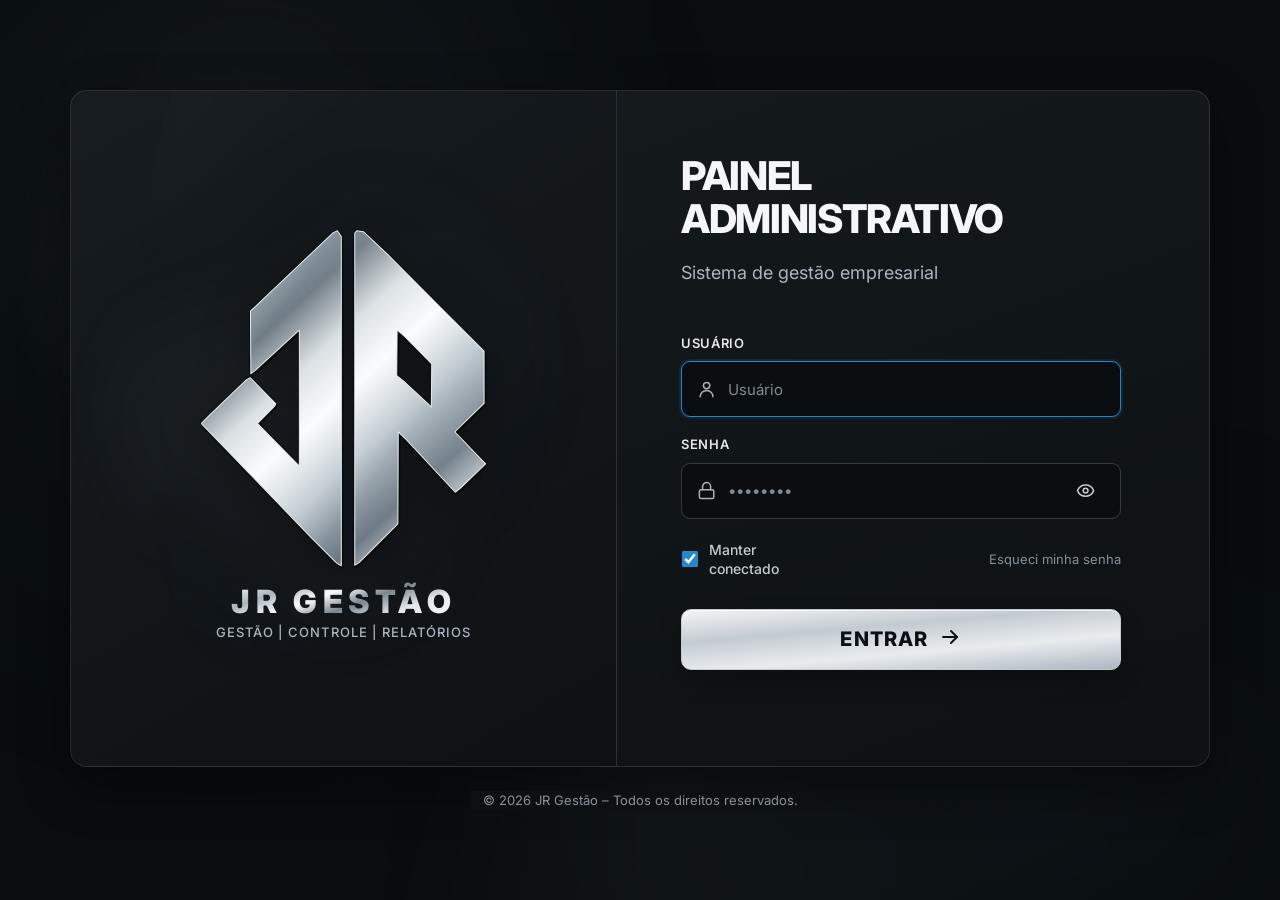
<file: index.html>
<!doctype html>
<html lang="pt-BR">
<head>
  <!-- JR_GESTAO_RECUPERACAO_GITHUB_V52=20260925 -->
  <!-- JR_GESTAO_HTML_NOCACHE_V40_16_10 -->
  <meta http-equiv="Cache-Control" content="no-cache, no-store, must-revalidate" />
  <meta http-equiv="Pragma" content="no-cache" />
  <meta http-equiv="Expires" content="0" />
  <!-- JR_GESTAO_FRONTEND_DIRETO_GITHUB_DUCKDNS -->
  <!-- JR_GESTAO_REPARO_DUPLICIDADE_V8_4=20260802-002500 -->
  <!-- CORRECAO_REDE_DESEMPENHO_V6=20260801-221649 -->
<!-- CORRECAO_REDE_DESEMPENHO_V6=20260801-213442 -->
  <!-- CORRECAO_REDE_DESEMPENHO_V6=20260731-162610 -->
  <!-- AJUSTES_SITE_MENU_CALENDARIOS_PLANILHAS=20260731-151052 -->
  <!-- MOBILE_SEM_LOOP=20260731-143015 -->
  <!-- CACHE_FIX_ATIVO=20260731-140035 -->
  <!-- CACHE_FIX_ATIVO=20260731-135522 -->
<!-- JR_GESTAO_FAVICON_LOGO_COMPLETA_V11_INICIO -->
  <link rel="icon" type="image/svg+xml" sizes="any" href="./assets/jr-favicon-prata-v2.svg?v=jr-logo-sem-fundo-20261020">
  <link rel="shortcut icon" type="image/svg+xml" href="./assets/jr-favicon-prata-v2.svg?v=jr-logo-sem-fundo-20261020">
  <link rel="manifest" href="./site.webmanifest?v=jr-logo-sem-fundo-20261020">
  <meta name="apple-mobile-web-app-title" content="JR Gestão">
  <meta name="apple-mobile-web-app-status-bar-style" content="black-translucent">

  <!-- JR_GESTAO_FAVICON_LOGO_COMPLETA_V11_FIM -->
  <meta charset="UTF-8" />
  <meta name="viewport" content="width=device-width, initial-scale=1.0, viewport-fit=cover" />
  <meta name="theme-color" content="#050505" />
  <meta name="description" content="Painel administrativo JR Gestão" />
  <meta name="application-name" content="JR Gestão" />
<!-- Fallback embutido: não depende do caminho do site e não reutiliza o planeta em cache. -->

  <!-- JR_GESTAO_SITE_TOPO_MOBILE_LOGO_LIMPO_V9 -->
  <title>JR Gestão — Painel Administrativo</title>
  <link rel="preconnect" href="https://fonts.googleapis.com">
  <link rel="preconnect" href="https://fonts.gstatic.com" crossorigin>
  <link href="https://fonts.googleapis.com/css2?family=Inter:wght@400;500;600;700;800&display=swap" rel="stylesheet">
  <link rel="stylesheet" href="./src/styles.css?v=jr-marca-prata-20261020">
  <!-- JR_GESTAO_CORRECAO_MUITAS_SOLICITACOES_V11 -->
  <!-- JR_GESTAO_CORRECAO_DATA_RELATORIO_DIA_ATUAL_V12 -->
  <!-- JR_GESTAO_CORRECAO_DATA_PLANILHA_CODIGOS_V13 -->
  <!-- JR_GESTAO_PENDENCIAS_COM_EQUIPE_V14 -->
<!-- JR_GESTAO_PENDENCIAS_OLHINHO_CARD_POR_EQUIPE_V15 -->
<!-- JR_GESTAO_PENDENCIAS_OLHINHO_CARD_POR_EQUIPE_V15 -->
<!-- JR_GESTAO_CARD_PERIGO_AO_LADO_TOTAL_V16 -->
<!-- JR_GESTAO_MENU_ORDEM_SERVICO_V17 -->
<!-- JR_GESTAO_ORDENS_MES_ATUAL_BUSCA_PADRAO_V18 -->
<!-- JR_GESTAO_PESQUISAS_LEVES_ROBUSTO_V20 -->
<!-- JR_GESTAO_MENU_PESQUISAR_ALINHAMENTO_ORDENS_V21 -->
<!-- JR_GESTAO_PESQUISAR_RELATORIO_POR_EQUIPE_V22 -->
<!-- JR_GESTAO_SITE_METAL_LIQUIDO_ALTERACOES_V24 -->
<!-- JR_GESTAO_SITE_CLEAN_LISO_V25 -->
<!-- JR_GESTAO_METAL_FLUIDO_LEVE_V26 -->
<!-- JR_GESTAO_CORRECOES_DESIGN_INSTALADOR_V28 -->
<!-- JR_GESTAO_AJUSTES_VISUAIS_CLEAN_V29 -->
<!-- JR_GESTAO_INTERFACE_ENXUTA_V30 -->
<!-- JR_GESTAO_FLUIDEZ_CALENDARIO_LOGIN_V31 -->
<!-- JR_GESTAO_LOGIN_LOGOUT_MOBILE_V32 -->
<!-- JR_GESTAO_MENU_FLUTUANTE_MOBILE_V33 -->
  <link rel="preload" href="./assets/logo-jr-gestao.png" as="image" type="image/png">
<!-- JR_GESTAO_TELA_CARREGAMENTO_METAL_V34 -->
  <link rel="preload" href="./assets/logo-jr-gestao.png" as="image" type="image/png">
<link rel="stylesheet" href="./src/styles-carregamento-calendario-v39.css?v=definitivo">
<link rel="preload" href="./assets/logo-jr-gestao.png" as="image" type="image/png">

  <!-- JR_GESTAO_CARREGAMENTO_E_CALENDARIO_CORRIGIDOS_V39 -->
  <link rel="stylesheet" href="./src/ajustes-site-20260731-151052.css">
  <!-- JR_SUPABASE_PRECONNECT_V6 -->
  <link rel="dns-prefetch" href="//jrgestao-supa.duckdns.org">
  <link rel="preconnect" href="https://jrgestao-supa.duckdns.org:18443" crossorigin>
<link rel="stylesheet" href="./src/ajuste-rede-desempenho-v6-20260801-221649.css?v=20260801-221649">
  <link rel="stylesheet" href="./src/estavel-preto-v8-4-20260802-002500.css?v=20260802-002500">
  <!-- JR_GESTAO_LOADING_TEMPO_ESTETICO_V8_6=20260802-142500 -->
  <link rel="stylesheet" href="./src/loading-estetico-v8-6-20260802-142500.css?v=20260802-142500">
  <!-- JR_GESTAO_SEM_FLASH_AZUL_MOBILE_V8_7=20260802-144500 -->
  <style id="jr-critical-boot-v87">
    :root {
      color-scheme: dark;
      background: #050505 !important;
    }

    html,
    body {
      margin: 0;
      min-height: 100%;
      background: #050505 !important;
    }

    #jr-safe-loading-v86[data-jr-static-boot-v87="1"] {
      position: fixed;
      inset: 0;
      z-index: 2147483000;
      display: grid;
      place-items: center;
      padding: 24px;
      opacity: 1;
      visibility: visible;
      pointer-events: auto;
      background:
        radial-gradient(circle at 50% 37%, rgba(255,255,255,.055), transparent 34%),
        linear-gradient(145deg, #030303, #0b0b0c 57%, #020202);
    }

    #jr-safe-loading-v86[data-jr-static-boot-v87="1"] .jr-safe-loading-card-v86 {
      width: min(360px, 90vw);
      display: grid;
      justify-items: center;
      gap: 12px;
      padding: 28px;
      box-sizing: border-box;
      border: 1px solid rgba(255,255,255,.11);
      border-radius: 24px;
      color: #f4f4f4;
      background: linear-gradient(145deg, rgba(17,17,19,.97), rgba(7,7,8,.97));
      box-shadow: 0 24px 70px rgba(0,0,0,.58);
    }

    #jr-safe-loading-v86[data-jr-static-boot-v87="1"] .jr-safe-loading-logo-v86 {
      display: grid;
      place-items: center;
      width: 112px;
      height: 112px;
    }

    #jr-safe-loading-v86[data-jr-static-boot-v87="1"] img {
      width: 112px;
      height: 112px;
      object-fit: contain;
    }

    #jr-safe-loading-v86[data-jr-static-boot-v87="1"] strong {
      font: 700 20px/1.15 Inter, system-ui, sans-serif;
      letter-spacing: .08em;
    }

    #jr-safe-loading-v86[data-jr-static-boot-v87="1"] p {
      min-height: 21px;
      margin: 0;
      color: #bfc1c5;
      font: 400 14px/1.5 Inter, system-ui, sans-serif;
      text-align: center;
    }

    #jr-safe-loading-v86[data-jr-static-boot-v87="1"] .jr-safe-loading-track-v86 {
      position: relative;
      width: 100%;
      height: 4px;
      overflow: hidden;
      border-radius: 999px;
      background: #202124;
    }

    #jr-safe-loading-v86[data-jr-static-boot-v87="1"] .jr-safe-loading-track-v86 span {
      position: absolute;
      inset: 0 auto 0 0;
      display: block;
      width: 44%;
      height: 100%;
      border-radius: inherit;
      background:
        linear-gradient(
          90deg,
          transparent,
          rgba(180,184,190,.34) 28%,
          rgba(255,255,255,.95) 50%,
          rgba(180,184,190,.34) 72%,
          transparent
        );
      transform: translate3d(-125%, 0, 0);
      animation: jrCriticalSweepV87 1.2s cubic-bezier(.45,0,.2,1) infinite;
    }

    @keyframes jrCriticalSweepV87 {
      from { transform: translate3d(-125%, 0, 0); }
      to { transform: translate3d(230%, 0, 0); }
    }

    @media (max-width: 520px) {
      #jr-safe-loading-v86[data-jr-static-boot-v87="1"] {
        padding: 18px;
      }

      #jr-safe-loading-v86[data-jr-static-boot-v87="1"] .jr-safe-loading-card-v86 {
        width: min(360px, calc(100vw - 28px));
        padding: 26px 24px;
      }
    }
  </style>
  <script id="jr-critical-boot-script-v87">
    window.__JR_BOOT_STARTED_AT_V87 = Date.now();

    window.setTimeout(() => {
      const mask = document.querySelector(
        '#jr-safe-loading-v86[data-jr-static-boot-v87="1"]'
      );

      if (!mask) return;

      mask.style.transition = 'opacity .25s ease';
      mask.style.opacity = '0';

      window.setTimeout(() => mask.remove(), 280);
    }, 22000);
  </script>
  <!-- JR_GESTAO_LOADING_INTERATIVO_PROFISSIONAL_V8_9=20260802-150500 -->
  <style id="jr-critical-loading-v89">
    #jr-safe-loading-v86 {
      --jr-v89-pointer-x: 50%;
      --jr-v89-pointer-y: 44%;
      overflow: hidden !important;
      isolation: isolate;
      background:
        radial-gradient(circle at 50% 42%, rgba(255,255,255,.08), transparent 34%),
        radial-gradient(ellipse at 18% 88%, rgba(168,172,181,.04), transparent 42%),
        linear-gradient(145deg, #020202, #090a0c 50%, #030303) !important;
    }

    #jr-safe-loading-v86::before {
      content: '';
      position: absolute;
      z-index: -2;
      width: min(78vw, 940px);
      aspect-ratio: 1.5;
      left: 50%;
      top: 50%;
      border-radius: 45% 55% 58% 42% / 52% 38% 62% 48%;
      opacity: .68;
      pointer-events: none;
      background:
        radial-gradient(circle at 35% 32%, rgba(255,255,255,.18), rgba(174,179,188,.06) 20%, transparent 65%),
        conic-gradient(from 214deg, transparent, rgba(255,255,255,.05), transparent 42%, rgba(255,255,255,.025), transparent);
      filter: blur(34px) saturate(.55);
      transform: translate3d(-50%, -50%, 0) rotate(-7deg);
      animation: jrCriticalLiquidV89 8.5s ease-in-out infinite alternate;
    }

    #jr-safe-loading-v86[data-jr-static-boot-v87="1"] .jr-safe-loading-card-v86 {
      width: min(360px, 90vw) !important;
      padding: 0 !important;
      overflow: visible !important;
      border: 0 !important;
      border-radius: 0 !important;
      background: transparent !important;
      box-shadow: none !important;
      backdrop-filter: none !important;
      -webkit-backdrop-filter: none !important;
    }

    #jr-safe-loading-v86[data-jr-static-boot-v87="1"] .jr-safe-loading-card-v86::before,
    #jr-safe-loading-v86[data-jr-static-boot-v87="1"] .jr-safe-loading-card-v86::after {
      content: none !important;
      display: none !important;
    }

    #jr-safe-loading-v86[data-jr-static-boot-v87="1"] .jr-safe-loading-track-v86 {
      width: min(100%, 320px) !important;
    }

    @keyframes jrCriticalLiquidV89 {
      from {
        border-radius: 45% 55% 58% 42% / 52% 38% 62% 48%;
        transform: translate3d(-50%, -50%, 0) rotate(-7deg) scale(1.02);
      }
      to {
        border-radius: 40% 60% 54% 46% / 61% 42% 58% 39%;
        transform: translate3d(-50%, -50%, 0) rotate(8deg) scale(1.09);
      }
    }
  </style>
  <link rel="stylesheet" href="./src/loading-interativo-v8-9-20260802-150500.css?v=20260802-150500">
  <script defer src="./src/loading-interativo-v8-9-20260802-150500.js?v=20260802-150500"></script>
  <link rel="stylesheet" href="./src/services-board-v21.css?v=matriz-v21-20260807" />
  <!-- JR_SERVICOS_EXECUTADOS_SITE_REAL_V21 -->
  <!-- JR_GESTAO_HOTFIX_V21_4 -->
<style id="jr-codes-generation-style-v33">
    #codes-team-download.is-generating-v33,
    #codes-team-download:disabled.is-generating-v33 {
      opacity: .48 !important;
      filter: saturate(.35) grayscale(.28) !important;
      cursor: wait !important;
      pointer-events: none !important;
      transform: none !important;
      box-shadow: none !important;
    }
    .codes-generation-status-v33 {
      width: 100%;
      display: flex;
      align-items: center;
      justify-content: center;
      gap: 10px;
      box-sizing: border-box;
      margin: 10px 0 4px;
      padding: 10px 14px;
      border: 1px solid rgba(255,255,255,.10);
      border-radius: 12px;
      color: rgba(255,255,255,.78);
      background: rgba(255,255,255,.035);
      font-size: .82rem;
      font-weight: 600;
    }
    .codes-generation-status-v33 .spinner {
      width: 16px;
      height: 16px;
      flex: 0 0 auto;
      border: 2px solid rgba(255,255,255,.20);
      border-top-color: currentColor;
      border-radius: 999px;
      animation: codes-generation-spin-v33 .75s linear infinite;
    }
    .codes-generation-status-v33.hidden { display: none !important; }
    @keyframes codes-generation-spin-v33 { to { transform: rotate(360deg); } }
  </style>
<link rel="stylesheet" href="./src/performance-v29.css?v=module-repair-v29-2-20260810" />
  <!-- JR_GESTAO_HOME_ATOMICO_V29 -->
  <!-- JR_GESTAO_BOOT_MODULE_REPAIR_V29_2 -->
  <!-- JR_GESTAO_CESIP_LETTERS_FIRST_V32 -->
  <!-- JR_GESTAO_CESIP_SOUND_IMPORTANT_LOADING_V33 -->
  <!-- JR_GESTAO_IMPORTANT_CONTEXT_V34 -->
  <style id="jr-codes-generation-style-v35">
    #codes-team-download.is-generating-v35,
    #codes-team-download:disabled.is-generating-v35 {
      opacity: .50 !important;
      filter: saturate(.28) grayscale(.38) !important;
      cursor: wait !important;
      pointer-events: none !important;
      transform: none !important;
      box-shadow: none !important;
    }
    #codes-team-download.is-generating-v35 {
      display: inline-flex !important;
      align-items: center !important;
      justify-content: center !important;
      gap: 9px !important;
    }
    .codes-button-spinner-v35,
    .codes-generation-status-v35 .spinner-v35 {
      display: inline-block;
      width: 16px;
      height: 16px;
      flex: 0 0 16px;
      box-sizing: border-box;
      border: 2px solid rgba(255,255,255,.25);
      border-top-color: currentColor;
      border-radius: 50%;
      animation: codes-generation-spin-v35 .72s linear infinite;
    }
    .codes-generation-status-v35 {
      width: 100%;
      display: flex;
      align-items: center;
      justify-content: center;
      gap: 10px;
      box-sizing: border-box;
      margin: 10px 0 5px;
      padding: 11px 14px;
      border: 1px solid rgba(255,255,255,.13);
      border-radius: 12px;
      color: rgba(255,255,255,.86);
      background: rgba(255,255,255,.045);
      font-size: .84rem;
      font-weight: 650;
      min-height: 42px;
    }
    .codes-generation-status-v35.hidden,
    .codes-generation-status-v35[hidden] { display: none !important; }
    @keyframes codes-generation-spin-v35 { to { transform: rotate(360deg); } }
    @media (max-width: 700px) {
      .codes-generation-status-v35 { font-size: .78rem; padding: 10px 11px; }
    }
  </style>
  <!-- JR_GESTAO_CODES_LOADING_RENDER_V35 -->
  <!-- JR_GESTAO_CONTAGEM_IGUAL_PLANILHA_V36 -->
  <!-- JR_GESTAO_PERIODO_FOTO_V37_1 -->
  <!-- JR_GESTAO_NOMES_POR_PLANILHA_V38 -->
  <!-- JR_GESTAO_SERVICOS_FLUIDO_V39_1 -->
  <link rel="stylesheet" href="./src/v40-ui-fixes.css?v=20260811" />
  <!-- JR_GESTAO_V40_TOGGLES_CALENDARIO_HOVER -->
  <link rel="stylesheet" href="./src/v40-1-observation-layout.css?v=20260811-1" />
  <!-- JR_GESTAO_V40_1_OBSERVACOES_SEM_ESTOURAR -->
  <link rel="stylesheet" href="./src/v40-4-mobile-observation-flow.css?v=20260812-1" />
  <!-- JR_GESTAO_V40_4_MOBILE_OBS_FLUXO_ID_CORRIGIDO -->
  <!-- JR_GESTAO_V40_13_CACHE=20260827 -->
<!-- JR_GESTAO_SPINNER_SERVICOS_V40_16_14_INICIO -->
<style id="jr-services-spinner-v40-16-14">
  /* Mantem o spinner de Servicos Executados animando na camada de composicao. */
  #services-loading .spinner {
    animation: jrServicesSpinV401614 .72s linear infinite !important;
    will-change: transform !important;
    backface-visibility: hidden;
    transform-origin: 50% 50%;
  }
  @keyframes jrServicesSpinV401614 {
    from { transform: translateZ(0) rotate(0deg); }
    to { transform: translateZ(0) rotate(360deg); }
  }
</style>
<!-- JR_GESTAO_SPINNER_SERVICOS_V40_16_14_FIM -->
  <link rel="stylesheet" href="./src/resolver-criticos-v1.css?v=20260925-v52" />
  <link rel="stylesheet" href="./src/login-admin-jr-2026.css?v=20261020-c" />
  <link rel="stylesheet" href="./src/jr-login-fluido-v2.css?v=20261020-layout-reparo" />
</head>
<body>
  <div
    id="jr-safe-loading-v86"
    class="jr-safe-loading-v86 show"
    data-jr-static-boot-v87="1"
    aria-label="Carregando o painel"
  >
    <div class="jr-safe-loading-card-v86">
      <div class="jr-safe-loading-logo-v86">
        <img src="./assets/jr-monograma-prata-v2.svg" alt="JR Gestão">
      </div>
      <strong>JR GESTÃO</strong>
      <p id="jr-safe-loading-message-v86">Conectando ao painel...</p>
      <div class="jr-safe-loading-track-v86" aria-hidden="true">
        <span></span>
      </div>
    </div>
  </div>

  <div id="toast" class="toast" aria-live="polite"></div>

  <section id="login-view" class="login-page">
    <div class="jr-login-fluido-v2" aria-hidden="true"></div>
    <div class="login-shell">
      <aside class="login-brand-panel">
        <img src="./assets/jr-monograma-prata-v2.svg" alt="Monograma cromado JR Gestão" class="login-logo" width="290" height="320" decoding="async" fetchpriority="high" />
        <div class="login-brand-copy">
          <h1>JR GESTÃO</h1>
          <span class="login-brand-accent" aria-hidden="true"></span>
          <p>GESTÃO | CONTROLE | RELATÓRIOS</p>
        </div>
      </aside>

      <main class="login-form-panel">
        <div class="login-heading">
          <h2><span>PAINEL</span><span>ADMINISTRATIVO</span></h2>
          <p>Sistema de gestão empresarial</p>
        </div>

        <form id="login-form" novalidate>
          <label class="field-label" for="username">USUÁRIO</label>
          <div class="input-shell">
            <span data-icon="user"></span>
            <input id="username" type="text" autocomplete="username" autocapitalize="none" spellcheck="false" enterkeyhint="next" required placeholder="Usuário" />
          </div>

          <label class="field-label" for="password">SENHA</label>
          <div class="input-shell">
            <span data-icon="lock"></span>
            <input id="password" type="password" autocomplete="current-password" enterkeyhint="go" required placeholder="••••••••" />
            <button id="toggle-password" class="icon-button" type="button" aria-label="Mostrar ou esconder senha" data-icon-button="eye"></button>
          </div>

          <div class="login-options-row">
            <label class="remember-login-row">
              <input id="remember-login" type="checkbox" checked />
              <span><strong>Manter conectado</strong></span>
            </label>
            <span class="login-recovery-label" title="Solicite a redefinição da senha ao administrador">Esqueci minha senha</span>
          </div>

          <button id="login-button" class="primary-button login-button" type="submit">
            <span class="button-label">ENTRAR</span><span data-icon="arrow-right"></span>
          </button>
          <div id="login-error" class="form-error" role="alert"></div>
        </form>
      </main>
    </div>
    <footer class="login-footer">© 2026 JR Gestão – Todos os direitos reservados.</footer>
  </section>

  <section id="app-view" class="app-shell hidden">
    <button id="mobile-menu-button" class="mobile-menu-button" type="button" aria-label="Abrir menu" data-icon-button="menu"></button>
    <div id="sidebar-overlay" class="sidebar-overlay"></div>

    <aside id="sidebar" class="sidebar">
      <!-- Marca lateral removida: navegacao começa diretamente no menu. -->

      <nav class="sidebar-nav" aria-label="Menu principal">
        <button class="nav-item active" type="button" data-page="home"><span data-icon="home"></span><span>Início</span></button>
        <button class="nav-item" type="button" data-page="photos"><span data-icon="image"></span><span>Fotos</span></button>
        <button class="nav-item" type="button" data-page="codes"><span data-icon="table"></span><span>Códigos</span></button>
        <button class="nav-item" type="button" data-page="reports"><span data-icon="file-text"></span><span>Relatórios</span></button>
        <button class="nav-item" type="button" data-page="services"><span data-icon="table"></span><span>Serviços Executados</span></button>
        <button class="nav-item" type="button" data-page="orders"><span data-icon="file-text"></span><span>Ordens de Serviço</span></button>
        <button class="nav-item" type="button" data-page="settings"><span data-icon="settings"></span><span>Configurações</span></button>
      </nav>

      <div class="monitor-card">
        <span data-icon="shield-check"></span>
        <strong>CONFERÊNCIA AUTOMÁTICA</strong>
        <p>Sistema ativo e em monitoramento</p>
      </div>
    </aside>

    <main class="main-content">
      <header class="admin-topbar">
        <div class="topbar-system-brand" aria-label="JR Gestão">
          <img src="./assets/jr-monograma-prata-v2.svg" alt="JR Gestão" class="topbar-system-logo" />
          <span class="topbar-brand-copy">
            <strong>JR GESTÃO</strong>
            <small>SISTEMA DE GESTÃO OPERACIONAL</small>
          </span>
        </div>
        <div class="admin-actions">
          <div class="admin-profile">
            <span data-icon="user"></span>
            <div><strong id="admin-name">Administrador</strong><small>Administrador</small></div>
          </div>
          <button id="logout-button" class="outline-button" type="button"><span data-icon="log-out"></span>Sair</button>
        </div>
      </header>

      <section id="page-home" class="page-section">
        <section class="welcome-banner">
          <div class="welcome-icon" data-icon="users"></div>
          <div class="welcome-copy">
            <h1>BEM-VINDO AO PAINEL ADMINISTRATIVO</h1>
            <p>Gerencie e monitore os lançamentos em tempo real.</p>
          </div>
          <img src="./assets/jr-monograma-prata-v2.svg" alt="JR Gestão" class="welcome-logo" decoding="async" />
        </section>

        <section class="monthly-summary-block" aria-labelledby="monthly-summary-title">
          <div class="monthly-summary-toolbar">
            <div>
              <span class="eyebrow">RESUMO MENSAL</span>
              <h2 id="monthly-summary-title">Pontuação total por mês</h2>
              <p>Selecione apenas o mês e o ano. O filtro diário de equipe não altera estes totais.</p>
            </div>
            <label class="month-picker-label picker-field">
              <span>Mês e ano</span>
              <div class="picker-control" data-month-picker-for="month-filter">
                <button class="picker-trigger" type="button" aria-label="Selecionar mês e ano" aria-haspopup="dialog" aria-expanded="false">
                  <span class="picker-trigger-value">Selecione o mês</span>
                  <span data-icon="calendar"></span>
                </button>
                <input id="month-filter" type="hidden" />
              </div>
            </label>
          </div>
          <div class="summary-grid top-summary">
            <article class="summary-card blue monthly-total-card"><span class="summary-icon" data-icon="shield-check"></span><div><p>Pontuação total</p><strong id="top-total">0</strong><small>Total do mês selecionado</small></div></article>
            <article class="summary-card blue monthly-breakdown-card"><span class="summary-icon" data-icon="sun"></span><div class="monthly-breakdown-content"><p>Pontos</p><strong id="top-points">0</strong><div class="monthly-period-grid"><span><small>Manhã/Tarde</small><b id="top-points-day">0</b></span><span><small>Noite</small><b id="top-points-night">0</b></span></div><small class="month-card-note">Total de pontos no mês selecionado</small></div></article>
            <article class="summary-card blue monthly-breakdown-card"><span class="summary-icon" data-icon="chart"></span><div class="monthly-breakdown-content"><p>Levantamentos</p><strong id="top-surveys">0</strong><div class="monthly-period-grid"><span><small>Manhã/Tarde</small><b id="top-surveys-day">0</b></span><span><small>Noite</small><b id="top-surveys-night">0</b></span></div><small class="month-card-note">Total de levantamentos no mês selecionado</small></div></article>
            <article class="summary-card muted admin-only"><span class="summary-icon" data-icon="circle-x"></span><div><p>Excluídos</p><strong id="top-deleted">0</strong><small>Total do mês selecionado</small></div></article>
            <article class="summary-card blue admin-only"><span class="summary-icon" data-icon="image"></span><div><p>Fotos recebidas</p><strong id="top-photos">0/0</strong><small>Total do mês selecionado</small></div></article>
            <article class="summary-card warning admin-only"><span class="summary-icon" data-icon="triangle-alert"></span><div><p>Pendências críticas do dia</p><strong id="top-issues">0</strong><small>Data de serviço selecionada</small></div></article>
          </div>
        </section>

        <section class="panel conference-panel">
          <div class="panel-title-row">
            <div><span class="panel-kicker"><span data-icon="chart"></span>PONTUAÇÃO POR EQUIPE</span><p>Pontuação do dia selecionado, separada por equipe.</p></div>
            <div id="connection-status" class="connection-status"><span></span>Consultando o Supabase...</div>
          </div>

          <div class="filter-grid">
            <label class="picker-field"><span>Data do serviço</span>
              <div class="picker-control" data-date-picker-for="date-filter" data-allow-clear="false">
                <button class="picker-trigger" type="button" aria-label="Selecionar data do serviço" aria-haspopup="dialog" aria-expanded="false">
                  <span class="picker-trigger-value">Selecione a data</span>
                  <span data-icon="calendar"></span>
                </button>
                <input id="date-filter" type="hidden" />
              </div>
            </label>
            <label class="picker-field"><span>Equipe</span>
              <div class="custom-select-control" data-select-for="team-filter">
                <button class="custom-select-trigger" type="button" aria-label="Selecionar equipe" aria-haspopup="listbox" aria-expanded="false">
                  <span class="custom-select-value">Todas as equipes</span>
                  <span class="custom-select-arrow" data-icon="chevron-down"></span>
                </button>
                <select id="team-filter" class="native-control-hidden" tabindex="-1" aria-hidden="true"><option value="all">Todas as equipes</option></select>
                <div class="custom-select-menu" role="listbox"></div>
              </div>
            </label>
            <button id="refresh-button" class="secondary-button" type="button"><span data-icon="refresh"></span>Atualizar agora</button>
          </div>

          <div id="status-banner" class="status-banner"></div>

          <div class="scoreboard-heading">
            <div>
              <strong>TOTAIS DA DATA SELECIONADA</strong>
              <small>Resumo diário separado por equipe.</small>
            </div>
            <button id="toggle-team-scores" class="outline-button compact-button" type="button"><span data-icon="eye-off"></span>Ocultar equipes</button>
          </div>
          <div id="daily-score-total" class="daily-score-total"></div>
          <div id="team-score-grid" class="team-score-grid"></div>

        </section>

        <section class="panel records-panel">
          <div class="panel-title-row records-heading">
            <div><span class="panel-kicker"><span data-icon="table"></span>REGISTROS RECEBIDOS</span><p>Somente pontos que entram no lançamento.</p></div>
            <div class="connection-status online"><span></span>Consultando o Supabase...</div>
          </div>
          <div class="records-tools">
            <div class="search-shell"><input id="search-input" type="search" placeholder="Buscar ordem, rua, observação ou horário..." /><span data-icon="search"></span></div>
            <div class="custom-select-control records-kind-filter" data-select-for="record-kind-filter">
              <button class="custom-select-trigger" type="button" aria-label="Filtrar tipo de registro" aria-haspopup="listbox" aria-expanded="false">
                <span class="custom-select-value">Pontos e levantamentos</span>
                <span class="custom-select-arrow" data-icon="chevron-down"></span>
              </button>
              <select id="record-kind-filter" class="native-control-hidden" tabindex="-1" aria-hidden="true">
                <option value="all">Pontos e levantamentos</option>
                <option value="points">Somente pontos</option>
                <option value="surveys">Somente levantamentos</option>
              </select>
              <div class="custom-select-menu" role="listbox"></div>
            </div>
            <div class="view-switch">
              <button class="tab-button active" data-tab="valid" type="button">Válidos</button>
              <button class="tab-button" data-tab="deleted" type="button">Excluídos</button>
              <button class="tab-button" data-tab="issues" type="button">Pendências</button>
            </div>
          </div>
          <div id="loading-state" class="loading-state hidden"><span class="spinner"></span>Consultando o Supabase...</div>
          <div id="empty-state" class="empty-state hidden"><strong>Nenhum item encontrado</strong><span>Altere a data, equipe ou busca.</span></div>
          <div class="table-wrap"><table><thead id="table-head"></thead><tbody id="table-body"></tbody></table></div>
          <div class="table-footer"><span id="table-count">0 registros</span><button id="load-more-button" class="outline-button" type="button"><span data-icon="list"></span>Ver todos os registros</button></div>
        </section>
      </section>

      <section id="page-photos" class="page-section hidden">
        <section class="panel module-panel">
          <div class="panel-title-row">
            <div><span class="panel-kicker"><span data-icon="image"></span>FOTOS POR EQUIPE</span><p>Escolha um dia, vários dias ou um mês completo. As fotos serão organizadas por equipe e data.</p></div>
            <div id="photos-connection" class="connection-status online"><span></span>Dados do Supabase</div>
          </div>
          <div class="module-toolbar range-toolbar period-toolbar" data-range-toolbar="photos">
            <div class="period-selector-wrap">
              <button class="period-selector-card" type="button" data-open-period-selector="photos">
                <span class="period-selector-icon" data-icon="calendar"></span>
                <span class="period-selector-copy">
                  <small>PERÍODO DAS FOTOS</small>
                  <strong id="photos-period-summary">Hoje</strong>
                  <em>Abrir calendário: 1 dia, vários dias ou mês inteiro</em>
                </span>
                <span class="period-selector-arrow" data-icon="chevron-down"></span>
              </button>
              <input id="photos-range-start" type="hidden" />
              <input id="photos-range-end" type="hidden" />
              <input id="photos-range-month" type="hidden" />
            </div>

            <button id="photos-refresh-button" class="secondary-button range-refresh-button" type="button"><span data-icon="refresh"></span>ATUALIZAR</button>
            <button id="photos-all-download" class="primary-button range-download-button" type="button"><span data-icon="archive"></span>BAIXAR TODAS AS FOTOS</button>
          </div>
          <div id="photos-team-list" class="team-folder-grid"></div>
          <div id="photos-folder-detail" class="folder-detail hidden">
            <div class="folder-detail-header">
              <button id="photos-back-button" class="outline-button" type="button"><span data-icon="arrow-left"></span>Voltar para equipes</button>
              <div><span class="eyebrow">PASTA DE FOTOS</span><h2 id="photos-folder-title">Equipe</h2><p id="photos-folder-summary"></p></div>
              <button id="photos-team-download" class="primary-button" type="button"><span data-icon="archive"></span>BAIXAR PASTA ZIP</button>
            </div>
            <div id="photos-grid" class="photos-grid"></div>
          </div>
        </section>
      </section>

      <section id="page-settings" class="page-section hidden">
        <section class="panel module-panel">
          <div class="panel-title-row">
            <div><span class="panel-kicker"><span data-icon="settings"></span>CONFIGURAÇÕES</span><p>Preferências do painel, equipes do aplicativo e acessos administrativos.</p></div>
            <button id="new-access-button" class="primary-button admin-only" type="button"><span data-icon="user-plus"></span>NOVO ACESSO</button>
          </div>

          <div class="settings-grid">
            <label class="toggle-row"><span><strong>Atualização automática</strong><small>Atualiza o painel quando o Supabase receber alterações.</small></span><input id="auto-refresh-toggle" type="checkbox" checked /></label>
            <div id="admin-api-status" class="info-box admin-api-status admin-only"><strong>Gerenciamento seguro de acessos</strong><p>Verificando o serviço administrativo local...</p></div>
          </div>

          <section class="access-management admin-only">
            <div class="section-heading-row">
              <div><span class="eyebrow">EQUIPES E USUÁRIOS</span><h2>Acessos cadastrados</h2><p>Crie equipes para o aplicativo e usuários do site com acesso administrativo ou somente leitura.</p></div>
              <button id="reload-accesses-button" class="outline-button" type="button"><span data-icon="refresh"></span>Atualizar lista</button>
            </div>
            <div class="access-help"><span data-icon="shield-check"></span><p>Ao excluir uma equipe, o acesso é arquivado e bloqueado. Os pontos antigos permanecem no Supabase para não perder histórico.</p></div>
            <div class="table-wrap access-table-wrap"><table><thead><tr><th>Usuário</th><th>Equipe/Nome</th><th>Acesso</th><th>Situação</th><th>Ações</th></tr></thead><tbody id="accesses-table-body"></tbody></table></div>
            <div id="accesses-empty" class="empty-state hidden"><strong>Nenhum acesso encontrado</strong><span>Crie a primeira equipe ou usuário administrativo.</span></div>
          </section>

          <div class="viewer-settings-note viewer-only hidden"><span data-icon="shield"></span><div><strong>Acesso somente leitura</strong><p>Este usuário pode consultar as páginas Início, Fotos, Ordens de Serviço e Relatórios. As funções administrativas permanecem bloqueadas.</p></div></div>
        </section>
      </section>

      <section id="page-codes" class="page-section hidden">
        <section class="panel module-panel">
          <div class="panel-title-row"><div><span class="panel-kicker"><span data-icon="table"></span>CÓDIGOS POR EQUIPE</span><p>Selecione um período e uma equipe para juntar vários dias em uma única planilha oficial.</p></div></div>
          <div class="module-toolbar range-toolbar period-toolbar" data-range-toolbar="codes">
            <div class="period-selector-wrap">
              <button class="period-selector-card" type="button" data-open-period-selector="codes">
                <span class="period-selector-icon" data-icon="calendar"></span>
                <span class="period-selector-copy">
                  <small>PERÍODO DA PLANILHA EM CÓDIGOS</small>
                  <strong id="codes-period-summary">Hoje</strong>
                  <em>Abrir calendário: 1 dia, vários dias ou mês inteiro</em>
                </span>
                <span class="period-selector-arrow" data-icon="chevron-down"></span>
              </button>
              <input id="codes-range-start" type="hidden" />
              <input id="codes-range-end" type="hidden" />
              <input id="codes-range-month" type="hidden" />
            </div>

            <button id="codes-refresh-button" class="secondary-button range-refresh-button" type="button"><span data-icon="refresh"></span>ATUALIZAR</button>

          </div>
          <div id="codes-team-list" class="team-folder-grid"></div>
          <div id="codes-team-detail" class="folder-detail hidden">
            <div class="folder-detail-header">
              <button id="codes-back-button" class="outline-button" type="button"><span data-icon="arrow-left"></span>Voltar para equipes</button>
              <div><span class="eyebrow">PLANILHA EM CÓDIGOS</span><h2 id="codes-team-title">Equipe</h2><p id="codes-team-summary"></p></div>
              <button id="codes-team-download" class="primary-button" type="button"><span data-icon="download"></span>GERAR PLANILHA</button>
            </div>
             <div id="codes-generation-status-v35" class="codes-generation-status-v35 hidden" role="status" aria-live="polite" aria-hidden="true" hidden><span class="spinner-v35" aria-hidden="true"></span><span data-codes-generation-text-v35>Preparando a planilha... aguarde.</span></div>
            <div id="codes-preview" class="module-preview"></div>
          </div>
        </section>
      </section>

      <section id="page-orders" class="page-section hidden">
        <section class="panel module-panel orders-page-panel">
          <div class="panel-title-row">
            <div>
              <span class="panel-kicker"><span data-icon="file-text"></span>ORDENS DE SERVIÇO</span>
              <p>Consulte todas as ordens executadas, pesquise pelo número, filtre por equipe e selecione a data de execução.</p>
            </div>
            <div class="connection-status online"><span></span>Dados do Supabase</div>
          </div>

          <div class="module-toolbar orders-toolbar-v17" data-range-toolbar="orders">
            <div class="period-selector-wrap">
              <button class="period-selector-card" type="button" data-open-period-selector="orders">
                <span class="period-selector-icon" data-icon="calendar"></span>
                <span class="period-selector-copy">
                  <small>DATA DE EXECUÇÃO</small>
                  <strong id="orders-period-summary">Mês atual</strong>
                  <em class="orders-current-month-note-v18">Padrão: mês atual • também permite escolher outro período</em>
                </span>
                <span class="period-selector-arrow" data-icon="chevron-down"></span>
              </button>
              <input id="orders-range-start" type="hidden" />
              <input id="orders-range-end" type="hidden" />
              <input id="orders-range-month" type="hidden" />
            </div>

                        <div class="orders-search-control-v18">
              <label for="orders-search-input">PESQUISAR NÚMERO DA ORDEM</label>
              <div class="orders-search-box-v18">
                <input id="orders-search-input" type="search" placeholder="Digite o número da ordem de serviço..." autocomplete="off" />
                <span data-icon="search"></span>
              </div>
            </div>

            <div class="custom-select-control orders-team-control-v17" data-select-for="orders-team-filter">
              <button class="custom-select-trigger" type="button" aria-label="Filtrar ordens por equipe" aria-haspopup="listbox" aria-expanded="false">
                <span class="custom-select-value">Todas as equipes</span>
                <span class="custom-select-arrow" data-icon="chevron-down"></span>
              </button>
              <select id="orders-team-filter" class="native-control-hidden" tabindex="-1" aria-hidden="true">
                <option value="all">Todas as equipes</option>
              </select>
              <div class="custom-select-menu" role="listbox"></div>
            </div>

            <button id="orders-refresh-button" class="secondary-button orders-refresh-button-v17" type="button">
              <span data-icon="refresh"></span>ATUALIZAR
            </button>
          </div>

          <div class="orders-summary-grid-v17">
            <article class="order-summary-card-v17">
              <span class="summary-icon" data-icon="file-text"></span>
              <div><p>Ordens diferentes</p><strong id="orders-metric-orders">0</strong><small>Números de OS encontrados</small></div>
            </article>
            <article class="order-summary-card-v17">
              <span class="summary-icon" data-icon="calendar"></span>
              <div><p>Execuções</p><strong id="orders-metric-executions">0</strong><small>Registros executados no período</small></div>
            </article>
            <article class="order-summary-card-v17">
              <span class="summary-icon" data-icon="users"></span>
              <div><p>Equipes</p><strong id="orders-metric-teams">0</strong><small>Equipes que executaram</small></div>
            </article>
            <article class="order-summary-card-v17">
              <span class="summary-icon" data-icon="home"></span>
              <div><p>Endereços</p><strong id="orders-metric-streets">0</strong><small>Ruas e números atendidos</small></div>
            </article>
          </div>

          <div class="orders-list-header-v17">
            <div>
              <strong>ORDENS EXECUTADAS NO PERÍODO</strong>
              <small>Do registro mais recente para o mais antigo.</small>
            </div>
            <span id="orders-table-count">0 execuções</span>
          </div>

          <div class="table-wrap orders-table-wrap-v17">
            <table class="orders-table-v17">
              <thead>
                <tr>
                  <th>Ordem de serviço</th>
                  <th>Data de execução</th>
                  <th>Rua / endereço</th>
                  <th>Equipe executora</th>
                  <th>Serviço / observação</th>
                  <th>Situação</th>
                  <th>Ação</th>
                </tr>
              </thead>
              <tbody id="orders-table-body"></tbody>
            </table>
          </div>

          <div id="orders-empty-state" class="empty-state orders-empty-v17 hidden">
            <strong>Nenhuma ordem de serviço encontrada</strong>
            <span>Altere a data, a equipe ou o número pesquisado.</span>
          </div>

          <div class="table-footer orders-table-footer-v17">
            <span>Somente registros válidos e não excluídos.</span>
            <button id="orders-load-more-button" class="outline-button hidden" type="button"><span data-icon="list"></span>VER MAIS ORDENS</button>
          </div>
        </section>
      </section>

<section id="page-services" class="page-section hidden">
        <section class="panel module-panel services-board-panel">
          <div class="panel-title-row services-board-heading">
            <div>
              <span class="panel-kicker"><span data-icon="table"></span>SERVIÇOS EXECUTADOS</span>
              <p>Matriz mensal com equipes em colunas e observações independentes em cada uma das quatro planilhas.</p>
            </div>
            <div id="services-save-state" class="services-save-state">Carregando permissões...</div>
          </div>

          <div class="services-board-toolbar services-board-toolbar-site">
            <label class="picker-field services-toolbar-field">
              <span>Mês e ano</span>
              <div class="picker-control" data-month-picker-for="services-month-filter">
                <button class="picker-trigger" type="button" aria-label="Selecionar mês e ano" aria-haspopup="dialog" aria-expanded="false">
                  <span class="picker-trigger-value">Selecione o mês</span>
                  <span data-icon="calendar"></span>
                </button>
                <input id="services-month-filter" type="hidden" />
              </div>
            </label>

            <label class="picker-field services-toolbar-field">
              <span>Planilha exibida</span>
              <div class="custom-select-control" data-select-for="services-metric-filter">
                <button class="custom-select-trigger" type="button" aria-label="Selecionar planilha" aria-haspopup="listbox" aria-expanded="false">
                  <span class="custom-select-value">Pontos Manhã/Tarde</span>
                  <span class="custom-select-arrow" data-icon="chevron-down"></span>
                </button>
                <select id="services-metric-filter" class="native-control-hidden" tabindex="-1" aria-hidden="true">
                  <option value="dayPoints">Pontos Manhã/Tarde</option>
                  <option value="daySurveys">Levantamentos Manhã/Tarde</option>
                  <option value="nightPoints">Pontos Noite</option>
                  <option value="nightSurveys">Levantamentos Noite</option>
                </select>
                <div class="custom-select-menu" role="listbox"></div>
              </div>
            </label>

            <label class="picker-field services-toolbar-field">
              <span>Equipes</span>
              <div class="custom-select-control" data-select-for="services-team-filter">
                <button class="custom-select-trigger" type="button" aria-label="Selecionar equipe" aria-haspopup="listbox" aria-expanded="false">
                  <span class="custom-select-value">Todas as equipes em colunas</span>
                  <span class="custom-select-arrow" data-icon="chevron-down"></span>
                </button>
                <select id="services-team-filter" class="native-control-hidden" tabindex="-1" aria-hidden="true">
                  <option value="all">Todas as equipes em colunas</option>
                </select>
                <div class="custom-select-menu" role="listbox"></div>
              </div>
            </label>

            <label class="services-show-hidden">
              <input id="services-show-hidden" type="checkbox" />
              <span>Revisar / desocultar dias ocultos</span>
            </label>

            <label class="services-show-hidden">
              <input id="services-show-hidden-columns" type="checkbox" />
              <span>Mostrar equipes ocultas</span>
            </label>

            <button id="services-refresh" class="secondary-button" type="button"><span data-icon="refresh"></span>Atualizar</button>
          </div>

          <div class="services-board-actions">
            <button id="services-hide-empty" class="outline-button services-action-button" type="button"><span class="button-label">Ocultar dias vazios</span></button>
            <button id="services-show-all-columns" class="outline-button services-action-button" type="button">Mostrar todas as equipes desta planilha</button>
            <button id="services-toggle-observations" class="outline-button services-action-button" type="button"><span data-icon="eye"></span><span class="button-label">Ocultar observações</span></button>
            <button id="services-import-workbook" class="outline-button services-action-button services-import-button" type="button"><span data-icon="file-spreadsheet"></span><span class="button-label">Importar planilha</span></button>
            <button id="services-point-cutoff" class="outline-button services-action-button hidden" type="button" title="Definir até que horário os Pontos contam como Manhã/Tarde neste mês"><span data-icon="calendar"></span><span class="button-label">Horário M/T</span></button>
            <button id="services-download" class="primary-button services-action-button services-download-button" type="button"><span data-icon="download"></span><span class="button-label">Baixar planilha</span></button>

            <div id="services-dirty-actions" class="services-dirty-actions hidden" aria-label="Alterações pendentes">
              <button id="services-save-all"
                class="services-dirty-icon services-dirty-save"
                type="button"
                title="Salvar alterações"
                aria-label="Salvar alterações">
                <span data-icon="save"></span>
              </button>

              <button id="services-discard-all"
                class="services-dirty-icon services-dirty-discard"
                type="button"
                title="Descartar alterações"
                aria-label="Descartar alterações">
                <span data-icon="trash"></span>
              </button>
            </div>
          </div>

          <div class="services-legend services-legend-single-line">
            <span class="services-legend-item services-legend-important">
              <i class="services-legend-symbol">✦</i>
              <span>Cards dourados indicam serviço importante no dia.</span>
            </span>

            <span class="services-legend-item">
              <i class="services-legend-icon" data-icon="eye"></i>
              <span>Passe o mouse no olho para prévia; clique para abrir o dia.</span>
            </span>

            <span class="services-legend-item">
              <i class="services-legend-symbol">−/+</i>
              <span>Dias ocultos somem das observações e podem ser recuperados.</span>
            </span>
          </div>

          <div class="services-help-line">
            <span>Pontos e levantamentos têm observações independentes. Um serviço de Pontos não destaca Levantamentos quando não houve levantamento.</span>
          </div>

          <div id="services-loading" class="loading-state hidden"><span class="spinner"></span>Montando a matriz mensal...</div>
          <div id="services-error" class="status-banner hidden"></div>
          <div id="services-board-root" class="services-board-root"></div>

          <div id="services-observation-hover"
            class="services-observation-hover"
            role="tooltip"
            aria-hidden="true"></div>
        </section>

        <dialog id="services-point-cutoff-dialog" class="services-action-confirm-dialog">
          <section class="services-action-confirm-card" style="max-width:560px">
            <div class="services-action-confirm-copy">
              <small style="display:block;margin-bottom:8px">SOMENTE ADMINISTRADOR</small>
              <h3>Horário dos Pontos Manhã/Tarde</h3>
              <p>Mês selecionado: <strong id="services-point-cutoff-month">—</strong></p>
              <p id="services-point-cutoff-info">Carregando regra...</p>

              <label class="picker-field" style="margin-top:16px">
                <span>Pontos M/T até (inclusive)</span>
                <input id="services-point-cutoff-time" type="time" step="60" min="06:00" max="23:59" />
                <small>Altera somente Pontos. Levantamentos continuam com a regra normal.</small>
              </label>
            </div>

            <div class="services-action-confirm-actions" style="flex-wrap:wrap">
              <button id="services-point-cutoff-reset" class="outline-button" type="button">Usar regra padrão</button>
              <button id="services-point-cutoff-cancel" class="outline-button" type="button">Cancelar</button>
              <button id="services-point-cutoff-save" class="primary-button" type="button">Salvar horário</button>
            </div>
          </section>
        </dialog>

        <dialog id="services-note-dialog" class="services-note-dialog">
          <form method="dialog" class="services-note-dialog-card" onsubmit="return false">
            <div class="services-note-dialog-header">
              <div>
                <small>EDITAR OBSERVAÇÕES POR EQUIPE</small>
                <h3 id="services-note-dialog-title">Observações do dia</h3>
              </div>
              <button id="services-note-dialog-cancel" type="button" class="services-dialog-close" aria-label="Fechar">×</button>
            </div>

            <div id="services-note-dialog-body" class="services-note-dialog-body"></div>

            <div class="services-note-dialog-actions">
              <span>Selecione somente as equipes que deseja editar. Use + para adicionar outra equipe.</span>
              <button id="services-note-dialog-save" type="button" class="primary-button">Salvar observação</button>
            </div>
          </form>
        </dialog>

        <dialog id="services-observation-viewer" class="services-observation-viewer">
          <section class="services-observation-viewer-card">
            <header class="services-observation-viewer-header">
              <button id="services-observation-viewer-prev" class="services-viewer-nav" type="button" aria-label="Dia anterior">‹</button>

              <div class="services-viewer-title">
                <small>OBSERVAÇÕES DO DIA</small>
                <h3 id="services-observation-viewer-title">DIA 01</h3>
                <span id="services-observation-viewer-period">Pontos Manhã/Tarde</span>
              </div>

              <button id="services-observation-viewer-next" class="services-viewer-nav" type="button" aria-label="Próximo dia">›</button>
              <button id="services-observation-viewer-close" class="services-dialog-close" type="button" aria-label="Fechar">×</button>
            </header>

            <div id="services-observation-viewer-days" class="services-viewer-days"></div>
            <div id="services-observation-viewer-body" class="services-observation-viewer-body"></div>

            <footer class="services-observation-viewer-footer">
              <span>As informações exibidas pertencem somente à planilha selecionada.</span>
              <button id="services-observation-viewer-edit" class="outline-button" type="button">EDITAR OBSERVAÇÕES DESTE DIA</button>
            </footer>
          </section>
        </dialog>

        <dialog id="services-import-dialog" class="services-import-dialog">
          <section class="services-import-card">
            <header class="services-import-header">
              <div>
                <span class="services-dialog-kicker">IMPORTAR PLANILHA</span>
                <h3>Carregar pontuação do Excel</h3>
                <p>Compatível com planilha em códigos e relatório normal do JR Gestão.</p>
              </div>
              <button id="services-import-close" type="button" class="services-dialog-close" aria-label="Fechar">×</button>
            </header>

            <div class="services-import-body">
              <label class="services-import-file-card">
                <input id="services-import-file" type="file" accept=".xlsx,application/vnd.openxmlformats-officedocument.spreadsheetml.sheet" />
                <span class="services-import-file-icon" data-icon="file-spreadsheet"></span>
                <span class="services-import-file-copy">
                  <strong>Selecionar planilha .xlsx</strong>
                  <small id="services-import-file-name">Nenhuma planilha selecionada</small>
                </span>
              </label>

              <div class="services-import-fields">
                <label class="picker-field services-import-native-field">
                  <span>Equipe</span>
                  <select id="services-import-team" class="services-import-native-control">
                    <option value="">Selecionar equipe</option>
                  </select>
                </label>

                <label class="picker-field services-import-native-field">
                  <span>Data de apoio</span>
                  <input id="services-import-date" class="services-import-native-control" type="date" />
                  <small>Preenchida automaticamente quando a planilha possui uma única data.</small>
                </label>
              </div>

              <div id="services-import-summary" class="services-import-summary hidden"></div>
              <div id="services-import-status" class="services-import-status">Selecione uma planilha em códigos ou relatório normal.</div>

              <div class="services-import-safety">
                <span data-icon="shield-check"></span>
                <p>A importação grava somente a pontuação consolidada e os destaques desta área. Não cria fotos, não cria pendências e não duplica registros do aplicativo.</p>
              </div>
            </div>

            <footer class="services-import-actions">
              <button id="services-import-cancel" class="outline-button" type="button">Cancelar</button>
              <button id="services-import-apply" class="primary-button" type="button" disabled>Importar e salvar</button>
            </footer>
          </section>
        </dialog>

        <dialog id="services-action-confirm-dialog" class="services-action-confirm-dialog">
          <section class="services-action-confirm-card">
            <div class="services-action-confirm-copy">
              <h3 id="services-action-confirm-title">Confirmar ação?</h3>
              <p id="services-action-confirm-text">Confirma esta ação?</p>
            </div>

            <div class="services-action-confirm-actions">
              <button id="services-action-confirm-no" class="outline-button" type="button">Não</button>
              <button id="services-action-confirm-yes" class="primary-button" type="button">Sim</button>
            </div>
          </section>
        </dialog>

        <dialog id="services-unsaved-dialog" class="services-unsaved-dialog">
          <section class="services-unsaved-card">
            <div class="services-unsaved-icon"><span data-icon="alert-triangle"></span></div>
            <div class="services-unsaved-copy">
              <small>ALTERAÇÕES NÃO SALVAS</small>
              <h3>Salvar antes de sair?</h3>
              <p>Existem alterações pendentes em Serviços Executados. Escolha salvar, descartar ou continuar editando.</p>
            </div>
            <div class="services-unsaved-actions">
              <button id="services-unsaved-stay" class="outline-button" type="button">CONTINUAR EDITANDO</button>
              <button id="services-unsaved-discard" class="danger-outline-button" type="button">DESCARTAR ALTERAÇÕES</button>
              <button id="services-unsaved-save" class="primary-button" type="button">SALVAR E CONTINUAR</button>
            </div>
          </section>
        </dialog>
      </section>
      <section id="page-reports" class="page-section hidden">
        <section class="panel module-panel">
          <div class="panel-title-row"><div><span class="panel-kicker"><span data-icon="file-text"></span>RELATÓRIOS POR EQUIPE</span><p>Selecione o período, filtre pontos, levantamentos e observações e gere uma única planilha por equipe.</p></div></div>
          <div class="module-toolbar range-toolbar period-toolbar" data-range-toolbar="reports">
            <div class="period-selector-wrap">
              <button class="period-selector-card" type="button" data-open-period-selector="reports">
                <span class="period-selector-icon" data-icon="calendar"></span>
                <span class="period-selector-copy">
                  <small>PERÍODO DO RELATÓRIO</small>
                  <strong id="reports-period-summary">Hoje</strong>
                  <em>Abrir calendário: 1 dia, vários dias ou mês inteiro</em>
                </span>
                <span class="period-selector-arrow" data-icon="chevron-down"></span>
              </button>
              <input id="reports-range-start" type="hidden" />
              <input id="reports-range-end" type="hidden" />
              <input id="reports-range-month" type="hidden" />
            </div>
            <div class="custom-select-control report-kind-control" data-select-for="reports-kind-filter">
              <button class="custom-select-trigger" type="button" aria-label="Filtrar pontos ou levantamentos" aria-haspopup="listbox" aria-expanded="false">
                <span class="custom-select-value">Pontos e levantamentos</span>
                <span class="custom-select-arrow" data-icon="chevron-down"></span>
              </button>
              <select id="reports-kind-filter" class="native-control-hidden" tabindex="-1" aria-hidden="true">
                <option value="all">Pontos e levantamentos</option>
                <option value="points">Somente pontos</option>
                <option value="surveys">Somente levantamentos</option>
              </select>
              <div class="custom-select-menu" role="listbox"></div>
            </div>
            <label class="report-observation-field"><span>Observação contém</span><div class="search-shell"><input id="reports-observation-filter" type="search" placeholder="Ex.: LED apagada, LED acesa..." /><span data-icon="search"></span></div></label>
<button id="reports-refresh-button" class="secondary-button range-refresh-button" type="button"><span data-icon="refresh"></span>ATUALIZAR</button>

          </div>
          <div id="reports-team-list" class="team-folder-grid"></div>
          <div id="reports-team-detail" class="folder-detail hidden">
            <div class="folder-detail-header">
              <button id="reports-back-button" class="outline-button" type="button"><span data-icon="arrow-left"></span>Voltar para equipes</button>
              <div><span class="eyebrow">PLANILHA EM NOMES</span><h2 id="reports-team-title">Equipe</h2><p id="reports-team-summary"></p></div>
              <button id="reports-team-download" class="primary-button" type="button"><span data-icon="download"></span>GERAR PLANILHA</button>
            </div>
            <div id="reports-preview" class="module-preview"></div>
          </div>
        </section>
      </section>

      <footer class="app-footer"><span>JR Gestão © 2026 – Todos os direitos reservados.</span><span>Desenvolvido com segurança e tecnologia. <span data-icon="shield"></span></span></footer>
    </main>
  </section>

  <dialog id="period-selector-dialog" class="period-selector-dialog">
    <form id="period-selector-form" method="dialog">
      <div class="dialog-header period-dialog-header">
        <div>
          <span class="eyebrow">SELECIONAR PERÍODO</span>
          <h2 id="period-selector-title">Escolha as datas</h2>
          <p>Use uma opção clara e confirme somente quando estiver certo.</p>
        </div>
        <button id="period-selector-close" class="icon-button" type="button" aria-label="Fechar" data-icon-button="x"></button>
      </div>

      <div class="period-selector-body">
        <div class="period-mode-grid" role="tablist" aria-label="Tipo de período">
          <button class="period-mode-button active" type="button" data-period-mode="day">
            <span data-icon="calendar"></span>
            <strong>1 dia</strong>
            <small>Somente uma data</small>
          </button>
          <button class="period-mode-button" type="button" data-period-mode="range">
            <span data-icon="list"></span>
            <strong>Vários dias</strong>
            <small>Data inicial e final</small>
          </button>
          <button class="period-mode-button" type="button" data-period-mode="month">
            <span data-icon="calendar"></span>
            <strong>Mês inteiro</strong>
            <small>Mês e ano completos</small>
          </button>
        </div>

        <section class="period-mode-panel" data-period-panel="day">
          <div class="period-field-heading">
            <div>
              <strong>Calendário de uma data</strong>
              <small>Ao entrar nesta opção, o dia atual de Campo Grande fica selecionado.</small>
            </div>
            <button id="period-use-today" class="period-today-button" type="button">
              <span data-icon="calendar"></span>USAR HOJE
            </button>
          </div>
          <label class="period-native-field">
            <span>Escolha o dia</span>
            <div class="picker-control period-picker-control" data-date-picker-for="period-single-date" data-allow-clear="false">
              <button class="picker-trigger period-picker-trigger" type="button" aria-label="Abrir calendário de uma data" aria-haspopup="dialog" aria-expanded="false">
                <span class="picker-trigger-value">Selecione a data</span>
                <span data-icon="calendar"></span>
              </button>
              <input id="period-single-date" type="hidden" />
            </div>
          </label>
          <div class="period-choice-help"><span data-icon="shield-check"></span><p>Ao confirmar, o início e o fim serão o mesmo dia.</p></div>
        </section>

        <section class="period-mode-panel hidden" data-period-panel="range">
          <div class="period-field-heading">
            <div>
              <strong>Selecione o primeiro e o último dia</strong>
              <small>O sistema juntará todos os registros dentro desse intervalo.</small>
            </div>
          </div>
          <div class="period-range-pair">
            <label class="period-native-field">
              <span>Começa em</span>
              <div class="picker-control period-picker-control" data-date-picker-for="period-multiple-start" data-allow-clear="false">
                <button class="picker-trigger period-picker-trigger" type="button" aria-label="Abrir calendário da data inicial" aria-haspopup="dialog" aria-expanded="false">
                  <span class="picker-trigger-value">Selecione a data inicial</span>
                  <span data-icon="calendar"></span>
                </button>
                <input id="period-multiple-start" type="hidden" />
              </div>
            </label>
            <span class="period-range-arrow" data-icon="arrow-right"></span>
            <label class="period-native-field">
              <span>Termina em</span>
              <div class="picker-control period-picker-control" data-date-picker-for="period-multiple-end" data-allow-clear="false">
                <button class="picker-trigger period-picker-trigger" type="button" aria-label="Abrir calendário da data final" aria-haspopup="dialog" aria-expanded="false">
                  <span class="picker-trigger-value">Selecione a data final</span>
                  <span data-icon="calendar"></span>
                </button>
                <input id="period-multiple-end" type="hidden" />
              </div>
            </label>
          </div>
          <div id="period-range-preview" class="period-choice-preview">Selecione o primeiro e o último dia.</div>
        </section>

        <section class="period-mode-panel hidden" data-period-panel="month">
          <div class="period-field-heading">
            <div>
              <strong>Calendário do mês inteiro</strong>
              <small>Escolha apenas o mês e o ano. Todos os dias serão incluídos.</small>
            </div>
          </div>
          <label class="period-native-field">
            <span>Escolha o mês e o ano</span>
            <div class="picker-control period-picker-control" data-month-picker-for="period-full-month">
              <button class="picker-trigger period-picker-trigger" type="button" aria-label="Abrir calendário de mês e ano" aria-haspopup="dialog" aria-expanded="false">
                <span class="picker-trigger-value">Selecione o mês</span>
                <span data-icon="calendar"></span>
              </button>
              <input id="period-full-month" type="hidden" />
            </div>
          </label>
          <div class="period-choice-help"><span data-icon="archive"></span><p>O sistema carregará automaticamente todos os dias daquele mês.</p></div>
        </section>

        <div id="period-selector-error" class="form-error period-selector-error" aria-live="polite"></div>
      </div>

      <div class="dialog-actions period-dialog-actions">
        <button id="period-selector-cancel" class="outline-button" type="button">CANCELAR</button>
        <button id="period-selector-apply" class="primary-button" type="submit"><span data-icon="shield-check"></span>OK, APLICAR PERÍODO</button>
      </div>
    </form>
  </dialog>

  <dialog id="details-dialog" class="details-dialog">
    <div class="dialog-header"><div><span class="eyebrow">DETALHES DO REGISTRO</span><h2 id="details-title">Ponto</h2></div><button id="details-close" class="icon-button" type="button" aria-label="Fechar" data-icon-button="x"></button></div>
    <div id="details-body" class="details-body"></div>
  </dialog>

  <dialog id="access-dialog" class="details-dialog access-dialog">
    <form id="access-form" method="dialog">
      <div class="dialog-header"><div><span class="eyebrow">GERENCIAR ACESSO</span><h2 id="access-dialog-title">Novo acesso</h2></div><button id="access-dialog-close" class="icon-button" type="button" aria-label="Fechar" data-icon-button="x"></button></div>
      <div class="access-form-body">
        <input id="access-user-id" type="hidden" />
        <div class="form-grid">
          <label class="picker-field"><span>Tipo de acesso</span>
            <div class="custom-select-control" data-select-for="access-type">
              <button class="custom-select-trigger" type="button" aria-label="Selecionar tipo de acesso" aria-haspopup="listbox" aria-expanded="false">
                <span class="custom-select-value">Equipe</span>
                <span class="custom-select-arrow" data-icon="chevron-down"></span>
              </button>
              <select id="access-type" class="native-control-hidden" tabindex="-1" aria-hidden="true"><option value="team">Equipe</option><option value="site">Site</option></select>
              <div class="custom-select-menu" role="listbox"></div>
            </div>
          </label>
          <label>Usuário<input id="access-username" autocomplete="off" required maxlength="40" placeholder="ex.: ricardo" /></label>
          <label id="access-team-name-field" class="form-span-2">Equipe ou nome de exibição<input id="access-team-name" maxlength="80" placeholder="ex.: Ricardo e Daniel" /></label>
          <label id="access-permission-field" class="picker-field form-span-2 hidden"><span>Permissão</span>
            <div class="custom-select-control" data-select-for="access-permission">
              <button class="custom-select-trigger" type="button" aria-label="Selecionar permissão do site" aria-haspopup="listbox" aria-expanded="false">
                <span class="custom-select-value">Administrador</span>
                <span class="custom-select-arrow" data-icon="chevron-down"></span>
              </button>
              <select id="access-permission" class="native-control-hidden" tabindex="-1" aria-hidden="true"><option value="admin">Administrador</option><option value="viewer">Somente leitura</option></select>
              <div class="custom-select-menu" role="listbox"></div>
            </div>
          </label>
          <input id="access-role" type="hidden" value="team" />
          <label class="form-span-2">Senha <small id="access-password-help">Obrigatória para novo acesso.</small>
            <div class="password-input-control">
              <span data-icon="lock"></span>
              <input id="access-password" type="password" minlength="6" autocomplete="new-password" placeholder="Mínimo de 6 caracteres" />
              <button id="access-toggle-password" class="icon-button" type="button" aria-label="Mostrar ou esconder senha" data-icon-button="eye"></button>
            </div>
          </label>
          <label class="checkbox-field form-span-2"><input id="access-active" type="checkbox" checked /><span>Acesso ativo</span></label>
        </div>
        <div id="access-form-error" class="form-error" role="alert"></div>
        <div class="dialog-actions"><button id="access-cancel" class="outline-button" type="button">CANCELAR</button><button id="access-save" class="primary-button" type="submit"><span data-icon="save"></span><span class="button-label">SALVAR ACESSO</span></button></div>
      </div>
    </form>
  </dialog>

  <dialog id="archive-access-dialog" class="details-dialog purge-dialog">
    <div class="dialog-header"><div><span class="eyebrow danger-eyebrow">ARQUIVAR ACESSO</span><h2 id="archive-access-title">Arquivar equipe?</h2></div><button id="archive-access-close" class="icon-button" type="button" aria-label="Fechar" data-icon-button="x"></button></div>
    <div class="purge-body"><p id="archive-access-description">O usuário não conseguirá mais entrar. Os pontos antigos serão preservados.</p><div class="purge-warning"><span data-icon="triangle-alert"></span><p>Esta ação bloqueia o login sem apagar os registros enviados.</p></div><div class="dialog-actions"><button id="archive-access-cancel" class="outline-button" type="button">CANCELAR</button><button id="archive-access-confirm" class="danger-button" type="button"><span data-icon="trash"></span><span class="button-label">ARQUIVAR ACESSO</span></button></div></div>
  </dialog>
  <dialog id="purge-dialog" class="details-dialog purge-dialog">
    <div class="dialog-header">
      <div><span class="eyebrow danger-eyebrow">EXCLUSÃO DEFINITIVA</span><h2>Excluir do Supabase?</h2></div>
      <button id="purge-close" class="icon-button" type="button" aria-label="Fechar" data-icon-button="x"></button>
    </div>
    <div class="purge-body">
      <span class="purge-icon" data-icon="trash"></span>
      <strong id="purge-title">Ponto excluído</strong>
      <p id="purge-description">O registro será removido definitivamente do Supabase. Esta ação não pode ser desfeita.</p>
      <div class="purge-warning">Somente pontos que já estão na aba EXCLUÍDOS podem ser apagados definitivamente.</div>
      <div class="purge-actions">
        <button id="purge-cancel" class="outline-button" type="button">CANCELAR</button>
        <button id="purge-confirm" class="danger-button" type="button"><span data-icon="trash"></span><span class="button-label">EXCLUIR DO SUPABASE</span></button>
      </div>
    </div>
  </dialog>
  <script src="./src/vendor/supabase-js-2.57.4-local-20260801-221649.js?v=20260801-221649"></script>
  <script type="module" src="./src/main-sem-flash-mobile-v8-7-20260802-144500.js?v=jr-auth-20261022-refresh-v3"></script>
<script defer src="./src/ajuste-rede-desempenho-v6-20260801-221649.js?v=20260801-221649"></script>
  <!-- JR_GESTAO_OBS_CACHE_V40_12=20260827 -->

<!-- JR_GESTAO_SERVICOS_BOOT_V40_16_22_INICIO -->
<script type="module" id="jr-services-boot-v40-16-22">
  const jrServicesBootUrlV401622 =
    './src/services-lazy-v40-16-22.js?v=v40-16-22-20260902-observacoes-core-restaurado-' + Date.now();
  import(jrServicesBootUrlV401622).catch((error) => {
    const detail = String(error?.message || error || 'Falha desconhecida');
    document.getElementById('services-loading')?.classList.add('hidden');
    const state = document.getElementById('services-save-state');
    const errorNode = document.getElementById('services-error');
    if (state) state.textContent = 'Falha ao abrir Serviços Executados: ' + detail;
    if (errorNode) { errorNode.textContent = 'Falha ao abrir Serviços Executados: ' + detail; errorNode.classList.remove('hidden'); errorNode.classList.add('error'); }
    console.error('[JR V40.16.22] Falha no boot:', error);
  });
</script>
<!-- JR_GESTAO_SERVICOS_BOOT_V40_16_22_FIM -->
<!-- JR_GESTAO_ADMIN_MODE_SWITCH_V7 -->
<script type="module" src="./src/admin-mode-switch-v7.js?v=jr-auth-20261022-refresh-v3"></script>
  <script type="module" src="./src/resolver-criticos-v1.js?v=jr-auth-20261022-refresh-v3"></script>
</body>
</html>
</file>
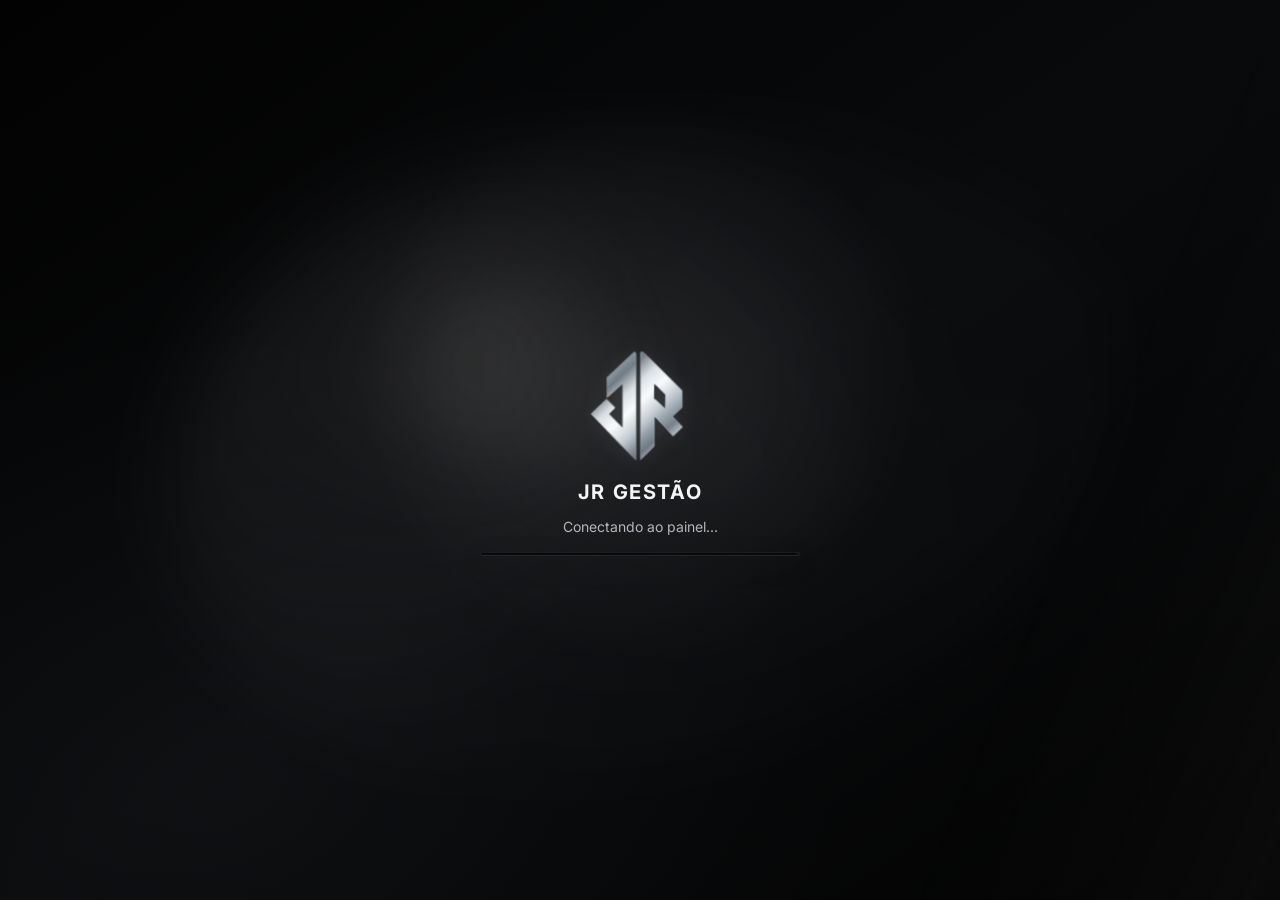
<file: administrativo/index.html>
<!doctype html>
<html lang="pt-BR">
<head>
  <meta charset="UTF-8" />
  <meta name="viewport" content="width=device-width, initial-scale=1.0, viewport-fit=cover" />
  <meta name="theme-color" content="#f4f7fb" />
  <meta name="description" content="Boletins de Licitações do JR Gestão" />
  <link rel="icon" type="image/svg+xml" sizes="any" href="../assets/jr-favicon-prata-v2.svg?v=jr-logo-sem-fundo-20261020" />
  <title>Boletins de Licitações — JR Gestão</title>
  <link rel="preconnect" href="https://fonts.googleapis.com" />
  <link rel="preconnect" href="https://fonts.gstatic.com" crossorigin />
  <link href="https://fonts.googleapis.com/css2?family=Inter:wght@400;500;600;700;800&display=swap" rel="stylesheet" />
  <link rel="stylesheet" href="./styles.css?v=20261022-somente-publicacoes-v2" />
</head>
<body>
  <div id="admin-loading" class="admin-loading" role="status" aria-live="polite">
    <div class="loading-emblem"><img src="./logo.png" alt="JR Gestão" /></div>
    <div class="loading-copy"><strong>MODO ADMINISTRATIVO</strong><span id="loading-message">Preparando suas ferramentas…</span></div>
    <div class="loading-track"><span></span></div>
  </div>

  <div id="admin-app" class="admin-app hidden">
    <header class="admin-header">
      <a class="brand" href="./" data-go-tools>
        <img src="./logo.png" alt="JR Gestão" />
        <span><strong>JR GESTÃO</strong><small>ADMINISTRATIVO</small></span>
      </a>
      <div class="header-actions">
        <a class="operational-switch" href="../"><span data-icon="arrow-left"></span><span><small>MODO</small><strong>OPERACIONAL</strong></span></a>
        <div class="profile-chip"><span data-icon="user"></span><div><strong id="admin-user">Administrador</strong><small>Acesso administrativo</small></div></div>
      </div>
    </header>

    <main>
      <section id="tools-view" class="tools-view">
        <div class="section-intro">
          <span class="eyebrow">MODO ADMINISTRATIVO</span>
          <h1>Nossas ferramentas</h1>
        </div>
        <div class="tools-grid">
          <button id="open-bulletins" class="tool-card" type="button">
            <span class="tool-card-icon" data-icon="calendar"></span>
            <span class="tool-card-copy"><small>MONITORAMENTO ESTADUAL</small><strong>Boletins de Licitações</strong><span>Oportunidades publicadas em todo Mato Grosso do Sul, organizadas por data oficial.</span></span>
            <span class="tool-card-arrow" data-icon="arrow-right"></span>
          </button>

        </div>
      </section>

      <section id="bulletins-view" class="bulletins-view hidden">
        <div class="bulletin-heading">
          <div>
            <button class="back-tools" type="button" data-go-tools><span data-icon="arrow-left"></span>Nossas ferramentas</button>
            <span id="bulletin-eyebrow" class="eyebrow">BOLETINS DE LICITAÇÕES</span>
            <h1 id="bulletin-title">Calendário de oportunidades</h1>
            <div class="scope-switch" role="group" aria-label="Abrangência das licitações">
              <button type="button" data-scope="state" class="active">Todo MS</button>
              <button type="button" data-scope="campo">Só Campo Grande</button>
            </div>
          </div>
          <div class="collector-state" id="collector-state"><span></span><div><strong>Base atualizada</strong><small id="collector-state-detail">Consultando fontes oficiais…</small></div></div>
        </div>

        <section class="calendar-radar-grid">
          <article class="calendar-panel surface">
            <div class="calendar-toolbar">
              <div class="calendar-navigation">
                <button id="previous-month" class="square-button" type="button" aria-label="Mês anterior"><span data-icon="chevron-left"></span></button>
                <div class="month-title"><strong id="month-title">Setembro</strong><span id="month-year">2026</span></div>
                <button id="next-month" class="square-button" type="button" aria-label="Próximo mês"><span data-icon="chevron-right"></span></button>
              </div>
              <div class="calendar-actions">
                <label class="month-field"><span>Mês</span><select id="month-select" aria-label="Selecionar mês"></select></label>
                <label class="year-field"><span>Ano</span><select id="year-select" aria-label="Selecionar ano"></select></label>
                <button id="today-button" class="today-button" type="button"><span data-icon="calendar"></span>Hoje</button>
              </div>
            </div>
            <div class="weekdays" aria-hidden="true"><span>DOM</span><span>SEG</span><span>TER</span><span>QUA</span><span>QUI</span><span>SEX</span><span>SÁB</span></div>
            <div id="calendar-grid" class="calendar-grid" role="grid" aria-label="Calendário mensal"></div>
            <div class="calendar-legend"><span><i class="legend-dot priority"></i>Prioridade</span><span><i class="legend-dot opportunities"></i>Publicações</span><small>Contagem baseada na data oficial de publicação</small></div>
          </article>

          <aside class="radar-panel surface">
            <div class="radar-heading">
              <span class="radar-star" aria-hidden="true">★</span>
              <div><span id="radar-eyebrow" class="eyebrow">EM EVIDÊNCIA</span><h2 id="radar-title">Radar Prioritário</h2></div>
            </div>
            <div id="state-radar-tabs" class="radar-tabs" role="tablist" aria-label="Filtros do Radar Prioritário">
              <button type="button" role="tab" data-radar="campo" aria-selected="false">Campo Grande</button>
              <button type="button" role="tab" data-radar="interesses" aria-selected="false">Meus interesses</button>
              <button type="button" role="tab" data-radar="combined" aria-selected="true" class="active">Campo Grande + interesses</button>
            </div>
            <p id="campo-radar-copy" class="campo-radar-copy hidden">Somente oportunidades publicadas por órgãos de Campo Grande.</p>
            <div id="radar-summary" class="radar-summary"><strong>0</strong><span>oportunidades na data</span></div>
            <div id="radar-list" class="radar-list"></div>
          </aside>
        </section>

        <section class="day-panel surface">
          <div class="day-heading">
            <div><span class="eyebrow">PUBLICAÇÕES DO DIA</span><h2 id="day-title">Licitações de hoje</h2><p id="day-summary">Selecione uma data no calendário.</p></div>
            <button id="toggle-filters" class="filter-toggle" type="button" aria-expanded="false"><span data-icon="search"></span>Filtrar resultados<span id="filter-count" class="filter-count hidden">0</span></button>
          </div>

          <div id="campo-quick-filters" class="campo-quick-filters hidden" aria-label="Filtros rápidos de Campo Grande">
            <div><span class="eyebrow">ATALHOS DO RADAR</span><strong>O que você procura?</strong></div>
            <div class="quick-filter-buttons">
              <button type="button" data-cg-filter="interests" class="active">★ Meus interesses</button>
              <button type="button" data-cg-filter="all">Todas de Campo Grande</button>
              <button type="button" data-cg-filter="ILUMINAÇÃO">Iluminação</button>
              <button type="button" data-cg-filter="ELÉTRICA">Elétrica</button>
              <button type="button" data-cg-filter="MÁQUINAS">Locação de máquinas</button>
              <button type="button" data-cg-filter="PODA E ARBORIZAÇÃO">Poda e arborização</button>
              <button type="button" data-cg-filter="AMBIENTAL">Ambiental</button>
              <button type="button" data-cg-filter="NATAL">Natal</button>
              <button type="button" data-cg-filter="EVENTOS DE ILUMINAÇÃO">Iluminação para eventos</button>
              <button type="button" data-cg-filter="CASCALHO">Cascalho</button>
              <button type="button" data-cg-filter="REVESTIMENTO PRIMÁRIO">Vias e revestimento</button>
            </div>
          </div>

          <form id="filters" class="filters hidden">
            <label class="search-field"><span>Pesquisar</span><div><span data-icon="search"></span><input id="text-filter" type="search" placeholder="Objeto, processo, órgão…" /></div></label>
            <label><span>Município</span><select id="municipality-filter"><option value="">Todos</option></select></label>
            <label><span>Órgão</span><select id="agency-filter"><option value="">Todos</option></select></label>
            <label><span>Categoria</span><select id="category-filter"><option value="">Todas</option></select></label>
            <label><span>Modalidade</span><select id="modality-filter"><option value="">Todas</option></select></label>
            <label><span>Status</span><select id="status-filter"><option value="">Todos</option></select></label>
            <label><span>Fonte</span><select id="source-filter"><option value="">Todas</option></select></label>
            <label><span>Compatibilidade</span><select id="compatibility-filter"><option value="0">Qualquer</option><option value="35">35% ou mais</option><option value="60">60% ou mais</option><option value="80">80% ou mais</option></select></label>
            <label><span>Valor mínimo</span><input id="min-value-filter" type="number" min="0" step="1000" placeholder="R$ 0" /></label>
            <label><span>Valor máximo</span><input id="max-value-filter" type="number" min="0" step="1000" placeholder="Sem limite" /></label>
            <button id="clear-filters" class="clear-filters" type="button">Limpar filtros</button>
          </form>

          <div id="day-loading" class="day-loading hidden"><span class="spinner"></span><strong>Carregando publicações…</strong></div>
          <div id="day-error" class="day-error hidden"></div>
          <div id="results-container" class="results-container"></div>
        </section>
      </section>
    </main>
  </div>

  <dialog id="tender-dialog" class="tender-dialog">
    <div class="dialog-shell">
      <header class="dialog-header">
        <div><span class="eyebrow">DETALHES DA LICITAÇÃO</span><h2 id="detail-title">Licitação</h2></div>
        <button id="close-detail" class="square-button" type="button" aria-label="Fechar detalhes"><span data-icon="x"></span></button>
      </header>
      <div id="detail-loading" class="detail-loading"><span class="spinner"></span>Analisando dados e documentos…</div>
      <div id="detail-content" class="detail-content hidden"></div>
    </div>
  </dialog>

  <div id="toast" class="toast" aria-live="polite"></div>
  <script src="../src/vendor/supabase-js-2.57.4-local-20260801-221649.js?v=20260801-221649"></script>
  <script type="module" src="./app.js?v=20261022-refresh-jwt-v3"></script>
</body>
</html>
</file>
<file: src/styles.css>
:root {
  color-scheme: dark;
  font-family: Inter, ui-sans-serif, system-ui, -apple-system, BlinkMacSystemFont, "Segoe UI", sans-serif;
  --bg: #030b16;
  --bg-2: #071321;
  --panel: #091827;
  --panel-2: #0c1e31;
  --border: #23384d;
  --border-soft: rgba(95, 130, 165, .24);
  --blue: #2693ff;
  --blue-2: #4da6ff;
  --text: #f5f8fc;
  --muted: #a7b4c5;
  --green: #2ecc8b;
  --red: #ff4343;
  --yellow: #ffa928;
  --shadow: 0 22px 70px rgba(0, 0, 0, .28);
}

* { box-sizing: border-box; }
html { min-width: 320px; background: var(--bg); }
body { margin: 0; min-width: 320px; min-height: 100vh; color: var(--text); background: var(--bg); }
button, input, select { font: inherit; }
button { cursor: pointer; }
button:disabled { cursor: wait; opacity: .55; }
.hidden { display: none !important; }
svg { width: 1.2em; height: 1.2em; stroke: currentColor; fill: none; stroke-width: 1.9; stroke-linecap: round; stroke-linejoin: round; }

.login-page {
  position: relative;
  min-height: 100vh;
  display: grid;
  place-items: center;
  overflow: hidden;
  padding: clamp(24px, 6vw, 80px);
  background:
    radial-gradient(circle at 12% 18%, rgba(38, 147, 255, .13), transparent 26%),
    radial-gradient(circle at 88% 75%, rgba(38, 147, 255, .08), transparent 28%),
    linear-gradient(145deg, #020812 0%, #06111e 50%, #030b16 100%);
}
.login-page::before,
.login-page::after {
  content: "";
  position: absolute;
  width: 460px;
  height: 460px;
  border: 1px solid rgba(77, 166, 255, .08);
  transform: rotate(34deg);
  border-radius: 64px;
  pointer-events: none;
}
.login-page::before { left: -250px; top: -230px; }
.login-page::after { right: -280px; bottom: -280px; }
.login-shell {
  position: relative;
  z-index: 1;
  width: min(1120px, 100%);
  min-height: 580px;
  display: grid;
  grid-template-columns: .92fr 1.08fr;
  border: 1px solid var(--border);
  border-radius: 18px;
  overflow: hidden;
  background: rgba(5, 17, 30, .92);
  box-shadow: 0 38px 100px rgba(0, 0, 0, .42), 0 0 0 1px rgba(77, 166, 255, .03) inset;
  backdrop-filter: blur(14px);
}
.login-brand-panel {
  display: flex;
  flex-direction: column;
  align-items: center;
  justify-content: center;
  text-align: center;
  padding: 52px;
  background:
    radial-gradient(circle at 50% 35%, rgba(38, 147, 255, .12), transparent 42%),
    linear-gradient(150deg, rgba(12, 30, 49, .94), rgba(3, 11, 22, .96));
  border-right: 1px solid var(--border-soft);
}
.login-logo { width: min(390px, 90%); height: 270px; object-fit: contain; filter: drop-shadow(0 0 22px rgba(38, 147, 255, .14)); }
.login-brand-copy h1 { margin: 8px 0 6px; font-size: clamp(30px, 4vw, 46px); letter-spacing: .06em; }
.login-brand-copy p { margin: 0; color: var(--muted); font-size: 12px; font-weight: 700; letter-spacing: .16em; }
.restricted-badge { margin-top: 38px; display: flex; align-items: center; gap: 14px; text-align: left; color: var(--blue-2); }
.restricted-badge > span { display: grid; place-items: center; width: 46px; height: 46px; border: 1px solid rgba(77, 166, 255, .35); border-radius: 12px; background: rgba(38, 147, 255, .08); }
.restricted-badge strong, .restricted-badge small { display: block; }
.restricted-badge strong { font-size: 12px; letter-spacing: .14em; }
.restricted-badge small { margin-top: 5px; color: var(--muted); }
.login-form-panel { display: flex; flex-direction: column; justify-content: center; padding: clamp(38px, 6vw, 76px); }
.login-heading .eyebrow, .eyebrow { color: var(--blue-2); font-size: 11px; font-weight: 800; letter-spacing: .18em; }
.login-heading h2 { margin: 10px 0 12px; font-size: clamp(28px, 4vw, 42px); letter-spacing: -.025em; }
.heading-line { display: block; width: 72px; height: 3px; border-radius: 999px; background: linear-gradient(90deg, var(--blue), transparent); box-shadow: 0 0 16px rgba(38, 147, 255, .5); }
.login-heading p { max-width: 520px; margin: 20px 0 32px; color: var(--muted); line-height: 1.6; }
.field-label { display: block; margin: 16px 0 8px; color: #c6d1de; font-size: 11px; font-weight: 800; letter-spacing: .1em; }
.input-shell { min-height: 54px; display: flex; align-items: center; gap: 12px; padding: 0 15px; border: 1px solid var(--border); border-radius: 12px; background: rgba(3, 11, 22, .7); transition: .2s ease; }
.input-shell:focus-within { border-color: var(--blue); box-shadow: 0 0 0 3px rgba(38, 147, 255, .12), 0 0 24px rgba(38, 147, 255, .08); }
.input-shell > span { color: #7f94aa; display: grid; }
.input-shell input { flex: 1; min-width: 0; height: 52px; border: 0; outline: 0; color: var(--text); background: transparent; }
.input-shell input::placeholder { color: #657589; }
.icon-button { display: inline-grid; place-items: center; width: 40px; height: 40px; padding: 0; border: 1px solid transparent; border-radius: 10px; color: #9eb0c3; background: transparent; }
.icon-button:hover { color: var(--text); background: rgba(255,255,255,.05); }
.primary-button, .secondary-button, .outline-button {
  min-height: 48px;
  display: inline-flex;
  align-items: center;
  justify-content: center;
  gap: 10px;
  padding: 0 18px;
  border-radius: 11px;
  font-weight: 700;
  transition: .2s ease;
}
.primary-button { border: 1px solid #409eff; color: white; background: linear-gradient(135deg, #167ce4, #2a67c7); box-shadow: 0 12px 30px rgba(38, 147, 255, .22); }
.primary-button:hover { transform: translateY(-1px); filter: brightness(1.08); }
.login-button { width: 100%; margin-top: 26px; letter-spacing: .08em; }
.secondary-button { border: 1px solid rgba(38, 147, 255, .7); color: white; background: linear-gradient(180deg, rgba(38, 147, 255, .22), rgba(38, 147, 255, .1)); }
.secondary-button:hover { border-color: var(--blue-2); box-shadow: 0 0 22px rgba(38,147,255,.12); }
.outline-button { border: 1px solid var(--border); color: #dbe7f4; background: rgba(6, 18, 31, .7); }
.outline-button:hover { border-color: rgba(77, 166, 255, .65); color: white; background: rgba(38, 147, 255, .08); }
.form-error { min-height: 20px; margin-top: 12px; color: #ff7676; font-size: 13px; font-weight: 600; }
.login-footer { position: absolute; bottom: 20px; z-index: 1; color: #74869a; font-size: 12px; }

.app-shell { min-height: 100vh; display: grid; grid-template-columns: 220px minmax(0, 1fr); background: radial-gradient(circle at 80% 0%, rgba(38,147,255,.07), transparent 24%), var(--bg); }
.sidebar { position: sticky; top: 0; width: 100%; min-width: 0; height: 100vh; z-index: 30; display: flex; flex-direction: column; padding: 18px 14px 22px; border-right: 1px solid var(--border); background: linear-gradient(180deg, #050f1c 0%, #030b16 100%); box-shadow: 12px 0 40px rgba(0,0,0,.16); }
.sidebar-logo-wrap { height: 116px; display: grid; place-items: center; }
.sidebar-logo { width: 150px; height: 105px; object-fit: contain; filter: drop-shadow(0 0 13px rgba(38,147,255,.12)); }
.sidebar-monogram { margin: 2px 5px 20px; padding: 18px 12px; text-align: center; border: 1px solid var(--border); border-radius: 12px; background: linear-gradient(150deg, rgba(12,30,49,.84), rgba(4,13,24,.92)); }
.sidebar-monogram strong, .sidebar-monogram span { display: block; }
.sidebar-monogram strong { font-size: 38px; letter-spacing: .08em; }
.sidebar-monogram span { margin-top: 7px; font-size: 14px; font-weight: 800; }
.sidebar-nav { width: 100%; min-width: 0; display: grid; gap: 8px; }
.nav-item { width: 100%; min-width: 0; min-height: 50px; display: flex; align-items: center; gap: 13px; padding: 0 14px; border: 1px solid transparent; border-radius: 12px; color: #afbed0; background: transparent; text-align: left; transition: .2s ease; }
.nav-item > span:first-child { flex: 0 0 auto; display: grid; place-items: center; color: #92a9c1; }
.nav-item > span:last-child { min-width: 0; overflow: hidden; text-overflow: ellipsis; white-space: nowrap; }
.nav-item:hover { color: white; background: rgba(255,255,255,.035); }
.nav-item.active { color: white; border-color: rgba(38,147,255,.72); background: linear-gradient(90deg, rgba(38,147,255,.22), rgba(38,147,255,.08)); box-shadow: 0 0 24px rgba(38,147,255,.12), inset 0 0 14px rgba(38,147,255,.05); }
.nav-item.active > span:first-child { color: var(--blue-2); }
.monitor-card { width: 100%; min-width: 0; margin-top: auto; padding: 18px 12px; text-align: center; border: 1px solid var(--border); border-radius: 12px; background: rgba(7,19,33,.72); }
.monitor-card > span { display: inline-grid; place-items: center; width: 42px; height: 42px; margin-bottom: 12px; color: #89bfff; border: 1px solid rgba(77,166,255,.38); border-radius: 12px; }
.monitor-card strong { display: block; font-size: 12px; line-height: 1.35; }
.monitor-card p { margin: 11px 0 0; color: var(--muted); font-size: 11px; line-height: 1.5; }
.main-content { min-width: 0; padding: 0 clamp(20px, 3vw, 36px) 20px; }
.admin-topbar { height: 98px; display: flex; align-items: center; justify-content: space-between; }
.admin-actions { margin-left: auto; display: flex; align-items: center; gap: 14px; }
.admin-profile { min-width: 200px; display: flex; align-items: center; gap: 12px; padding: 10px 14px; border: 1px solid var(--border); border-radius: 12px; background: rgba(7,19,33,.72); }
.admin-profile > span { display: grid; place-items: center; width: 38px; height: 38px; color: #a8d1ff; }
.admin-profile strong, .admin-profile small { display: block; }
.admin-profile strong { font-size: 13px; }
.admin-profile small { margin-top: 3px; color: var(--muted); font-size: 11px; }
.page-section { max-width: 1460px; margin: 0 auto; }
.welcome-banner { position: relative; min-height: 176px; display: grid; grid-template-columns: auto minmax(0, 1fr) 300px; align-items: center; gap: 26px; overflow: hidden; padding: 26px 34px; border: 1px solid var(--border); border-radius: 14px; background: radial-gradient(circle at 82% 50%, rgba(38,147,255,.13), transparent 28%), linear-gradient(145deg, rgba(8,24,40,.98), rgba(4,14,26,.98)); box-shadow: var(--shadow); }
.welcome-icon { width: 64px; height: 64px; display: grid; place-items: center; color: var(--blue-2); }
.welcome-icon svg { width: 54px; height: 54px; }
.welcome-copy h1 { margin: 0; font-size: clamp(20px, 2vw, 28px); }
.welcome-copy p { margin: 16px 0 0; color: var(--muted); }
.welcome-logo { width: 290px; height: 128px; object-fit: contain; justify-self: end; filter: drop-shadow(0 0 17px rgba(38,147,255,.13)); }
.welcome-line { position: absolute; left: 30px; right: 30px; bottom: 24px; height: 1px; background: linear-gradient(90deg, transparent, var(--blue), transparent); box-shadow: 0 0 12px var(--blue); opacity: .75; }
.summary-grid { display: grid; grid-template-columns: repeat(4, minmax(0, 1fr)); gap: 14px; }
.top-summary { margin: 18px 0; }
.summary-card { min-height: 150px; display: flex; align-items: center; gap: 16px; padding: 20px; border: 1px solid var(--border); border-radius: 13px; background: linear-gradient(145deg, rgba(11,29,47,.96), rgba(5,15,27,.96)); }
.summary-card.blue:first-child { border-color: rgba(38,147,255,.65); box-shadow: inset 0 0 28px rgba(38,147,255,.05); }
.summary-icon { flex: 0 0 auto; width: 54px; height: 54px; display: grid; place-items: center; border-radius: 14px; color: var(--blue-2); background: rgba(38,147,255,.08); }
.summary-icon svg { width: 38px; height: 38px; }
.summary-card.muted .summary-icon { color: #9eb0c4; background: rgba(167,180,197,.06); }
.summary-card.warning .summary-icon { color: var(--yellow); background: rgba(255,169,40,.07); }
.summary-card p, .mini-card p { margin: 0 0 8px; color: #e5edf7; font-size: 13px; }
.summary-card strong { display: block; font-size: 28px; }
.summary-card small, .mini-card small { display: block; margin-top: 10px; color: var(--muted); font-size: 12px; }
.panel { margin-bottom: 18px; padding: 22px; border: 1px solid var(--border); border-radius: 14px; background: linear-gradient(150deg, rgba(8,23,38,.98), rgba(4,14,25,.98)); box-shadow: 0 18px 55px rgba(0,0,0,.14); }
.panel-title-row { display: flex; align-items: flex-start; justify-content: space-between; gap: 20px; }
.panel-kicker { display: flex; align-items: center; gap: 10px; font-size: 17px; font-weight: 800; }
.panel-kicker > span { color: var(--blue-2); display: grid; }
.panel-title-row p { margin: 10px 0 0; color: var(--muted); font-size: 13px; }
.connection-status { display: flex; align-items: center; gap: 9px; color: var(--muted); font-size: 12px; }
.connection-status > span { width: 10px; height: 10px; border-radius: 50%; background: var(--green); box-shadow: 0 0 10px rgba(46,204,139,.45); }
.connection-status.error > span { background: var(--red); box-shadow: 0 0 10px rgba(255,67,67,.45); }
.filter-grid { display: grid; grid-template-columns: 1fr 1.2fr auto auto; gap: 14px; align-items: end; margin-top: 24px; }
.filter-grid label { display: grid; gap: 8px; color: #c8d4e1; font-size: 12px; }
.filter-grid input, .filter-grid select { width: 100%; min-height: 48px; padding: 0 14px; border: 1px solid var(--border); border-radius: 10px; color: var(--text); background: rgba(3,11,22,.7); outline: 0; }
.filter-grid input:focus, .filter-grid select:focus { border-color: var(--blue); box-shadow: 0 0 0 3px rgba(38,147,255,.1); }
.status-banner { margin-top: 16px; min-height: 58px; display: flex; align-items: center; justify-content: space-between; gap: 16px; padding: 13px 16px; border: 1px solid var(--border); border-radius: 11px; background: rgba(4,14,25,.68); }
.status-banner strong, .status-banner span { display: block; }
.status-banner strong { font-size: 13px; }
.status-banner span { margin-top: 3px; color: var(--muted); font-size: 11px; }
.status-banner.success { border-color: rgba(46,204,139,.3); background: rgba(46,204,139,.055); }
.status-banner.warning { border-color: rgba(255,169,40,.35); background: rgba(255,169,40,.055); }
.status-banner.danger { border-color: rgba(255,67,67,.35); background: rgba(255,67,67,.055); }
.mini-summary { margin-top: 16px; }
.mini-card { min-height: 132px; display: flex; align-items: flex-start; justify-content: space-between; gap: 12px; padding: 18px; border: 1px solid var(--border); border-radius: 12px; background: rgba(5,17,30,.74); }
.mini-card strong { font-size: 27px; }
.status-circle { flex: 0 0 auto; width: 38px; height: 38px; display: grid; place-items: center; border: 2px solid currentColor; border-radius: 50%; }
.status-circle.success { color: var(--green); }
.status-circle.danger { color: var(--red); }
.status-circle.info { color: var(--blue); }
.status-circle.warning { color: var(--yellow); border: 0; }
.export-strip { margin-top: 16px; display: flex; align-items: center; justify-content: space-between; gap: 18px; padding: 16px; border: 1px solid rgba(38,147,255,.28); border-radius: 12px; background: linear-gradient(90deg, rgba(38,147,255,.075), rgba(3,11,22,.4)); }
.export-strip > div:first-child { display: flex; align-items: center; gap: 13px; }
.export-strip > div:first-child > span { display: grid; color: var(--blue-2); }
.export-strip strong, .export-strip small { display: block; }
.export-strip strong { font-size: 12px; letter-spacing: .08em; }
.export-strip small { margin-top: 5px; color: var(--muted); font-size: 11px; }
.export-buttons { display: flex; flex-wrap: wrap; justify-content: flex-end; gap: 9px; }
.export-buttons .outline-button { min-height: 42px; font-size: 12px; }
.records-heading { align-items: center; }
.records-tools { margin-top: 18px; display: flex; align-items: center; justify-content: space-between; gap: 14px; }
.search-shell { width: min(430px, 100%); min-height: 46px; display: flex; align-items: center; border: 1px solid var(--border); border-radius: 10px; background: rgba(3,11,22,.72); }
.search-shell input { flex: 1; min-width: 0; height: 44px; padding: 0 14px; border: 0; color: var(--text); background: transparent; outline: 0; }
.search-shell > span { display: grid; margin-right: 14px; color: #9db0c5; }
.view-switch { display: flex; gap: 7px; }
.tab-button { min-height: 38px; padding: 0 13px; border: 1px solid var(--border); border-radius: 9px; color: var(--muted); background: transparent; }
.tab-button.active { color: white; border-color: rgba(38,147,255,.65); background: rgba(38,147,255,.11); }
.table-wrap { margin-top: 16px; overflow: auto; border: 1px solid rgba(35,56,77,.62); border-radius: 10px; }
table { width: 100%; min-width: 920px; border-collapse: collapse; }
th { position: sticky; top: 0; z-index: 2; padding: 14px 13px; color: #adbed1; background: #071522; font-size: 11px; font-weight: 600; text-align: left; text-transform: uppercase; letter-spacing: .04em; }
td { padding: 14px 13px; border-top: 1px solid rgba(35,56,77,.58); color: #cbd7e5; font-size: 12px; }
tbody tr { background: rgba(5,17,30,.36); transition: .15s ease; }
tbody tr:hover { background: rgba(38,147,255,.055); }
.status-pill { display: inline-flex; align-items: center; min-height: 25px; padding: 0 10px; border-radius: 6px; font-size: 10px; font-weight: 700; }
.status-pill.confirmed { color: #a8f4d1; background: rgba(46,204,139,.13); }
.status-pill.deleted { color: #ffb2b2; background: rgba(255,67,67,.13); }
.status-pill.pending { color: #ffd396; background: rgba(255,169,40,.13); }
.table-action { width: 34px; height: 34px; display: inline-grid; place-items: center; border: 0; border-radius: 8px; color: #b4cdf0; background: transparent; }
.table-action:hover { color: white; background: rgba(38,147,255,.11); }
.loading-state, .empty-state { min-height: 110px; display: flex; align-items: center; justify-content: center; gap: 12px; color: var(--muted); }
.empty-state { flex-direction: column; }
.empty-state strong { color: var(--text); }
.spinner { width: 22px; height: 22px; border: 2px solid rgba(255,255,255,.15); border-top-color: var(--blue); border-radius: 50%; animation: spin .8s linear infinite; }
@keyframes spin { to { transform: rotate(360deg); } }
.table-footer { display: flex; align-items: center; justify-content: center; gap: 18px; margin-top: 14px; color: var(--muted); font-size: 12px; }
.module-panel { min-height: 500px; }
.settings-grid { margin-top: 24px; display: grid; grid-template-columns: 1fr 1fr; gap: 16px; }
.toggle-row, .info-box { padding: 20px; border: 1px solid var(--border); border-radius: 12px; background: rgba(5,17,30,.65); }
.toggle-row { display: flex; align-items: center; justify-content: space-between; gap: 20px; }
.toggle-row strong, .toggle-row small { display: block; }
.toggle-row small { margin-top: 7px; color: var(--muted); }
.toggle-row input { width: 20px; height: 20px; accent-color: var(--blue); }
.info-box p { color: var(--muted); line-height: 1.7; }
.report-actions { min-height: 360px; display: grid; place-items: center; align-content: center; gap: 18px; text-align: center; color: var(--muted); }
.report-grid { margin-top: 26px; display: grid; grid-template-columns: repeat(4, minmax(0, 1fr)); gap: 14px; }
.report-card { min-height: 180px; display: flex; flex-direction: column; align-items: center; justify-content: center; gap: 12px; border: 1px solid var(--border); border-radius: 13px; color: var(--text); background: rgba(5,17,30,.7); transition: .2s ease; }
.report-card:hover { transform: translateY(-2px); border-color: rgba(38,147,255,.55); background: rgba(38,147,255,.07); }
.report-card > span { color: var(--blue-2); }
.report-card > span svg { width: 38px; height: 38px; }
.report-card small { color: var(--muted); }
.app-footer { max-width: 1460px; min-height: 56px; margin: 0 auto; display: flex; justify-content: space-between; align-items: center; gap: 20px; padding: 0 16px; border: 1px solid var(--border); border-radius: 11px; color: #8293a6; font-size: 11px; background: rgba(6,18,31,.55); }
.app-footer span:last-child { display: flex; align-items: center; gap: 8px; }
.mobile-menu-button { display: none; position: fixed; top: 17px; left: 16px; z-index: 50; width: 44px; height: 44px; place-items: center; border: 1px solid var(--border); border-radius: 11px; color: white; background: #071522; }
.sidebar-overlay { display: none; }
.toast { position: fixed; right: 24px; bottom: 24px; z-index: 200; max-width: min(430px, calc(100vw - 40px)); padding: 14px 18px; border: 1px solid var(--border); border-radius: 11px; color: white; background: #0b1b2c; box-shadow: var(--shadow); opacity: 0; transform: translateY(12px); pointer-events: none; transition: .2s ease; }
.toast.show { opacity: 1; transform: translateY(0); }
.toast.error { border-color: rgba(255,67,67,.55); background: #28131a; }
.details-dialog { width: min(760px, calc(100vw - 32px)); max-height: 86vh; padding: 0; overflow: hidden; border: 1px solid var(--border); border-radius: 15px; color: var(--text); background: #071522; box-shadow: 0 40px 120px rgba(0,0,0,.55); }
.details-dialog::backdrop { background: rgba(0,5,12,.75); backdrop-filter: blur(5px); }
.dialog-header { display: flex; align-items: center; justify-content: space-between; gap: 16px; padding: 20px 22px; border-bottom: 1px solid var(--border); }
.dialog-header h2 { margin: 6px 0 0; }
.details-body { max-height: calc(86vh - 90px); overflow: auto; padding: 22px; }
.details-grid { display: grid; grid-template-columns: 1fr 1fr; gap: 12px; }
.detail-item { padding: 14px; border: 1px solid var(--border-soft); border-radius: 10px; background: rgba(3,11,22,.55); }
.detail-item strong, .detail-item span { display: block; }
.detail-item strong { color: var(--muted); font-size: 10px; text-transform: uppercase; letter-spacing: .08em; }
.detail-item span { margin-top: 8px; font-size: 13px; word-break: break-word; }
.photo-actions { display: flex; flex-wrap: wrap; gap: 10px; margin-top: 18px; }


/* ETAPA 4 — pontuação por equipe e exclusão definitiva */
.scoreboard-heading {
  margin-top: 18px;
  display: flex;
  align-items: flex-end;
  justify-content: space-between;
  gap: 18px;
  padding: 0 2px;
}
.scoreboard-heading strong,
.scoreboard-heading small { display: block; }
.scoreboard-heading strong { font-size: 12px; letter-spacing: .09em; }
.scoreboard-heading small { margin-top: 6px; color: var(--muted); font-size: 11px; }
.scoreboard-rule {
  max-width: 520px;
  padding: 9px 12px;
  border: 1px solid rgba(77,166,255,.25);
  border-radius: 9px;
  color: #bcd8f7;
  background: rgba(38,147,255,.06);
  font-size: 11px;
  line-height: 1.45;
}
.team-score-grid {
  margin-top: 14px;
  display: grid;
  grid-template-columns: repeat(2, minmax(0, 1fr));
  gap: 14px;
}
.team-score-card {
  min-width: 0;
  overflow: hidden;
  border: 1px solid var(--border);
  border-radius: 14px;
  background:
    radial-gradient(circle at 92% 10%, rgba(38,147,255,.08), transparent 30%),
    linear-gradient(145deg, rgba(8,24,40,.94), rgba(4,14,25,.94));
  box-shadow: 0 16px 38px rgba(0,0,0,.14);
}
.team-score-card.has-score { border-color: rgba(38,147,255,.38); }
.team-score-header {
  min-height: 74px;
  display: flex;
  align-items: center;
  justify-content: space-between;
  gap: 18px;
  padding: 16px 18px;
  border-bottom: 1px solid var(--border-soft);
  background: linear-gradient(90deg, rgba(38,147,255,.08), transparent 72%);
}
.team-score-header > div:first-child { min-width: 0; }
.team-score-label,
.team-score-header > div:first-child strong { display: block; }
.team-score-label { color: var(--blue-2); font-size: 10px; font-weight: 800; letter-spacing: .15em; }
.team-score-header > div:first-child strong { margin-top: 6px; overflow: hidden; color: white; font-size: 16px; text-overflow: ellipsis; white-space: nowrap; }
.team-score-total {
  flex: 0 0 auto;
  min-width: 78px;
  padding: 9px 12px;
  border: 1px solid rgba(46,204,139,.28);
  border-radius: 11px;
  text-align: center;
  background: rgba(46,204,139,.065);
}
.team-score-total span,
.team-score-total strong { display: block; }
.team-score-total span { color: #9fdcbe; font-size: 9px; font-weight: 800; letter-spacing: .12em; }
.team-score-total strong { margin-top: 3px; color: #c8f8df; font-size: 25px; }
.team-score-values {
  display: grid;
  grid-template-columns: repeat(2, minmax(0, 1fr));
  gap: 1px;
  background: var(--border-soft);
}
.team-score-item {
  min-width: 0;
  min-height: 98px;
  display: flex;
  align-items: center;
  gap: 12px;
  padding: 14px 16px;
  background: rgba(5,17,30,.96);
}
.team-score-item-icon {
  flex: 0 0 auto;
  width: 38px;
  height: 38px;
  display: grid;
  place-items: center;
  border: 1px solid rgba(77,166,255,.25);
  border-radius: 10px;
  color: var(--blue-2);
  background: rgba(38,147,255,.07);
}
.team-score-item:nth-child(n+3) .team-score-item-icon {
  color: #c4b8ff;
  border-color: rgba(151,130,255,.25);
  background: rgba(112,86,255,.07);
}
.team-score-item div { min-width: 0; }
.team-score-item small,
.team-score-item strong,
.team-score-item em { display: block; }
.team-score-item small { overflow: hidden; color: #c9d7e6; font-size: 11px; font-weight: 700; text-overflow: ellipsis; white-space: nowrap; }
.team-score-item strong { margin-top: 4px; font-size: 24px; }
.team-score-item em { margin-top: 3px; overflow: hidden; color: #74899f; font-size: 9px; font-style: normal; text-overflow: ellipsis; white-space: nowrap; }
.team-score-footer {
  min-height: 42px;
  display: flex;
  align-items: center;
  justify-content: space-between;
  gap: 12px;
  padding: 0 18px;
  color: var(--muted);
  font-size: 10px;
}
.count-pill {
  display: inline-flex;
  align-items: center;
  min-height: 25px;
  padding: 0 9px;
  border: 1px solid rgba(77,166,255,.24);
  border-radius: 7px;
  color: #b9dcff;
  background: rgba(38,147,255,.08);
  font-size: 9px;
  font-weight: 800;
  white-space: nowrap;
}
.table-action-group { display: inline-flex; align-items: center; gap: 3px; }
.table-action.danger { color: #ff9696; }
.table-action.danger:hover { color: white; background: rgba(255,67,67,.16); }
.danger-button {
  min-height: 48px;
  display: inline-flex;
  align-items: center;
  justify-content: center;
  gap: 10px;
  padding: 0 18px;
  border: 1px solid rgba(255,67,67,.65);
  border-radius: 11px;
  color: white;
  background: linear-gradient(135deg, #c92f3f, #8f1d2a);
  box-shadow: 0 12px 30px rgba(255,67,67,.16);
  font-weight: 800;
}
.danger-button:hover { filter: brightness(1.08); }
.danger-eyebrow { color: #ff8585; }
.purge-body { padding: 26px; text-align: center; }
.purge-icon {
  width: 64px;
  height: 64px;
  display: grid;
  place-items: center;
  margin: 0 auto 16px;
  border: 1px solid rgba(255,67,67,.34);
  border-radius: 18px;
  color: #ff7676;
  background: rgba(255,67,67,.08);
}
.purge-icon svg { width: 34px; height: 34px; }
.purge-body > strong { display: block; font-size: 19px; }
.purge-body > p { max-width: 560px; margin: 12px auto 0; color: var(--muted); line-height: 1.65; }
.purge-warning {
  margin: 20px 0;
  padding: 13px;
  border: 1px solid rgba(255,169,40,.3);
  border-radius: 10px;
  color: #ffd49d;
  background: rgba(255,169,40,.055);
  font-size: 11px;
}
.purge-actions { display: flex; justify-content: center; gap: 12px; }

@media (max-width: 1180px) {
  .summary-grid, .team-score-grid { grid-template-columns: repeat(2, minmax(0, 1fr)); }
  .filter-grid { grid-template-columns: 1fr 1fr; }
  .export-strip { align-items: flex-start; flex-direction: column; }
  .export-buttons { justify-content: flex-start; }
  .report-grid { grid-template-columns: repeat(2, minmax(0, 1fr)); }
}
@media (max-width: 860px) {
  .login-shell { grid-template-columns: 1fr; }
  .login-brand-panel { display: none; }
  .login-form-panel { min-height: 560px; }
  .app-shell { display: block; }
  .mobile-menu-button { display: grid; }
  .sidebar { position: fixed; left: 0; top: 0; width: 250px; transform: translateX(-105%); transition: .22s ease; }
  .sidebar.open { transform: translateX(0); }
  .sidebar-overlay { position: fixed; inset: 0; z-index: 25; background: rgba(0,0,0,.62); }
  .sidebar-overlay.show { display: block; }
  .main-content { padding: 0 16px 18px; }
  .admin-topbar { padding-left: 54px; }
  .welcome-banner { grid-template-columns: auto 1fr; }
  .welcome-logo { display: none; }
  .settings-grid { grid-template-columns: 1fr; }
}
@media (max-width: 620px) {
  .login-page { padding: 16px; }
  .login-form-panel { padding: 32px 22px; }
  .login-footer { position: static; margin-top: 18px; text-align: center; }
  .admin-profile { min-width: 0; padding: 8px; }
  .admin-profile div { display: none; }
  .admin-actions .outline-button { padding: 0 12px; }
  .welcome-banner { min-height: 160px; grid-template-columns: 1fr; padding: 24px 20px 42px; }
  .welcome-icon { display: none; }
  .summary-grid, .filter-grid, .report-grid, .team-score-grid { grid-template-columns: 1fr; }
  .panel { padding: 16px; }
  .panel-title-row, .records-tools, .app-footer, .scoreboard-heading { align-items: flex-start; flex-direction: column; }
  .connection-status { margin-top: 4px; }
  .filter-grid button, .export-buttons, .export-buttons .outline-button { width: 100%; }
  .view-switch { width: 100%; overflow-x: auto; }
  .tab-button { flex: 1 0 auto; }
  .table-footer { flex-direction: column; }
  .details-grid { grid-template-columns: 1fr; }
  .team-score-values { grid-template-columns: 1fr; }
  .purge-actions { flex-direction: column-reverse; }
  .purge-actions button { width: 100%; }
}

/* ETAPA 3 — pastas e relatórios separados por equipe */
.module-toolbar {
  margin-top: 22px;
  display: flex;
  align-items: end;
  gap: 14px;
  padding: 16px;
  border: 1px solid var(--border-soft);
  border-radius: 12px;
  background: rgba(3, 11, 22, .48);
}
.module-toolbar label {
  min-width: 240px;
  display: grid;
  gap: 8px;
  color: var(--muted);
  font-size: 11px;
  font-weight: 700;
}
.module-toolbar input {
  min-height: 46px;
  padding: 0 13px;
  border: 1px solid var(--border);
  border-radius: 10px;
  color: var(--text);
  background: #06111e;
  outline: 0;
}
.module-toolbar input:focus {
  border-color: var(--blue);
  box-shadow: 0 0 0 3px rgba(38, 147, 255, .1);
}
.team-folder-grid {
  margin-top: 22px;
  display: grid;
  grid-template-columns: repeat(2, minmax(0, 1fr));
  gap: 14px;
}
.team-folder-card {
  min-height: 128px;
  display: grid;
  grid-template-columns: 58px minmax(0, 1fr) auto 28px;
  align-items: center;
  gap: 15px;
  padding: 18px;
  border: 1px solid var(--border);
  border-radius: 13px;
  color: var(--text);
  text-align: left;
  background:
    radial-gradient(circle at 15% 10%, rgba(38, 147, 255, .08), transparent 34%),
    rgba(5, 17, 30, .72);
  transition: .2s ease;
}
.team-folder-card:hover {
  transform: translateY(-2px);
  border-color: rgba(77, 166, 255, .62);
  background-color: rgba(10, 29, 48, .88);
  box-shadow: 0 14px 34px rgba(0, 0, 0, .2), 0 0 26px rgba(38, 147, 255, .07);
}
.team-folder-card:focus-visible {
  outline: 3px solid rgba(38, 147, 255, .25);
  outline-offset: 2px;
}
.folder-card-icon {
  width: 56px;
  height: 56px;
  display: grid;
  place-items: center;
  border: 1px solid rgba(77, 166, 255, .34);
  border-radius: 13px;
  color: var(--blue-2);
  background: rgba(38, 147, 255, .08);
}
.folder-card-icon svg { width: 29px; height: 29px; }
.folder-card-copy { min-width: 0; }
.folder-card-copy strong,
.folder-card-copy small,
.folder-card-copy em { display: block; }
.folder-card-copy strong { font-size: 15px; }
.folder-card-copy small { margin-top: 8px; color: #d0ddeb; font-size: 12px; }
.folder-card-copy em { margin-top: 6px; color: var(--muted); font-size: 11px; font-style: normal; }
.folder-card-arrow { display: grid; color: #7291b2; }
.folder-detail { margin-top: 22px; }
.folder-detail-header {
  display: grid;
  grid-template-columns: auto minmax(0, 1fr) auto;
  align-items: center;
  gap: 20px;
  padding: 20px;
  border: 1px solid rgba(38, 147, 255, .28);
  border-radius: 13px;
  background: linear-gradient(120deg, rgba(38, 147, 255, .09), rgba(3, 11, 22, .58));
}
.folder-detail-header h2 { margin: 7px 0 0; font-size: 20px; }
.folder-detail-header p { margin: 8px 0 0; color: var(--muted); font-size: 12px; }
.photos-grid {
  margin-top: 18px;
  display: grid;
  grid-template-columns: repeat(4, minmax(0, 1fr));
  gap: 14px;
}
.photo-card {
  min-width: 0;
  overflow: hidden;
  border: 1px solid var(--border);
  border-radius: 12px;
  background: rgba(5, 17, 30, .76);
}
.photo-preview-button {
  width: 100%;
  height: 190px;
  display: block;
  padding: 0;
  overflow: hidden;
  border: 0;
  background: #020812;
}
.photo-preview-button img {
  width: 100%;
  height: 100%;
  display: block;
  object-fit: cover;
  transition: transform .22s ease, filter .22s ease;
}
.photo-preview-button:hover img { transform: scale(1.025); filter: brightness(1.08); }
.photo-card > div { padding: 13px; }
.photo-card strong,
.photo-card span,
.photo-card small { display: block; overflow: hidden; text-overflow: ellipsis; white-space: nowrap; }
.photo-card strong { font-size: 12px; }
.photo-card span { margin-top: 6px; color: var(--blue-2); font-size: 11px; }
.photo-card small { margin-top: 5px; color: var(--muted); font-size: 10px; }
.photo-error { min-height: 250px; display: grid; place-items: center; text-align: center; }
.photo-error-icon { color: var(--yellow); }
.photo-error-icon svg { width: 34px; height: 34px; }
.module-empty {
  grid-column: 1 / -1;
  min-height: 230px;
  display: grid;
  place-items: center;
  align-content: center;
  gap: 9px;
  padding: 30px;
  border: 1px dashed var(--border);
  border-radius: 13px;
  color: var(--muted);
  text-align: center;
  background: rgba(3, 11, 22, .35);
}
.module-empty > span { color: #7798ba; }
.module-empty > span svg { width: 36px; height: 36px; }
.module-empty strong { color: var(--text); }
.module-empty p { margin: 0; }
.module-preview { margin-top: 18px; }
.preview-summary {
  display: flex;
  align-items: center;
  gap: 14px;
  padding: 16px;
  border: 1px solid rgba(46, 204, 139, .28);
  border-radius: 11px;
  background: rgba(46, 204, 139, .055);
}
.preview-summary > span { display: grid; color: var(--green); }
.preview-summary > span svg { width: 31px; height: 31px; }
.preview-summary strong,
.preview-summary small { display: block; }
.preview-summary small { margin-top: 5px; color: var(--muted); }
.compact-table table { min-width: 680px; }
.preview-note { color: var(--muted); font-size: 11px; text-align: center; }
.team-report-grid { grid-template-columns: repeat(3, minmax(0, 1fr)); }

@media (max-width: 1280px) {
  .photos-grid { grid-template-columns: repeat(3, minmax(0, 1fr)); }
}
@media (max-width: 1000px) {
  .team-folder-grid { grid-template-columns: 1fr; }
  .photos-grid { grid-template-columns: repeat(2, minmax(0, 1fr)); }
  .folder-detail-header { grid-template-columns: 1fr; align-items: stretch; }
  .folder-detail-header .primary-button,
  .folder-detail-header .outline-button { width: 100%; }
  .team-report-grid { grid-template-columns: 1fr; }
}
@media (max-width: 620px) {
  .module-toolbar { align-items: stretch; flex-direction: column; }
  .module-toolbar label,
  .module-toolbar button { width: 100%; min-width: 0; }
  .team-folder-card { grid-template-columns: 48px minmax(0, 1fr); }
  .team-folder-card .status-pill,
  .folder-card-arrow { display: none; }
  .folder-card-icon { width: 48px; height: 48px; }
  .photos-grid { grid-template-columns: 1fr; }
  .photo-preview-button { height: 230px; }
}

/* ETAPA 5 — resumo mensal e total diário consolidado */
.top-summary {
  grid-template-columns: repeat(5, minmax(0, 1fr));
}
.top-summary .summary-card {
  min-width: 0;
  padding: 18px;
}
.split-card-content {
  min-width: 0;
  flex: 1;
}
.split-metrics {
  display: grid;
  grid-template-columns: repeat(2, minmax(0, 1fr));
  gap: 8px;
}
.split-metrics > span {
  min-width: 0;
  padding: 8px 9px;
  border: 1px solid rgba(77,166,255,.18);
  border-radius: 9px;
  background: rgba(38,147,255,.055);
}
.split-metrics strong,
.split-metrics small {
  display: block;
  margin: 0;
}
.split-metrics strong { font-size: 23px; }
.split-metrics small { margin-top: 3px; font-size: 9px; }
.month-card-note { margin-top: 8px !important; }

.daily-score-total {
  min-height: 92px;
  margin-top: 14px;
  display: flex;
  align-items: center;
  justify-content: space-between;
  gap: 20px;
  padding: 16px 18px;
  border: 1px solid rgba(46,204,139,.3);
  border-radius: 13px;
  background:
    radial-gradient(circle at 88% 50%, rgba(46,204,139,.09), transparent 32%),
    linear-gradient(100deg, rgba(38,147,255,.075), rgba(5,17,30,.88));
}
.daily-total-copy { min-width: 0; }
.daily-total-copy strong {
  display: block;
  margin-top: 7px;
  overflow: hidden;
  color: white;
  font-size: 15px;
  text-overflow: ellipsis;
  white-space: nowrap;
}
.daily-total-values {
  display: grid;
  grid-template-columns: repeat(3, minmax(104px, 1fr));
  gap: 9px;
}
.daily-total-values > span {
  min-width: 0;
  padding: 10px 14px;
  border: 1px solid var(--border-soft);
  border-radius: 10px;
  text-align: center;
  background: rgba(3,11,22,.58);
}
.daily-total-values small,
.daily-total-values strong { display: block; }
.daily-total-values small {
  color: var(--muted);
  font-size: 9px;
  font-weight: 800;
  letter-spacing: .09em;
}
.daily-total-values strong {
  margin-top: 4px;
  font-size: 24px;
}
.daily-total-values .daily-total-grand {
  border-color: rgba(46,204,139,.3);
  background: rgba(46,204,139,.075);
}
.daily-total-values .daily-total-grand small { color: #9fdcbe; }
.daily-total-values .daily-total-grand strong { color: #c8f8df; }
.team-score-item em { display: none; }

@media (max-width: 1320px) {
  .top-summary { grid-template-columns: repeat(3, minmax(0, 1fr)); }
}
@media (max-width: 860px) {
  .top-summary { grid-template-columns: repeat(2, minmax(0, 1fr)); }
  .daily-score-total { align-items: flex-start; flex-direction: column; }
  .daily-total-values { width: 100%; }
}
@media (max-width: 620px) {
  .top-summary { grid-template-columns: 1fr; }
  .daily-total-values { grid-template-columns: 1fr; }
}

/* ETAPA 7 — mês separado, relatórios em nomes e gestão de acessos */
.monthly-summary-block {
  margin: 18px 0;
  padding: 20px;
  border: 1px solid var(--border);
  border-radius: 14px;
  background: linear-gradient(150deg, rgba(8,23,38,.96), rgba(4,14,25,.96));
  box-shadow: 0 18px 55px rgba(0,0,0,.12);
}
.monthly-summary-toolbar {
  display: flex;
  align-items: end;
  justify-content: space-between;
  gap: 22px;
  padding-bottom: 18px;
  border-bottom: 1px solid var(--border-soft);
}
.monthly-summary-toolbar h2 { margin: 7px 0 0; font-size: 20px; }
.monthly-summary-toolbar p { margin: 8px 0 0; color: var(--muted); font-size: 12px; }
.month-picker-label {
  flex: 0 0 230px;
  display: grid;
  gap: 8px;
  color: #c8d4e1;
  font-size: 11px;
  font-weight: 700;
}
.month-picker-label input {
  width: 100%;
  min-height: 48px;
  padding: 0 14px;
  border: 1px solid var(--border);
  border-radius: 10px;
  color: var(--text);
  background: rgba(3,11,22,.72);
  outline: 0;
}
.month-picker-label input:focus { border-color: var(--blue); box-shadow: 0 0 0 3px rgba(38,147,255,.1); }
.monthly-summary-block .top-summary { margin: 18px 0 0; grid-template-columns: repeat(6, minmax(0, 1fr)); }
.monthly-summary-block .split-card { grid-column: span 2; min-height: 164px; }
.monthly-summary-block .split-card .summary-icon { width: 62px; height: 62px; }
.monthly-summary-block .split-card .summary-icon svg { width: 42px; height: 42px; }
.monthly-summary-block .split-metrics { gap: 11px; }
.monthly-summary-block .split-metrics > span { padding: 11px 12px; }
.monthly-summary-block .split-metrics strong { font-size: 28px; }
.monthly-summary-block .split-metrics small { font-size: 10px; }
.conference-panel .filter-grid { grid-template-columns: minmax(180px, .8fr) minmax(220px, 1.2fr) auto; }
.scoreboard-heading { align-items: center; }

.status-pill.info { color: #b9d9ff; background: rgba(38,147,255,.13); }
.status-pill.neutral { color: #d3dce7; background: rgba(167,180,197,.10); }
.current-user-label { display: inline-block; margin-left: 8px; color: var(--blue-2); font-size: 9px; letter-spacing: .08em; }

.admin-api-status.success { border-color: rgba(46,204,139,.32); background: rgba(46,204,139,.05); }
.admin-api-status.error { border-color: rgba(255,169,40,.32); background: rgba(255,169,40,.05); }
.access-management { margin-top: 24px; padding-top: 22px; border-top: 1px solid var(--border-soft); }
.section-heading-row { display: flex; align-items: end; justify-content: space-between; gap: 18px; }
.section-heading-row h2 { margin: 8px 0 0; font-size: 21px; }
.section-heading-row p { margin: 8px 0 0; color: var(--muted); font-size: 12px; }
.access-help {
  margin-top: 18px;
  display: flex;
  align-items: center;
  gap: 12px;
  padding: 13px 15px;
  border: 1px solid rgba(77,166,255,.24);
  border-radius: 11px;
  color: #c3d9f1;
  background: rgba(38,147,255,.055);
}
.access-help > span { display: grid; color: var(--blue-2); }
.access-help p { margin: 0; font-size: 11px; line-height: 1.55; }
.access-table-wrap table { min-width: 820px; }
.access-actions { display: flex; gap: 5px; }
.table-action:disabled { opacity: .3; cursor: not-allowed; }
.viewer-settings-note {
  margin-top: 24px;
  display: flex;
  align-items: flex-start;
  gap: 14px;
  padding: 18px;
  border: 1px solid rgba(38,147,255,.28);
  border-radius: 12px;
  background: rgba(38,147,255,.055);
}
.viewer-settings-note > span { display: grid; color: var(--blue-2); }
.viewer-settings-note p { margin: 7px 0 0; color: var(--muted); line-height: 1.6; }

.access-dialog { width: min(720px, calc(100vw - 32px)); }
.access-form-body { padding: 22px; }
.form-grid { display: grid; grid-template-columns: 1fr 1fr; gap: 15px; }
.form-grid label { display: grid; gap: 8px; color: #c7d4e2; font-size: 11px; font-weight: 700; }
.form-grid label small { color: var(--muted); font-weight: 400; }
.form-grid input,
.form-grid select {
  width: 100%;
  min-height: 48px;
  padding: 0 13px;
  border: 1px solid var(--border);
  border-radius: 10px;
  color: var(--text);
  background: rgba(3,11,22,.75);
  outline: 0;
}
.form-grid input:focus,
.form-grid select:focus { border-color: var(--blue); box-shadow: 0 0 0 3px rgba(38,147,255,.1); }
.form-grid input[readonly] { color: #8495a8; background: rgba(3,11,22,.42); cursor: not-allowed; }
.form-span-2 { grid-column: 1 / -1; }
.checkbox-field { display: flex !important; grid-template-columns: auto 1fr; align-items: center; justify-content: flex-start; }
.checkbox-field input { width: 20px; min-height: 20px; accent-color: var(--blue); }
.dialog-actions { display: flex; justify-content: flex-end; gap: 11px; margin-top: 18px; }
.purge-body .dialog-actions { justify-content: center; }

@media (max-width: 1320px) {
  .monthly-summary-block .top-summary { grid-template-columns: repeat(3, minmax(0, 1fr)); }
  .monthly-summary-block .split-card { grid-column: span 2; }
}
@media (max-width: 900px) {
  .monthly-summary-toolbar { align-items: stretch; flex-direction: column; }
  .month-picker-label { flex-basis: auto; width: 100%; }
  .monthly-summary-block .top-summary { grid-template-columns: repeat(2, minmax(0, 1fr)); }
  .monthly-summary-block .split-card { grid-column: span 2; }
  .section-heading-row { align-items: stretch; flex-direction: column; }
  .section-heading-row button { width: 100%; }
}
@media (max-width: 620px) {
  .monthly-summary-block { padding: 15px; }
  .monthly-summary-block .top-summary { grid-template-columns: 1fr; }
  .monthly-summary-block .split-card { grid-column: auto; }
  .conference-panel .filter-grid { grid-template-columns: 1fr; }
  .form-grid { grid-template-columns: 1fr; }
  .form-span-2 { grid-column: auto; }
  .dialog-actions { flex-direction: column-reverse; }
  .dialog-actions button { width: 100%; }
}

/* ETAPA 8 — calendários, seletores personalizados e permissões */
.native-control-hidden {
  position: absolute !important;
  width: 1px !important;
  height: 1px !important;
  padding: 0 !important;
  margin: -1px !important;
  overflow: hidden !important;
  clip: rect(0 0 0 0) !important;
  white-space: nowrap !important;
  border: 0 !important;
  pointer-events: none !important;
}

.picker-field {
  min-width: 0;
  display: grid;
  gap: 8px;
  color: #c8d4e1;
  font-size: 11px;
  font-weight: 700;
}
.picker-field > span:first-child { display: block; }
.picker-control,
.custom-select-control { position: relative; min-width: 0; }
.picker-trigger,
.custom-select-trigger {
  width: 100%;
  min-height: 50px;
  display: flex;
  align-items: center;
  justify-content: space-between;
  gap: 12px;
  padding: 0 14px;
  border: 1px solid var(--border);
  border-radius: 11px;
  color: var(--text);
  background: linear-gradient(180deg, rgba(10,28,46,.95), rgba(5,17,30,.96));
  box-shadow: inset 0 1px 0 rgba(255,255,255,.018);
  outline: 0;
  text-align: left;
  transition: border-color .18s ease, box-shadow .18s ease, background .18s ease;
}
.picker-trigger:hover,
.custom-select-trigger:hover { border-color: rgba(77,166,255,.62); background: linear-gradient(180deg, rgba(13,41,69,.88), rgba(6,20,34,.96)); }
.picker-trigger:focus-visible,
.custom-select-trigger:focus-visible,
.picker-control.open .picker-trigger,
.custom-select-control.open .custom-select-trigger {
  border-color: var(--blue);
  box-shadow: 0 0 0 3px rgba(38,147,255,.11), 0 0 22px rgba(38,147,255,.1);
}
.picker-trigger-value,
.custom-select-value { min-width: 0; overflow: hidden; text-overflow: ellipsis; white-space: nowrap; }
.picker-trigger > span:last-child,
.custom-select-arrow { flex: 0 0 auto; display: grid; color: #b9d9ff; }
.custom-select-arrow { transition: transform .2s ease; }
.custom-select-control.open .custom-select-arrow { transform: rotate(180deg); }

.custom-select-menu {
  position: absolute;
  left: 0;
  right: 0;
  top: calc(100% + 8px);
  z-index: 220;
  max-height: 310px;
  overflow: auto;
  padding: 7px;
  border: 1px solid rgba(38,147,255,.55);
  border-radius: 12px;
  background: rgba(6,20,34,.99);
  box-shadow: 0 24px 70px rgba(0,0,0,.48), 0 0 24px rgba(38,147,255,.08);
  opacity: 0;
  visibility: hidden;
  transform: translateY(-7px) scale(.985);
  transform-origin: top;
  transition: opacity .16s ease, transform .16s ease, visibility .16s ease;
}
.custom-select-menu.show { opacity: 1; visibility: visible; transform: translateY(0) scale(1); }
.custom-select-option {
  width: 100%;
  min-height: 45px;
  display: flex;
  align-items: center;
  justify-content: space-between;
  gap: 12px;
  padding: 9px 12px;
  border: 1px solid transparent;
  border-radius: 9px;
  color: var(--text);
  background: transparent;
  text-align: left;
  outline: 0;
}
.custom-select-option:hover,
.custom-select-option:focus-visible { border-color: rgba(77,166,255,.18); background: #0d2945; }
.custom-select-option.selected { border-color: rgba(38,147,255,.24); background: rgba(18,54,90,.82); }
.option-check { width: 22px; display: grid; place-items: center; color: var(--blue-2); }
.custom-select-menu::-webkit-scrollbar,
.year-grid::-webkit-scrollbar { width: 8px; }
.custom-select-menu::-webkit-scrollbar-thumb,
.year-grid::-webkit-scrollbar-thumb { border-radius: 999px; background: rgba(77,166,255,.3); }

.date-picker-popover {
  position: absolute;
  left: 0;
  top: calc(100% + 9px);
  z-index: 230;
  display: none;
  padding: 14px;
  border: 1px solid rgba(77,166,255,.55);
  border-radius: 14px;
  color: var(--text);
  background: linear-gradient(155deg, rgba(9,24,39,.995), rgba(4,14,25,.995));
  box-shadow: 0 28px 90px rgba(0,0,0,.55), 0 0 28px rgba(38,147,255,.09);
}
.date-picker-popover.show { display: block; animation: picker-open .16s ease both; }
.date-picker-popover.align-right { left: auto; right: 0; }
@keyframes picker-open { from { opacity: 0; transform: translateY(-7px) scale(.985); } to { opacity: 1; transform: translateY(0) scale(1); } }
.picker-header {
  min-height: 44px;
  display: grid;
  grid-template-columns: 42px minmax(0,1fr) 42px;
  align-items: center;
  gap: 7px;
  margin-bottom: 11px;
}
.picker-nav {
  width: 40px;
  height: 40px;
  display: grid;
  place-items: center;
  padding: 0;
  border: 1px solid transparent;
  border-radius: 10px;
  color: #bcd7f5;
  background: transparent;
}
.picker-nav:hover,
.picker-nav:focus-visible { border-color: rgba(77,166,255,.22); color: white; background: #0d2945; outline: 0; }
.picker-heading { min-width: 0; display: flex; align-items: center; justify-content: center; gap: 5px; font-size: 15px; font-weight: 700; }
.picker-heading-button {
  min-height: 36px;
  padding: 0 8px;
  border: 1px solid transparent;
  border-radius: 8px;
  color: var(--text);
  background: transparent;
  font-weight: 700;
  text-transform: none;
}
.picker-heading-button:hover,
.picker-heading-button:focus-visible { border-color: rgba(77,166,255,.25); background: rgba(38,147,255,.08); outline: 0; }
.year-title { justify-self: center; font-size: 16px; }
.weekday-grid,
.calendar-grid { display: grid; grid-template-columns: repeat(7, minmax(0,1fr)); gap: 5px; }
.weekday-grid { margin-bottom: 6px; }
.weekday-grid span { display: grid; place-items: center; height: 30px; color: #8194aa; font-size: 11px; font-weight: 800; }
.calendar-day {
  aspect-ratio: 1;
  min-width: 0;
  display: grid;
  place-items: center;
  padding: 0;
  border: 1px solid transparent;
  border-radius: 9px;
  color: #eaf2fb;
  background: transparent;
  outline: 0;
}
.calendar-day:hover,
.calendar-day:focus-visible { border-color: rgba(77,166,255,.22); background: #0d2945; }
.calendar-day.outside { color: #5f7083; opacity: .62; }
.calendar-day.today { border-color: rgba(77,166,255,.72); }
.calendar-day.selected { border-color: #5bb0ff; color: white; background: linear-gradient(145deg, #246fd0, #3157b9); box-shadow: 0 8px 22px rgba(38,147,255,.28); }
.month-grid,
.year-grid { display: grid; grid-template-columns: repeat(3, minmax(0,1fr)); gap: 8px; }
.month-option,
.year-option {
  min-height: 54px;
  padding: 8px;
  border: 1px solid transparent;
  border-radius: 10px;
  color: #e7f0fa;
  background: rgba(7,19,33,.58);
  outline: 0;
}
.month-option:hover,
.month-option:focus-visible,
.year-option:hover,
.year-option:focus-visible { border-color: rgba(77,166,255,.28); background: #0d2945; }
.month-option.current,
.year-option.current { border-color: rgba(77,166,255,.62); }
.month-option.selected,
.year-option.selected { border-color: #5bb0ff; color: white; background: #12365a; box-shadow: 0 8px 20px rgba(38,147,255,.14); }
.year-option.outside { opacity: .55; }
.picker-footer { min-height: 45px; display: flex; align-items: end; justify-content: space-between; gap: 12px; margin-top: 11px; padding-top: 9px; border-top: 1px solid var(--border-soft); }
.picker-footer button { min-height: 34px; padding: 0 10px; border: 1px solid transparent; border-radius: 8px; color: var(--blue-2); background: transparent; font-weight: 700; }
.picker-footer button:hover,
.picker-footer button:focus-visible { border-color: rgba(77,166,255,.2); background: rgba(38,147,255,.08); outline: 0; }

.password-input-control {
  min-height: 50px;
  display: flex;
  align-items: center;
  gap: 9px;
  padding: 0 7px 0 13px;
  border: 1px solid var(--border);
  border-radius: 10px;
  background: rgba(3,11,22,.75);
  transition: border-color .18s ease, box-shadow .18s ease;
}
.password-input-control:focus-within { border-color: var(--blue); box-shadow: 0 0 0 3px rgba(38,147,255,.1); }
.password-input-control > span { display: grid; color: #7f94aa; }
.password-input-control input { flex: 1; min-width: 0; min-height: 48px !important; padding: 0 !important; border: 0 !important; background: transparent !important; box-shadow: none !important; }
.info-box.admin-api-status { display: flex; align-items: flex-start; gap: 13px; }
.info-box-icon { flex: 0 0 auto; display: grid; color: var(--blue-2); }
.info-box.admin-api-status > div { min-width: 0; }

.daily-total-copy small { display: block; margin-top: 5px; color: var(--muted); font-size: 11px; }
.daily-total-values { grid-template-columns: repeat(5, minmax(105px, 1fr)); }
.daily-total-values em { display: block; margin-top: 5px; color: var(--muted); font-size: 9px; font-style: normal; line-height: 1.35; }
.daily-total-values .daily-total-photos { border-color: rgba(38,147,255,.28); background: rgba(38,147,255,.07); }
.daily-total-values .daily-total-photos small { color: #acd5ff; }
.daily-total-values .daily-total-warning { border-color: rgba(46,204,139,.22); background: rgba(46,204,139,.045); }
.daily-total-values .daily-total-warning.has-issues { border-color: rgba(255,169,40,.42); background: rgba(255,169,40,.075); }
.daily-total-values .daily-total-warning.has-issues small,
.daily-total-values .daily-total-warning.has-issues strong { color: #ffd08a; }

@media (max-width: 1180px) {
  .daily-total-values { grid-template-columns: repeat(3, minmax(105px, 1fr)); }
}
@media (max-width: 760px) {
  .daily-total-values { grid-template-columns: repeat(2, minmax(0, 1fr)); }
  .daily-total-values .daily-total-grand { grid-column: span 2; }
}
@media (max-width: 620px) {
  .date-picker-popover.mobile-fixed {
    position: fixed;
    left: 12px !important;
    right: 12px !important;
    top: 50% !important;
    width: auto !important;
    max-height: calc(100vh - 24px);
    overflow: auto;
    transform: translateY(-50%);
  }
  .date-picker-popover.mobile-fixed.show { animation: picker-mobile-open .16s ease both; }
  @keyframes picker-mobile-open { from { opacity: 0; transform: translateY(calc(-50% - 7px)) scale(.985); } to { opacity: 1; transform: translateY(-50%) scale(1); } }
  .month-grid,
  .year-grid { grid-template-columns: repeat(3, minmax(0,1fr)); }
  .custom-select-menu { position: fixed; left: 12px; right: 12px; top: 50%; max-height: min(70vh, 430px); transform: translateY(calc(-50% - 7px)) scale(.985); }
  .custom-select-menu.show { transform: translateY(-50%) scale(1); }
  .daily-total-values { grid-template-columns: 1fr; }
  .daily-total-values .daily-total-grand { grid-column: auto; }
}
.scrollable-years { max-height: 295px; overflow-y: auto; padding-right: 4px; }

/* ETAPA 9 — visão por permissão e detalhamento diurno/noturno */
.monthly-summary-block .top-summary {
  grid-template-columns: repeat(6, minmax(0, 1fr));
}
.monthly-summary-block .monthly-total-card,
.monthly-summary-block .monthly-breakdown-card {
  min-height: 176px;
}
.monthly-breakdown-content {
  min-width: 0;
  flex: 1;
}
.monthly-breakdown-content > strong {
  margin-top: 2px;
  font-size: 34px;
}
.monthly-period-grid {
  display: grid;
  grid-template-columns: repeat(2, minmax(0, 1fr));
  gap: 8px;
  margin-top: 10px;
}
.monthly-period-grid > span {
  min-width: 0;
  padding: 9px 10px;
  border: 1px solid rgba(77,166,255,.18);
  border-radius: 9px;
  background: rgba(38,147,255,.055);
}
.monthly-period-grid small,
.monthly-period-grid b {
  display: block;
  margin: 0;
}
.monthly-period-grid small {
  overflow: hidden;
  color: #9fb1c5;
  font-size: 9px;
  font-weight: 700;
  text-overflow: ellipsis;
  white-space: nowrap;
}
.monthly-period-grid b {
  margin-top: 4px;
  color: #eef6ff;
  font-size: 19px;
}
.viewer-mode .monthly-summary-block .top-summary {
  grid-template-columns: repeat(3, minmax(0, 1fr));
}
.viewer-mode .daily-score-total {
  border-color: rgba(38,147,255,.32);
  background: linear-gradient(100deg, rgba(38,147,255,.075), rgba(5,17,30,.9));
}
.daily-score-total.viewer-compact .daily-total-values {
  grid-template-columns: repeat(3, minmax(112px, 1fr));
}

@media (max-width: 1320px) {
  .monthly-summary-block .top-summary { grid-template-columns: repeat(3, minmax(0, 1fr)); }
  .viewer-mode .monthly-summary-block .top-summary { grid-template-columns: repeat(3, minmax(0, 1fr)); }
}
@media (max-width: 900px) {
  .monthly-summary-block .top-summary,
  .viewer-mode .monthly-summary-block .top-summary { grid-template-columns: repeat(2, minmax(0, 1fr)); }
}
@media (max-width: 620px) {
  .monthly-summary-block .top-summary,
  .viewer-mode .monthly-summary-block .top-summary { grid-template-columns: 1fr; }
  .daily-score-total.viewer-compact .daily-total-values { grid-template-columns: 1fr; }
}

/* ETAPA 10 — cards legíveis, área útil ampliada e detalhamento diário */
@media (min-width: 861px) {
  .app-shell { grid-template-columns: 210px minmax(0, 1fr); }
  .main-content { padding-right: clamp(12px, 1.35vw, 22px); padding-left: clamp(12px, 1.35vw, 22px); }
  .page-section { max-width: 1680px; }
}

.monthly-summary-block .top-summary {
  grid-template-columns: repeat(auto-fit, minmax(215px, 1fr));
  align-items: stretch;
}
.monthly-summary-block .summary-card {
  min-width: 0;
  min-height: 210px;
  align-items: flex-start;
  flex-direction: column;
  gap: 12px;
  overflow: hidden;
  padding: 18px;
}
.monthly-summary-block .summary-card > div {
  width: 100%;
  min-width: 0;
}
.monthly-summary-block .summary-icon {
  width: 44px;
  height: 44px;
}
.monthly-summary-block .summary-icon svg {
  width: 25px;
  height: 25px;
}
.monthly-summary-block .summary-card p {
  min-height: 32px;
  margin-bottom: 7px;
  line-height: 1.25;
}
.monthly-summary-block .summary-card strong,
.monthly-breakdown-content > strong {
  max-width: 100%;
  margin-top: 0;
  overflow-wrap: anywhere;
  font-size: clamp(31px, 2.1vw, 42px);
  font-variant-numeric: tabular-nums;
  line-height: 1.05;
}
.monthly-summary-block .summary-card small {
  line-height: 1.35;
}
.monthly-period-grid {
  width: 100%;
  gap: 9px;
  margin-top: 12px;
}
.monthly-period-grid > span {
  min-height: 72px;
  display: flex;
  flex-direction: column;
  justify-content: center;
  padding: 9px 10px;
}
.monthly-period-grid small {
  min-height: 25px;
  overflow: visible;
  font-size: 10px;
  line-height: 1.2;
  text-overflow: clip;
  white-space: normal;
}
.monthly-period-grid b {
  max-width: 100%;
  margin-top: 5px;
  overflow-wrap: anywhere;
  font-size: clamp(21px, 1.45vw, 29px);
  font-variant-numeric: tabular-nums;
  line-height: 1;
}
.month-card-note {
  min-height: 32px;
  margin-top: 10px !important;
}

.daily-score-total.admin-detailed {
  min-height: 0;
  align-items: stretch;
  flex-direction: column;
  gap: 15px;
  padding: 18px;
}
.daily-score-total.admin-detailed .daily-total-copy {
  width: 100%;
  display: grid;
  grid-template-columns: minmax(0, 1fr) auto;
  align-items: end;
  column-gap: 18px;
}
.daily-score-total.admin-detailed .daily-total-copy .eyebrow {
  grid-column: 1 / -1;
}
.daily-score-total.admin-detailed .daily-total-copy strong {
  min-width: 0;
}
.daily-score-total.admin-detailed .daily-total-copy small {
  margin: 0;
  text-align: right;
}
.daily-score-total.admin-detailed .daily-total-values {
  width: 100%;
  grid-template-columns: repeat(auto-fit, minmax(150px, 1fr));
  gap: 10px;
}
.daily-score-total.admin-detailed .daily-total-values > span {
  min-height: 102px;
  display: flex;
  flex-direction: column;
  justify-content: center;
  padding: 12px 13px;
}
.daily-score-total.admin-detailed .daily-total-values small {
  min-height: 25px;
  display: flex;
  align-items: center;
  justify-content: center;
  line-height: 1.25;
  white-space: normal;
}
.daily-score-total.admin-detailed .daily-total-values strong {
  max-width: 100%;
  overflow-wrap: anywhere;
  font-size: clamp(27px, 1.9vw, 36px);
  font-variant-numeric: tabular-nums;
  line-height: 1;
}
.daily-score-total.admin-detailed .daily-total-grand {
  grid-column: auto;
}
.daily-period-card {
  border-color: rgba(38,147,255,.3) !important;
  background: linear-gradient(145deg, rgba(38,147,255,.1), rgba(3,11,22,.58)) !important;
}
.daily-period-card small { color: #acd5ff !important; }
.daily-period-card.night {
  border-color: rgba(151,130,255,.3) !important;
  background: linear-gradient(145deg, rgba(112,86,255,.1), rgba(3,11,22,.58)) !important;
}
.daily-period-card.night small { color: #c8bdff !important; }

@media (max-width: 1450px) {
  .monthly-summary-block .top-summary { grid-template-columns: repeat(3, minmax(0, 1fr)); }
}
@media (max-width: 980px) {
  .monthly-summary-block .top-summary { grid-template-columns: repeat(2, minmax(0, 1fr)); }
  .daily-score-total.admin-detailed .daily-total-values { grid-template-columns: repeat(3, minmax(0, 1fr)); }
}
@media (max-width: 620px) {
  .monthly-summary-block .top-summary { grid-template-columns: 1fr; }
  .monthly-summary-block .summary-card { min-height: 0; }
  .daily-score-total.admin-detailed .daily-total-copy { grid-template-columns: 1fr; }
  .daily-score-total.admin-detailed .daily-total-copy small { margin-top: 5px; text-align: left; }
  .daily-score-total.admin-detailed .daily-total-values { grid-template-columns: 1fr; }
}
.monthly-summary-block #top-photos { font-size: clamp(27px, 1.75vw, 35px); }


/* ETAPA 11 — largura antiga para somente leitura e administrador ampliado preservado */
@media (min-width: 981px) {
  body.viewer-mode .app-shell {
    grid-template-columns: 220px minmax(0, 1fr);
  }

  body.viewer-mode .main-content {
    padding-right: clamp(20px, 3vw, 36px);
    padding-left: clamp(20px, 3vw, 36px);
  }
}

/* ETAPA 13 — correção pontual usando a Etapa 11 como base.
   Não altera cards, cores ou layout da pontuação por equipe. */
@media (min-width: 981px) {
  body.viewer-mode .page-section {
    max-width: 1460px;
  }
}

.daily-score-total.viewer-detailed {
  min-height: 0;
  align-items: stretch;
  flex-direction: column;
  gap: 15px;
  padding: 18px;
}
.daily-score-total.viewer-detailed .daily-total-copy {
  width: 100%;
  display: grid;
  grid-template-columns: minmax(0, 1fr) auto;
  align-items: end;
  column-gap: 18px;
}
.daily-score-total.viewer-detailed .daily-total-copy .eyebrow {
  grid-column: 1 / -1;
}
.daily-score-total.viewer-detailed .daily-total-copy strong {
  min-width: 0;
}
.daily-score-total.viewer-detailed .daily-total-copy small {
  margin: 0;
  text-align: right;
}
.daily-score-total.viewer-detailed .daily-total-values {
  width: 100%;
  grid-template-columns: repeat(5, minmax(0, 1fr));
  gap: 10px;
}
.daily-score-total.viewer-detailed .daily-total-values > span {
  min-height: 102px;
  display: flex;
  flex-direction: column;
  justify-content: center;
  padding: 12px 13px;
}
.daily-score-total.viewer-detailed .daily-total-values small {
  min-height: 25px;
  display: flex;
  align-items: center;
  justify-content: center;
  line-height: 1.25;
  white-space: normal;
}
.daily-score-total.viewer-detailed .daily-total-values strong {
  max-width: 100%;
  overflow-wrap: anywhere;
  font-size: clamp(27px, 1.9vw, 36px);
  font-variant-numeric: tabular-nums;
  line-height: 1;
}

@media (max-width: 1220px) {
  .daily-score-total.viewer-detailed .daily-total-values {
    grid-template-columns: repeat(3, minmax(0, 1fr));
  }
}
@media (max-width: 760px) {
  .daily-score-total.viewer-detailed .daily-total-copy {
    grid-template-columns: 1fr;
  }
  .daily-score-total.viewer-detailed .daily-total-copy small {
    margin-top: 5px;
    text-align: left;
  }
  .daily-score-total.viewer-detailed .daily-total-values {
    grid-template-columns: 1fr;
  }
}

/* ETAPA 15 — LOGIN MOBILE PROFISSIONAL
   O desktop acima de 1024 px permanece com as regras originais. */

/* Tablet: preserva a composição em duas colunas, apenas reduzindo medidas. */
@media (min-width: 769px) and (max-width: 1024px) {
  .login-page {
    padding: 30px;
  }

  .login-shell {
    width: min(940px, 100%);
    min-height: 540px;
    grid-template-columns: .9fr 1.1fr;
  }

  .login-brand-panel {
    display: flex;
    min-height: 0;
    padding: 34px;
    border-right: 1px solid var(--border-soft);
    border-bottom: 0;
  }

  .login-logo {
    width: min(300px, 88%);
    height: 205px;
  }

  .login-brand-copy h1 {
    font-size: 31px;
  }

  .login-brand-copy p {
    font-size: 10px;
    letter-spacing: .13em;
  }

  .restricted-badge {
    margin-top: 28px;
  }

  .login-form-panel {
    min-height: 0;
    padding: 42px 38px;
  }

  .login-heading h2 {
    font-size: 31px;
  }
}

/* Celular: mesma identidade visual, com o painel empilhado e rolável. */
@media (max-width: 768px) {
  .login-page {
    width: 100%;
    min-height: 100vh;
    min-height: 100svh;
    min-height: 100dvh;
    display: flex;
    flex-direction: column;
    align-items: center;
    justify-content: flex-start;
    place-items: initial;
    overflow-x: hidden;
    overflow-y: auto;
    padding: max(18px, env(safe-area-inset-top)) 0 max(18px, env(safe-area-inset-bottom));
    -webkit-overflow-scrolling: touch;
  }

  .login-page::before,
  .login-page::after {
    width: 330px;
    height: 330px;
    opacity: .72;
  }

  .login-shell {
    width: min(92vw, 520px);
    min-width: 0;
    min-height: 0;
    height: auto;
    margin: 0;
    grid-template-columns: 1fr;
    flex: 0 0 auto;
    border-radius: 16px;
    overflow: hidden;
  }

  .login-brand-panel {
    display: flex;
    min-width: 0;
    min-height: 0;
    padding: 24px 24px 20px;
    border-right: 0;
    border-bottom: 1px solid var(--border-soft);
    background:
      radial-gradient(circle at 50% 28%, rgba(38, 147, 255, .13), transparent 48%),
      linear-gradient(150deg, rgba(12, 30, 49, .92), rgba(3, 11, 22, .96));
  }

  .login-logo {
    width: clamp(140px, 40vw, 180px);
    max-width: 100%;
    height: clamp(86px, 23vw, 116px);
    object-fit: contain;
  }

  .login-brand-copy {
    width: 100%;
    min-width: 0;
  }

  .login-brand-copy h1 {
    margin: 5px 0 5px;
    font-size: clamp(21px, 6vw, 26px);
    line-height: 1.08;
    letter-spacing: .045em;
    white-space: nowrap;
  }

  .login-brand-copy p {
    max-width: 100%;
    margin: 0 auto;
    font-size: clamp(8.5px, 2.35vw, 10.5px);
    line-height: 1.45;
    letter-spacing: .105em;
    overflow-wrap: anywhere;
  }

  .restricted-badge {
    width: fit-content;
    max-width: 100%;
    margin-top: 16px;
    display: flex;
    align-items: center;
    gap: 9px;
    padding: 7px 10px;
    border: 1px solid rgba(77, 166, 255, .24);
    border-radius: 10px;
    background: rgba(38, 147, 255, .055);
    text-align: left;
  }

  .restricted-badge > span {
    flex: 0 0 34px;
    width: 34px;
    height: 34px;
    border-radius: 9px;
  }

  .restricted-badge strong {
    font-size: 10px;
    line-height: 1.2;
    letter-spacing: .105em;
  }

  .restricted-badge small {
    margin-top: 3px;
    font-size: 9.5px;
    line-height: 1.25;
  }

  .login-form-panel {
    width: 100%;
    min-width: 0;
    min-height: 0;
    justify-content: flex-start;
    padding: 28px 26px 26px;
  }

  .login-heading {
    width: 100%;
    text-align: center;
  }

  .login-heading .eyebrow {
    font-size: 9.5px;
    letter-spacing: .15em;
  }

  .login-heading h2 {
    margin: 8px 0 12px;
    font-size: clamp(25px, 7.3vw, 31px);
    line-height: 1.02;
    letter-spacing: -.015em;
  }

  .login-heading h2 span {
    display: block;
  }

  .heading-line {
    width: 66px;
    margin-inline: auto;
  }

  .login-heading p {
    max-width: 390px;
    margin: 18px auto 22px;
    padding-inline: 2px;
    font-size: 13.5px;
    line-height: 1.55;
    text-align: center;
  }

  #login-form {
    width: 100%;
    min-width: 0;
  }

  .field-label {
    margin: 14px 0 8px;
    font-size: 10.5px;
  }

  .input-shell {
    width: 100%;
    min-width: 0;
    min-height: 54px;
    gap: 11px;
    padding: 0 10px 0 14px;
    border-radius: 12px;
  }

  .input-shell > span {
    flex: 0 0 auto;
  }

  .input-shell input {
    width: 100%;
    min-width: 0;
    height: 52px;
    padding: 0;
    font-size: 16px;
    scroll-margin-block: 16px;
  }

  .input-shell .icon-button {
    flex: 0 0 44px;
    width: 44px;
    height: 44px;
  }

  .login-button {
    width: 100%;
    min-height: 52px;
    margin-top: 22px;
    padding-inline: 18px;
    touch-action: manipulation;
    scroll-margin-block: 16px;
  }

  .login-button:active {
    transform: scale(.99);
  }

  .form-error {
    min-height: 19px;
    margin-top: 10px;
    font-size: 12.5px;
    line-height: 1.4;
  }

  .login-footer {
    position: static;
    width: min(92vw, 520px);
    flex: 0 0 auto;
    margin: 15px auto 0;
    padding: 0 12px;
    color: #74869a;
    font-size: 10.5px;
    line-height: 1.45;
    text-align: center;
  }
}

/* Celulares pequenos, incluindo 320 px de largura. */
@media (max-width: 380px) {
  .login-page {
    padding-top: max(10px, env(safe-area-inset-top));
    padding-bottom: max(10px, env(safe-area-inset-bottom));
  }

  .login-shell,
  .login-footer {
    width: min(94vw, 360px);
  }

  .login-shell {
    border-radius: 14px;
  }

  .login-brand-panel {
    padding: 17px 16px 15px;
  }

  .login-logo {
    width: 130px;
    height: 76px;
  }

  .login-brand-copy h1 {
    margin-top: 3px;
    font-size: 20px;
  }

  .login-brand-copy p {
    font-size: 8px;
    letter-spacing: .075em;
  }

  .restricted-badge {
    margin-top: 12px;
    padding: 6px 8px;
  }

  .restricted-badge > span {
    flex-basis: 31px;
    width: 31px;
    height: 31px;
  }

  .restricted-badge strong {
    font-size: 9px;
  }

  .restricted-badge small {
    font-size: 8.5px;
  }

  .login-form-panel {
    padding: 22px 17px 20px;
  }

  .login-heading .eyebrow {
    font-size: 8.5px;
  }

  .login-heading h2 {
    font-size: clamp(23px, 7.7vw, 27px);
  }

  .login-heading p {
    margin-top: 15px;
    margin-bottom: 18px;
    font-size: 12.5px;
    line-height: 1.45;
  }

  .field-label {
    margin-top: 12px;
  }

  .input-shell {
    min-height: 50px;
    padding-left: 12px;
  }

  .input-shell input {
    height: 48px;
  }

  .login-button {
    min-height: 52px;
    margin-top: 19px;
  }

  .login-footer {
    margin-top: 10px;
    font-size: 9.5px;
  }
}

/* Celular na horizontal ou viewport reduzida pelo teclado virtual. */
@media (max-width: 768px) and (max-height: 560px) {
  .login-page {
    padding-top: max(8px, env(safe-area-inset-top));
    padding-bottom: max(8px, env(safe-area-inset-bottom));
  }

  .login-brand-panel {
    padding-top: 11px;
    padding-bottom: 10px;
  }

  .login-logo {
    width: 130px;
    height: 68px;
  }

  .login-brand-copy h1 {
    margin-top: 1px;
    font-size: 18px;
  }

  .login-brand-copy p {
    font-size: 7.5px;
  }

  .restricted-badge {
    margin-top: 8px;
    padding-block: 5px;
  }

  .restricted-badge small {
    display: none;
  }

  .login-form-panel {
    padding-top: 17px;
    padding-bottom: 16px;
  }

  .login-heading h2 {
    margin-block: 5px 8px;
    font-size: 23px;
  }

  .login-heading p {
    margin: 12px auto 13px;
    font-size: 12px;
    line-height: 1.4;
  }

  .field-label {
    margin-top: 9px;
    margin-bottom: 6px;
  }

  .input-shell {
    min-height: 48px;
  }

  .input-shell input {
    height: 46px;
  }

  .login-button {
    min-height: 50px;
    margin-top: 15px;
  }

  .login-footer {
    margin-top: 8px;
  }
}

@media (prefers-reduced-motion: reduce) {
  .login-page *,
  .login-page *::before,
  .login-page *::after {
    scroll-behavior: auto !important;
    animation-duration: .01ms !important;
    animation-iteration-count: 1 !important;
    transition-duration: .01ms !important;
  }
}


/* AJUSTE FINAL — LOGIN MOBILE CENTRALIZADO E SEM ESPAÇO EXCEDENTE */
@media (max-width: 768px) {
  html,
  body {
    width: 100%;
    min-width: 320px;
    min-height: 100%;
    overflow-x: hidden;
    overscroll-behavior-x: none;
  }

  .login-page {
    width: 100%;
    height: 100svh;
    height: 100dvh;
    min-height: 100svh;
    min-height: 100dvh;
    display: grid;
    place-items: center;
    overflow-x: hidden;
    overflow-y: auto;
    overscroll-behavior-y: contain;
    padding:
      max(10px, env(safe-area-inset-top))
      12px
      max(10px, env(safe-area-inset-bottom));
  }

  .login-shell {
    width: min(100%, 440px);
    min-width: 0;
    min-height: 0;
    max-height: none;
    margin: auto;
    grid-template-columns: 1fr;
    justify-self: center;
    align-self: center;
    border-radius: 16px;
  }

  .login-brand-panel {
    width: 100%;
    min-width: 0;
    padding: 14px 18px 12px;
  }

  .login-logo {
    width: 126px;
    height: 72px;
  }

  .login-brand-copy h1 {
    margin: 2px 0 3px;
    font-size: 21px;
  }

  .login-brand-copy p {
    font-size: 8.5px;
    letter-spacing: .08em;
  }

  .restricted-badge {
    display: none;
  }

  .login-form-panel {
    width: 100%;
    min-width: 0;
    min-height: 0;
    padding: 19px 18px 21px;
  }

  .login-heading {
    width: 100%;
    margin: 0 auto;
    text-align: center;
  }

  .login-heading h2 {
    margin: 6px 0 9px;
    font-size: clamp(23px, 7vw, 29px);
  }

  .login-heading p {
    margin: 13px auto 15px;
    font-size: 12.5px;
    line-height: 1.4;
  }

  #login-form {
    width: 100%;
    margin: 0 auto;
  }

  .field-label {
    margin: 10px 0 6px;
  }

  .input-shell {
    min-height: 50px;
  }

  .input-shell input {
    height: 48px;
    font-size: 16px;
  }

  .login-button {
    min-height: 50px;
    margin-top: 17px;
  }

  .login-footer {
    display: none;
  }
}

@media (max-width: 380px) {
  .login-page {
    padding-inline: 8px;
  }

  .login-shell {
    width: 100%;
  }

  .login-brand-panel {
    padding: 10px 14px 9px;
  }

  .login-logo {
    width: 108px;
    height: 58px;
  }

  .login-brand-copy h1 {
    font-size: 18px;
  }

  .login-brand-copy p {
    font-size: 7.5px;
  }

  .login-form-panel {
    padding: 15px 14px 17px;
  }

  .login-heading .eyebrow {
    font-size: 8px;
  }

  .login-heading h2 {
    font-size: 22px;
  }

  .login-heading p {
    margin: 10px auto 12px;
    font-size: 11.5px;
  }

  .field-label {
    margin-top: 8px;
  }

  .login-button {
    margin-top: 14px;
  }
}

@media (max-width: 768px) and (max-height: 620px) {
  .login-page {
    place-items: start center;
  }

  .login-shell {
    margin-block: 0;
  }

  .login-brand-panel {
    display: none;
  }

  .login-form-panel {
    padding-top: 18px;
  }
}
/* AJUSTE LOGIN MOBILE V2 — SEM SOBRA, SEM ARRASTAR A PÁGINA */
@media (max-width: 768px) {
  html {
    width: 100%;
    height: 100%;
    min-height: 100%;
    overflow: hidden;
    overscroll-behavior: none;
    background: var(--bg);
  }

  body {
    width: 100%;
    height: 100%;
    min-height: 100%;
    overflow: hidden;
    overscroll-behavior: none;
  }

  .login-page {
    position: fixed;
    inset: 0;
    width: 100%;
    height: 100vh;
    height: 100svh;
    height: 100dvh;
    min-height: 0;
    max-height: 100dvh;
    display: flex;
    align-items: center;
    justify-content: center;
    overflow: hidden;
    overscroll-behavior: none;
    padding:
      max(8px, env(safe-area-inset-top))
      10px
      max(8px, env(safe-area-inset-bottom));
  }

  .login-page::before,
  .login-page::after {
    display: none;
  }

  .login-shell {
    flex: 0 1 auto;
    width: min(100%, 430px);
    max-width: 430px;
    height: auto;
    min-height: 0;
    max-height: calc(100dvh - max(16px, env(safe-area-inset-top) + env(safe-area-inset-bottom)));
    margin: 0;
    overflow: hidden;
    align-self: center;
  }

  .login-brand-panel {
    flex: 0 0 auto;
    padding: 11px 16px 9px;
  }

  .login-logo {
    width: 112px;
    height: 58px;
  }

  .login-brand-copy h1 {
    margin: 0 0 2px;
    font-size: 19px;
    line-height: 1.05;
  }

  .login-brand-copy p {
    font-size: 7.5px;
    line-height: 1.15;
  }

  .login-form-panel {
    flex: 1 1 auto;
    width: 100%;
    min-width: 0;
    min-height: 0;
    max-height: 100%;
    justify-content: flex-start;
    overflow-x: hidden;
    overflow-y: auto;
    overscroll-behavior-y: contain;
    -webkit-overflow-scrolling: touch;
    scrollbar-width: none;
    padding: 15px 17px 17px;
  }

  .login-form-panel::-webkit-scrollbar {
    display: none;
  }

  .login-heading {
    flex: 0 0 auto;
  }

  .login-heading .eyebrow {
    font-size: 8px;
  }

  .login-heading h2 {
    margin: 4px 0 6px;
    font-size: clamp(21px, 6.4vw, 27px);
    line-height: 1.05;
  }

  .heading-line {
    width: 54px;
    height: 2px;
    margin-inline: auto;
  }

  .login-heading p {
    margin: 9px auto 10px;
    font-size: 11.5px;
    line-height: 1.3;
  }

  #login-form {
    flex: 0 0 auto;
  }

  .field-label {
    margin: 7px 0 5px;
    font-size: 9px;
  }

  .input-shell {
    min-height: 46px;
    padding-inline: 12px;
    border-radius: 10px;
  }

  .input-shell input {
    height: 44px;
    font-size: 16px;
  }

  .icon-button {
    width: 36px;
    height: 36px;
  }

  .login-button {
    min-height: 46px;
    margin-top: 13px;
  }

  .form-error {
    min-height: 16px;
    margin-top: 7px;
    font-size: 11px;
  }

  .login-footer {
    display: none !important;
  }
}

@media (max-width: 768px) and (max-height: 650px) {
  .login-page {
    align-items: stretch;
    padding-block: max(5px, env(safe-area-inset-top)) max(5px, env(safe-area-inset-bottom));
  }

  .login-shell {
    width: min(100%, 420px);
    max-height: 100%;
    margin: auto;
  }

  .login-brand-panel {
    display: none;
  }

  .login-form-panel {
    justify-content: center;
    padding-block: 12px;
  }
}

@media (max-width: 380px) {
  .login-page {
    padding-inline: 7px;
  }

  .login-shell {
    border-radius: 13px;
  }

  .login-brand-panel {
    padding: 8px 12px 7px;
  }

  .login-logo {
    width: 98px;
    height: 48px;
  }

  .login-brand-copy h1 {
    font-size: 17px;
  }

  .login-form-panel {
    padding: 12px 13px 14px;
  }

  .login-heading h2 {
    font-size: 20px;
  }

  .login-heading p {
    font-size: 10.8px;
  }
}
/* CORREÇÃO DO RETÂNGULO BRANCO NO PREENCHIMENTO AUTOMÁTICO */
.input-shell input:-webkit-autofill,
.input-shell input:-webkit-autofill:hover,
.input-shell input:-webkit-autofill:focus,
.input-shell input:-webkit-autofill:active {
  -webkit-text-fill-color: var(--text) !important;
  caret-color: var(--text) !important;
  -webkit-box-shadow: 0 0 0 1000px transparent inset !important;
  box-shadow: 0 0 0 1000px transparent inset !important;
  background-color: transparent !important;
  background-clip: text !important;
  transition: background-color 99999s ease-out 0s !important;
}

.input-shell input:autofill {
  color: var(--text) !important;
  caret-color: var(--text) !important;
  background: transparent !important;
  box-shadow: 0 0 0 1000px transparent inset !important;
}

.input-shell:has(input:-webkit-autofill) {
  background: rgba(8, 18, 34, 0.76) !important;
  border-color: rgba(76, 143, 226, 0.45);
}
/* ROLAGEM MOBILE V3 — LOGIN FIXO, PAINEL LIVRE E SUAVE */
@media (max-width: 768px) {
  html.app-active,
  body.app-active {
    width: 100%;
    height: auto !important;
    min-height: 100%;
    max-height: none;
    overflow-x: hidden !important;
    overflow-y: auto !important;
    overscroll-behavior-x: none;
    overscroll-behavior-y: auto;
    touch-action: pan-y pinch-zoom;
    -webkit-overflow-scrolling: touch;
    scroll-behavior: auto;
    background: var(--bg);
  }

  body.app-active {
    position: static;
  }

  body.app-active #app-view,
  body.app-active .app-shell {
    position: relative;
    width: 100%;
    height: auto;
    min-height: 100vh;
    min-height: 100dvh;
    max-height: none;
    overflow: visible;
    overscroll-behavior-y: auto;
    touch-action: pan-y pinch-zoom;
  }

  body.app-active .main-content {
    width: 100%;
    height: auto;
    min-height: 100vh;
    min-height: 100dvh;
    overflow: visible;
    touch-action: pan-y pinch-zoom;
  }

  body.app-active .page-section:not(.hidden),
  body.app-active .panel,
  body.app-active .summary-grid,
  body.app-active .team-score-grid {
    touch-action: pan-y pinch-zoom;
  }

  body.app-active .table-wrap,
  body.app-active .view-switch,
  body.app-active .export-buttons {
    overscroll-behavior-x: contain;
    -webkit-overflow-scrolling: touch;
  }

  body.app-active .table-wrap {
    touch-action: pan-x pan-y;
  }

  html.login-active,
  body.login-active {
    height: 100% !important;
    min-height: 100% !important;
    overflow: hidden !important;
    overscroll-behavior: none;
    touch-action: none;
  }

  body.login-active .login-form-panel {
    touch-action: pan-y;
  }
}

/* ETAPA — PERÍODOS, FILTROS, LOGIN SALVO E CONTROLES CLEAN */
.remember-login-row {
  display: flex;
  align-items: center;
  gap: 11px;
  margin-top: 12px;
  color: var(--text);
  cursor: pointer;
  user-select: none;
}

.remember-login-row input {
  width: 18px;
  height: 18px;
  flex: 0 0 18px;
  accent-color: #3189ef;
}

.remember-login-row span {
  display: grid;
  gap: 2px;
}

.remember-login-row strong { font-size: 12px; }
.remember-login-row small { color: var(--muted); font-size: 10px; }

.compact-button {
  min-height: 38px;
  padding: 8px 13px;
  white-space: nowrap;
}

.records-kind-filter {
  min-width: 215px;
}

.range-toolbar {
  display: grid;
  grid-template-columns: repeat(3, minmax(170px, 1fr));
  align-items: end;
  gap: 14px;
  padding: 16px;
  border: 1px solid rgba(115, 153, 204, 0.15);
  border-radius: 16px;
  background: rgba(5, 15, 29, 0.48);
}

.range-toolbar .range-refresh-button,
.range-toolbar .range-download-button {
  min-height: 48px;
}

.report-kind-control {
  min-width: 190px;
  align-self: end;
}

.report-observation-field {
  display: grid;
  gap: 7px;
  min-width: 220px;
}

.report-observation-field > span {
  color: var(--muted);
  font-size: 10px;
  font-weight: 800;
  letter-spacing: .08em;
  text-transform: uppercase;
}

.report-observation-field .search-shell {
  width: 100%;
}

.photo-preview-limit {
  grid-column: 1 / -1;
  display: grid;
  gap: 5px;
  padding: 18px;
  border: 1px dashed rgba(75, 144, 230, .35);
  border-radius: 14px;
  background: rgba(22, 70, 130, .12);
  text-align: center;
}

.photo-preview-limit strong { color: var(--text); }
.photo-preview-limit span { color: var(--muted); font-size: 12px; }

@media (min-width: 1100px) {
  .range-toolbar[data-range-toolbar="reports"] {
    grid-template-columns: repeat(3, minmax(155px, .9fr)) minmax(210px, 1fr) minmax(260px, 1.35fr) auto;
  }

  .range-toolbar[data-range-toolbar="photos"] {
    grid-template-columns: repeat(3, minmax(170px, 1fr)) auto minmax(280px, 1.35fr);
  }
}

@media (max-width: 980px) {
  .range-toolbar {
    grid-template-columns: repeat(2, minmax(0, 1fr));
  }

  .range-toolbar .range-download-button,
  .range-toolbar .report-observation-field {
    grid-column: 1 / -1;
  }
}

@media (max-width: 768px) {
  .scoreboard-heading {
    align-items: flex-start;
    gap: 12px;
  }

  .scoreboard-heading .compact-button {
    width: 100%;
    justify-content: center;
  }

  .records-tools {
    align-items: stretch;
  }

  .records-kind-filter {
    width: 100%;
    min-width: 0;
  }

  .range-toolbar {
    grid-template-columns: 1fr;
    gap: 11px;
    padding: 12px;
  }

  .range-toolbar > *,
  .range-toolbar .range-download-button,
  .range-toolbar .report-observation-field {
    width: 100%;
    min-width: 0;
    grid-column: auto;
  }

  .range-toolbar .primary-button,
  .range-toolbar .secondary-button {
    justify-content: center;
  }
}
/* SELETOR ÚNICO DE PERÍODO */
.period-toolbar {
  align-items: end;
  grid-template-columns: minmax(300px, 1.4fr) repeat(3, minmax(180px, auto));
}

.period-selector-wrap {
  min-width: 0;
}

.period-selector-card {
  width: 100%;
  min-height: 78px;
  display: grid;
  grid-template-columns: 46px minmax(0, 1fr) 24px;
  align-items: center;
  gap: 14px;
  padding: 14px 16px;
  border: 1px solid rgba(77, 166, 255, .42);
  border-radius: 14px;
  color: var(--text);
  text-align: left;
  background:
    radial-gradient(circle at 12% 30%, rgba(38, 147, 255, .16), transparent 42%),
    linear-gradient(135deg, rgba(12, 30, 49, .96), rgba(5, 17, 30, .96));
  box-shadow: 0 12px 34px rgba(0, 0, 0, .18);
  transition: transform .18s ease, border-color .18s ease, box-shadow .18s ease;
}

.period-selector-card:hover {
  transform: translateY(-1px);
  border-color: var(--blue-2);
  box-shadow: 0 16px 38px rgba(38, 147, 255, .12);
}

.period-selector-icon {
  width: 46px;
  height: 46px;
  display: grid;
  place-items: center;
  border: 1px solid rgba(77, 166, 255, .36);
  border-radius: 12px;
  color: var(--blue-2);
  background: rgba(38, 147, 255, .1);
}

.period-selector-copy {
  min-width: 0;
  display: grid;
  gap: 3px;
}

.period-selector-copy small {
  color: var(--blue-2);
  font-size: 9px;
  font-weight: 850;
  letter-spacing: .13em;
}

.period-selector-copy strong {
  overflow: hidden;
  color: white;
  font-size: 16px;
  text-overflow: ellipsis;
  white-space: nowrap;
}

.period-selector-copy em {
  overflow: hidden;
  color: var(--muted);
  font-size: 11px;
  font-style: normal;
  text-overflow: ellipsis;
  white-space: nowrap;
}

.period-selector-arrow {
  display: grid;
  place-items: center;
  color: #89a8c6;
}

.period-selector-dialog {
  width: min(720px, calc(100% - 28px));
  max-height: min(760px, calc(100dvh - 24px));
  padding: 0;
  border: 1px solid rgba(77, 166, 255, .36);
  border-radius: 18px;
  color: var(--text);
  background: #071523;
  box-shadow: 0 32px 100px rgba(0, 0, 0, .58);
}

.period-selector-dialog::backdrop {
  background: rgba(0, 5, 12, .78);
  backdrop-filter: blur(6px);
}

.period-selector-dialog form {
  display: flex;
  flex-direction: column;
  max-height: min(760px, calc(100dvh - 24px));
}

.period-dialog-header {
  align-items: flex-start;
}

.period-dialog-header p {
  margin: 8px 0 0;
  color: var(--muted);
  line-height: 1.4;
}

.period-selector-body {
  padding: 18px 22px 4px;
  overflow-y: auto;
  overscroll-behavior: contain;
  -webkit-overflow-scrolling: touch;
}

.period-mode-grid {
  display: grid;
  grid-template-columns: repeat(3, minmax(0, 1fr));
  gap: 10px;
}

.period-mode-button {
  min-height: 100px;
  display: grid;
  justify-items: start;
  align-content: center;
  gap: 5px;
  padding: 14px;
  border: 1px solid var(--border);
  border-radius: 13px;
  color: #dce8f5;
  text-align: left;
  background: rgba(5, 17, 30, .72);
  transition: .18s ease;
}

.period-mode-button > span {
  color: #7fa1c3;
}

.period-mode-button strong {
  font-size: 14px;
}

.period-mode-button small {
  color: var(--muted);
  font-size: 10px;
}

.period-mode-button.active {
  border-color: var(--blue);
  color: white;
  background: rgba(38, 147, 255, .13);
  box-shadow: 0 0 0 3px rgba(38, 147, 255, .08);
}

.period-mode-button.active > span {
  color: var(--blue-2);
}

.period-mode-panel {
  margin-top: 18px;
  padding: 18px;
  border: 1px solid var(--border-soft);
  border-radius: 14px;
  background: rgba(3, 11, 22, .46);
}

.period-native-field {
  display: grid;
  gap: 8px;
}

.period-native-field > span {
  color: #c9d8e8;
  font-size: 10px;
  font-weight: 800;
  letter-spacing: .1em;
  text-transform: uppercase;
}

.period-native-field input {
  width: 100%;
  min-height: 54px;
  padding: 0 15px;
  border: 1px solid var(--border);
  border-radius: 12px;
  outline: none;
  color: white;
  color-scheme: dark;
  background: #06111e;
}

.period-native-field input:focus {
  border-color: var(--blue);
  box-shadow: 0 0 0 3px rgba(38, 147, 255, .12);
}

.period-range-pair {
  display: grid;
  grid-template-columns: 1fr 34px 1fr;
  align-items: end;
  gap: 10px;
}

.period-range-arrow {
  min-height: 54px;
  display: grid;
  place-items: center;
  color: var(--blue-2);
}

.period-choice-help,
.period-choice-preview {
  margin-top: 14px;
  display: flex;
  align-items: center;
  gap: 10px;
  min-height: 46px;
  padding: 11px 13px;
  border: 1px solid rgba(77, 166, 255, .16);
  border-radius: 11px;
  color: var(--muted);
  background: rgba(38, 147, 255, .06);
}

.period-choice-help span {
  flex: 0 0 auto;
  color: var(--blue-2);
}

.period-choice-help p {
  margin: 0;
  line-height: 1.45;
}

.period-selector-error {
  margin: 10px 2px 0;
}

.period-dialog-actions {
  position: sticky;
  bottom: 0;
  padding: 16px 22px 20px;
  border-top: 1px solid var(--border-soft);
  background: rgba(7, 21, 35, .98);
}

.observation-cell {
  min-width: 220px;
  max-width: 420px;
  white-space: normal;
  line-height: 1.45;
}

@media (max-width: 1120px) {
  .period-toolbar {
    grid-template-columns: minmax(280px, 1fr) repeat(2, minmax(170px, auto));
  }

  .period-selector-wrap {
    grid-column: 1 / -1;
  }
}

@media (max-width: 768px) {
  .period-toolbar {
    display: grid;
    grid-template-columns: 1fr;
    align-items: stretch;
    gap: 10px;
  }

  .period-selector-wrap,
  .period-toolbar > * {
    grid-column: auto;
    width: 100%;
  }

  .period-selector-card {
    min-height: 74px;
    grid-template-columns: 42px minmax(0, 1fr) 20px;
    gap: 11px;
    padding: 12px;
  }

  .period-selector-icon {
    width: 42px;
    height: 42px;
  }

  .period-selector-copy strong {
    font-size: 14px;
  }

  .period-selector-copy em {
    font-size: 9.5px;
  }

  .period-selector-dialog {
    width: calc(100% - 14px);
    max-height: calc(100dvh - 14px);
    border-radius: 16px;
  }

  .period-selector-dialog form {
    max-height: calc(100dvh - 14px);
  }

  .period-selector-body {
    padding: 13px 12px 2px;
  }

  .period-mode-grid {
    grid-template-columns: 1fr;
    gap: 8px;
  }

  .period-mode-button {
    min-height: 64px;
    grid-template-columns: 28px 1fr;
    grid-template-rows: auto auto;
    align-items: center;
    justify-items: start;
    column-gap: 10px;
    padding: 10px 12px;
  }

  .period-mode-button > span {
    grid-row: 1 / 3;
  }

  .period-mode-button strong,
  .period-mode-button small {
    grid-column: 2;
  }

  .period-mode-panel {
    margin-top: 12px;
    padding: 13px;
  }

  .period-range-pair {
    grid-template-columns: 1fr;
  }

  .period-range-arrow {
    min-height: 22px;
    transform: rotate(90deg);
  }

  .period-dialog-actions {
    display: grid;
    grid-template-columns: 1fr;
    gap: 9px;
    padding: 12px;
  }

  .period-dialog-actions .primary-button {
    order: -1;
  }
}
/* CALENDÁRIO DE RELATÓRIOS V3 — MAIS LARGO, CLARO E RESPONSIVO */
.range-toolbar[data-range-toolbar="reports"].period-toolbar {
  width: 100%;
  grid-template-columns:
    minmax(390px, 1.45fr)
    minmax(250px, .82fr)
    minmax(330px, 1.12fr)
    minmax(210px, .68fr);
  gap: 16px;
  align-items: end;
  padding: 22px;
}

.range-toolbar[data-range-toolbar="reports"] .period-selector-wrap {
  min-width: 390px;
}

.range-toolbar[data-range-toolbar="reports"] .period-selector-card {
  min-height: 94px;
  padding: 17px 18px;
  grid-template-columns: 52px minmax(0, 1fr) 24px;
  border-radius: 16px;
}

.range-toolbar[data-range-toolbar="reports"] .period-selector-icon {
  width: 52px;
  height: 52px;
  border-radius: 14px;
}

.range-toolbar[data-range-toolbar="reports"] .period-selector-copy {
  gap: 5px;
}

.range-toolbar[data-range-toolbar="reports"] .period-selector-copy small {
  font-size: 10px;
}

.range-toolbar[data-range-toolbar="reports"] .period-selector-copy strong {
  overflow: visible;
  font-size: 18px;
  line-height: 1.18;
  text-overflow: clip;
  white-space: normal;
}

.range-toolbar[data-range-toolbar="reports"] .period-selector-copy em {
  overflow: visible;
  font-size: 11px;
  line-height: 1.35;
  text-overflow: clip;
  white-space: normal;
}

.range-toolbar[data-range-toolbar="reports"] .report-kind-control,
.range-toolbar[data-range-toolbar="reports"] .report-observation-field {
  min-width: 0;
}

.range-toolbar[data-range-toolbar="reports"] .custom-select-trigger,
.range-toolbar[data-range-toolbar="reports"] .search-shell,
.range-toolbar[data-range-toolbar="reports"] .range-refresh-button {
  min-height: 58px;
  border-radius: 12px;
}

.range-toolbar[data-range-toolbar="reports"] .range-refresh-button {
  width: 100%;
  justify-content: center;
  padding-inline: 22px;
}

.period-selector-dialog {
  width: min(840px, calc(100% - 32px));
}

.period-selector-dialog form {
  max-height: min(820px, calc(100dvh - 24px));
}

.period-selector-body {
  padding: 22px 26px 8px;
}

.period-mode-grid {
  gap: 12px;
}

.period-mode-button {
  min-height: 112px;
  padding: 17px;
}

.period-mode-button strong {
  font-size: 15px;
}

.period-mode-button small {
  font-size: 11px;
  line-height: 1.35;
}

.period-mode-panel {
  margin-top: 20px;
  padding: 22px;
}

.period-field-heading {
  display: flex;
  align-items: center;
  justify-content: space-between;
  gap: 18px;
  margin-bottom: 16px;
}

.period-field-heading > div {
  display: grid;
  gap: 4px;
}

.period-field-heading strong {
  color: #eef7ff;
  font-size: 15px;
}

.period-field-heading small {
  color: var(--muted);
  line-height: 1.4;
}

.period-today-button {
  flex: 0 0 auto;
  min-height: 40px;
  display: inline-flex;
  align-items: center;
  justify-content: center;
  gap: 8px;
  padding: 9px 13px;
  border: 1px solid rgba(77, 166, 255, .42);
  border-radius: 10px;
  color: #ddecff;
  font-size: 10px;
  font-weight: 850;
  letter-spacing: .06em;
  background: rgba(38, 147, 255, .1);
}

.period-today-button:hover {
  border-color: var(--blue-2);
  background: rgba(38, 147, 255, .18);
}

.period-native-field input {
  min-height: 62px;
  padding-inline: 17px;
  font-size: 16px;
}

@media (min-width: 1281px) {
  .range-toolbar[data-range-toolbar="reports"].period-toolbar {
    grid-template-columns:
      minmax(410px, 1.5fr)
      minmax(260px, .82fr)
      minmax(350px, 1.15fr)
      minmax(220px, .7fr);
  }
}

@media (min-width: 769px) and (max-width: 1280px) {
  .range-toolbar[data-range-toolbar="reports"].period-toolbar {
    grid-template-columns:
      minmax(260px, .8fr)
      minmax(330px, 1.15fr)
      minmax(200px, .65fr);
  }

  .range-toolbar[data-range-toolbar="reports"] .period-selector-wrap {
    min-width: 0;
    grid-column: 1 / -1;
  }
}

@media (max-width: 768px) {
  .range-toolbar[data-range-toolbar="reports"].period-toolbar {
    display: grid;
    grid-template-columns: 1fr;
    gap: 12px;
    padding: 13px;
    border-radius: 15px;
  }

  .range-toolbar[data-range-toolbar="reports"] .period-selector-wrap {
    min-width: 0;
    width: 100%;
  }

  .range-toolbar[data-range-toolbar="reports"] .period-selector-card {
    width: 100%;
    min-height: 102px;
    padding: 14px;
    grid-template-columns: 46px minmax(0, 1fr) 20px;
    gap: 12px;
  }

  .range-toolbar[data-range-toolbar="reports"] .period-selector-icon {
    width: 46px;
    height: 46px;
  }

  .range-toolbar[data-range-toolbar="reports"] .period-selector-copy strong {
    font-size: 16px;
    line-height: 1.25;
  }

  .range-toolbar[data-range-toolbar="reports"] .period-selector-copy em {
    font-size: 10px;
    line-height: 1.35;
  }

  .range-toolbar[data-range-toolbar="reports"] .report-kind-control,
  .range-toolbar[data-range-toolbar="reports"] .report-observation-field,
  .range-toolbar[data-range-toolbar="reports"] .range-refresh-button {
    width: 100%;
    min-width: 0;
  }

  .range-toolbar[data-range-toolbar="reports"] .custom-select-trigger,
  .range-toolbar[data-range-toolbar="reports"] .search-shell,
  .range-toolbar[data-range-toolbar="reports"] .range-refresh-button {
    min-height: 54px;
  }

  .period-selector-dialog {
    width: calc(100% - 12px);
    max-height: calc(100dvh - 12px);
    border-radius: 16px;
  }

  .period-selector-dialog form {
    max-height: calc(100dvh - 12px);
  }

  .period-selector-body {
    padding: 13px 12px 4px;
  }

  .period-field-heading {
    align-items: stretch;
    flex-direction: column;
    gap: 10px;
  }

  .period-today-button {
    width: 100%;
    min-height: 44px;
  }

  .period-native-field input {
    min-height: 58px;
    font-size: 16px;
  }
}

@media (max-width: 390px) {
  .range-toolbar[data-range-toolbar="reports"].period-selector-card {
    padding-inline: 11px;
  }

  .range-toolbar[data-range-toolbar="reports"] .period-selector-copy strong {
    font-size: 15px;
  }

  .range-toolbar[data-range-toolbar="reports"] .period-selector-copy em {
    font-size: 9.5px;
  }
}
/* ========================================================================
   REVISÃO COMPLETA V4
   ======================================================================== */

/* Logo oficial no topo */
.topbar-system-brand {
  min-width: 0;
  display: inline-flex;
  align-items: center;
  gap: 12px;
  padding: 7px 13px 7px 8px;
  border: 1px solid rgba(77, 166, 255, .18);
  border-radius: 13px;
  background: linear-gradient(135deg, rgba(9, 27, 46, .78), rgba(4, 15, 27, .62));
}

.topbar-system-logo {
  width: 62px;
  height: 46px;
  flex: 0 0 auto;
  object-fit: contain;
  border-radius: 9px;
  background: rgba(2, 10, 18, .5);
  filter: drop-shadow(0 0 10px rgba(38, 147, 255, .16));
}

.topbar-brand-copy {
  min-width: 0;
  display: grid;
  gap: 3px;
}

.topbar-brand-copy strong {
  color: #f3f8ff;
  font-size: 14px;
  font-weight: 900;
  letter-spacing: .08em;
  white-space: nowrap;
}

.topbar-brand-copy small {
  color: #7f9ab6;
  font-size: 8px;
  font-weight: 800;
  letter-spacing: .12em;
  white-space: nowrap;
}

/* Somente leitura sem textos técnicos */
body.viewer-mode .connection-status,
body.viewer-mode #loading-state {
  display: none !important;
}

/* Uma única área limpa: remove a aparência de caixa dentro de caixa */
.module-panel > .module-toolbar.range-toolbar.period-toolbar {
  margin-top: 22px;
  padding: 0;
  border: 0;
  border-radius: 0;
  background: transparent;
  box-shadow: none;
}

.module-panel > .module-toolbar.range-toolbar.period-toolbar::before,
.module-panel > .module-toolbar.range-toolbar.period-toolbar::after {
  display: none;
}

/* O cartão de período agora é um único retângulo, sem quadrado dentro dele */
.period-selector-card {
  min-height: 90px;
  grid-template-columns: 34px minmax(0, 1fr) 22px;
  gap: 13px;
  padding: 16px 17px;
  border-radius: 15px;
}

.period-selector-icon {
  width: 34px !important;
  height: 34px !important;
  border: 0 !important;
  border-radius: 0 !important;
  color: #63b4ff;
  background: transparent !important;
}

.period-selector-icon svg {
  width: 25px;
  height: 25px;
}

.period-selector-copy strong,
.range-toolbar[data-range-toolbar="reports"] .period-selector-copy strong {
  overflow: visible;
  font-size: 17px;
  line-height: 1.25;
  text-overflow: clip;
  white-space: normal;
}

.period-selector-copy em,
.range-toolbar[data-range-toolbar="reports"] .period-selector-copy em {
  overflow: visible;
  line-height: 1.35;
  text-overflow: clip;
  white-space: normal;
}

/* Relatórios: distribuição bonita e ampla no PC */
.range-toolbar[data-range-toolbar="reports"].period-toolbar {
  width: 100%;
  display: grid;
  grid-template-columns:
    minmax(400px, 1.5fr)
    minmax(255px, .9fr)
    minmax(330px, 1.15fr)
    minmax(210px, .7fr);
  align-items: end;
  gap: 15px;
}

.range-toolbar[data-range-toolbar="reports"] .period-selector-wrap {
  min-width: 0;
}

.range-toolbar[data-range-toolbar="reports"] .custom-select-trigger,
.range-toolbar[data-range-toolbar="reports"] .search-shell,
.range-toolbar[data-range-toolbar="reports"] .range-refresh-button {
  min-height: 58px;
  border-radius: 12px;
}

.range-toolbar[data-range-toolbar="reports"] .range-refresh-button {
  width: 100%;
  justify-content: center;
}

/* Fotos e códigos também usam a mesma área limpa */
.range-toolbar[data-range-toolbar="photos"].period-toolbar,
.range-toolbar[data-range-toolbar="codes"].period-toolbar {
  grid-template-columns: minmax(390px, 1.5fr) repeat(2, minmax(210px, auto));
  gap: 15px;
}

/* Modal do período mais amplo, sem painel dentro de painel */
.period-selector-dialog {
  width: min(900px, calc(100% - 32px));
  max-height: calc(100dvh - 24px);
  overflow: visible;
}

.period-selector-dialog form {
  max-height: calc(100dvh - 24px);
  overflow: visible;
}

.period-selector-body {
  padding: 22px 26px 8px;
  overflow: visible;
}

.period-mode-grid {
  padding: 5px;
  gap: 5px;
  border: 1px solid rgba(77, 166, 255, .15);
  border-radius: 14px;
  background: rgba(3, 12, 23, .55);
}

.period-mode-button {
  min-height: 92px;
  border: 0;
  border-radius: 10px;
  background: transparent;
}

.period-mode-button.active {
  border: 0;
  background: linear-gradient(145deg, rgba(38, 147, 255, .22), rgba(38, 147, 255, .09));
  box-shadow: inset 0 0 0 1px rgba(91, 176, 255, .45);
}

.period-mode-panel {
  margin-top: 18px;
  padding: 18px 0 4px;
  border: 0;
  border-radius: 0;
  background: transparent;
}

.period-field-heading {
  margin-bottom: 15px;
}

.period-native-field {
  min-width: 0;
}

.period-picker-control {
  width: 100%;
  min-width: 0;
}

.period-picker-trigger {
  width: 100%;
  min-height: 60px;
  justify-content: space-between;
  padding: 0 16px;
  border-radius: 12px;
  font-size: 15px;
  background: #06111e;
}

.period-picker-trigger .picker-trigger-value {
  overflow: hidden;
  color: #eef6ff;
  text-overflow: ellipsis;
  white-space: nowrap;
}

.period-selector-dialog .date-picker-popover {
  z-index: 1200;
  min-width: 370px;
}

.period-selector-dialog .period-choice-help,
.period-selector-dialog .period-choice-preview {
  border: 0;
  background: rgba(38, 147, 255, .07);
}

.period-range-pair {
  grid-template-columns: minmax(0, 1fr) 42px minmax(0, 1fr);
  gap: 13px;
}

.period-range-arrow {
  min-height: 60px;
}

/* Registros e planilhas: último ponto sempre no topo */
.records-panel .table-wrap tbody tr:first-child,
.module-preview .table-wrap tbody tr:first-child {
  background: rgba(38, 147, 255, .035);
}

/* Detalhes mais limpos */
.details-grid {
  align-items: stretch;
}

.detail-item {
  min-height: 76px;
}

/* Desktop intermediário */
@media (min-width: 769px) and (max-width: 1280px) {
  .range-toolbar[data-range-toolbar="reports"].period-toolbar {
    grid-template-columns: minmax(280px, 1fr) minmax(330px, 1.15fr) minmax(210px, .7fr);
  }

  .range-toolbar[data-range-toolbar="reports"] .period-selector-wrap {
    grid-column: 1 / -1;
  }

  .range-toolbar[data-range-toolbar="photos"].period-toolbar,
  .range-toolbar[data-range-toolbar="codes"].period-toolbar {
    grid-template-columns: minmax(280px, 1fr) minmax(210px, auto);
  }

  .range-toolbar[data-range-toolbar="photos"] .period-selector-wrap,
  .range-toolbar[data-range-toolbar="codes"] .period-selector-wrap {
    grid-column: 1 / -1;
  }
}

/* Mobile */
@media (max-width: 768px) {
  .admin-topbar {
    min-height: 76px;
    height: auto;
    gap: 8px;
  }

  .topbar-system-brand {
    flex: 1 1 auto;
    max-width: 160px;
    gap: 7px;
    padding: 5px 7px 5px 5px;
  }

  .topbar-system-logo {
    width: 48px;
    height: 38px;
  }

  .topbar-brand-copy strong {
    font-size: 10px;
    letter-spacing: .04em;
  }

  .topbar-brand-copy small {
    display: none;
  }

  .module-panel > .module-toolbar.range-toolbar.period-toolbar,
  .range-toolbar[data-range-toolbar="reports"].period-toolbar,
  .range-toolbar[data-range-toolbar="photos"].period-toolbar,
  .range-toolbar[data-range-toolbar="codes"].period-toolbar {
    display: grid;
    grid-template-columns: 1fr;
    gap: 11px;
    padding: 0;
  }

  .period-selector-card,
  .range-toolbar[data-range-toolbar="reports"] .period-selector-card {
    min-height: 94px;
    grid-template-columns: 30px minmax(0, 1fr) 18px;
    gap: 10px;
    padding: 13px 12px;
  }

  .period-selector-icon {
    width: 30px !important;
    height: 30px !important;
  }

  .period-selector-copy strong,
  .range-toolbar[data-range-toolbar="reports"] .period-selector-copy strong {
    font-size: 15px;
  }

  .period-selector-copy em,
  .range-toolbar[data-range-toolbar="reports"] .period-selector-copy em {
    font-size: 10px;
  }

  .period-selector-dialog {
    width: calc(100% - 10px);
    max-height: calc(100dvh - 10px);
    overflow: hidden;
    border-radius: 15px;
  }

  .period-selector-dialog form {
    max-height: calc(100dvh - 10px);
    overflow: hidden;
  }

  .period-selector-body {
    padding: 12px 11px 4px;
    overflow-y: auto;
    overscroll-behavior: contain;
    -webkit-overflow-scrolling: touch;
  }

  .period-mode-grid {
    grid-template-columns: 1fr;
  }

  .period-mode-button {
    min-height: 62px;
  }

  .period-mode-panel {
    margin-top: 12px;
    padding-top: 10px;
  }

  .period-range-pair {
    grid-template-columns: 1fr;
  }

  .period-range-arrow {
    min-height: 20px;
    transform: rotate(90deg);
  }

  .period-picker-trigger {
    min-height: 58px;
    font-size: 16px;
  }

  .period-selector-dialog .date-picker-popover.mobile-fixed {
    left: 8px !important;
    right: 8px !important;
    width: auto !important;
    min-width: 0;
    max-height: calc(100dvh - 16px);
  }

  .period-dialog-actions {
    padding: 11px;
  }

  .range-toolbar[data-range-toolbar="reports"] .report-kind-control,
  .range-toolbar[data-range-toolbar="reports"] .report-observation-field,
  .range-toolbar[data-range-toolbar="reports"] .range-refresh-button {
    width: 100%;
    min-width: 0;
  }
}

@media (max-width: 390px) {
  .topbar-system-brand {
    max-width: 110px;
  }

  .topbar-system-logo {
    width: 42px;
    height: 34px;
  }

  .topbar-brand-copy strong {
    font-size: 9px;
  }
}


/* ========================================================================
   AJUSTE V5 — CALENDÁRIO COMPACTO, LOGO NO BANNER E SESSÃO MULTIAPARELHO
   ======================================================================== */

/* Logo oficial exatamente no lado direito do banner de boas-vindas. */
.welcome-banner {
  grid-template-columns: 72px minmax(0, 1fr) minmax(220px, 300px);
}

.welcome-logo {
  display: block !important;
  width: min(286px, 100%);
  height: 126px;
  max-width: 100%;
  justify-self: end;
  align-self: center;
  object-fit: contain;
  object-position: center;
  opacity: .98;
  pointer-events: none;
  user-select: none;
  filter: drop-shadow(0 0 18px rgba(38, 147, 255, .16));
}

/* Campo de período sem o quadrado/retângulo interno ao redor do ícone. */
.period-selector-card {
  grid-template-columns: 32px minmax(0, 1fr) 20px;
}

.period-selector-icon,
.period-selector-card .period-selector-icon {
  width: 32px !important;
  height: 32px !important;
  padding: 0 !important;
  border: 0 !important;
  border-radius: 0 !important;
  background: transparent !important;
  box-shadow: none !important;
}

.period-selector-icon::before,
.period-selector-icon::after {
  display: none !important;
}

/* Calendário reduzido: todos os dias permanecem visíveis sem sair da tela. */
.date-picker-popover {
  width: 310px;
  min-width: 0;
  max-width: calc(100vw - 20px);
  max-height: calc(100dvh - 16px);
  padding: 10px;
  overflow: auto;
  border-radius: 12px;
  overscroll-behavior: contain;
}

.period-selector-dialog .date-picker-popover {
  width: 310px;
  min-width: 0;
  max-width: calc(100vw - 20px);
}

/* Dentro do modal, no PC, o calendário abre para cima e não fica cortado. */
.period-selector-dialog .date-picker-popover:not(.mobile-fixed) {
  top: auto;
  bottom: calc(100% + 8px);
}

.picker-header {
  min-height: 34px;
  grid-template-columns: 34px minmax(0, 1fr) 34px;
  gap: 4px;
  margin-bottom: 5px;
}

.picker-nav {
  width: 32px;
  height: 32px;
  border-radius: 8px;
}

.picker-heading {
  gap: 2px;
  font-size: 13px;
}

.picker-heading-button {
  min-height: 30px;
  padding: 0 5px;
  border-radius: 7px;
  font-size: 13px;
}

.year-title {
  font-size: 14px;
}

.weekday-grid,
.calendar-grid {
  gap: 2px;
}

.weekday-grid {
  margin-bottom: 3px;
}

.weekday-grid span {
  height: 22px;
  font-size: 10px;
}

.calendar-day {
  width: 100%;
  height: 31px;
  min-height: 31px;
  aspect-ratio: auto;
  border-radius: 7px;
  font-size: 12px;
  line-height: 1;
}

.month-grid,
.year-grid {
  gap: 5px;
}

.month-option,
.year-option {
  min-height: 40px;
  padding: 5px;
  border-radius: 8px;
  font-size: 12px;
}

.scrollable-years {
  max-height: min(235px, calc(100dvh - 150px));
}

.picker-footer {
  min-height: 34px;
  margin-top: 6px;
  padding-top: 5px;
}

.picker-footer button {
  min-height: 29px;
  padding: 0 7px;
  font-size: 11px;
}

/* Modal mais baixo e organizado, mantendo as três opções lado a lado no PC. */
.period-selector-dialog {
  width: min(860px, calc(100% - 24px));
  max-height: calc(100dvh - 16px);
}

.period-selector-dialog form {
  max-height: calc(100dvh - 16px);
}

.period-selector-body {
  padding: 17px 20px 5px;
}

.period-mode-grid {
  padding: 0;
  gap: 10px;
  border: 0;
  background: transparent;
}

.period-mode-button {
  min-height: 82px;
  padding: 12px 14px;
  border: 1px solid var(--border);
  border-radius: 12px;
  background: rgba(5, 17, 30, .72);
}

.period-mode-button.active {
  border: 1px solid var(--blue);
  background: rgba(38, 147, 255, .13);
  box-shadow: 0 0 0 2px rgba(38, 147, 255, .07);
}

.period-mode-panel {
  margin-top: 14px;
  padding: 14px 0 2px;
}

.period-picker-trigger {
  min-height: 54px;
}

.period-choice-help,
.period-choice-preview {
  min-height: 42px;
  margin-top: 10px;
  padding: 9px 12px;
}

.period-dialog-actions {
  padding: 12px 20px 14px;
}

@media (max-width: 860px) {
  .welcome-banner {
    min-height: 166px;
    grid-template-columns: minmax(0, 1fr) minmax(125px, 180px);
    gap: 14px;
    padding: 24px 24px 42px;
  }

  .welcome-icon {
    display: none;
  }

  .welcome-copy {
    position: relative;
    z-index: 1;
    grid-column: 1;
  }

  .welcome-logo {
    position: static;
    grid-column: 2;
    width: 176px;
    height: 92px;
    opacity: .9;
  }
}

@media (max-width: 768px) {
  /* O calendário vira uma janela compacta centralizada, acima de todo o modal. */
  .period-selector-dialog,
  .period-selector-dialog form {
    overflow: visible !important;
  }

  .period-selector-body {
    overflow-y: auto;
  }

  .period-selector-dialog .date-picker-popover.mobile-fixed,
  .date-picker-popover.mobile-fixed {
    position: fixed !important;
    left: 50% !important;
    right: auto !important;
    top: 50% !important;
    bottom: auto !important;
    width: min(310px, calc(100vw - 16px)) !important;
    min-width: 0 !important;
    max-width: calc(100vw - 16px) !important;
    max-height: calc(100dvh - 16px) !important;
    overflow: auto !important;
    transform: translate(-50%, -50%) !important;
    animation: none !important;
    z-index: 5000 !important;
  }

  .period-mode-grid {
    grid-template-columns: repeat(3, minmax(0, 1fr));
    gap: 6px;
  }

  .period-mode-button {
    min-height: 70px;
    padding: 9px 8px;
  }

  .period-mode-button strong {
    font-size: 12px;
  }

  .period-mode-button small {
    font-size: 8.5px;
    line-height: 1.25;
  }

  .period-mode-panel {
    margin-top: 10px;
    padding-top: 8px;
  }

  .period-picker-trigger {
    min-height: 52px;
  }
}

@media (max-width: 520px) {
  .welcome-banner {
    position: relative;
    display: block;
    min-height: 174px;
    padding: 24px 18px 42px;
  }

  .welcome-copy {
    position: relative;
    z-index: 2;
    max-width: 88%;
  }

  .welcome-copy h1 {
    font-size: clamp(20px, 6vw, 26px);
  }

  .welcome-logo {
    position: absolute;
    z-index: 1;
    top: 8px;
    right: 4px;
    width: 142px;
    height: 92px;
    opacity: .26;
  }

  .period-selector-dialog {
    width: calc(100% - 8px);
    max-height: calc(100dvh - 8px);
  }

  .period-selector-dialog form {
    max-height: calc(100dvh - 8px);
  }

  .period-selector-body {
    padding: 10px 9px 3px;
  }

  .period-mode-grid {
    grid-template-columns: repeat(3, minmax(0, 1fr));
    gap: 4px;
  }

  .period-mode-button {
    min-height: 56px;
    display: grid;
    grid-template-columns: 1fr;
    grid-template-rows: auto auto;
    justify-items: center;
    align-content: center;
    gap: 1px;
    padding: 6px 3px;
    text-align: center;
  }

  .period-mode-button > span {
    display: none;
  }

  .period-mode-button strong,
  .period-mode-button small {
    grid-column: 1;
  }

  .period-mode-button strong {
    font-size: 11px;
    line-height: 1.15;
  }

  .period-mode-button small {
    font-size: 7.5px;
    line-height: 1.15;
  }

  .period-field-heading {
    margin-bottom: 9px;
  }

  .period-today-button {
    min-height: 38px;
  }

  .period-picker-trigger {
    min-height: 50px;
    padding-inline: 13px;
    font-size: 14px;
  }

  .period-choice-help,
  .period-choice-preview {
    min-height: 38px;
    margin-top: 8px;
    padding: 8px 10px;
    font-size: 11px;
  }

  .period-dialog-actions {
    padding: 9px;
  }

  .period-dialog-actions button {
    min-height: 44px;
  }
}

@media (max-width: 350px) {
  .date-picker-popover,
  .period-selector-dialog .date-picker-popover,
  .period-selector-dialog .date-picker-popover.mobile-fixed,
  .date-picker-popover.mobile-fixed {
    width: calc(100vw - 10px) !important;
    max-width: calc(100vw - 10px) !important;
    padding: 8px;
  }

  .calendar-day {
    height: 29px;
    min-height: 29px;
    font-size: 11px;
  }
}


/* V6 — Observação: somente um contorno, sem campo duplicado */
.module-toolbar .report-observation-field .search-shell,
.range-toolbar[data-range-toolbar="reports"] .report-observation-field .search-shell {
  min-height: 58px;
  padding: 0;
  overflow: hidden;
  border: 1px solid var(--border);
  border-radius: 12px;
  background: #06111e;
  box-shadow: none;
  transition: border-color .2s ease, box-shadow .2s ease;
}

.module-toolbar .report-observation-field .search-shell:focus-within,
.range-toolbar[data-range-toolbar="reports"] .report-observation-field .search-shell:focus-within {
  border-color: var(--blue);
  box-shadow: 0 0 0 3px rgba(38, 147, 255, .10);
}

.module-toolbar .report-observation-field .search-shell input[type="search"],
.range-toolbar[data-range-toolbar="reports"] .report-observation-field .search-shell input[type="search"] {
  width: 100%;
  min-width: 0;
  min-height: 56px;
  height: 56px;
  padding: 0 14px !important;
  border: 0 !important;
  border-radius: 0 !important;
  outline: 0 !important;
  background: transparent !important;
  box-shadow: none !important;
  color: var(--text);
  appearance: none;
  -webkit-appearance: none;
}

.module-toolbar .report-observation-field .search-shell input[type="search"]:focus,
.range-toolbar[data-range-toolbar="reports"] .report-observation-field .search-shell input[type="search"]:focus {
  border: 0 !important;
  outline: 0 !important;
  box-shadow: none !important;
}

.module-toolbar .report-observation-field .search-shell > span,
.range-toolbar[data-range-toolbar="reports"] .report-observation-field .search-shell > span {
  flex: 0 0 auto;
  margin: 0 14px 0 8px;
  color: #9db0c5;
}

@media (max-width: 768px) {
  .module-toolbar .report-observation-field .search-shell,
  .range-toolbar[data-range-toolbar="reports"] .report-observation-field .search-shell {
    min-height: 54px;
  }

  .module-toolbar .report-observation-field .search-shell input[type="search"],
  .range-toolbar[data-range-toolbar="reports"] .report-observation-field .search-shell input[type="search"] {
    min-height: 52px;
    height: 52px;
  }
}


/* ========================================================================
   V7 — TOPO MOBILE LIMPO E SEM NOME/LOGO DUPLICADOS
   ======================================================================== */

/* Em celular/tablet, o topo mostra somente o menu e o botão Sair.
   A marca continua no conteúdo e na aba do navegador, sem ficar atrás
   dos botões nem repetir "JR Gestão" quando o nome do usuário é igual. */
@media (max-width: 860px) {
  .admin-topbar {
    position: sticky;
    top: 0;
    z-index: 20;
    width: auto;
    min-height: 72px;
    height: 72px;
    margin: 0 -16px 18px;
    padding: 0 16px 0 72px !important;
    display: flex;
    align-items: center;
    justify-content: flex-end;
    overflow: visible;
    border-bottom: 1px solid rgba(77, 166, 255, .20);
    background: rgba(3, 11, 22, .98);
    box-shadow: 0 12px 30px rgba(0, 0, 0, .26);
    backdrop-filter: blur(14px);
    -webkit-backdrop-filter: blur(14px);
  }

  .admin-topbar::before,
  .admin-topbar::after {
    display: none !important;
    content: none !important;
  }

  .topbar-system-brand,
  .admin-topbar .topbar-system-brand,
  .topbar-system-logo,
  .topbar-brand-copy {
    display: none !important;
  }

  .admin-actions {
    width: 100%;
    min-width: 0;
    margin: 0;
    display: flex;
    justify-content: flex-end;
    gap: 8px;
  }

  .admin-profile,
  .admin-actions .admin-profile {
    display: none !important;
  }

  .admin-actions .outline-button {
    min-height: 44px;
    height: 44px;
    padding: 0 14px;
    border-color: rgba(77, 166, 255, .30);
    border-radius: 11px;
    color: #eef6ff;
    background: #071522;
    box-shadow: none;
  }

  .mobile-menu-button {
    top: 14px;
    left: 16px;
    z-index: 50;
    width: 44px;
    height: 44px;
    border-color: rgba(77, 166, 255, .34);
    background: #071522;
    box-shadow: 0 8px 22px rgba(0, 0, 0, .28);
  }
}

@media (max-width: 520px) {
  .admin-topbar {
    min-height: 68px;
    height: 68px;
    margin-bottom: 14px;
    padding-left: 68px !important;
  }

  .mobile-menu-button {
    top: 12px;
    width: 44px;
    height: 44px;
  }

  .admin-actions .outline-button {
    min-width: 76px;
    min-height: 42px;
    height: 42px;
    padding: 0 12px;
  }
}

/* Evita que qualquer nome antigo da marca apareça como camada decorativa. */
@media (max-width: 860px) {
  body::before,
  body::after,
  .main-content::before,
  .main-content::after {
    pointer-events: none;
  }
}


/* ========================================================================
   V9 — TOPO MOBILE COM SOMENTE LOGO + SAIR
   ======================================================================== */
/* No celular/PWA: menu à esquerda, somente o símbolo da JR Gestão no canto
   e o botão Sair à direita. O cartão de usuário e os textos da marca ficam
   ocultos para evitar excesso de caixas e nomes repetidos. */
@media (max-width: 860px) {
  .admin-topbar {
    justify-content: space-between !important;
    padding: 0 16px 0 72px !important;
  }

  .topbar-system-brand,
  .admin-topbar .topbar-system-brand {
    display: inline-flex !important;
    flex: 0 0 auto !important;
    width: 52px !important;
    min-width: 52px !important;
    max-width: 52px !important;
    height: 48px !important;
    margin: 0 !important;
    padding: 0 !important;
    align-items: center !important;
    justify-content: center !important;
    gap: 0 !important;
    overflow: visible !important;
    border: 0 !important;
    border-radius: 0 !important;
    background: transparent !important;
    box-shadow: none !important;
  }

  .topbar-system-logo,
  .admin-topbar .topbar-system-logo {
    display: block !important;
    width: 52px !important;
    height: 42px !important;
    max-width: 52px !important;
    flex: 0 0 auto !important;
    padding: 0 !important;
    object-fit: contain !important;
    border: 0 !important;
    border-radius: 0 !important;
    background: transparent !important;
    box-shadow: none !important;
    filter: drop-shadow(0 4px 8px rgba(0, 0, 0, .26)) !important;
  }

  .topbar-brand-copy,
  .topbar-brand-copy strong,
  .topbar-brand-copy small,
  .admin-profile,
  .admin-actions .admin-profile {
    display: none !important;
  }

  .admin-actions {
    width: auto !important;
    flex: 0 0 auto !important;
    margin-left: auto !important;
  }

  .admin-actions .outline-button {
    min-width: 78px;
  }
}

@media (max-width: 420px) {
  .admin-topbar {
    padding-right: 12px !important;
    padding-left: 66px !important;
  }

  .topbar-system-brand,
  .admin-topbar .topbar-system-brand {
    width: 46px !important;
    min-width: 46px !important;
    max-width: 46px !important;
  }

  .topbar-system-logo,
  .admin-topbar .topbar-system-logo {
    width: 46px !important;
    height: 38px !important;
    max-width: 46px !important;
  }

  .admin-actions .outline-button {
    min-width: 74px;
    padding-inline: 11px;
  }
}

/* JR Gestao: identidade prata no painel, mantendo tela de login inalterada. */
#app-view .sidebar-logo-wrap,
#app-view .sidebar-monogram { display: none !important; }
#app-view .welcome-logo {
  width: clamp(112px, 12vw, 164px);
  height: clamp(100px, 11vw, 146px);
  max-width: 100%;
  object-fit: contain;
  justify-self: end;
  filter: none;
}
#app-view .admin-topbar .topbar-system-logo { object-fit: contain !important; }
@media (max-width: 860px) {
  #app-view .welcome-logo { width: 110px; height: 105px; }
}
@media (max-width: 520px) {
  #app-view .welcome-logo { width: 110px; height: 105px; opacity: .20; }
}
</file>
<file: src/styles-carregamento-calendario-v39.css>
/* JR_GESTAO_PENDENCIAS_OLHINHO_CARD_POR_EQUIPE_V15 */

.team-score-card.has-critical-issues {
  border-color: rgba(255, 77, 94, .72);
  box-shadow:
    0 0 0 1px rgba(255, 77, 94, .12),
    0 18px 42px rgba(0, 0, 0, .28);
}

.team-score-card.has-warning-issues {
  border-color: rgba(255, 177, 66, .58);
}

.team-issue-alert {
  width: 100%;
  margin: 14px 0 2px;
  border: 1px solid;
  border-radius: 14px;
  padding: 11px 12px;
  display: grid;
  grid-template-columns: 34px minmax(0, 1fr) 32px;
  align-items: center;
  gap: 10px;
  text-align: left;
  color: #fff;
  cursor: pointer;
  font: inherit;
  transition: transform .16s ease, filter .16s ease, box-shadow .16s ease;
}

.team-issue-alert:hover {
  transform: translateY(-1px);
  filter: brightness(1.07);
}

.team-issue-alert:active {
  transform: translateY(0);
}

.team-issue-alert.danger {
  background: linear-gradient(135deg, rgba(119, 22, 37, .94), rgba(65, 13, 25, .96));
  border-color: rgba(255, 83, 102, .78);
  box-shadow: inset 0 1px 0 rgba(255,255,255,.08), 0 10px 24px rgba(83, 10, 24, .26);
}

.team-issue-alert.warning {
  background: linear-gradient(135deg, rgba(102, 65, 15, .94), rgba(56, 36, 10, .96));
  border-color: rgba(255, 185, 72, .68);
  box-shadow: inset 0 1px 0 rgba(255,255,255,.07), 0 10px 24px rgba(65, 40, 5, .22);
}

.team-issue-alert-icon,
.team-issue-alert-eye {
  width: 32px;
  height: 32px;
  border-radius: 10px;
  display: grid;
  place-items: center;
  background: rgba(255,255,255,.09);
}

.team-issue-alert-icon svg,
.team-issue-alert-eye svg {
  width: 18px;
  height: 18px;
}

.team-issue-alert-copy {
  min-width: 0;
  display: flex;
  flex-direction: column;
  gap: 2px;
}

.team-issue-alert-copy small {
  font-size: 10px;
  font-weight: 900;
  letter-spacing: .09em;
}

.team-issue-alert-copy strong {
  font-size: 15px;
  line-height: 1.15;
}

.team-issue-alert-copy em {
  font-size: 11px;
  line-height: 1.3;
  font-style: normal;
  color: rgba(255,255,255,.72);
}

.issue-row-danger td:first-child {
  box-shadow: inset 3px 0 0 #ff5269;
}

.issue-row-warning td:first-child {
  box-shadow: inset 3px 0 0 #ffb442;
}

.issue-eye-button {
  color: #fff;
  border-color: rgba(255,255,255,.18);
}

.issue-eye-button:hover {
  border-color: rgba(255, 83, 102, .72);
  background: rgba(255, 83, 102, .12);
}

.issue-detail-banner {
  margin-bottom: 16px;
  padding: 13px 14px;
  display: grid;
  grid-template-columns: 38px minmax(0, 1fr);
  align-items: center;
  gap: 11px;
  border: 1px solid;
  border-radius: 14px;
}

.issue-detail-banner.danger {
  background: rgba(116, 19, 35, .36);
  border-color: rgba(255, 82, 105, .58);
}

.issue-detail-banner.warning {
  background: rgba(100, 61, 11, .34);
  border-color: rgba(255, 182, 66, .54);
}

.issue-detail-banner > span {
  width: 36px;
  height: 36px;
  display: grid;
  place-items: center;
  border-radius: 11px;
  background: rgba(255,255,255,.08);
}

.issue-detail-banner svg {
  width: 20px;
  height: 20px;
}

.issue-detail-banner div {
  display: flex;
  flex-direction: column;
  gap: 3px;
}

.issue-detail-banner strong {
  font-size: 13px;
  letter-spacing: .06em;
}

.issue-detail-banner small {
  line-height: 1.42;
  color: rgba(255,255,255,.76);
}

.issue-detail-actions {
  margin-top: 16px;
  display: flex;
  justify-content: flex-end;
}

@media (max-width: 720px) {
  .team-issue-alert {
    grid-template-columns: 32px minmax(0, 1fr) 30px;
    padding: 10px;
  }

  .team-issue-alert-copy strong {
    font-size: 14px;
  }

  .issue-detail-actions .outline-button {
    width: 100%;
    justify-content: center;
  }
}


/* JR_GESTAO_CARD_PERIGO_AO_LADO_TOTAL_V16 */

.team-score-header-v16 {
  display: grid !important;
  grid-template-columns: minmax(0, 1fr) auto;
  align-items: stretch !important;
  gap: 12px;
}

.team-score-name-v16 {
  min-width: 0;
  display: flex;
  flex-direction: column;
  justify-content: center;
  gap: 4px;
}

.team-score-name-v16 strong {
  display: block;
  max-width: 100%;
  overflow-wrap: anywhere;
}

.team-score-header-metrics-v16 {
  display: grid;
  grid-template-columns: minmax(76px, auto) minmax(138px, auto);
  align-items: stretch;
  gap: 8px;
}

.team-score-total-v16 {
  min-height: 68px;
  padding: 9px 13px !important;
  border-radius: 14px !important;
  display: flex !important;
  flex-direction: column;
  align-items: center;
  justify-content: center;
  gap: 1px;
}

.team-score-total-v16 span {
  font-size: 9px;
  font-weight: 900;
  letter-spacing: .11em;
}

.team-score-total-v16 strong {
  line-height: 1;
}

.team-danger-card {
  min-height: 68px;
  border: 1px solid;
  border-radius: 14px;
  padding: 8px 9px;
  display: grid;
  grid-template-columns: 27px minmax(0, 1fr) 25px;
  align-items: center;
  gap: 7px;
  color: #fff;
  text-align: left;
  font: inherit;
  box-shadow: inset 0 1px 0 rgba(255,255,255,.07);
}

button.team-danger-card {
  cursor: pointer;
  transition: transform .15s ease, filter .15s ease, box-shadow .15s ease;
}

button.team-danger-card:hover {
  transform: translateY(-1px);
  filter: brightness(1.08);
}

button.team-danger-card:active {
  transform: translateY(0);
}

.team-danger-card.danger {
  background:
    radial-gradient(circle at 92% 5%, rgba(255, 99, 119, .25), transparent 42%),
    linear-gradient(135deg, rgba(118, 19, 37, .98), rgba(56, 10, 22, .98));
  border-color: rgba(255, 83, 105, .82);
  box-shadow:
    inset 0 1px 0 rgba(255,255,255,.09),
    0 9px 22px rgba(101, 11, 29, .28);
}

.team-danger-card.warning {
  background:
    radial-gradient(circle at 92% 5%, rgba(255, 190, 77, .22), transparent 42%),
    linear-gradient(135deg, rgba(103, 63, 11, .98), rgba(52, 32, 7, .98));
  border-color: rgba(255, 183, 69, .75);
  box-shadow:
    inset 0 1px 0 rgba(255,255,255,.08),
    0 9px 22px rgba(74, 43, 4, .24);
}

.team-danger-card.clear {
  background:
    radial-gradient(circle at 92% 5%, rgba(74, 221, 157, .18), transparent 42%),
    linear-gradient(135deg, rgba(13, 74, 58, .84), rgba(8, 42, 36, .92));
  border-color: rgba(70, 210, 150, .48);
}

.team-danger-card-icon,
.team-danger-card-action {
  width: 26px;
  height: 26px;
  border-radius: 9px;
  display: grid;
  place-items: center;
  background: rgba(255,255,255,.09);
}

.team-danger-card-icon svg,
.team-danger-card-action svg {
  width: 15px;
  height: 15px;
}

.team-danger-card-copy {
  min-width: 0;
  display: grid;
  grid-template-columns: auto 1fr;
  align-items: baseline;
  column-gap: 6px;
}

.team-danger-card-copy small {
  grid-column: 1 / -1;
  font-size: 8px;
  line-height: 1.1;
  font-weight: 950;
  letter-spacing: .09em;
  white-space: nowrap;
}

.team-danger-card-copy strong {
  font-size: 22px;
  line-height: 1;
}

.team-danger-card-copy em {
  min-width: 0;
  font-size: 9px;
  line-height: 1.15;
  font-style: normal;
  color: rgba(255,255,255,.72);
  overflow-wrap: anywhere;
}

.team-score-card.has-no-issues {
  border-color: rgba(70, 210, 150, .22);
}

@media (max-width: 860px) {
  .team-score-header-v16 {
    grid-template-columns: 1fr !important;
  }

  .team-score-header-metrics-v16 {
    grid-template-columns: minmax(82px, .72fr) minmax(150px, 1.28fr);
  }
}

@media (max-width: 420px) {
  .team-score-header-metrics-v16 {
    grid-template-columns: 84px minmax(0, 1fr);
    gap: 7px;
  }

  .team-danger-card {
    grid-template-columns: 25px minmax(0, 1fr) 23px;
    padding: 7px;
  }

  .team-danger-card-copy strong {
    font-size: 20px;
  }

  .team-danger-card-copy em {
    font-size: 8px;
  }
}


/* JR_GESTAO_MENU_ORDEM_SERVICO_V17 */

.orders-page-panel {
  overflow: visible;
}

.orders-toolbar-v17 {
  display: grid;
  grid-template-columns: minmax(320px, 1.35fr) minmax(220px, .85fr) minmax(220px, .75fr) auto;
  gap: 12px;
  align-items: end;
}

.orders-search-field-v17 {
  min-width: 0;
  display: grid;
  gap: 7px;
}

.orders-search-field-v17 > span {
  color: rgba(230, 238, 247, .72);
  font-size: 11px;
  font-weight: 800;
  letter-spacing: .04em;
}

.orders-search-field-v17 .search-shell {
  min-height: 48px;
}

.orders-team-control-v17 {
  width: 100%;
  min-width: 0;
}

.orders-refresh-button-v17 {
  min-height: 48px;
  align-self: end;
}

.orders-summary-grid-v17 {
  margin: 18px 0;
  display: grid;
  grid-template-columns: repeat(4, minmax(0, 1fr));
  gap: 12px;
}

.order-summary-card-v17 {
  min-height: 105px;
  border: 1px solid rgba(142, 142, 142, .24);
  border-radius: 18px;
  padding: 15px;
  display: grid;
  grid-template-columns: 42px minmax(0, 1fr);
  align-items: center;
  gap: 12px;
  background:
    radial-gradient(circle at 95% 2%, rgba(142, 142, 142, .14), transparent 42%),
    linear-gradient(145deg, rgba(10, 27, 45, .98), rgba(6, 18, 32, .98));
  box-shadow: inset 0 1px 0 rgba(255,255,255,.04);
}

.order-summary-card-v17 .summary-icon {
  width: 42px;
  height: 42px;
  border-radius: 13px;
  display: grid;
  place-items: center;
  background: rgba(135, 135, 135, .12);
  color: #a7a7a7;
}

.order-summary-card-v17 .summary-icon svg {
  width: 21px;
  height: 21px;
}

.order-summary-card-v17 div {
  min-width: 0;
  display: flex;
  flex-direction: column;
  gap: 2px;
}

.order-summary-card-v17 p {
  margin: 0;
  color: rgba(225, 235, 246, .68);
  font-size: 10px;
  font-weight: 900;
  letter-spacing: .08em;
  text-transform: uppercase;
}

.order-summary-card-v17 strong {
  color: #fff;
  font-size: 28px;
  line-height: 1;
}

.order-summary-card-v17 small {
  color: rgba(225, 235, 246, .52);
  font-size: 10px;
  line-height: 1.3;
}

.orders-list-header-v17 {
  margin-top: 4px;
  padding: 13px 2px 11px;
  display: flex;
  justify-content: space-between;
  align-items: end;
  gap: 16px;
}

.orders-list-header-v17 strong {
  display: block;
  font-size: 14px;
}

.orders-list-header-v17 small {
  color: rgba(225, 235, 246, .56);
}

.orders-table-wrap-v17 {
  border: 1px solid rgba(118, 118, 118, .22);
  border-radius: 17px;
  overflow: auto;
  background: rgba(4, 14, 26, .52);
}

.orders-table-v17 {
  min-width: 1040px;
}

.orders-table-v17 thead th {
  position: sticky;
  top: 0;
  z-index: 2;
  background: rgba(7, 21, 36, .98);
  backdrop-filter: blur(10px);
}

.orders-table-v17 tbody tr {
  transition: background .15s ease, transform .15s ease;
}

.orders-table-v17 tbody tr:hover {
  background: rgba(123, 123, 123, .07);
}

.order-service-number {
  min-width: 118px;
  display: inline-flex;
  align-items: center;
  gap: 7px;
  padding: 8px 10px;
  border: 1px solid rgba(150, 150, 150, .36);
  border-radius: 12px;
  background: rgba(113, 113, 113, .09);
}

.order-service-number small {
  color: #ababab;
  font-size: 9px;
  font-weight: 950;
  letter-spacing: .08em;
}

.order-service-number strong {
  color: #fff;
  overflow-wrap: anywhere;
}

.order-date-cell,
.order-address-cell,
.order-service-type {
  min-width: 0;
  display: flex;
  flex-direction: column;
  gap: 3px;
}

.order-date-cell strong,
.order-address-cell strong,
.order-service-type strong {
  color: #f2f7fc;
}

.order-date-cell small,
.order-address-cell small,
.order-service-type small {
  max-width: 330px;
  color: rgba(224, 234, 245, .55);
  line-height: 1.35;
  overflow-wrap: anywhere;
}

.order-team-badge {
  max-width: 230px;
  display: inline-flex;
  align-items: center;
  gap: 7px;
  padding: 8px 10px;
  border: 1px solid rgba(75, 206, 155, .32);
  border-radius: 12px;
  color: #dffcef;
  background: rgba(34, 151, 108, .09);
}

.order-team-badge svg {
  width: 15px;
  height: 15px;
  flex: 0 0 auto;
}

.order-team-badge strong {
  min-width: 0;
  overflow-wrap: anywhere;
}

.order-eye-action {
  color: #fff;
  border-color: rgba(155, 155, 155, .32);
}

.order-eye-action:hover {
  background: rgba(134, 134, 134, .13);
  border-color: rgba(155, 155, 155, .68);
}

.orders-table-footer-v17 {
  margin-top: 13px;
}

.orders-empty-v17 {
  margin-top: 14px;
}

@media (max-width: 1180px) {
  .orders-toolbar-v17 {
    grid-template-columns: minmax(280px, 1fr) minmax(210px, .8fr);
  }

  .orders-refresh-button-v17 {
    width: 100%;
  }

  .orders-summary-grid-v17 {
    grid-template-columns: repeat(2, minmax(0, 1fr));
  }
}

@media (max-width: 680px) {
  .orders-toolbar-v17 {
    grid-template-columns: 1fr;
  }

  .orders-summary-grid-v17 {
    grid-template-columns: repeat(2, minmax(0, 1fr));
    gap: 9px;
  }

  .order-summary-card-v17 {
    min-height: 92px;
    grid-template-columns: 35px minmax(0, 1fr);
    padding: 12px;
    gap: 9px;
  }

  .order-summary-card-v17 .summary-icon {
    width: 35px;
    height: 35px;
  }

  .order-summary-card-v17 strong {
    font-size: 24px;
  }

  .orders-list-header-v17 {
    align-items: flex-start;
    flex-direction: column;
    gap: 5px;
  }

  .orders-table-wrap-v17 {
    margin-inline: -2px;
  }
}


/* JR_GESTAO_ORDENS_MES_ATUAL_BUSCA_PADRAO_V18 */

.orders-search-control-v18 {
  min-width: 0;
  display: grid;
  gap: 7px;
}

.orders-search-control-v18 > label {
  color: rgba(230, 238, 247, .72);
  font-size: 11px;
  font-weight: 800;
  letter-spacing: .04em;
}

.orders-search-box-v18 {
  position: relative;
  min-width: 0;
}

.orders-search-box-v18 input {
  width: 100%;
  height: 48px;
  margin: 0;
  padding: 0 46px 0 15px;
  border: 1px solid rgba(119, 119, 119, .38);
  border-radius: 12px;
  outline: none;
  color: #f4f8fc;
  background: rgba(7, 20, 34, .96);
  box-shadow:
    inset 0 1px 0 rgba(255,255,255,.035),
    0 7px 18px rgba(0, 0, 0, .12);
  font: inherit;
  appearance: none;
  transition: border-color .16s ease, box-shadow .16s ease, background .16s ease;
}

.orders-search-box-v18 input::placeholder {
  color: rgba(223, 223, 223, .42);
}

.orders-search-box-v18 input:hover {
  border-color: rgba(151, 151, 151, .55);
  background: rgba(8, 23, 39, .98);
}

.orders-search-box-v18 input:focus {
  border-color: rgba(153, 153, 153, .88);
  box-shadow:
    0 0 0 3px rgba(138, 138, 138, .13),
    inset 0 1px 0 rgba(255,255,255,.04);
}

.orders-search-box-v18 > span {
  position: absolute;
  top: 50%;
  right: 14px;
  width: 20px;
  height: 20px;
  display: grid;
  place-items: center;
  color: rgba(175, 175, 175, .82);
  pointer-events: none;
  transform: translateY(-50%);
}

.orders-search-box-v18 > span svg {
  width: 18px;
  height: 18px;
}

.orders-search-box-v18 input::-webkit-search-cancel-button {
  cursor: pointer;
  opacity: .68;
}

.orders-current-month-note-v18 {
  color: rgba(182, 182, 182, .82) !important;
}

@media (max-width: 680px) {
  .orders-search-box-v18 input {
    height: 46px;
    border-radius: 11px;
  }
}


/* JR_GESTAO_PESQUISAS_LEVES_GERAL_V19 */

.light-search-field-v19 {
  min-width: 0;
  display: grid;
  gap: 7px;
}

.light-search-field-v19 > span,
.light-search-field-v19 > label {
  color: rgba(230, 238, 247, .72);
  font-size: 11px;
  font-weight: 800;
  letter-spacing: .04em;
}

.light-search-box-v19 {
  position: relative;
  min-width: 0;
}

.light-search-box-v19 input {
  width: 100%;
  height: 48px;
  margin: 0;
  padding: 0 46px 0 15px;
  border: 1px solid rgba(119, 119, 119, .38);
  border-radius: 12px;
  outline: none;
  color: #f4f8fc;
  background: rgba(7, 20, 34, .96);
  box-shadow: inset 0 1px 0 rgba(255,255,255,.035);
  font: inherit;
  appearance: none;
  transition: border-color .16s ease, box-shadow .16s ease, background .16s ease;
}

.light-search-box-v19 input::placeholder {
  color: rgba(223, 223, 223, .42);
}

.light-search-box-v19 input:focus {
  border-color: rgba(153, 153, 153, .88);
  box-shadow: 0 0 0 3px rgba(138, 138, 138, .13);
}

.light-search-box-v19 input:disabled {
  cursor: not-allowed;
  opacity: .58;
  background: rgba(8, 16, 27, .78);
}

.light-search-box-v19 > span {
  position: absolute;
  top: 50%;
  right: 14px;
  width: 20px;
  height: 20px;
  display: grid;
  place-items: center;
  color: rgba(175, 175, 175, .82);
  pointer-events: none;
  transform: translateY(-50%);
}

.light-search-box-v19 > span svg {
  width: 18px;
  height: 18px;
}

.light-search-help-v19 {
  min-height: 15px;
  color: rgba(224, 224, 224, .48);
  font-size: 10px;
  line-height: 1.35;
}

.light-search-help-v19.ready {
  color: rgba(79, 211, 157, .76);
}

.light-search-help-v19.disabled {
  color: rgba(255, 179, 72, .74);
}

.orders-search-control-v18 .orders-search-box-v18 {
  display: none;
}

.orders-search-control-v18 {
  gap: 7px;
}

.sidebar-global-search-v19 {
  margin: 14px 12px 4px;
  padding: 12px;
  border: 1px solid rgba(134, 134, 134, .28);
  border-radius: 16px;
  background:
    radial-gradient(circle at 95% 2%, rgba(135, 135, 135, .15), transparent 44%),
    linear-gradient(145deg, rgba(9, 27, 45, .97), rgba(6, 18, 31, .98));
  box-shadow: inset 0 1px 0 rgba(255,255,255,.04);
}

.sidebar-global-search-v19 .global-search-title-v19 {
  display: flex;
  align-items: center;
  gap: 8px;
  color: #ecf6ff;
  font-size: 11px;
  font-weight: 900;
  letter-spacing: .06em;
}

.sidebar-global-search-v19 .global-search-title-v19 svg {
  width: 16px;
  height: 16px;
  color: #a9a9a9;
}

.sidebar-global-search-v19 > p {
  margin: 5px 0 10px;
  color: rgba(224, 224, 224, .53);
  font-size: 9px;
  line-height: 1.35;
}

.sidebar-global-search-row-v19 {
  display: grid;
  grid-template-columns: minmax(0, 1fr) 38px;
  gap: 7px;
}

.sidebar-global-search-row-v19 input {
  min-width: 0;
  height: 38px;
  padding: 0 10px;
  border: 1px solid rgba(120, 120, 120, .38);
  border-radius: 10px;
  outline: none;
  color: #fff;
  background: rgba(4, 15, 27, .94);
  font: inherit;
  font-size: 11px;
}

.sidebar-global-search-row-v19 input:focus {
  border-color: rgba(153, 153, 153, .82);
  box-shadow: 0 0 0 3px rgba(138, 138, 138, .11);
}

.sidebar-global-search-row-v19 button {
  width: 38px;
  height: 38px;
  padding: 0;
  border: 1px solid rgba(155, 155, 155, .48);
  border-radius: 10px;
  display: grid;
  place-items: center;
  color: #fff;
  background: linear-gradient(145deg, #787878, #5c5c5c);
  cursor: pointer;
}

.sidebar-global-search-row-v19 button:disabled {
  cursor: wait;
  opacity: .62;
}

.sidebar-global-search-row-v19 button svg {
  width: 17px;
  height: 17px;
}

#global-search-status {
  min-height: 13px;
  margin-top: 7px;
  display: block;
  color: rgba(189, 189, 189, .66);
  font-size: 8px;
  line-height: 1.3;
}

#global-search-status.error {
  color: rgba(255, 111, 127, .88);
}

.global-search-result-head-v19 {
  margin-bottom: 14px;
  padding: 12px 13px;
  border: 1px solid rgba(145, 145, 145, .26);
  border-radius: 14px;
  display: grid;
  grid-template-columns: 36px minmax(0, 1fr);
  align-items: center;
  gap: 10px;
  background: rgba(100, 100, 100, .08);
}

.global-search-result-head-v19 > span {
  width: 36px;
  height: 36px;
  border-radius: 11px;
  display: grid;
  place-items: center;
  color: #b0b0b0;
  background: rgba(140, 140, 140, .12);
}

.global-search-result-head-v19 > span svg {
  width: 19px;
  height: 19px;
}

.global-search-result-head-v19 div {
  display: flex;
  flex-direction: column;
  gap: 3px;
}

.global-search-result-head-v19 small {
  color: rgba(224, 235, 246, .58);
  line-height: 1.35;
}

.global-search-results-v19 {
  display: grid;
  gap: 8px;
}

.global-search-result-card-v19 {
  width: 100%;
  padding: 11px 12px;
  border: 1px solid rgba(136, 136, 136, .24);
  border-radius: 13px;
  display: grid;
  grid-template-columns: 34px minmax(0, 1fr) 30px;
  align-items: center;
  gap: 10px;
  color: #fff;
  text-align: left;
  background: rgba(7, 22, 37, .84);
  cursor: pointer;
  font: inherit;
  transition: transform .14s ease, border-color .14s ease, background .14s ease;
}

.global-search-result-card-v19:hover {
  transform: translateY(-1px);
  border-color: rgba(157, 157, 157, .58);
  background: rgba(10, 31, 51, .96);
}

.global-search-result-card-v19.danger {
  border-color: rgba(255, 83, 105, .34);
  background: rgba(89, 14, 29, .28);
}

.global-result-icon-v19,
.global-result-arrow-v19 {
  width: 30px;
  height: 30px;
  border-radius: 9px;
  display: grid;
  place-items: center;
  background: rgba(255,255,255,.06);
}

.global-result-icon-v19 svg,
.global-result-arrow-v19 svg {
  width: 16px;
  height: 16px;
}

.global-result-copy-v19 {
  min-width: 0;
  display: flex;
  flex-direction: column;
  gap: 2px;
}

.global-result-copy-v19 strong,
.global-result-copy-v19 small,
.global-result-copy-v19 em {
  overflow-wrap: anywhere;
}

.global-result-copy-v19 small {
  color: rgba(225, 235, 246, .62);
  font-size: 11px;
}

.global-result-copy-v19 em {
  color: rgba(181, 181, 181, .68);
  font-size: 9px;
  font-style: normal;
}

.global-search-limit-v19 {
  margin: 12px 0 0;
  color: rgba(255, 184, 76, .74);
  font-size: 10px;
  text-align: center;
}

@media (max-width: 680px) {
  .light-search-box-v19 input {
    height: 46px;
  }

  .sidebar-global-search-v19 {
    margin-inline: 10px;
  }
}


/* JR_GESTAO_PESQUISAS_LEVES_ROBUSTO_V20 */

.orders-search-control-v18 .orders-search-box-v18.light-search-box-v19,
.orders-light-search-v19 .light-search-box-v19,
.report-light-search-v19 .light-search-box-v19 {
  display: block !important;
}

.orders-search-control-v18,
.orders-light-search-v19,
.report-light-search-v19 {
  min-width: 0;
  display: grid;
  gap: 7px;
}

.orders-search-control-v18 > label,
.orders-light-search-v19 > label,
.report-light-search-v19 > span,
.report-light-search-v19 > label {
  color: rgba(230, 238, 247, .72);
  font-size: 11px;
  font-weight: 800;
  letter-spacing: .04em;
}

.report-light-search-v19 .search-shell,
.orders-light-search-v19 .search-shell,
.report-light-search-v19 .light-search-box-v19,
.orders-light-search-v19 .light-search-box-v19,
.orders-search-control-v18 .light-search-box-v19 {
  min-height: 0 !important;
  padding: 0 !important;
  border: 0 !important;
  border-radius: 0 !important;
  background: transparent !important;
  box-shadow: none !important;
}

.report-light-search-v19 .search-shell::before,
.report-light-search-v19 .search-shell::after,
.orders-light-search-v19 .search-shell::before,
.orders-light-search-v19 .search-shell::after {
  display: none !important;
}

#reports-observation-filter,
#orders-search-input {
  width: 100% !important;
  height: 48px !important;
  margin: 0 !important;
  padding: 0 46px 0 15px !important;
  border: 1px solid rgba(119, 119, 119, .38) !important;
  border-radius: 12px !important;
  outline: none !important;
  color: #f4f8fc !important;
  background: rgba(7, 20, 34, .96) !important;
  box-shadow: inset 0 1px 0 rgba(255,255,255,.035) !important;
  font: inherit !important;
  appearance: none !important;
}

#reports-observation-filter:focus,
#orders-search-input:focus {
  border-color: rgba(153, 153, 153, .88) !important;
  box-shadow: 0 0 0 3px rgba(138, 138, 138, .13) !important;
}

#reports-observation-filter:disabled {
  cursor: not-allowed;
  opacity: .58;
  background: rgba(8, 16, 27, .78) !important;
}

.report-light-search-v19 .light-search-box-v19,
.orders-light-search-v19 .light-search-box-v19,
.orders-search-control-v18 .light-search-box-v19 {
  position: relative;
}

.report-light-search-v19 .light-search-box-v19 > span,
.orders-light-search-v19 .light-search-box-v19 > span,
.orders-search-control-v18 .light-search-box-v19 > span {
  position: absolute !important;
  top: 50% !important;
  right: 14px !important;
  left: auto !important;
  width: 20px !important;
  height: 20px !important;
  display: grid !important;
  place-items: center !important;
  color: rgba(175, 175, 175, .82) !important;
  pointer-events: none !important;
  transform: translateY(-50%) !important;
}

@media (max-width: 680px) {
  #reports-observation-filter,
  #orders-search-input {
    height: 46px !important;
  }
}


/* JR_GESTAO_MENU_PESQUISAR_ALINHAMENTO_ORDENS_V21 */

/* O antigo card de pesquisa lateral não deve aparecer. */
.sidebar-global-search-v19 {
  display: none !important;
}

/* Página dedicada PESQUISAR */
.search-page-panel-v21 {
  overflow: visible;
}

.search-page-hero-v21 {
  padding: 20px;
  border: 1px solid rgba(141, 141, 141, .25);
  border-radius: 20px;
  display: grid;
  grid-template-columns: 58px minmax(0, 1fr);
  align-items: center;
  gap: 16px;
  background:
    radial-gradient(circle at 96% 2%, rgba(139, 139, 139, .17), transparent 43%),
    linear-gradient(145deg, rgba(10, 29, 48, .98), rgba(6, 18, 32, .98));
  box-shadow: inset 0 1px 0 rgba(255,255,255,.045);
}

.search-page-hero-icon-v21 {
  width: 58px;
  height: 58px;
  border-radius: 17px;
  display: grid;
  place-items: center;
  color: #b5b5b5;
  background: rgba(135, 135, 135, .13);
  border: 1px solid rgba(153, 153, 153, .26);
}

.search-page-hero-icon-v21 svg {
  width: 27px;
  height: 27px;
}

.search-page-hero-v21 h2 {
  margin: 5px 0 4px;
  color: #f5f9fd;
  font-size: 23px;
}

.search-page-hero-v21 p {
  max-width: 860px;
  margin: 0;
  color: rgba(223, 234, 245, .62);
  line-height: 1.5;
}

.search-page-form-v21 {
  margin-top: 16px;
  padding: 17px;
  border: 1px solid rgba(123, 123, 123, .22);
  border-radius: 18px;
  background: rgba(6, 19, 33, .72);
}

.search-page-form-v21 > label {
  display: block;
  margin-bottom: 8px;
  color: rgba(228, 238, 248, .72);
  font-size: 11px;
  font-weight: 900;
  letter-spacing: .07em;
}

.search-page-input-row-v21 {
  display: grid;
  grid-template-columns: minmax(0, 1fr) auto auto;
  gap: 9px;
}

.search-page-input-v21 {
  position: relative;
  min-width: 0;
}

.search-page-input-v21 input {
  width: 100%;
  height: 50px;
  padding: 0 48px 0 16px;
  border: 1px solid rgba(126, 126, 126, .42);
  border-radius: 13px;
  outline: none;
  color: #fff;
  background: rgba(5, 17, 30, .98);
  font: inherit;
  box-shadow: inset 0 1px 0 rgba(255,255,255,.035);
}

.search-page-input-v21 input:focus {
  border-color: rgba(153, 153, 153, .9);
  box-shadow: 0 0 0 3px rgba(138, 138, 138, .13);
}

.search-page-input-v21 > span {
  position: absolute;
  top: 50%;
  right: 15px;
  width: 20px;
  height: 20px;
  display: grid;
  place-items: center;
  color: rgba(180, 180, 180, .82);
  pointer-events: none;
  transform: translateY(-50%);
}

.search-page-input-v21 > span svg {
  width: 18px;
  height: 18px;
}

.search-page-submit-v21,
.search-page-clear-v21 {
  min-height: 50px;
  white-space: nowrap;
}

.search-page-meta-v21 {
  margin-top: 9px;
  display: flex;
  justify-content: space-between;
  gap: 12px;
  color: rgba(224, 224, 224, .5);
  font-size: 10px;
}

.search-page-meta-v21 #global-search-status.error {
  color: rgba(255, 100, 119, .9);
}

.search-page-chips-v21 {
  margin: 13px 0 17px;
  display: flex;
  flex-wrap: wrap;
  gap: 7px;
}

.search-page-chips-v21 span {
  padding: 6px 9px;
  border: 1px solid rgba(142, 142, 142, .2);
  border-radius: 999px;
  color: rgba(224, 224, 224, .66);
  background: rgba(117, 117, 117, .07);
  font-size: 9px;
  font-weight: 800;
  letter-spacing: .03em;
}

.search-page-summary-v21 {
  padding: 13px 15px;
  border: 1px solid rgba(130, 130, 130, .2);
  border-radius: 14px;
  display: flex;
  flex-direction: column;
  gap: 3px;
  background: rgba(7, 22, 37, .65);
}

.search-page-summary-v21 strong {
  color: #f4f8fc;
}

.search-page-summary-v21 small {
  color: rgba(222, 233, 244, .55);
}

.search-page-results-v21 {
  margin-top: 12px;
  scroll-margin-top: 90px;
}

.search-page-result-list-v21 {
  display: grid;
  grid-template-columns: repeat(2, minmax(0, 1fr));
  gap: 9px;
}

.search-page-empty-v21 {
  min-height: 230px;
  border: 1px dashed rgba(136, 136, 136, .27);
  border-radius: 17px;
  display: flex;
  flex-direction: column;
  align-items: center;
  justify-content: center;
  gap: 7px;
  text-align: center;
  color: rgba(224, 235, 246, .62);
  background: rgba(5, 17, 29, .46);
}

.search-page-empty-v21 > span {
  width: 48px;
  height: 48px;
  border-radius: 15px;
  display: grid;
  place-items: center;
  color: #acacac;
  background: rgba(132, 132, 132, .1);
}

.search-page-empty-v21 > span svg {
  width: 23px;
  height: 23px;
}

.search-page-empty-v21 strong {
  color: #eff6fc;
}

.search-page-empty-v21 p {
  max-width: 500px;
  margin: 0;
  font-size: 11px;
  line-height: 1.45;
}

/* Alinhamento da barra de Ordens de Serviço */
.orders-toolbar-v17.orders-toolbar-aligned-v21 {
  grid-template-columns: minmax(275px, 1.05fr) minmax(300px, 1.18fr) minmax(215px, .82fr) minmax(135px, .45fr) !important;
  align-items: stretch !important;
  gap: 12px !important;
}

.orders-toolbar-field-v21 {
  min-width: 0;
  display: grid !important;
  grid-template-rows: 16px minmax(50px, auto) 28px;
  align-content: start;
  gap: 7px !important;
}

.orders-toolbar-label-v21,
.orders-toolbar-aligned-v21 .orders-search-field-v21 > label,
.orders-toolbar-aligned-v21 .orders-search-field-v21 > span {
  height: 16px;
  display: flex;
  align-items: center;
  color: rgba(230, 238, 247, .72) !important;
  font-size: 11px !important;
  font-weight: 800 !important;
  letter-spacing: .04em !important;
}

.orders-period-field-v21::before {
  content: 'DATA DE EXECUÇÃO';
  height: 16px;
  display: flex;
  align-items: center;
  color: rgba(230, 238, 247, .72);
  font-size: 11px;
  font-weight: 800;
  letter-spacing: .04em;
}

.orders-period-field-v21 .period-selector-card {
  grid-row: 2;
  width: 100%;
  min-height: 50px;
  height: 50px;
  padding-block: 7px;
}

.orders-period-field-v21 .period-selector-copy small {
  display: none;
}

.orders-period-field-v21 .period-selector-copy em {
  white-space: nowrap;
  overflow: hidden;
  text-overflow: ellipsis;
}

.orders-period-field-v21::after {
  content: 'Escolha um dia, intervalo ou mês inteiro.';
  grid-row: 3;
  color: rgba(224, 224, 224, .48);
  font-size: 10px;
  line-height: 1.35;
}

.orders-search-field-v21 .light-search-box-v19 {
  grid-row: 2;
}

.orders-search-field-v21 .light-search-help-v19 {
  grid-row: 3;
  margin: 0;
}

.orders-team-field-v21 .custom-select-trigger {
  grid-row: 2;
  width: 100%;
  min-height: 50px;
}

.orders-team-field-v21 .custom-select-menu {
  top: 73px;
}

.orders-team-field-v21 .orders-toolbar-help-v21 {
  grid-row: 3;
  margin: 0;
  color: rgba(224, 224, 224, .48);
  font-size: 10px;
  line-height: 1.35;
}

.orders-refresh-field-v21 .orders-refresh-button-v17 {
  grid-row: 2;
  width: 100%;
  min-height: 50px;
  margin: 0;
  align-self: stretch;
}

.orders-refresh-field-v21 .orders-toolbar-help-v21 {
  grid-row: 3;
  margin: 0;
  color: rgba(224, 224, 224, .48);
  font-size: 10px;
  line-height: 1.35;
}

.orders-toolbar-label-placeholder-v21 {
  visibility: hidden;
}

@media (max-width: 1250px) {
  .orders-toolbar-v17.orders-toolbar-aligned-v21 {
    grid-template-columns: repeat(2, minmax(0, 1fr)) !important;
  }
}

@media (max-width: 780px) {
  .search-page-input-row-v21 {
    grid-template-columns: 1fr 1fr;
  }

  .search-page-input-v21 {
    grid-column: 1 / -1;
  }

  .search-page-meta-v21 {
    flex-direction: column;
  }

  .search-page-result-list-v21 {
    grid-template-columns: 1fr;
  }
}

@media (max-width: 680px) {
  .search-page-hero-v21 {
    grid-template-columns: 45px minmax(0, 1fr);
    padding: 15px;
  }

  .search-page-hero-icon-v21 {
    width: 45px;
    height: 45px;
  }

  .search-page-hero-v21 h2 {
    font-size: 19px;
  }

  .search-page-input-row-v21 {
    grid-template-columns: 1fr;
  }

  .search-page-input-v21 {
    grid-column: auto;
  }

  .search-page-submit-v21,
  .search-page-clear-v21 {
    width: 100%;
  }

  .orders-toolbar-v17.orders-toolbar-aligned-v21 {
    grid-template-columns: 1fr !important;
  }
}


/* JR_GESTAO_PESQUISAR_RELATORIO_POR_EQUIPE_V22 */

/* Depois que a busca é movida para a equipe, o cabeçalho geral reorganiza
   automaticamente os controles restantes. */
[data-range-toolbar="reports"].reports-toolbar-without-search-v22 {
  grid-template-columns: minmax(280px, 1.15fr) minmax(210px, .72fr) auto !important;
  align-items: end !important;
}

/* Pesquisa aparece somente dentro da equipe selecionada. */
.reports-team-tools-v22 {
  margin: 15px 0;
  display: grid;
  grid-template-columns: minmax(250px, .72fr) minmax(360px, 1.28fr);
  align-items: stretch;
  gap: 12px;
}

.reports-team-tools-v22.hidden {
  display: none !important;
}

.reports-selected-team-card-v22,
.report-team-search-card-v22 {
  min-width: 0;
  min-height: 92px;
  border: 1px solid rgba(133, 133, 133, .25);
  border-radius: 17px;
  background:
    radial-gradient(circle at 96% 2%, rgba(137, 137, 137, .13), transparent 43%),
    linear-gradient(145deg, rgba(9, 27, 45, .97), rgba(6, 18, 31, .98));
  box-shadow: inset 0 1px 0 rgba(255,255,255,.04);
}

.reports-selected-team-card-v22 {
  padding: 14px;
  display: grid;
  grid-template-columns: 42px minmax(0, 1fr);
  align-items: center;
  gap: 12px;
}

.reports-selected-team-icon-v22 {
  width: 42px;
  height: 42px;
  border-radius: 13px;
  display: grid;
  place-items: center;
  color: #acacac;
  background: rgba(134, 134, 134, .12);
}

.reports-selected-team-icon-v22 svg {
  width: 21px;
  height: 21px;
}

.reports-selected-team-copy-v22 {
  min-width: 0;
  display: flex;
  flex-direction: column;
  gap: 3px;
}

.reports-selected-team-copy-v22 small {
  color: rgba(224, 224, 224, .56);
  font-size: 9px;
  font-weight: 900;
  letter-spacing: .08em;
}

.reports-selected-team-copy-v22 strong {
  color: #f4f9fd;
  font-size: 15px;
  overflow-wrap: anywhere;
}

.reports-selected-team-copy-v22 em {
  color: rgba(224, 224, 224, .48);
  font-size: 10px;
  line-height: 1.35;
  font-style: normal;
}

.report-team-search-card-v22 {
  padding: 13px 14px;
  display: grid !important;
  grid-template-rows: 16px minmax(48px, auto);
  align-content: center;
  gap: 8px !important;
}

.report-team-search-card-v22 > label,
.report-team-search-card-v22 > span:not(.light-search-box-v19) {
  height: 16px;
  display: flex;
  align-items: center;
  color: rgba(230, 238, 247, .72) !important;
  font-size: 10px !important;
  font-weight: 900 !important;
  letter-spacing: .06em !important;
}

.report-team-search-card-v22 .light-search-box-v19,
.report-team-search-card-v22 .search-shell {
  min-height: 48px !important;
  padding: 0 !important;
  border: 0 !important;
  border-radius: 0 !important;
  background: transparent !important;
  box-shadow: none !important;
}

.report-team-search-card-v22 #reports-observation-filter {
  width: 100% !important;
  height: 48px !important;
  margin: 0 !important;
  padding: 0 46px 0 15px !important;
  border: 1px solid rgba(119, 119, 119, .38) !important;
  border-radius: 12px !important;
  color: #f4f8fc !important;
  background: rgba(5, 17, 30, .98) !important;
  box-shadow: inset 0 1px 0 rgba(255,255,255,.035) !important;
}

.report-team-search-card-v22 #reports-observation-filter:focus {
  border-color: rgba(153, 153, 153, .88) !important;
  box-shadow: 0 0 0 3px rgba(138, 138, 138, .13) !important;
}

.report-team-search-card-v22 #reports-observation-filter:disabled {
  cursor: not-allowed;
  opacity: .58;
}

/* Remove definitivamente o texto auxiliar solicitado. */
#reports-search-help {
  display: none !important;
}

/* O nome do menu usa escrita normal, mantendo o padrão dos outros itens. */
.nav-item[data-page="search"] span:last-child {
  text-transform: none;
}

@media (max-width: 1050px) {
  [data-range-toolbar="reports"].reports-toolbar-without-search-v22 {
    grid-template-columns: repeat(2, minmax(0, 1fr)) !important;
  }

  .reports-team-tools-v22 {
    grid-template-columns: 1fr;
  }
}

@media (max-width: 680px) {
  [data-range-toolbar="reports"].reports-toolbar-without-search-v22 {
    grid-template-columns: 1fr !important;
  }

  .reports-selected-team-card-v22,
  .report-team-search-card-v22 {
    min-height: 86px;
  }
}

/* ============================================================
   JR GESTÃO — METAL FLUIDO LEVE V26
   Visual metálico profissional, sem animações contínuas.
   ============================================================ */

:root {
  --jr26-bg: #07090b;
  --jr26-bg-soft: #0c0f12;
  --jr26-panel: #111519;
  --jr26-panel-raised: #171c21;
  --jr26-panel-deep: #0a0d10;
  --jr26-input: #090c0f;
  --jr26-line: rgba(188, 196, 202, .24);
  --jr26-line-strong: rgba(226, 230, 233, .46);
  --jr26-text: #f5f6f7;
  --jr26-muted: rgba(224, 228, 231, .62);
  --jr26-metal: #d8dde0;
  --jr26-metal-mid: #9da6ad;
  --jr26-metal-dark: #4e575e;
}

/* Desempenho: nada acompanhando o mouse, nada animando sem parar. */
html {
  scroll-behavior: auto !important;
}

body.jr-fluid-metal-v26,
body.jr-fluid-metal-v26 * ,
body.jr-fluid-metal-v26 *::before,
body.jr-fluid-metal-v26 *::after {
  animation: none !important;
  backdrop-filter: none !important;
  -webkit-backdrop-filter: none !important;
  text-shadow: none !important;
}

body.jr-fluid-metal-v26 {
  min-height: 100vh;
  color-scheme: dark;
  color: var(--jr26-text);
  background:
    radial-gradient(ellipse at 84% -18%, rgba(238, 241, 243, .105) 0, rgba(123, 132, 139, .045) 28%, transparent 52%),
    radial-gradient(ellipse at -14% 84%, rgba(213, 218, 222, .055) 0, transparent 45%),
    linear-gradient(180deg, #101419 0, #090c0f 42%, #06080a 100%) !important;
}

body.jr-fluid-metal-v26 .jr-liquid-metal-background-v24,
body.jr-fluid-metal-v26 .jr-liquid-blob-v24 {
  display: none !important;
}

/* Cabeçalho sem JR Gestão e sem Conferência automática. */
body.jr-fluid-metal-v26 .jr-hidden-brand-copy-v26,
body.jr-fluid-metal-v26 .admin-topbar .topbar-brand-copy,
body.jr-fluid-metal-v26 .topbar .topbar-brand-copy {
  display: none !important;
}

body.jr-fluid-metal-v26 .jr-topbar-fluid-v26 {
  min-height: 68px;
}

/* Estrutura principal. */
body.jr-fluid-metal-v26 .login-page,
body.jr-fluid-metal-v26 .app-shell,
body.jr-fluid-metal-v26 .main-content,
body.jr-fluid-metal-v26 .page-section {
  background: transparent !important;
}

body.jr-fluid-metal-v26 .login-shell,
body.jr-fluid-metal-v26 .sidebar,
body.jr-fluid-metal-v26 .admin-topbar,
body.jr-fluid-metal-v26 .panel,
body.jr-fluid-metal-v26 dialog,
body.jr-fluid-metal-v26 .date-picker-popover,
body.jr-fluid-metal-v26 .custom-select-menu,
body.jr-fluid-metal-v26 .period-selector-dialog {
  border-color: var(--jr26-line) !important;
  background:
    linear-gradient(145deg, rgba(24, 29, 34, .97), rgba(10, 13, 16, .985)) !important;
  box-shadow:
    inset 0 1px 0 rgba(255,255,255,.045),
    0 8px 22px rgba(0,0,0,.20) !important;
  filter: none !important;
}

/* Uma aparência de metal líquido estática apenas nas áreas grandes. */
body.jr-fluid-metal-v26 .login-brand-panel,
body.jr-fluid-metal-v26 .welcome-banner,
body.jr-fluid-metal-v26 .search-page-hero-v21 {
  position: relative;
  overflow: hidden;
  isolation: isolate;
  background:
    radial-gradient(ellipse at 86% 22%, rgba(245, 247, 248, .16) 0, rgba(141, 150, 157, .065) 18%, transparent 38%),
    linear-gradient(145deg, #1a2025 0, #0b0f12 62%, #07090b 100%) !important;
}

body.jr-fluid-metal-v26 .login-brand-panel::after,
body.jr-fluid-metal-v26 .welcome-banner::after,
body.jr-fluid-metal-v26 .search-page-hero-v21::after {
  content: "";
  position: absolute;
  z-index: -1;
  width: 46%;
  height: 132%;
  right: -13%;
  top: -26%;
  border-radius: 58% 42% 63% 37% / 43% 58% 42% 57%;
  pointer-events: none;
  opacity: .72;
  background:
    radial-gradient(ellipse at 30% 24%, rgba(255,255,255,.34) 0, transparent 13%),
    linear-gradient(137deg, transparent 12%, rgba(242,244,245,.19) 31%, rgba(81,89,95,.08) 49%, rgba(224,228,231,.14) 67%, transparent 84%);
  box-shadow:
    inset -30px -22px 48px rgba(0,0,0,.56),
    inset 18px 12px 28px rgba(255,255,255,.075);
}

/* Sidebar maior, rolável e sem cortar Ordens de Serviço. */
@media (min-width: 901px) {
  body.jr-fluid-metal-v26 #sidebar,
  body.jr-fluid-metal-v26 .sidebar {
    width: 248px !important;
    min-width: 248px !important;
    max-width: 248px !important;
    flex: 0 0 248px !important;
  }

  body.jr-fluid-metal-v26 #app-view .app-shell,
  body.jr-fluid-metal-v26 #app-view .admin-shell,
  body.jr-fluid-metal-v26 #app-view .admin-layout,
  body.jr-fluid-metal-v26 #app-view .dashboard-layout {
    grid-template-columns: 248px minmax(0, 1fr) !important;
  }
}

body.jr-fluid-metal-v26 #sidebar,
body.jr-fluid-metal-v26 .sidebar {
  padding: 13px 10px !important;
  overflow-x: hidden !important;
  overflow-y: auto !important;
  scrollbar-width: thin;
  scrollbar-color: #596169 transparent;
}

body.jr-fluid-metal-v26 .sidebar-logo {
  min-height: 62px !important;
  height: 68px !important;
  margin-bottom: 5px !important;
  flex: 0 0 auto;
}

body.jr-fluid-metal-v26 .sidebar-logo img,
body.jr-fluid-metal-v26 .sidebar-logo {
  max-width: 158px !important;
}

body.jr-fluid-metal-v26 .jr-nav-fluid-v26,
body.jr-fluid-metal-v26 #sidebar nav,
body.jr-fluid-metal-v26 .sidebar-nav {
  display: flex !important;
  flex-direction: column !important;
  gap: 5px !important;
  flex: 0 0 auto;
  overflow: visible !important;
}

body.jr-fluid-metal-v26 #sidebar .nav-item,
body.jr-fluid-metal-v26 .sidebar .nav-item {
  width: 100% !important;
  min-height: 45px !important;
  height: auto !important;
  padding: 10px 12px !important;
  flex: 0 0 auto !important;
  line-height: 1.18 !important;
}

body.jr-fluid-metal-v26 #sidebar .nav-item > span:last-child,
body.jr-fluid-metal-v26 .sidebar .nav-item > span:last-child {
  min-width: 0;
  white-space: normal !important;
  overflow: visible !important;
  text-overflow: clip !important;
  overflow-wrap: anywhere;
}

body.jr-fluid-metal-v26 .jr-orders-nav-v26 {
  min-height: 50px !important;
}

body.jr-fluid-metal-v26 .sidebar-status {
  margin-top: 10px !important;
  padding: 10px !important;
  flex: 0 0 auto;
}

body.jr-fluid-metal-v26 .sidebar-status p {
  display: none !important;
}

/* Cartões metálicos bonitos, porém estáticos. */
body.jr-fluid-metal-v26 .summary-card,
body.jr-fluid-metal-v26 .team-score-card,
body.jr-fluid-metal-v26 .daily-period-card,
body.jr-fluid-metal-v26 .daily-score-total,
body.jr-fluid-metal-v26 .team-folder-card,
body.jr-fluid-metal-v26 .report-card,
body.jr-fluid-metal-v26 .order-summary-card-v17,
body.jr-fluid-metal-v26 .orders-table-wrap-v17,
body.jr-fluid-metal-v26 .search-page-form-v21,
body.jr-fluid-metal-v26 .search-page-summary-v21,
body.jr-fluid-metal-v26 .reports-selected-team-card-v22,
body.jr-fluid-metal-v26 .report-team-search-card-v22,
body.jr-fluid-metal-v26 .monitor-card,
body.jr-fluid-metal-v26 .status-banner,
body.jr-fluid-metal-v26 .info-box,
body.jr-fluid-metal-v26 .mini-card {
  border-color: var(--jr26-line) !important;
  background:
    linear-gradient(155deg, rgba(32, 38, 43, .94), rgba(10, 13, 16, .98)) !important;
  box-shadow:
    inset 0 1px 0 rgba(255,255,255,.05),
    0 5px 14px rgba(0,0,0,.16) !important;
  filter: none !important;
}

body.jr-fluid-metal-v26 .summary-card::after,
body.jr-fluid-metal-v26 .team-score-card::after,
body.jr-fluid-metal-v26 .team-folder-card::after,
body.jr-fluid-metal-v26 .report-card::after,
body.jr-fluid-metal-v26 .order-summary-card-v17::after {
  display: none !important;
}

@media (hover: hover) and (pointer: fine) {
  body.jr-fluid-metal-v26 .summary-card,
  body.jr-fluid-metal-v26 .team-score-card,
  body.jr-fluid-metal-v26 .team-folder-card,
  body.jr-fluid-metal-v26 .report-card,
  body.jr-fluid-metal-v26 .order-summary-card-v17,
  body.jr-fluid-metal-v26 .nav-item,
  body.jr-fluid-metal-v26 button {
    transition:
      border-color .10s ease,
      background-color .10s ease,
      transform .10s ease !important;
  }

  body.jr-fluid-metal-v26 .summary-card:hover,
  body.jr-fluid-metal-v26 .team-score-card:hover,
  body.jr-fluid-metal-v26 .team-folder-card:hover,
  body.jr-fluid-metal-v26 .report-card:hover,
  body.jr-fluid-metal-v26 .order-summary-card-v17:hover {
    transform: translateY(-1px) !important;
    border-color: var(--jr26-line-strong) !important;
  }
}

/* Navegação toda em grafite e prata. */
body.jr-fluid-metal-v26 .nav-item {
  color: rgba(230, 233, 235, .74) !important;
  border-color: transparent !important;
  background: transparent !important;
  box-shadow: none !important;
}

body.jr-fluid-metal-v26 .nav-item svg {
  color: var(--jr26-metal) !important;
  stroke: currentColor !important;
  filter: none !important;
}

body.jr-fluid-metal-v26 .nav-item:hover {
  color: #fff !important;
  border-color: var(--jr26-line) !important;
  background: rgba(255,255,255,.045) !important;
}

body.jr-fluid-metal-v26 .nav-item.active {
  color: #fff !important;
  border-color: var(--jr26-line-strong) !important;
  background:
    linear-gradient(100deg, rgba(224,228,231,.13), rgba(255,255,255,.025)) !important;
  box-shadow: inset 3px 0 0 var(--jr26-metal) !important;
}

/* Ícones metálicos sem brilho exagerado. */
body.jr-fluid-metal-v26 .summary-icon,
body.jr-fluid-metal-v26 .team-folder-card > span,
body.jr-fluid-metal-v26 .report-card > span,
body.jr-fluid-metal-v26 .global-result-icon-v19,
body.jr-fluid-metal-v26 .global-result-arrow-v19,
body.jr-fluid-metal-v26 .search-page-hero-icon-v21,
body.jr-fluid-metal-v26 .restricted-badge > span,
body.jr-fluid-metal-v26 .monitor-card > span {
  color: var(--jr26-metal) !important;
  border-color: var(--jr26-line) !important;
  background:
    linear-gradient(145deg, #343b41, #161b1f 56%, #0b0e11) !important;
  box-shadow: inset 0 1px 0 rgba(255,255,255,.08) !important;
  filter: none !important;
}

/* Nenhum azul nos controles. */
body.jr-fluid-metal-v26 .period-selector-icon,
body.jr-fluid-metal-v26 .period-selector-arrow,
body.jr-fluid-metal-v26 .orders-search-box-v18 > span,
body.jr-fluid-metal-v26 .light-search-box-v19 > span,
body.jr-fluid-metal-v26 .custom-select-arrow,
body.jr-fluid-metal-v26 .picker-trigger svg,
body.jr-fluid-metal-v26 .panel-kicker,
body.jr-fluid-metal-v26 .panel-kicker svg,
body.jr-fluid-metal-v26 .section-title-row svg,
body.jr-fluid-metal-v26 .search-page-input-v21 > span,
body.jr-fluid-metal-v26 .global-result-copy-v19 em,
body.jr-fluid-metal-v26 a {
  color: var(--jr26-metal) !important;
}

/* Botões */
body.jr-fluid-metal-v26 .primary-button {
  color: #101316 !important;
  border-color: #dce0e3 !important;
  background:
    linear-gradient(145deg, #f0f2f3 0, #c3c9cd 52%, #8b959c 100%) !important;
  box-shadow:
    inset 0 1px 0 rgba(255,255,255,.72),
    0 4px 10px rgba(0,0,0,.13) !important;
  filter: none !important;
}

body.jr-fluid-metal-v26 .secondary-button,
body.jr-fluid-metal-v26 .outline-button,
body.jr-fluid-metal-v26 .icon-button,
body.jr-fluid-metal-v26 .table-action,
body.jr-fluid-metal-v26 .tab-button {
  color: #e6e9eb !important;
  border-color: var(--jr26-line) !important;
  background:
    linear-gradient(145deg, #242a2f, #101417) !important;
  box-shadow: inset 0 1px 0 rgba(255,255,255,.035) !important;
  filter: none !important;
}

body.jr-fluid-metal-v26 .primary-button:hover,
body.jr-fluid-metal-v26 .secondary-button:hover,
body.jr-fluid-metal-v26 .outline-button:hover,
body.jr-fluid-metal-v26 .icon-button:hover,
body.jr-fluid-metal-v26 .table-action:hover,
body.jr-fluid-metal-v26 .tab-button:hover,
body.jr-fluid-metal-v26 .tab-button.active {
  border-color: var(--jr26-line-strong) !important;
  filter: none !important;
}

/* Campos uniformes. */
body.jr-fluid-metal-v26 input,
body.jr-fluid-metal-v26 select,
body.jr-fluid-metal-v26 textarea,
body.jr-fluid-metal-v26 .input-shell,
body.jr-fluid-metal-v26 .search-shell,
body.jr-fluid-metal-v26 .picker-trigger,
body.jr-fluid-metal-v26 .custom-select-trigger,
body.jr-fluid-metal-v26 .period-selector-card,
body.jr-fluid-metal-v26 .period-picker-trigger,
body.jr-fluid-metal-v26 .period-native-field,
body.jr-fluid-metal-v26 .search-page-input-v21 input,
body.jr-fluid-metal-v26 #orders-search-input,
body.jr-fluid-metal-v26 #reports-observation-filter {
  color: var(--jr26-text) !important;
  border-color: var(--jr26-line) !important;
  background: var(--jr26-input) !important;
  box-shadow: inset 0 1px 0 rgba(255,255,255,.025) !important;
  filter: none !important;
}

body.jr-fluid-metal-v26 input::placeholder,
body.jr-fluid-metal-v26 textarea::placeholder {
  color: rgba(226,230,233,.40) !important;
}

body.jr-fluid-metal-v26 input:focus,
body.jr-fluid-metal-v26 select:focus,
body.jr-fluid-metal-v26 textarea:focus,
body.jr-fluid-metal-v26 .input-shell:focus-within,
body.jr-fluid-metal-v26 .search-shell:focus-within,
body.jr-fluid-metal-v26 .picker-trigger:focus-visible,
body.jr-fluid-metal-v26 .custom-select-trigger:focus-visible,
body.jr-fluid-metal-v26 .period-selector-card:focus-visible,
body.jr-fluid-metal-v26 .search-page-input-v21 input:focus,
body.jr-fluid-metal-v26 #orders-search-input:focus,
body.jr-fluid-metal-v26 #reports-observation-filter:focus {
  border-color: rgba(232,235,237,.68) !important;
  box-shadow: 0 0 0 2px rgba(232,235,237,.075) !important;
  outline: none !important;
}

/* Remove retângulos atrás de textos e mensagens. */
body.jr-fluid-metal-v26 .panel-kicker,
body.jr-fluid-metal-v26 .eyebrow,
body.jr-fluid-metal-v26 .topbar-brand-copy,
body.jr-fluid-metal-v26 .topbar-brand-copy *,
body.jr-fluid-metal-v26 .sidebar-monogram,
body.jr-fluid-metal-v26 .sidebar-monogram *,
body.jr-fluid-metal-v26 .period-selector-copy,
body.jr-fluid-metal-v26 .period-selector-copy *,
body.jr-fluid-metal-v26 .panel-title-row > div,
body.jr-fluid-metal-v26 .section-title-row > div,
body.jr-fluid-metal-v26 .empty-state strong,
body.jr-fluid-metal-v26 .empty-state span,
body.jr-fluid-metal-v26 .module-empty strong,
body.jr-fluid-metal-v26 .module-empty p,
body.jr-fluid-metal-v26 .toast *,
body.jr-fluid-metal-v26 .notification *,
body.jr-fluid-metal-v26 .alert-message *,
body.jr-fluid-metal-v26 .status-message *,
body.jr-fluid-metal-v26 .details-copy *,
body.jr-fluid-metal-v26 .search-page-summary-v21 *,
body.jr-fluid-metal-v26 .reports-selected-team-copy-v22 * {
  background: transparent !important;
  box-shadow: none !important;
}

/* Tabelas */
body.jr-fluid-metal-v26 .table-wrap,
body.jr-fluid-metal-v26 .orders-table-wrap-v17 {
  border-color: var(--jr26-line) !important;
  background: #0b0e11 !important;
  box-shadow: none !important;
}

body.jr-fluid-metal-v26 table thead th {
  color: rgba(236,239,241,.73) !important;
  border-bottom-color: var(--jr26-line) !important;
  background: #14181c !important;
}

body.jr-fluid-metal-v26 table tbody tr {
  border-bottom-color: rgba(183,190,195,.13) !important;
  background: transparent !important;
}

body.jr-fluid-metal-v26 table tbody tr:hover {
  background: rgba(255,255,255,.025) !important;
}

/* Pesquisa, Ordens e Relatórios no mesmo padrão. */
body.jr-fluid-metal-v26 .search-page-form-v21,
body.jr-fluid-metal-v26 .search-page-summary-v21,
body.jr-fluid-metal-v26 .search-page-empty-v21,
body.jr-fluid-metal-v26 .global-search-result-card-v19,
body.jr-fluid-metal-v26 .reports-selected-team-card-v22,
body.jr-fluid-metal-v26 .report-team-search-card-v22,
body.jr-fluid-metal-v26 .order-service-number,
body.jr-fluid-metal-v26 .order-team-badge {
  border-color: var(--jr26-line) !important;
  background: var(--jr26-panel-raised) !important;
  box-shadow: none !important;
}

body.jr-fluid-metal-v26 .search-page-chips-v21 span {
  color: rgba(232,235,237,.66) !important;
  border-color: var(--jr26-line) !important;
  background: rgba(255,255,255,.025) !important;
}

/* Mantém somente as cores de estado úteis. */
body.jr-fluid-metal-v26 .team-danger-card.danger,
body.jr-fluid-metal-v26 .status-banner.danger,
body.jr-fluid-metal-v26 .danger-button {
  border-color: rgba(255,83,105,.66) !important;
}

body.jr-fluid-metal-v26 .team-danger-card.warning,
body.jr-fluid-metal-v26 .status-banner.warning {
  border-color: rgba(255,183,69,.60) !important;
}

body.jr-fluid-metal-v26 .connection-status.online,
body.jr-fluid-metal-v26 .status-pill.confirmed {
  color: #8bd9b5 !important;
}

/* Logo sem sombra cara. */
body.jr-fluid-metal-v26 .login-logo,
body.jr-fluid-metal-v26 .sidebar-logo,
body.jr-fluid-metal-v26 .topbar-system-logo {
  filter: none !important;
}

/* Mobile: efeito estático menor e sidebar adequada. */
@media (max-width: 900px) {
  body.jr-fluid-metal-v26 #sidebar,
  body.jr-fluid-metal-v26 .sidebar {
    width: min(290px, 88vw) !important;
    min-width: min(290px, 88vw) !important;
    max-width: min(290px, 88vw) !important;
  }

  body.jr-fluid-metal-v26 .login-brand-panel::after,
  body.jr-fluid-metal-v26 .welcome-banner::after,
  body.jr-fluid-metal-v26 .search-page-hero-v21::after {
    width: 58%;
    opacity: .42;
  }

  body.jr-fluid-metal-v26 .panel,
  body.jr-fluid-metal-v26 .summary-card,
  body.jr-fluid-metal-v26 .team-score-card,
  body.jr-fluid-metal-v26 .team-folder-card,
  body.jr-fluid-metal-v26 .report-card {
    box-shadow: inset 0 1px 0 rgba(255,255,255,.035) !important;
  }
}

@media (prefers-reduced-motion: reduce) {
  body.jr-fluid-metal-v26 *,
  body.jr-fluid-metal-v26 *::before,
  body.jr-fluid-metal-v26 *::after {
    transition: none !important;
  }
}

/* ============================================================
   JR GESTÃO — CORREÇÕES DE DESIGN V27
   Sidebar, cards de equipe, topo e cores.
   ============================================================ */

body.jr-fluid-metal-v26 {
  --jr27-sidebar-width: 224px;
  --jr27-silver: #d8dde0;
  --jr27-muted: rgba(224, 229, 232, .64);
  --jr27-line: rgba(190, 198, 204, .25);
  --jr27-panel: #12171b;
  --jr27-panel-raised: #171c20;
}

/* Sidebar sem sobrepor o conteúdo. */
@media (min-width: 901px) {
  body.jr-fluid-metal-v26 .jr-shell-layout-v27 {
    width: 100% !important;
    min-width: 0 !important;
    display: grid !important;
    grid-template-columns: var(--jr27-sidebar-width) minmax(0, 1fr) !important;
    align-items: stretch !important;
  }

  body.jr-fluid-metal-v26 .jr-shell-layout-v27 > #sidebar,
  body.jr-fluid-metal-v26 .jr-shell-layout-v27 > .sidebar {
    position: sticky !important;
    top: 0 !important;
    left: auto !important;
    grid-column: 1 !important;
    grid-row: 1 !important;
    width: var(--jr27-sidebar-width) !important;
    min-width: var(--jr27-sidebar-width) !important;
    max-width: var(--jr27-sidebar-width) !important;
    height: 100vh !important;
    margin: 0 !important;
    transform: none !important;
    z-index: 20 !important;
  }

  body.jr-fluid-metal-v26 .jr-shell-layout-v27 > .jr-shell-content-v27 {
    grid-column: 2 !important;
    grid-row: 1 !important;
    min-width: 0 !important;
    width: auto !important;
    max-width: none !important;
    margin-left: 0 !important;
    transform: none !important;
    overflow-x: clip !important;
  }

  body.jr-fluid-metal-v26 #sidebar,
  body.jr-fluid-metal-v26 .sidebar {
    width: var(--jr27-sidebar-width) !important;
    min-width: var(--jr27-sidebar-width) !important;
    max-width: var(--jr27-sidebar-width) !important;
    flex-basis: var(--jr27-sidebar-width) !important;
  }
}

/* No celular continua sendo menu lateral móvel. */
@media (max-width: 900px) {
  body.jr-fluid-metal-v26 .jr-shell-layout-v27 {
    display: block !important;
  }

  body.jr-fluid-metal-v26 .jr-shell-content-v27 {
    width: 100% !important;
    min-width: 0 !important;
    margin-left: 0 !important;
  }
}

/* Remove visualmente os blocos que o JS também exclui. */
body.jr-fluid-metal-v26 .sidebar-monogram,
body.jr-fluid-metal-v26 .sidebar-brand-card,
body.jr-fluid-metal-v26 .sidebar-brand-copy,
body.jr-fluid-metal-v26 .sidebar-title-card,
body.jr-fluid-metal-v26 .sidebar-status,
body.jr-fluid-metal-v26 .sidebar-monitor,
body.jr-fluid-metal-v26 .automatic-conference-card,
body.jr-fluid-metal-v26 .conference-status-card {
  display: none !important;
}

/* Logo compacta, com respiro suficiente. */
body.jr-fluid-metal-v26 #sidebar .sidebar-logo,
body.jr-fluid-metal-v26 .sidebar .sidebar-logo {
  width: 100% !important;
  height: 82px !important;
  min-height: 82px !important;
  margin: 0 0 12px !important;
  padding: 8px !important;
  display: grid !important;
  place-items: center !important;
  border: 1px solid var(--jr27-line) !important;
  border-radius: 15px !important;
  background: rgba(7, 10, 13, .76) !important;
  box-shadow: inset 0 1px 0 rgba(255,255,255,.04) !important;
}

body.jr-fluid-metal-v26 #sidebar .sidebar-logo img,
body.jr-fluid-metal-v26 .sidebar .sidebar-logo img {
  width: auto !important;
  max-width: 150px !important;
  height: 62px !important;
  max-height: 62px !important;
  object-fit: contain !important;
  filter: none !important;
}

/* Menu sempre visível e Ordens de Serviço sem corte. */
body.jr-fluid-metal-v26 #sidebar nav,
body.jr-fluid-metal-v26 .sidebar nav,
body.jr-fluid-metal-v26 .sidebar-nav {
  min-height: 0 !important;
  overflow: visible !important;
  flex: 0 0 auto !important;
}

body.jr-fluid-metal-v26 #sidebar .nav-item,
body.jr-fluid-metal-v26 .sidebar .nav-item {
  min-height: 44px !important;
  padding: 9px 10px !important;
}

body.jr-fluid-metal-v26 .jr-orders-visible-v27 {
  display: flex !important;
  visibility: visible !important;
  opacity: 1 !important;
  min-height: 49px !important;
}

body.jr-fluid-metal-v26 .jr-orders-visible-v27 > span:last-child {
  display: block !important;
  white-space: normal !important;
  overflow: visible !important;
  text-overflow: clip !important;
  line-height: 1.15 !important;
}

/* Cards de Fotos, Códigos e Relatórios. */
body.jr-fluid-metal-v26 .jr-team-folder-card-v27,
body.jr-fluid-metal-v26 .team-folder-card {
  min-width: 0 !important;
  grid-template-columns: 58px minmax(0, 1fr) auto 34px !important;
  align-items: center !important;
  column-gap: 14px !important;
  padding: 15px 16px !important;
  border-color: var(--jr27-line) !important;
  background:
    linear-gradient(145deg, #171c20 0%, #111519 100%) !important;
  box-shadow:
    inset 0 1px 0 rgba(255,255,255,.035),
    0 4px 12px rgba(0,0,0,.14) !important;
}

/* Retira o retângulo cinza/escuro atrás do nome da equipe. */
body.jr-fluid-metal-v26 .jr-folder-copy-v27,
body.jr-fluid-metal-v26 .folder-card-copy,
body.jr-fluid-metal-v26 .jr-folder-copy-v27 *,
body.jr-fluid-metal-v26 .folder-card-copy * {
  border: 0 !important;
  outline: 0 !important;
  background: transparent !important;
  background-image: none !important;
  box-shadow: none !important;
  filter: none !important;
}

body.jr-fluid-metal-v26 .jr-folder-copy-v27,
body.jr-fluid-metal-v26 .folder-card-copy {
  width: 100% !important;
  min-width: 0 !important;
  min-height: 0 !important;
  margin: 0 !important;
  padding: 0 !important;
  display: flex !important;
  flex-direction: column !important;
  justify-content: center !important;
  gap: 4px !important;
}

body.jr-fluid-metal-v26 .folder-card-copy strong {
  width: auto !important;
  color: #f5f7f8 !important;
  line-height: 1.2 !important;
  overflow-wrap: anywhere !important;
}

body.jr-fluid-metal-v26 .folder-card-copy small,
body.jr-fluid-metal-v26 .folder-card-copy em {
  color: var(--jr27-muted) !important;
  line-height: 1.32 !important;
  font-style: normal !important;
  overflow-wrap: anywhere !important;
}

body.jr-fluid-metal-v26 .folder-card-icon {
  border-color: var(--jr27-line) !important;
  color: var(--jr27-silver) !important;
  background:
    linear-gradient(145deg, #2a3137, #111519) !important;
  box-shadow: inset 0 1px 0 rgba(255,255,255,.055) !important;
}

body.jr-fluid-metal-v26 .folder-card-arrow {
  color: var(--jr27-silver) !important;
  background: transparent !important;
  box-shadow: none !important;
}

/* Retira o azul restante de textos, ícones e bordas normais. */
body.jr-fluid-metal-v26 .panel-kicker,
body.jr-fluid-metal-v26 .panel-kicker *,
body.jr-fluid-metal-v26 .section-kicker,
body.jr-fluid-metal-v26 .section-kicker *,
body.jr-fluid-metal-v26 .summary-card p,
body.jr-fluid-metal-v26 .summary-card small,
body.jr-fluid-metal-v26 .summary-card em,
body.jr-fluid-metal-v26 .panel-title-row p,
body.jr-fluid-metal-v26 .section-title-row p,
body.jr-fluid-metal-v26 .orders-list-header-v17 small,
body.jr-fluid-metal-v26 .topbar-user-card svg,
body.jr-fluid-metal-v26 .user-card svg,
body.jr-fluid-metal-v26 .welcome-banner svg,
body.jr-fluid-metal-v26 .welcome-icon,
body.jr-fluid-metal-v26 .search-page-hero-icon-v21,
body.jr-fluid-metal-v26 .search-page-input-v21 > span,
body.jr-fluid-metal-v26 .light-search-box-v19 > span,
body.jr-fluid-metal-v26 .orders-search-box-v18 > span {
  color: var(--jr27-silver) !important;
  border-color: var(--jr27-line) !important;
}

body.jr-fluid-metal-v26 .topbar-user-card,
body.jr-fluid-metal-v26 .user-card {
  border-color: var(--jr27-line) !important;
  background: #101419 !important;
  box-shadow: none !important;
}

/* Texto do topo removido sem deixar espaço vazio. */
body.jr-fluid-metal-v26 .topbar-brand-copy,
body.jr-fluid-metal-v26 .topbar-system-copy,
body.jr-fluid-metal-v26 .brand-copy,
body.jr-fluid-metal-v26 .system-copy {
  display: none !important;
}

/* Evita caixas atrás de mensagens e títulos. */
body.jr-fluid-metal-v26 .toast *,
body.jr-fluid-metal-v26 .notification *,
body.jr-fluid-metal-v26 .alert-message *,
body.jr-fluid-metal-v26 .status-message *,
body.jr-fluid-metal-v26 .module-empty *,
body.jr-fluid-metal-v26 .empty-state *,
body.jr-fluid-metal-v26 .details-copy *,
body.jr-fluid-metal-v26 .folder-card-copy * {
  background: transparent !important;
  box-shadow: none !important;
}

/* Mantém cores apenas para estados reais. */
body.jr-fluid-metal-v26 .status-pill.confirmed,
body.jr-fluid-metal-v26 .connection-status.online {
  color: #8bd9b5 !important;
}

body.jr-fluid-metal-v26 .status-pill.pending {
  color: #d6dadd !important;
  border-color: var(--jr27-line) !important;
  background: #22282d !important;
}

@media (max-width: 720px) {
  body.jr-fluid-metal-v26 .jr-team-folder-card-v27,
  body.jr-fluid-metal-v26 .team-folder-card {
    grid-template-columns: 48px minmax(0, 1fr) 30px !important;
  }

  body.jr-fluid-metal-v26 .team-folder-card .status-pill {
    grid-column: 2 !important;
    justify-self: start !important;
  }

  body.jr-fluid-metal-v26 .folder-card-arrow {
    grid-column: 3 !important;
    grid-row: 1 / span 2 !important;
  }
}

/* JR_GESTAO_CORRECOES_DESIGN_INSTALADOR_V28 */

/* ============================================================
   JR GESTÃO — AJUSTES VISUAIS CLEAN V29
   Login, logos, menu, topo e cards por equipe.
   ============================================================ */

body.jr-fluid-metal-v26 {
  --jr29-panel: #12171b;
  --jr29-panel-soft: #171c20;
  --jr29-input: #0b0f12;
  --jr29-line: rgba(191, 199, 205, .25);
  --jr29-line-strong: rgba(225, 230, 233, .43);
  --jr29-silver: #d9dee1;
  --jr29-muted: rgba(222, 227, 230, .63);
}

/* 1. LOGIN: remove a peça cinza grande atrás da logo e dos textos. */
body.jr-fluid-metal-v26 .login-brand-panel::before,
body.jr-fluid-metal-v26 .login-brand-panel::after,
body.jr-fluid-metal-v26 .login-brand::before,
body.jr-fluid-metal-v26 .login-brand::after,
body.jr-fluid-metal-v26 .login-hero::before,
body.jr-fluid-metal-v26 .login-hero::after,
body.jr-fluid-metal-v26 .jr-login-clean-v29::before,
body.jr-fluid-metal-v26 .jr-login-clean-v29::after {
  content: none !important;
  display: none !important;
  background: none !important;
  box-shadow: none !important;
}

body.jr-fluid-metal-v26 .login-brand-panel,
body.jr-fluid-metal-v26 .login-brand,
body.jr-fluid-metal-v26 .login-hero,
body.jr-fluid-metal-v26 .jr-login-clean-v29 {
  isolation: auto !important;
  overflow: hidden !important;
  background:
    radial-gradient(circle at 30% 18%, rgba(255,255,255,.045), transparent 30%),
    linear-gradient(145deg, #171c20 0%, #090c0f 72%) !important;
}

body.jr-fluid-metal-v26 .jr-login-clean-v29 .liquid-wave,
body.jr-fluid-metal-v26 .jr-login-clean-v29 .liquid-metal,
body.jr-fluid-metal-v26 .jr-login-clean-v29 .metal-blob,
body.jr-fluid-metal-v26 .jr-login-clean-v29 .liquid-blob,
body.jr-fluid-metal-v26 .jr-login-clean-v29 .brand-blob,
body.jr-fluid-metal-v26 .jr-login-clean-v29 .login-decoration {
  display: none !important;
}

/* 2. BANNER DA TELA INICIAL: remove a mancha cinza atrás da logo. */
body.jr-fluid-metal-v26 .welcome-banner::before,
body.jr-fluid-metal-v26 .welcome-banner::after,
body.jr-fluid-metal-v26 .welcome-card::before,
body.jr-fluid-metal-v26 .welcome-card::after,
body.jr-fluid-metal-v26 .dashboard-hero::before,
body.jr-fluid-metal-v26 .dashboard-hero::after,
body.jr-fluid-metal-v26 .jr-welcome-clean-v29::before,
body.jr-fluid-metal-v26 .jr-welcome-clean-v29::after {
  content: none !important;
  display: none !important;
  background: none !important;
  box-shadow: none !important;
}

body.jr-fluid-metal-v26 .welcome-banner,
body.jr-fluid-metal-v26 .welcome-card,
body.jr-fluid-metal-v26 .dashboard-hero,
body.jr-fluid-metal-v26 .jr-welcome-clean-v29 {
  isolation: auto !important;
  background:
    linear-gradient(145deg, #181d21 0%, #0c1013 100%) !important;
  box-shadow:
    inset 0 1px 0 rgba(255,255,255,.035),
    0 5px 14px rgba(0,0,0,.14) !important;
}

body.jr-fluid-metal-v26 .jr-welcome-clean-v29 .liquid-wave,
body.jr-fluid-metal-v26 .jr-welcome-clean-v29 .liquid-metal,
body.jr-fluid-metal-v26 .jr-welcome-clean-v29 .metal-blob,
body.jr-fluid-metal-v26 .jr-welcome-clean-v29 .liquid-blob,
body.jr-fluid-metal-v26 .jr-welcome-clean-v29 .welcome-decoration {
  display: none !important;
}

/* Logo do banner continua limpa, sem caixa ou sombra. */
body.jr-fluid-metal-v26 .welcome-banner img,
body.jr-fluid-metal-v26 .welcome-card img,
body.jr-fluid-metal-v26 .dashboard-hero img {
  background: transparent !important;
  border: 0 !important;
  box-shadow: none !important;
  filter: none !important;
}

/* 3. LOGO DO MENU: somente a imagem, maior e sem quadrado preto. */
body.jr-fluid-metal-v26 #sidebar .sidebar-logo,
body.jr-fluid-metal-v26 .sidebar .sidebar-logo,
body.jr-fluid-metal-v26 .jr-sidebar-logo-clean-v29 {
  width: 100% !important;
  height: 96px !important;
  min-height: 96px !important;
  margin: 0 !important;
  padding: 3px 6px !important;
  border: 0 !important;
  border-radius: 0 !important;
  outline: 0 !important;
  background: transparent !important;
  background-image: none !important;
  box-shadow: none !important;
  filter: none !important;
  display: grid !important;
  place-items: center !important;
}

body.jr-fluid-metal-v26 #sidebar .sidebar-logo::before,
body.jr-fluid-metal-v26 #sidebar .sidebar-logo::after,
body.jr-fluid-metal-v26 .sidebar .sidebar-logo::before,
body.jr-fluid-metal-v26 .sidebar .sidebar-logo::after,
body.jr-fluid-metal-v26 .jr-sidebar-logo-clean-v29::before,
body.jr-fluid-metal-v26 .jr-sidebar-logo-clean-v29::after {
  content: none !important;
  display: none !important;
}

body.jr-fluid-metal-v26 #sidebar .sidebar-logo img,
body.jr-fluid-metal-v26 .sidebar .sidebar-logo img,
body.jr-fluid-metal-v26 .jr-sidebar-logo-image-v29 {
  width: auto !important;
  max-width: 190px !important;
  height: 88px !important;
  max-height: 88px !important;
  margin: 0 auto !important;
  padding: 0 !important;
  object-fit: contain !important;
  border: 0 !important;
  border-radius: 0 !important;
  background: transparent !important;
  box-shadow: none !important;
  filter: none !important;
}

/* 4. OPÇÕES DO MENU CENTRALIZADAS PARA ADMIN E SOMENTE LEITURA. */
body.jr-fluid-metal-v26 .jr-sidebar-centered-v29,
body.jr-fluid-metal-v26 #sidebar,
body.jr-fluid-metal-v26 .sidebar {
  display: flex !important;
  flex-direction: column !important;
}

body.jr-fluid-metal-v26 .jr-sidebar-nav-centered-v29,
body.jr-fluid-metal-v26 #sidebar nav,
body.jr-fluid-metal-v26 .sidebar nav,
body.jr-fluid-metal-v26 .sidebar-nav {
  width: 100% !important;
  flex: 1 1 auto !important;
  min-height: 0 !important;
  margin: 0 !important;
  padding: 12px 0 16px !important;
  display: flex !important;
  flex-direction: column !important;
  justify-content: center !important;
  align-items: stretch !important;
  gap: 6px !important;
  overflow: visible !important;
}

body.jr-fluid-metal-v26 #sidebar .nav-item,
body.jr-fluid-metal-v26 .sidebar .nav-item {
  width: 100% !important;
  justify-content: flex-start !important;
}

/* 5. CARDS DE FOTOS, CÓDIGOS E RELATÓRIOS:
      força o bloco interno a ficar completamente transparente. */
body.jr-fluid-metal-v26 .team-folder-card > .folder-card-copy,
body.jr-fluid-metal-v26 .team-folder-card > .jr-folder-copy-v27,
body.jr-fluid-metal-v26 .team-folder-card > .jr-team-copy-clean-v29,
body.jr-fluid-metal-v26 .jr-team-card-clean-v29 > .folder-card-copy,
body.jr-fluid-metal-v26 .jr-team-card-clean-v29 > .jr-team-copy-clean-v29 {
  border: 0 !important;
  outline: 0 !important;
  border-radius: 0 !important;
  background: transparent !important;
  background-color: transparent !important;
  background-image: none !important;
  box-shadow: none !important;
  filter: none !important;
}

body.jr-fluid-metal-v26 .team-folder-card > .folder-card-copy::before,
body.jr-fluid-metal-v26 .team-folder-card > .folder-card-copy::after,
body.jr-fluid-metal-v26 .team-folder-card > .jr-folder-copy-v27::before,
body.jr-fluid-metal-v26 .team-folder-card > .jr-folder-copy-v27::after,
body.jr-fluid-metal-v26 .team-folder-card > .jr-team-copy-clean-v29::before,
body.jr-fluid-metal-v26 .team-folder-card > .jr-team-copy-clean-v29::after {
  content: none !important;
  display: none !important;
  background: none !important;
  box-shadow: none !important;
}

body.jr-fluid-metal-v26 .team-folder-card > .folder-card-copy *,
body.jr-fluid-metal-v26 .team-folder-card > .jr-folder-copy-v27 *,
body.jr-fluid-metal-v26 .team-folder-card > .jr-team-copy-clean-v29 * {
  border: 0 !important;
  outline: 0 !important;
  background: transparent !important;
  background-color: transparent !important;
  background-image: none !important;
  box-shadow: none !important;
  filter: none !important;
}

body.jr-fluid-metal-v26 .team-folder-card {
  overflow: hidden !important;
  background:
    linear-gradient(145deg, #181d21 0%, #111519 100%) !important;
}

body.jr-fluid-metal-v26 .team-folder-card > .folder-card-copy {
  align-self: stretch !important;
  justify-content: center !important;
}

/* 6. TOPO: remove a logo completamente. */
body.jr-fluid-metal-v26 .topbar-system-logo,
body.jr-fluid-metal-v26 .topbar-logo,
body.jr-fluid-metal-v26 .system-logo,
body.jr-fluid-metal-v26 .header-logo {
  display: none !important;
}

/* Evita espaço vazio deixado pela área antiga da marca. */
body.jr-fluid-metal-v26 .jr-topbar-clean-v29,
body.jr-fluid-metal-v26 .admin-topbar,
body.jr-fluid-metal-v26 .topbar {
  min-height: 68px !important;
  justify-content: flex-end !important;
}

body.jr-fluid-metal-v26 .jr-topbar-clean-v29 > :first-child:empty,
body.jr-fluid-metal-v26 .admin-topbar > :first-child:empty,
body.jr-fluid-metal-v26 .topbar > :first-child:empty {
  display: none !important;
}

/* 7. ADMIN / ADMINISTRADOR: cinza e com a mesma altura do botão Sair. */
body.jr-fluid-metal-v26 .jr-user-card-clean-v29,
body.jr-fluid-metal-v26 .topbar-user-card,
body.jr-fluid-metal-v26 .user-card,
body.jr-fluid-metal-v26 .account-card {
  min-height: 48px !important;
  height: 48px !important;
  margin: 0 !important;
  padding: 7px 14px !important;
  border: 1px solid var(--jr29-line) !important;
  border-radius: 12px !important;
  color: #f1f3f4 !important;
  background:
    linear-gradient(145deg, #282e33 0%, #171b1f 100%) !important;
  box-shadow: none !important;
}

body.jr-fluid-metal-v26 .jr-user-card-clean-v29 svg,
body.jr-fluid-metal-v26 .topbar-user-card svg,
body.jr-fluid-metal-v26 .user-card svg,
body.jr-fluid-metal-v26 .account-card svg {
  color: var(--jr29-silver) !important;
  stroke: currentColor !important;
}

body.jr-fluid-metal-v26 .jr-user-card-clean-v29 small,
body.jr-fluid-metal-v26 .topbar-user-card small,
body.jr-fluid-metal-v26 .user-card small,
body.jr-fluid-metal-v26 .account-card small {
  color: var(--jr29-muted) !important;
}

body.jr-fluid-metal-v26 .jr-logout-clean-v29,
body.jr-fluid-metal-v26 #logout-button {
  min-height: 48px !important;
  height: 48px !important;
  margin: 0 !important;
  border-radius: 12px !important;
}

/* Mantém os dois controles perfeitamente alinhados. */
body.jr-fluid-metal-v26 .account-area,
body.jr-fluid-metal-v26 .topbar-actions,
body.jr-fluid-metal-v26 .user-actions {
  margin-left: auto !important;
  display: flex !important;
  align-items: center !important;
  gap: 10px !important;
}

/* 8. Azul restante neutralizado nos elementos mostrados nos prints. */
body.jr-fluid-metal-v26 .panel-kicker,
body.jr-fluid-metal-v26 .panel-kicker *,
body.jr-fluid-metal-v26 .eyebrow,
body.jr-fluid-metal-v26 .eyebrow *,
body.jr-fluid-metal-v26 .compact-field,
body.jr-fluid-metal-v26 .compact-field *,
body.jr-fluid-metal-v26 .folder-card-copy small,
body.jr-fluid-metal-v26 .folder-card-copy em,
body.jr-fluid-metal-v26 .topbar-user-card *,
body.jr-fluid-metal-v26 .account-card *,
body.jr-fluid-metal-v26 footer,
body.jr-fluid-metal-v26 footer * {
  color: var(--jr29-silver) !important;
  border-color: var(--jr29-line) !important;
}

body.jr-fluid-metal-v26 footer {
  background: #0c1013 !important;
}

/* Mobile */
@media (max-width: 900px) {
  body.jr-fluid-metal-v26 #sidebar .sidebar-logo,
  body.jr-fluid-metal-v26 .sidebar .sidebar-logo {
    height: 88px !important;
    min-height: 88px !important;
  }

  body.jr-fluid-metal-v26 #sidebar .sidebar-logo img,
  body.jr-fluid-metal-v26 .sidebar .sidebar-logo img {
    max-width: 175px !important;
    height: 80px !important;
  }

  body.jr-fluid-metal-v26 #sidebar nav,
  body.jr-fluid-metal-v26 .sidebar nav,
  body.jr-fluid-metal-v26 .sidebar-nav {
    justify-content: flex-start !important;
  }
}

/* ============================================================
   JR GESTÃO — INTERFACE ENXUTA V30
   Remoção de textos, listas compactas e barras uniformes.
   ============================================================ */

/* Início: remove totalmente o banner Envio completo/data/equipe. */
body.jr-fluid-metal-v26 #status-banner,
body.jr-fluid-metal-v26 .status-banner {
  display: none !important;
}

/* Início: equipes em lista compacta. */
body.jr-fluid-metal-v26 .team-score-list-v30 {
  display: grid !important;
  grid-template-columns: minmax(0, 1fr) !important;
  gap: 8px !important;
}

body.jr-fluid-metal-v26 .team-score-row-v30 {
  min-width: 0;
  min-height: 82px;
  padding: 11px 13px;
  border: 1px solid rgba(190, 198, 204, .23);
  border-radius: 14px;
  display: grid;
  grid-template-columns: minmax(175px, .8fr) minmax(520px, 2.5fr) 80px auto;
  align-items: center;
  gap: 12px;
  background: linear-gradient(145deg, #171c20, #101418);
  box-shadow: inset 0 1px 0 rgba(255,255,255,.035);
}

body.jr-fluid-metal-v26 .team-score-row-name-v30 {
  min-width: 0;
  display: flex;
  flex-direction: column;
  gap: 3px;
}

body.jr-fluid-metal-v26 .team-score-row-name-v30 small,
body.jr-fluid-metal-v26 .team-score-row-total-v30 small,
body.jr-fluid-metal-v26 .team-score-row-values-v30 small {
  color: rgba(222, 227, 230, .56) !important;
  font-size: 8px !important;
  font-weight: 900;
  letter-spacing: .06em;
}

body.jr-fluid-metal-v26 .team-score-row-name-v30 strong {
  color: #f6f7f8;
  font-size: 14px;
  overflow-wrap: anywhere;
}

body.jr-fluid-metal-v26 .team-score-row-name-v30 em {
  color: rgba(222, 227, 230, .48);
  font-size: 9px;
  font-style: normal;
}

body.jr-fluid-metal-v26 .team-score-row-values-v30 {
  min-width: 0;
  display: grid;
  grid-template-columns: repeat(4, minmax(105px, 1fr));
  gap: 7px;
}

body.jr-fluid-metal-v26 .team-score-row-values-v30 > span {
  min-width: 0;
  min-height: 54px;
  padding: 8px 9px;
  border: 1px solid rgba(190, 198, 204, .16);
  border-radius: 10px;
  display: flex;
  flex-direction: column;
  justify-content: center;
  gap: 3px;
  background: rgba(7, 10, 13, .42);
}

body.jr-fluid-metal-v26 .team-score-row-values-v30 strong {
  color: #f6f7f8;
  font-size: 17px;
  line-height: 1;
}

body.jr-fluid-metal-v26 .team-score-row-total-v30 {
  min-height: 54px;
  padding: 7px;
  border: 1px solid rgba(218, 223, 226, .30);
  border-radius: 11px;
  display: flex;
  flex-direction: column;
  align-items: center;
  justify-content: center;
  background: linear-gradient(145deg, #2a3035, #15191d);
}

body.jr-fluid-metal-v26 .team-score-row-total-v30 strong {
  color: #fff;
  font-size: 22px;
  line-height: 1;
}

body.jr-fluid-metal-v26 .team-list-issue-v30 {
  min-height: 42px;
  padding: 7px 9px;
  border: 1px solid;
  border-radius: 10px;
  display: inline-flex;
  align-items: center;
  gap: 6px;
  color: #fff;
  white-space: nowrap;
  cursor: pointer;
}

body.jr-fluid-metal-v26 .team-list-issue-v30 svg {
  width: 15px;
  height: 15px;
}

body.jr-fluid-metal-v26 .team-list-issue-v30.danger {
  border-color: rgba(255, 83, 105, .62);
  background: #49121f;
}

body.jr-fluid-metal-v26 .team-list-issue-v30.warning {
  border-color: rgba(255, 183, 69, .58);
  background: #4b310d;
}

/* Pesquisar: remove resumo, chips e metadados permanentes. */
body.jr-fluid-metal-v26 .search-page-clean-v30 .search-page-chips-v21,
body.jr-fluid-metal-v26 .search-page-clean-v30 .search-page-summary-v21,
body.jr-fluid-metal-v26 .search-page-clean-v30 .search-page-meta-v21 {
  display: none !important;
}

body.jr-fluid-metal-v26 .search-page-hero-clean-v30 p {
  max-width: 720px;
}

body.jr-fluid-metal-v26 .search-page-form-clean-v30 {
  margin-bottom: 14px;
}

body.jr-fluid-metal-v26 .search-inline-status-v30 {
  min-height: 0;
  margin-top: 8px;
  display: block;
  color: rgba(222, 227, 230, .62);
}

body.jr-fluid-metal-v26 .search-inline-status-v30:empty {
  display: none;
}

body.jr-fluid-metal-v26 .search-inline-status-v30.error {
  display: block;
  color: #ff8798;
}

body.jr-fluid-metal-v26 .search-page-empty-clean-v30 {
  min-height: 190px;
}

/* Fotos e Relatórios: barras com o mesmo tamanho e alinhamento. */
body.jr-fluid-metal-v26 .module-toolbar-uniform-v30 {
  width: 100% !important;
  display: grid !important;
  grid-template-columns: minmax(300px, 1fr) minmax(180px, 220px) minmax(210px, 250px) !important;
  align-items: stretch !important;
  gap: 11px !important;
}

body.jr-fluid-metal-v26 .module-toolbar-uniform-v30 > *,
body.jr-fluid-metal-v26 .module-period-control-v30,
body.jr-fluid-metal-v26 .module-filter-control-v30,
body.jr-fluid-metal-v26 .module-action-control-v30 {
  min-width: 0 !important;
  min-height: 58px !important;
  height: 58px !important;
  margin: 0 !important;
  align-self: stretch !important;
}

body.jr-fluid-metal-v26 .module-toolbar-uniform-v30 .period-selector-card,
body.jr-fluid-metal-v26 .module-toolbar-uniform-v30 .custom-select-trigger,
body.jr-fluid-metal-v26 .module-toolbar-uniform-v30 .module-action-control-v30,
body.jr-fluid-metal-v26 .module-toolbar-uniform-v30 button {
  width: 100% !important;
  min-height: 58px !important;
  height: 58px !important;
  margin: 0 !important;
  border-radius: 12px !important;
}

body.jr-fluid-metal-v26 .module-toolbar-uniform-v30 .period-selector-copy em {
  display: none !important;
}

body.jr-fluid-metal-v26 .module-toolbar-uniform-v30 .period-selector-copy {
  justify-content: center !important;
}

body.jr-fluid-metal-v26 .module-filter-control-v30 {
  display: flex !important;
  align-items: stretch !important;
}

body.jr-fluid-metal-v26 .module-filter-control-v30 .custom-select-trigger {
  flex: 1 1 auto !important;
}

/* Fotos e Relatórios: remove a seta ao lado de COMPLETO/SEM FOTOS/PRONTO. */
body.jr-fluid-metal-v26 #photos-team-list .folder-card-arrow,
body.jr-fluid-metal-v26 #reports-team-list .folder-card-arrow,
body.jr-fluid-metal-v26 .module-team-list-no-arrow-v30 .folder-card-arrow {
  display: none !important;
}

body.jr-fluid-metal-v26 #photos-team-list .team-folder-card,
body.jr-fluid-metal-v26 #reports-team-list .team-folder-card,
body.jr-fluid-metal-v26 .module-team-list-no-arrow-v30 .team-folder-card {
  grid-template-columns: 58px minmax(0, 1fr) auto !important;
}

/* Ordens: remove todos os textos de ajuda solicitados. */
body.jr-fluid-metal-v26 .orders-toolbar-clean-v30 .orders-toolbar-help-v21,
body.jr-fluid-metal-v26 .orders-toolbar-clean-v30 .light-search-help-v19,
body.jr-fluid-metal-v26 .orders-toolbar-clean-v30 .period-selector-copy em {
  display: none !important;
}

body.jr-fluid-metal-v26 .orders-toolbar-clean-v30 .orders-period-field-v21::after,
body.jr-fluid-metal-v26 .orders-toolbar-clean-v30 .orders-period-clean-v30::after {
  content: none !important;
  display: none !important;
}

body.jr-fluid-metal-v26 .orders-toolbar-clean-v30 .orders-toolbar-field-v21 {
  grid-template-rows: 16px 50px !important;
  align-content: start !important;
}

body.jr-fluid-metal-v26 .orders-toolbar-clean-v30 .orders-period-field-v21,
body.jr-fluid-metal-v26 .orders-toolbar-clean-v30 .orders-search-field-v21,
body.jr-fluid-metal-v26 .orders-toolbar-clean-v30 .orders-team-field-v21,
body.jr-fluid-metal-v26 .orders-toolbar-clean-v30 .orders-refresh-field-v21 {
  min-height: 73px !important;
}

/* Logo mais baixa e diretamente acima de Início. */
body.jr-fluid-metal-v26 .sidebar-brand-lowered-v30 {
  justify-content: center !important;
}

body.jr-fluid-metal-v26 .sidebar-logo-lowered-v30 {
  flex: 0 0 auto !important;
  margin: 0 0 7px !important;
}

body.jr-fluid-metal-v26 .sidebar-nav-below-logo-v30,
body.jr-fluid-metal-v26 #sidebar nav.sidebar-nav-below-logo-v30,
body.jr-fluid-metal-v26 .sidebar nav.sidebar-nav-below-logo-v30 {
  flex: 0 0 auto !important;
  justify-content: flex-start !important;
  padding-top: 0 !important;
  padding-bottom: 0 !important;
}

/* Remove a faixa preta em degradê localizada no topo. */
body.jr-fluid-metal-v26.top-gradient-removed-v30,
body.jr-fluid-metal-v26.top-gradient-removed-v30 .app-shell,
body.jr-fluid-metal-v26.top-gradient-removed-v30 .admin-shell,
body.jr-fluid-metal-v26.top-gradient-removed-v30 .main-content,
body.jr-fluid-metal-v26.top-gradient-removed-v30 .app-content,
body.jr-fluid-metal-v26 .flat-top-background-v30 {
  background-color: #0b0f12 !important;
  background-image: none !important;
}

body.jr-fluid-metal-v26.top-gradient-removed-v30 .app-shell::before,
body.jr-fluid-metal-v26.top-gradient-removed-v30 .app-shell::after,
body.jr-fluid-metal-v26.top-gradient-removed-v30 .admin-shell::before,
body.jr-fluid-metal-v26.top-gradient-removed-v30 .admin-shell::after,
body.jr-fluid-metal-v26 .flat-top-background-v30::before,
body.jr-fluid-metal-v26 .flat-top-background-v30::after {
  content: none !important;
  display: none !important;
}

@media (max-width: 1220px) {
  body.jr-fluid-metal-v26 .team-score-row-v30 {
    grid-template-columns: minmax(170px, .8fr) minmax(0, 2fr) 76px !important;
  }

  body.jr-fluid-metal-v26 .team-list-issue-v30 {
    grid-column: 1 / -1;
    justify-self: end;
  }

  body.jr-fluid-metal-v26 .team-score-row-values-v30 {
    grid-template-columns: repeat(2, minmax(110px, 1fr));
  }
}

@media (max-width: 900px) {
  body.jr-fluid-metal-v26 .module-toolbar-uniform-v30 {
    grid-template-columns: 1fr !important;
  }

  body.jr-fluid-metal-v26 .module-toolbar-uniform-v30 > *,
  body.jr-fluid-metal-v26 .module-period-control-v30,
  body.jr-fluid-metal-v26 .module-filter-control-v30,
  body.jr-fluid-metal-v26 .module-action-control-v30 {
    width: 100% !important;
  }

  body.jr-fluid-metal-v26 .sidebar-brand-lowered-v30 {
    justify-content: flex-start !important;
  }
}

@media (max-width: 700px) {
  body.jr-fluid-metal-v26 .team-score-row-v30 {
    grid-template-columns: 1fr 74px !important;
  }

  body.jr-fluid-metal-v26 .team-score-row-values-v30 {
    grid-column: 1 / -1;
    grid-template-columns: repeat(2, minmax(0, 1fr));
  }

  body.jr-fluid-metal-v26 .team-list-issue-v30 {
    grid-column: 1 / -1;
    justify-self: stretch;
    justify-content: center;
  }

  body.jr-fluid-metal-v26 #photos-team-list .team-folder-card,
  body.jr-fluid-metal-v26 #reports-team-list .team-folder-card,
  body.jr-fluid-metal-v26 .module-team-list-no-arrow-v30 .team-folder-card {
    grid-template-columns: 48px minmax(0, 1fr) !important;
  }

  body.jr-fluid-metal-v26 #photos-team-list .status-pill,
  body.jr-fluid-metal-v26 #reports-team-list .status-pill {
    grid-column: 2 !important;
    justify-self: start !important;
  }
}

@media (max-height: 650px) and (min-width: 901px) {
  body.jr-fluid-metal-v26 .sidebar-brand-lowered-v30 {
    justify-content: flex-start !important;
  }
}

/* ============================================================
   JR GESTÃO — FLUIDEZ, CALENDÁRIO E LOGIN V31
   ============================================================ */

/* Troca de páginas mais leve. */
body.jr-fluid-metal-v26.jr-performance-v31 .page-section.hidden {
  display: none !important;
  visibility: hidden !important;
  pointer-events: none !important;
}

body.jr-fluid-metal-v26.jr-performance-v31 .page-section:not(.hidden) {
  content-visibility: auto;
  contain-intrinsic-size: 900px;
}

body.jr-fluid-metal-v26.jr-performance-v31 .page-section,
body.jr-fluid-metal-v26.jr-performance-v31 .module-panel,
body.jr-fluid-metal-v26.jr-performance-v31 .team-folder-card,
body.jr-fluid-metal-v26.jr-performance-v31 .table-wrap {
  transition: none !important;
}

/* Corrige Ocultar/Mostrar equipes: a regra da lista não vence mais hidden. */
body.jr-fluid-metal-v26 .team-score-list-v30.hidden,
body.jr-fluid-metal-v26 #team-score-grid.hidden {
  display: none !important;
}

/* Fotos e Relatórios: calendário alinhado à esquerda igual a Códigos. */
body.jr-fluid-metal-v26 [data-open-period-selector="photos"].period-card-left-v31,
body.jr-fluid-metal-v26 [data-open-period-selector="reports"].period-card-left-v31 {
  display: grid !important;
  grid-template-columns: 38px minmax(0, 1fr) 22px !important;
  align-items: center !important;
  justify-content: stretch !important;
  gap: 13px !important;
  text-align: left !important;
  padding-inline: 16px !important;
}

body.jr-fluid-metal-v26 [data-open-period-selector="photos"].period-card-left-v31 .period-selector-icon,
body.jr-fluid-metal-v26 [data-open-period-selector="reports"].period-card-left-v31 .period-selector-icon {
  justify-self: start !important;
}

body.jr-fluid-metal-v26 [data-open-period-selector="photos"].period-card-left-v31 .period-selector-copy,
body.jr-fluid-metal-v26 [data-open-period-selector="reports"].period-card-left-v31 .period-selector-copy {
  width: 100% !important;
  justify-self: stretch !important;
  justify-items: start !important;
  align-content: center !important;
  text-align: left !important;
}

body.jr-fluid-metal-v26 [data-open-period-selector="photos"].period-card-left-v31 .period-selector-copy *,
body.jr-fluid-metal-v26 [data-open-period-selector="reports"].period-card-left-v31 .period-selector-copy * {
  width: 100% !important;
  text-align: left !important;
}

body.jr-fluid-metal-v26 [data-open-period-selector="photos"].period-card-left-v31 .period-selector-arrow,
body.jr-fluid-metal-v26 [data-open-period-selector="reports"].period-card-left-v31 .period-selector-arrow {
  justify-self: end !important;
}

/* Calendário: remove o retângulo preto atrás da data. */
body.jr-fluid-metal-v26 .period-dialog-clean-v31 .period-native-field,
body.jr-fluid-metal-v26 .period-dialog-clean-v31 .period-picker-control,
body.jr-fluid-metal-v26 .period-dialog-clean-v31 .picker-control {
  border: 0 !important;
  outline: 0 !important;
  border-radius: 0 !important;
  background: transparent !important;
  background-image: none !important;
  box-shadow: none !important;
  filter: none !important;
}

body.jr-fluid-metal-v26 .period-dialog-clean-v31 .period-native-field {
  padding: 0 !important;
}

body.jr-fluid-metal-v26 .period-dialog-clean-v31 .period-native-field::before,
body.jr-fluid-metal-v26 .period-dialog-clean-v31 .period-native-field::after,
body.jr-fluid-metal-v26 .period-dialog-clean-v31 .period-picker-control::before,
body.jr-fluid-metal-v26 .period-dialog-clean-v31 .period-picker-control::after,
body.jr-fluid-metal-v26 .period-dialog-clean-v31 .picker-control::before,
body.jr-fluid-metal-v26 .period-dialog-clean-v31 .picker-control::after {
  content: none !important;
  display: none !important;
}

body.jr-fluid-metal-v26 .period-dialog-clean-v31 .period-picker-trigger {
  border: 1px solid rgba(191, 199, 205, .28) !important;
  border-radius: 12px !important;
  background: #0b0f12 !important;
  box-shadow: none !important;
}

/* Login: remove os traços internos nas laterais de usuário e senha. */
body.jr-fluid-metal-v26 .login-form-clean-v31 .input-shell {
  overflow: hidden !important;
  border: 1px solid rgba(191, 199, 205, .38) !important;
  background: #0b0f12 !important;
  box-shadow: none !important;
}

body.jr-fluid-metal-v26 .login-form-clean-v31 .input-shell::before,
body.jr-fluid-metal-v26 .login-form-clean-v31 .input-shell::after {
  content: none !important;
  display: none !important;
}

body.jr-fluid-metal-v26 .login-form-clean-v31 .input-shell input {
  height: 52px !important;
  margin: 0 !important;
  padding-top: 0 !important;
  padding-bottom: 0 !important;
  border: 0 !important;
  border-left: 0 !important;
  border-right: 0 !important;
  border-radius: 0 !important;
  outline: 0 !important;
  background: transparent !important;
  background-image: none !important;
  box-shadow: none !important;
}

body.jr-fluid-metal-v26 .login-form-clean-v31 .input-shell input:focus,
body.jr-fluid-metal-v26 .login-form-clean-v31 .input-shell input:active {
  border: 0 !important;
  box-shadow: none !important;
}

body.jr-fluid-metal-v26 .login-form-clean-v31 .input-shell .icon-button {
  border: 0 !important;
  box-shadow: none !important;
  background: transparent !important;
}

body.jr-fluid-metal-v26 .login-form-clean-v31 .input-shell:focus-within {
  border-color: rgba(231, 235, 238, .70) !important;
  box-shadow: 0 0 0 2px rgba(231, 235, 238, .07) !important;
}

@media (max-width: 700px) {
  body.jr-fluid-metal-v26 [data-open-period-selector="photos"].period-card-left-v31,
  body.jr-fluid-metal-v26 [data-open-period-selector="reports"].period-card-left-v31 {
    grid-template-columns: 34px minmax(0, 1fr) 20px !important;
    padding-inline: 13px !important;
  }
}

/* ============================================================
   JR GESTÃO — LOGIN E LOGOUT MOBILE V32
   ============================================================ */

body.jr-fluid-metal-v26.jr-mobile-session-v32 {
  --jr-mobile-vh-v32: 100dvh;
}

body.jr-fluid-metal-v26 #login-view.hidden,
body.jr-fluid-metal-v26 #app-view.hidden {
  display: none !important;
  visibility: hidden !important;
  opacity: 0 !important;
  pointer-events: none !important;
  user-select: none !important;
}

body.jr-fluid-metal-v26 #login-view:not(.hidden),
body.jr-fluid-metal-v26 #app-view:not(.hidden) {
  visibility: visible !important;
  opacity: 1 !important;
  pointer-events: auto !important;
}

body.jr-fluid-metal-v26 .sidebar-overlay:not(.show) {
  display: none !important;
  visibility: hidden !important;
  opacity: 0 !important;
  pointer-events: none !important;
}

body.jr-fluid-metal-v26 .sidebar-overlay.show {
  display: block !important;
  visibility: visible !important;
  pointer-events: auto !important;
}

body.jr-fluid-metal-v26[data-mobile-session-v32="login"] #sidebar,
body.jr-fluid-metal-v26[data-mobile-session-v32="login"] .sidebar-overlay {
  pointer-events: none !important;
}

body.jr-fluid-metal-v26[data-mobile-session-v32="login"] .sidebar-overlay {
  display: none !important;
}

body.jr-fluid-metal-v26 #login-form,
body.jr-fluid-metal-v26 #login-form *,
body.jr-fluid-metal-v26 #logout-button,
body.jr-fluid-metal-v26 #mobile-menu-button {
  touch-action: manipulation !important;
}

body.jr-fluid-metal-v26 #login-form {
  position: relative !important;
  z-index: 5 !important;
  pointer-events: auto !important;
}

body.jr-fluid-metal-v26 #login-form input,
body.jr-fluid-metal-v26 #login-form button {
  pointer-events: auto !important;
}

body.jr-fluid-metal-v26 .admin-topbar,
body.jr-fluid-metal-v26 .topbar,
body.jr-fluid-metal-v26 #logout-button,
body.jr-fluid-metal-v26 #mobile-menu-button {
  position: relative;
  z-index: 30;
  pointer-events: auto !important;
}

body.jr-fluid-metal-v26 #logout-button[aria-busy="true"] {
  pointer-events: none !important;
  opacity: .72 !important;
}

@media (max-width: 900px) {
  html.login-active,
  body.login-active,
  html.app-active,
  body.app-active {
    width: 100% !important;
    min-width: 0 !important;
    height: auto !important;
    min-height: var(--jr-mobile-vh-v32, 100dvh) !important;
    overflow-x: hidden !important;
    overflow-y: auto !important;
    position: static !important;
    inset: auto !important;
    touch-action: pan-y pinch-zoom !important;
    overscroll-behavior-y: auto !important;
  }

  body.jr-fluid-metal-v26 #login-view:not(.hidden),
  body.jr-fluid-metal-v26 #app-view:not(.hidden) {
    width: 100% !important;
    min-width: 0 !important;
    min-height: var(--jr-mobile-vh-v32, 100dvh) !important;
    overflow-x: hidden !important;
    overflow-y: visible !important;
  }

  body.jr-fluid-metal-v26 #app-view .app-shell,
  body.jr-fluid-metal-v26 #app-view .admin-shell,
  body.jr-fluid-metal-v26 #app-view .admin-layout,
  body.jr-fluid-metal-v26 #app-view .dashboard-layout {
    min-height: var(--jr-mobile-vh-v32, 100dvh) !important;
  }

  body.jr-fluid-metal-v26 .sidebar-overlay.show {
    position: fixed !important;
    inset: 0 !important;
    width: 100vw !important;
    height: var(--jr-mobile-vh-v32, 100dvh) !important;
    z-index: 70 !important;
  }

  body.jr-fluid-metal-v26 #sidebar.open {
    z-index: 80 !important;
  }

  body.jr-fluid-metal-v26[data-mobile-session-v32="login"],
  body.jr-fluid-metal-v26[data-mobile-session-v32="app"] {
    overflow-y: auto !important;
  }

  body.jr-fluid-metal-v26 #login-view {
    align-items: flex-start !important;
    padding-top: max(14px, env(safe-area-inset-top)) !important;
    padding-bottom: max(18px, env(safe-area-inset-bottom)) !important;
  }

  body.jr-fluid-metal-v26 #login-button,
  body.jr-fluid-metal-v26 #logout-button,
  body.jr-fluid-metal-v26 #mobile-menu-button {
    min-height: 46px !important;
  }
}

/* ============================================================
   JR GESTÃO — MENU FLUTUANTE MOBILE V33
   Restaura o botão de três linhas que acompanha a rolagem.
   ============================================================ */

@media (max-width: 900px) {
  /* Corrige a regra da V32 que tornou o botão relativo. */
  body.jr-fluid-metal-v26 #mobile-menu-button.jr-floating-menu-v33 {
    position: fixed !important;
    top: max(12px, env(safe-area-inset-top)) !important;
    left: max(12px, env(safe-area-inset-left)) !important;
    right: auto !important;
    bottom: auto !important;
    width: 48px !important;
    min-width: 48px !important;
    max-width: 48px !important;
    height: 48px !important;
    min-height: 48px !important;
    margin: 0 !important;
    padding: 0 !important;
    border: 1px solid rgba(210, 216, 220, .31) !important;
    border-radius: 13px !important;
    display: none !important;
    align-items: center !important;
    justify-content: center !important;
    color: #eef1f3 !important;
    background:
      linear-gradient(145deg, rgba(42, 48, 53, .97), rgba(16, 20, 24, .98)) !important;
    box-shadow:
      inset 0 1px 0 rgba(255,255,255,.06),
      0 7px 18px rgba(0,0,0,.30) !important;
    backdrop-filter: none !important;
    transform: none !important;
    opacity: 1 !important;
    visibility: visible !important;
    pointer-events: auto !important;
    touch-action: manipulation !important;
    z-index: 120 !important;
  }

  body.jr-fluid-metal-v26[data-mobile-session-v32="app"]
  #mobile-menu-button.jr-floating-menu-visible-v33 {
    display: inline-flex !important;
  }

  body.jr-fluid-metal-v26[data-mobile-session-v32="login"]
  #mobile-menu-button.jr-floating-menu-v33,
  body.jr-fluid-metal-v26 #app-view.hidden
  #mobile-menu-button.jr-floating-menu-v33 {
    display: none !important;
    visibility: hidden !important;
    pointer-events: none !important;
  }

  body.jr-fluid-metal-v26 #mobile-menu-button.jr-floating-menu-v33 svg {
    width: 23px !important;
    height: 23px !important;
    min-width: 23px !important;
    stroke-width: 2.1 !important;
    color: currentColor !important;
  }

  body.jr-fluid-metal-v26 #mobile-menu-button.jr-floating-menu-v33:active {
    transform: scale(.96) !important;
  }

  body.jr-fluid-metal-v26 #mobile-menu-button.jr-floating-menu-v33:focus-visible {
    outline: 2px solid rgba(239, 243, 245, .72) !important;
    outline-offset: 3px !important;
  }

  /* Reserva espaço para o botão sem cobrir o topo do conteúdo. */
  body.jr-fluid-metal-v26[data-mobile-session-v32="app"] .admin-topbar,
  body.jr-fluid-metal-v26[data-mobile-session-v32="app"] .topbar {
    padding-left: 72px !important;
  }

  /* Quando o menu estiver aberto, o botão continua disponível acima do overlay. */
  body.jr-fluid-metal-v26.sidebar-open
  #mobile-menu-button.jr-floating-menu-v33 {
    z-index: 130 !important;
  }
}

@media (min-width: 901px) {
  body.jr-fluid-metal-v26 #mobile-menu-button.jr-floating-menu-v33 {
    position: relative !important;
  }
}

/* JR_GESTAO_MOBILE_CALENDARIO_EQUIPES_V37 */

@media (max-width: 900px) {
  /*
    Data de serviço: o calendário fica ancorado ao campo e não altera
    a rolagem da página.
  */
  body.jr-fluid-metal-v26
  .jr-service-date-popover-v37 {
    position: fixed !important;
    inset: auto !important;
    top: var(--jr37-floating-top, 78px) !important;
    left: var(--jr37-floating-left, 12px) !important;
    width: var(--jr37-floating-width, calc(100vw - 24px)) !important;
    min-width: 0 !important;
    max-width: calc(100vw - 24px) !important;
    max-height: var(--jr37-floating-max-height, calc(100dvh - 24px)) !important;
    margin: 0 !important;
    overflow-x: hidden !important;
    overflow-y: auto !important;
    overscroll-behavior: contain !important;
    transform: none !important;
    translate: none !important;
    z-index: 10020 !important;
    box-shadow:
      inset 0 1px 0 rgba(255,255,255,.05),
      0 12px 30px rgba(0,0,0,.44) !important;
  }

  /*
    Lista de equipes: também fica presa ao campo, evitando pular para
    o final da página quando abre.
  */
  body.jr-fluid-metal-v26
  .jr-team-select-menu-v37 {
    position: fixed !important;
    inset: auto !important;
    top: var(--jr37-floating-top, 78px) !important;
    left: var(--jr37-floating-left, 12px) !important;
    width: var(--jr37-floating-width, calc(100vw - 24px)) !important;
    min-width: 0 !important;
    max-width: calc(100vw - 24px) !important;
    max-height: min(
      var(--jr37-floating-max-height, calc(100dvh - 24px)),
      360px
    ) !important;
    margin: 0 !important;
    overflow-x: hidden !important;
    overflow-y: auto !important;
    overscroll-behavior: contain !important;
    transform: none !important;
    translate: none !important;
    z-index: 10015 !important;
  }

  body.jr-fluid-metal-v26
  .jr-service-date-anchor-v37,
  body.jr-fluid-metal-v26
  .jr-team-select-anchor-v37 {
    scroll-margin: 0 !important;
  }

  body.jr-fluid-metal-v26
  .jr-service-date-popover-v37 *,
  body.jr-fluid-metal-v26
  .jr-team-select-menu-v37 * {
    touch-action: manipulation !important;
  }

  /* Seleção de equipe sem animações ou recálculos visuais pesados. */
  body.jr-fluid-metal-v26
  .team-score-row-v30,
  body.jr-fluid-metal-v26
  .team-folder-card,
  body.jr-fluid-metal-v26
  .custom-select-menu,
  body.jr-fluid-metal-v26
  .custom-select-option {
    transition: none !important;
  }

  body.jr-fluid-metal-v26
  .photo-grid,
  body.jr-fluid-metal-v26
  #photos-grid {
    content-visibility: auto;
    contain-intrinsic-size: 900px;
  }
}

/* ============================================================
   JR GESTÃO — CALENDÁRIO DATA DE SERVIÇO FIXO V38
   ============================================================ */

@media (max-width: 900px) {
  html.jr-service-date-opening-v38,
  body.jr-service-date-opening-v38 {
    scroll-behavior: auto !important;
    overscroll-behavior: none !important;
  }

  body.jr-fluid-metal-v26
  .jr-service-date-popover-fixed-v38 {
    position: fixed !important;
    inset: auto !important;
    top: var(--jr38-calendar-top, 74px) !important;
    left: var(--jr38-calendar-left, 10px) !important;
    right: auto !important;
    bottom: auto !important;
    width: var(--jr38-calendar-width, calc(100vw - 20px)) !important;
    min-width: 0 !important;
    max-width: calc(100vw - 20px) !important;
    max-height: var(--jr38-calendar-max-height, calc(100dvh - 24px)) !important;
    margin: 0 !important;
    translate: none !important;
    transform: none !important;
    transform-origin: top left !important;
    overflow-x: hidden !important;
    overflow-y: auto !important;
    overscroll-behavior: contain !important;
    scroll-behavior: auto !important;
    touch-action: pan-y manipulation !important;
    z-index: 14020 !important;
    box-sizing: border-box !important;
  }

  body.jr-fluid-metal-v26
  .jr-service-date-popover-fixed-v38.open,
  body.jr-fluid-metal-v26
  .jr-service-date-popover-fixed-v38.show {
    display: block !important;
    visibility: visible !important;
    opacity: 1 !important;
    pointer-events: auto !important;
  }

  body.jr-fluid-metal-v26
  .jr-service-date-anchor-v38 {
    scroll-margin: 0 !important;
    overflow: visible !important;
  }

  body.jr-fluid-metal-v26
  .jr-service-date-anchor-v38 .picker-trigger {
    scroll-margin: 0 !important;
    touch-action: manipulation !important;
  }

  body.jr-fluid-metal-v26
  .jr-service-date-popover-fixed-v38 *,
  body.jr-fluid-metal-v26
  .jr-service-date-popover-fixed-v38 button,
  body.jr-fluid-metal-v26
  .jr-service-date-popover-fixed-v38 input {
    touch-action: manipulation !important;
  }
}



/* ============================================================
   JR GESTÃO — CARREGAMENTO E CALENDÁRIO CORRIGIDOS V39
   ============================================================ */

@media (max-width: 900px) {
  /*
    Regra preventiva: o popover já fica fora do fluxo ANTES de abrir.
    Isso elimina o salto para o final da página.
  */
  body.jr-fluid-metal-v26
  [data-date-picker-for="date-filter"]
  > .picker-popover,
  body.jr-fluid-metal-v26
  [data-date-picker-for="date-filter"]
  .picker-popover,
  body.jr-fluid-metal-v26
  [data-date-picker-for="date-filter"]
  .date-picker-popover,
  body.jr-fluid-metal-v26
  .jr-service-date-popover-fixed-v39 {
    position: fixed !important;
    inset: auto !important;
    top: var(--jr38-calendar-top, 74px) !important;
    left: var(--jr38-calendar-left, 10px) !important;
    right: auto !important;
    bottom: auto !important;
    width: var(--jr38-calendar-width, calc(100vw - 20px)) !important;
    min-width: 0 !important;
    max-width: calc(100vw - 20px) !important;
    max-height: var(--jr38-calendar-max-height, calc(100dvh - 24px)) !important;
    margin: 0 !important;
    translate: none !important;
    transform: none !important;
    overflow-x: hidden !important;
    overflow-y: auto !important;
    overscroll-behavior: contain !important;
    scroll-behavior: auto !important;
    touch-action: pan-y manipulation !important;
    z-index: 14020 !important;
    box-sizing: border-box !important;
  }

  html.jr-service-date-opening-v38,
  body.jr-service-date-opening-v38,
  body.jr-service-date-opening-v39 {
    scroll-behavior: auto !important;
    overscroll-behavior: none !important;
  }
}
</file>
<file: src/ajustes-site-20260731-151052.css>
/* JR GESTAO - AJUSTES DE INTERFACE, MENU, CALENDARIOS E PLANILHAS */

/* Fotos e Relatórios: seletor de período menor e centralizado no computador. */
@media (min-width: 901px) {
  body.jr-fluid-metal-v26 [data-open-period-selector="photos"],
  body.jr-fluid-metal-v26 [data-open-period-selector="reports"] {
    width: 100% !important;
    min-height: 62px !important;
    height: 62px !important;
    grid-template-columns: 30px minmax(0, 1fr) 18px !important;
    align-items: center !important;
    align-content: center !important;
    gap: 10px !important;
    padding: 8px 13px !important;
    border-radius: 12px !important;
    text-align: left !important;
  }

  body.jr-fluid-metal-v26 [data-open-period-selector="photos"] .period-selector-icon,
  body.jr-fluid-metal-v26 [data-open-period-selector="reports"] .period-selector-icon {
    width: 30px !important;
    height: 30px !important;
    min-width: 30px !important;
    min-height: 30px !important;
    display: grid !important;
    place-items: center !important;
    align-self: center !important;
    justify-self: center !important;
    margin: 0 !important;
  }

  body.jr-fluid-metal-v26 [data-open-period-selector="photos"] .period-selector-icon svg,
  body.jr-fluid-metal-v26 [data-open-period-selector="reports"] .period-selector-icon svg {
    width: 21px !important;
    height: 21px !important;
  }

  body.jr-fluid-metal-v26 [data-open-period-selector="photos"] .period-selector-copy,
  body.jr-fluid-metal-v26 [data-open-period-selector="reports"] .period-selector-copy {
    min-width: 0 !important;
    height: 100% !important;
    display: flex !important;
    flex-direction: column !important;
    align-items: flex-start !important;
    justify-content: center !important;
    align-content: center !important;
    gap: 1px !important;
    margin: 0 !important;
    text-align: left !important;
  }

  body.jr-fluid-metal-v26 [data-open-period-selector="photos"] .period-selector-copy small,
  body.jr-fluid-metal-v26 [data-open-period-selector="reports"] .period-selector-copy small {
    width: 100% !important;
    margin: 0 !important;
    font-size: 8px !important;
    line-height: 1.1 !important;
    text-align: left !important;
  }

  body.jr-fluid-metal-v26 [data-open-period-selector="photos"] .period-selector-copy strong,
  body.jr-fluid-metal-v26 [data-open-period-selector="reports"] .period-selector-copy strong {
    width: 100% !important;
    margin: 0 !important;
    overflow: hidden !important;
    font-size: 14px !important;
    line-height: 1.2 !important;
    text-align: left !important;
    text-overflow: ellipsis !important;
    white-space: nowrap !important;
  }

  body.jr-fluid-metal-v26 [data-open-period-selector="photos"] .period-selector-copy em,
  body.jr-fluid-metal-v26 [data-open-period-selector="reports"] .period-selector-copy em {
    display: none !important;
  }

  body.jr-fluid-metal-v26 [data-open-period-selector="photos"] .period-selector-arrow,
  body.jr-fluid-metal-v26 [data-open-period-selector="reports"] .period-selector-arrow {
    width: 18px !important;
    height: 18px !important;
    align-self: center !important;
    justify-self: center !important;
    margin: 0 !important;
  }
}

/* Menu móvel centralizado, incluindo logo e opções. */
@media (max-width: 900px) {
  body.jr-fluid-metal-v26 #sidebar,
  body.jr-fluid-metal-v26 .sidebar {
    display: flex !important;
    flex-direction: column !important;
    align-items: center !important;
  }

  body.jr-fluid-metal-v26 #sidebar .sidebar-logo-wrap,
  body.jr-fluid-metal-v26 .sidebar .sidebar-logo-wrap {
    width: 100% !important;
    min-height: 102px !important;
    display: grid !important;
    place-items: center !important;
    margin: 0 auto !important;
    padding: 4px 12px !important;
  }

  body.jr-fluid-metal-v26 #sidebar .sidebar-logo,
  body.jr-fluid-metal-v26 .sidebar .sidebar-logo,
  body.jr-fluid-metal-v26 #sidebar .sidebar-logo-wrap img,
  body.jr-fluid-metal-v26 .sidebar .sidebar-logo-wrap img {
    display: block !important;
    width: auto !important;
    max-width: 180px !important;
    height: 92px !important;
    max-height: 92px !important;
    margin: 0 auto !important;
    object-fit: contain !important;
    object-position: center !important;
  }

  body.jr-fluid-metal-v26 #sidebar nav,
  body.jr-fluid-metal-v26 .sidebar nav,
  body.jr-fluid-metal-v26 #sidebar .sidebar-nav,
  body.jr-fluid-metal-v26 .sidebar .sidebar-nav {
    width: 100% !important;
    padding: 12px 10px 18px !important;
    display: flex !important;
    flex-direction: column !important;
    align-items: center !important;
    justify-content: center !important;
    gap: 8px !important;
  }

  body.jr-fluid-metal-v26 #sidebar .nav-item,
  body.jr-fluid-metal-v26 .sidebar .nav-item {
    width: min(230px, calc(100% - 12px)) !important;
    min-height: 50px !important;
    display: flex !important;
    align-items: center !important;
    justify-content: center !important;
    gap: 11px !important;
    margin: 0 auto !important;
    padding: 0 14px !important;
    text-align: center !important;
  }

  body.jr-fluid-metal-v26 #sidebar .nav-item > span:first-child,
  body.jr-fluid-metal-v26 .sidebar .nav-item > span:first-child {
    flex: 0 0 24px !important;
    display: grid !important;
    place-items: center !important;
  }

  body.jr-fluid-metal-v26 #sidebar .nav-item > span:last-child,
  body.jr-fluid-metal-v26 .sidebar .nav-item > span:last-child {
    flex: 0 1 auto !important;
    width: auto !important;
    min-width: 0 !important;
    text-align: center !important;
  }
}

/* Popovers reposicionados pelo JavaScript final. */
.jr-anchored-popover-final {
  position: fixed !important;
  right: auto !important;
  bottom: auto !important;
  margin: 0 !important;
  translate: none !important;
  transform: none !important;
  transform-origin: top left !important;
  box-sizing: border-box !important;
  overflow-x: hidden !important;
  overflow-y: auto !important;
  overscroll-behavior: contain !important;
  scroll-behavior: auto !important;
  z-index: 26000 !important;
  visibility: visible !important;
  pointer-events: auto !important;
}

.jr-anchored-popover-final.date-picker-popover {
  max-width: calc(100vw - 24px) !important;
}

.jr-anchored-popover-final.custom-select-menu {
  max-width: calc(100vw - 24px) !important;
}

@media (max-width: 900px) {
  .jr-anchored-popover-final {
    max-height: min(72dvh, 520px) !important;
  }
}

/* Evita que cards/painéis escondam calendários e seletores. */
body.jr-fluid-metal-v26 .monthly-summary-toolbar,
body.jr-fluid-metal-v26 .filter-grid,
body.jr-fluid-metal-v26 .picker-field,
body.jr-fluid-metal-v26 .picker-control,
body.jr-fluid-metal-v26 .custom-select-control {
  overflow: visible !important;
}

/* Feedback discreto durante a geração das planilhas. */
body.jr-fluid-metal-v26 #codes-team-download[aria-busy="true"],
body.jr-fluid-metal-v26 #reports-team-download[aria-busy="true"] {
  cursor: wait !important;
  opacity: .76 !important;
  pointer-events: none !important;
}
</file>
<file: src/ajuste-rede-desempenho-v6-20260801-221649.css>
/* JR GESTAO — AJUSTE MOBILE LEVE */

.login-heading > p {
  display: none !important;
}

/* Período de Fotos e Relatórios mais compacto e alinhado no computador. */
@media (min-width: 901px) {
  body.jr-fluid-metal-v26 [data-open-period-selector="photos"],
  body.jr-fluid-metal-v26 [data-open-period-selector="reports"] {
    min-height: 62px !important;
    height: 62px !important;
    padding: 8px 13px !important;
    align-items: center !important;
    grid-template-columns: 30px minmax(0, 1fr) 18px !important;
    gap: 10px !important;
  }

  body.jr-fluid-metal-v26 [data-open-period-selector="photos"] .period-selector-icon,
  body.jr-fluid-metal-v26 [data-open-period-selector="reports"] .period-selector-icon {
    width: 30px !important;
    height: 30px !important;
    margin: 0 !important;
    display: grid !important;
    place-items: center !important;
  }

  body.jr-fluid-metal-v26 [data-open-period-selector="photos"] .period-selector-icon svg,
  body.jr-fluid-metal-v26 [data-open-period-selector="reports"] .period-selector-icon svg {
    width: 20px !important;
    height: 20px !important;
  }

  body.jr-fluid-metal-v26 [data-open-period-selector="photos"] .period-selector-copy,
  body.jr-fluid-metal-v26 [data-open-period-selector="reports"] .period-selector-copy {
    height: 100% !important;
    display: flex !important;
    flex-direction: column !important;
    justify-content: center !important;
    gap: 1px !important;
    margin: 0 !important;
  }

  body.jr-fluid-metal-v26 [data-open-period-selector="photos"] .period-selector-copy small,
  body.jr-fluid-metal-v26 [data-open-period-selector="reports"] .period-selector-copy small,
  body.jr-fluid-metal-v26 [data-open-period-selector="photos"] .period-selector-copy strong,
  body.jr-fluid-metal-v26 [data-open-period-selector="reports"] .period-selector-copy strong {
    margin: 0 !important;
    line-height: 1.15 !important;
  }

  body.jr-fluid-metal-v26 [data-open-period-selector="photos"] .period-selector-copy em,
  body.jr-fluid-metal-v26 [data-open-period-selector="reports"] .period-selector-copy em {
    display: none !important;
  }
}

/* Calendários e seletores alinhados exatamente ao campo. */
body.jr-fluid-metal-v26 [data-date-picker-for],
body.jr-fluid-metal-v26 [data-month-picker-for],
body.jr-fluid-metal-v26 [data-select-for],
body.jr-fluid-metal-v26 .picker-control,
body.jr-fluid-metal-v26 .custom-select-control {
  position: relative !important;
  overflow: visible !important;
}

body.jr-fluid-metal-v26 .date-picker-popover,
body.jr-fluid-metal-v26 .custom-select-menu {
  position: absolute !important;
  inset: auto !important;
  left: 0 !important;
  right: auto !important;
  top: calc(100% + 8px) !important;
  bottom: auto !important;
  width: 100% !important;
  min-width: 0 !important;
  max-width: 100% !important;
  margin: 0 !important;
  translate: none !important;
  transform-origin: top center !important;
  z-index: 26000 !important;
  box-sizing: border-box !important;
}

body.jr-fluid-metal-v26 .date-picker-popover.jr-open-above,
body.jr-fluid-metal-v26 .custom-select-menu.jr-open-above {
  top: auto !important;
  bottom: calc(100% + 8px) !important;
}

body.jr-fluid-metal-v26 .date-picker-popover.show {
  transform: none !important;
}

body.jr-fluid-metal-v26 .custom-select-menu.show {
  transform: none !important;
}

/* Neutraliza as regras antigas que jogavam o calendário para a direita/fixo. */
body.jr-fluid-metal-v26 .jr-service-calendar-fixed-v40,
body.jr-fluid-metal-v26 .jr-service-date-popover-v37,
body.jr-fluid-metal-v26 .jr-service-date-popover-fixed-v39,
body.jr-fluid-metal-v26 .date-picker-popover.mobile-fixed {
  position: absolute !important;
  inset: auto !important;
  left: 0 !important;
  right: auto !important;
  top: calc(100% + 8px) !important;
  bottom: auto !important;
  width: 100% !important;
  min-width: 0 !important;
  max-width: 100% !important;
  max-height: min(460px, calc(100dvh - 32px)) !important;
  margin: 0 !important;
  translate: none !important;
  transform: none !important;
}

body.jr-fluid-metal-v26 .jr-service-calendar-fixed-v40.jr-open-above,
body.jr-fluid-metal-v26 .jr-service-date-popover-v37.jr-open-above,
body.jr-fluid-metal-v26 .jr-service-date-popover-fixed-v39.jr-open-above,
body.jr-fluid-metal-v26 .date-picker-popover.mobile-fixed.jr-open-above {
  top: auto !important;
  bottom: calc(100% + 8px) !important;
}

@media (max-width: 900px) {
  /* Texto e logo no centro real do painel lateral. */
  body.jr-fluid-metal-v26 #sidebar,
  body.jr-fluid-metal-v26 .sidebar {
    align-items: center !important;
    will-change: transform !important;
    contain: layout paint !important;
  }

  body.jr-fluid-metal-v26 #sidebar .sidebar-logo-wrap,
  body.jr-fluid-metal-v26 .sidebar .sidebar-logo-wrap {
    width: 100% !important;
    display: grid !important;
    place-items: center !important;
    margin: 0 auto !important;
    padding: 0 !important;
  }

  body.jr-fluid-metal-v26 #sidebar .sidebar-logo,
  body.jr-fluid-metal-v26 .sidebar .sidebar-logo {
    display: block !important;
    margin: 0 auto !important;
    object-position: center !important;
  }

  body.jr-fluid-metal-v26 #sidebar .sidebar-nav,
  body.jr-fluid-metal-v26 .sidebar .sidebar-nav {
    width: 100% !important;
    display: flex !important;
    flex-direction: column !important;
    align-items: center !important;
    padding: 0 10px !important;
  }

  body.jr-fluid-metal-v26 #sidebar .nav-item,
  body.jr-fluid-metal-v26 .sidebar .nav-item {
    width: calc(100% - 22px) !important;
    display: grid !important;
    grid-template-columns: 28px minmax(112px, 132px) !important;
    justify-content: center !important;
    align-items: center !important;
    gap: 10px !important;
    padding: 0 12px !important;
    margin: 0 auto !important;
    text-align: center !important;
  }

  body.jr-fluid-metal-v26 #sidebar .nav-item > span:first-child,
  body.jr-fluid-metal-v26 .sidebar .nav-item > span:first-child {
    width: 28px !important;
    justify-self: center !important;
  }

  body.jr-fluid-metal-v26 #sidebar .nav-item > span:last-child,
  body.jr-fluid-metal-v26 .sidebar .nav-item > span:last-child {
    width: 100% !important;
    justify-self: center !important;
    text-align: center !important;
  }

  /* Calendário com a mesma largura e o mesmo alinhamento do campo no celular. */
  body.jr-fluid-metal-v26 .date-picker-popover,
  body.jr-fluid-metal-v26 .custom-select-menu,
  body.jr-fluid-metal-v26 .jr-service-calendar-fixed-v40,
  body.jr-fluid-metal-v26 .jr-service-date-popover-v37,
  body.jr-fluid-metal-v26 .jr-service-date-popover-fixed-v39,
  body.jr-fluid-metal-v26 .date-picker-popover.mobile-fixed {
    width: 100% !important;
    max-width: 100% !important;
    max-height: min(430px, calc(100dvh - 28px)) !important;
    overflow-y: auto !important;
    overscroll-behavior: contain !important;
  }

  /* Reduz efeitos caros sem desmontar o visual. */
  body.jr-fluid-metal-v26 .login-shell,
  body.jr-fluid-metal-v26 .sidebar,
  body.jr-fluid-metal-v26 .admin-topbar,
  body.jr-fluid-metal-v26 .panel,
  body.jr-fluid-metal-v26 .summary-card,
  body.jr-fluid-metal-v26 .mini-card,
  body.jr-fluid-metal-v26 dialog,
  body.jr-fluid-metal-v26 .date-picker-popover,
  body.jr-fluid-metal-v26 .custom-select-menu {
    -webkit-backdrop-filter: none !important;
    backdrop-filter: none !important;
  }

  body.jr-fluid-metal-v26 .panel,
  body.jr-fluid-metal-v26 .summary-card,
  body.jr-fluid-metal-v26 .mini-card {
    box-shadow: 0 8px 24px rgba(0, 0, 0, .16) !important;
  }
}


/* REDE EXTERNA / MOBILE V6 */
#jr-network-notice-v6 {
  position: fixed;
  z-index: 2147483600;
  left: 50%;
  top: max(10px, env(safe-area-inset-top));
  transform: translateX(-50%);
  max-width: min(92vw, 560px);
  padding: 10px 14px;
  border-radius: 14px;
  background: rgba(128, 28, 28, .96);
  color: #fff;
  font: 700 13px/1.35 system-ui, sans-serif;
  text-align: center;
  box-shadow: 0 10px 30px rgba(0,0,0,.28);
}
#jr-network-notice-v6[hidden] { display: none !important; }

@media (max-width: 900px) {
  html, body { overscroll-behavior-x: none; }
  body.jr-sidebar-swipe-v6 { touch-action: pan-y pinch-zoom; }
  body.jr-fluid-metal-v26 .loading-state,
  body.jr-fluid-metal-v26 #loading-state { min-height: 54px !important; }
}


/* DESEMPENHO GERAL V6 — PC E CELULAR */
body.jr-fluid-metal-v26 .page-section.hidden {
  display: none !important;
}

body.jr-fluid-metal-v26 .table-wrap,
body.jr-fluid-metal-v26 .module-preview,
body.jr-fluid-metal-v26 .team-folder-grid,
body.jr-fluid-metal-v26 .records-panel,
body.jr-fluid-metal-v26 .team-score-grid {
  content-visibility: auto;
  contain-intrinsic-size: 1px 560px;
}

body.jr-fluid-metal-v26 [aria-busy="true"] {
  cursor: progress !important;
}

@media (max-width: 900px) {
  body.jr-fluid-metal-v26 .table-wrap,
  body.jr-fluid-metal-v26 .module-preview,
  body.jr-fluid-metal-v26 .team-folder-grid,
  body.jr-fluid-metal-v26 .records-panel,
  body.jr-fluid-metal-v26 .team-score-grid {
    contain-intrinsic-size: 1px 420px;
  }
}
</file>
<file: src/estavel-preto-v8-4-20260802-002500.css>
/* JR_GESTAO_ESTAVEL_PRETO_V8_4=20260802-002500 */
:root {
  color-scheme: dark;
}

html,
body {
  background: #050505 !important;
}

.login-view,
.login-page,
.app-view,
.app-shell,
.admin-shell,
.main-content,
.page-section {
  background-color: #050505;
}

#jr-loading-screen-v7,
.jr-loading-screen-v7 {
  display: none !important;
  visibility: hidden !important;
  pointer-events: none !important;
}

.jr-safe-loading-v84 {
  position: fixed;
  inset: 0;
  z-index: 2147483000;
  display: grid;
  place-items: center;
  padding: 24px;
  opacity: 0;
  visibility: hidden;
  pointer-events: none;
  background:
    radial-gradient(circle at 50% 38%, rgba(255, 255, 255, .055), transparent 34%),
    linear-gradient(145deg, #020202, #0c0c0d 56%, #020202);
  transition: opacity .18s ease, visibility .18s ease;
}

.jr-safe-loading-v84.show {
  opacity: 1;
  visibility: visible;
  pointer-events: auto;
}

.jr-safe-loading-card-v84 {
  width: min(360px, 90vw);
  display: grid;
  justify-items: center;
  gap: 12px;
  padding: 28px;
  border: 1px solid rgba(255, 255, 255, .11);
  border-radius: 24px;
  background: rgba(9, 9, 10, .94);
  box-shadow: 0 24px 70px rgba(0, 0, 0, .58);
  backdrop-filter: blur(12px);
}

.jr-safe-loading-card-v84 img {
  width: 112px;
  height: 112px;
  object-fit: contain;
}

.jr-safe-loading-card-v84 strong {
  color: #f4f4f4;
  font-size: 20px;
  letter-spacing: .08em;
}

.jr-safe-loading-card-v84 p {
  margin: 0;
  color: #bfc1c5;
  text-align: center;
}

.jr-safe-loading-track-v84 {
  width: 100%;
  height: 4px;
  overflow: hidden;
  border-radius: 999px;
  background: #202124;
}

.jr-safe-loading-track-v84 span {
  display: block;
  width: 42%;
  height: 100%;
  border-radius: inherit;
  background: linear-gradient(90deg, transparent, #ededed, transparent);
  animation: jrSafeLoadingV84 1.2s ease-in-out infinite;
}

@keyframes jrSafeLoadingV84 {
  from { transform: translateX(-140%); }
  to { transform: translateX(340%); }
}

@media (prefers-reduced-motion: reduce) {
  .jr-safe-loading-track-v84 span {
    animation: none;
  }
}
</file>
<file: src/loading-estetico-v8-6-20260802-142500.css>
/* JR_GESTAO_LOADING_TEMPO_ESTETICO_V8_6=20260802-142500 */

/*
  Mantem o tamanho original.
  O ajuste principal e o tempo minimo com uma saida suave e estetica.
*/

.jr-safe-loading-v86 {
  position: fixed;
  inset: 0;
  z-index: 2147483000;
  display: grid;
  place-items: center;
  padding: 24px;
  opacity: 0;
  visibility: hidden;
  pointer-events: none;
  background:
    radial-gradient(circle at 50% 37%, rgba(255, 255, 255, .055), transparent 34%),
    linear-gradient(145deg, #030303, #0b0b0c 57%, #020202);
  transition:
    opacity .26s ease,
    visibility .26s ease;
}

.jr-safe-loading-v86.show {
  opacity: 1;
  visibility: visible;
  pointer-events: auto;
}

.jr-safe-loading-card-v86 {
  position: relative;
  isolation: isolate;
  width: min(360px, 90vw);
  display: grid;
  justify-items: center;
  gap: 12px;
  padding: 28px;
  overflow: hidden;
  border: 1px solid rgba(255, 255, 255, .11);
  border-radius: 24px;
  background:
    linear-gradient(145deg, rgba(17, 17, 19, .96), rgba(7, 7, 8, .96));
  box-shadow:
    0 24px 70px rgba(0, 0, 0, .58),
    inset 0 1px 0 rgba(255, 255, 255, .045);
  backdrop-filter: blur(12px);
  transition:
    opacity .32s ease,
    transform .32s cubic-bezier(.2, .75, .2, 1),
    filter .32s ease;
}

.jr-safe-loading-card-v86::before {
  content: '';
  position: absolute;
  inset: -70% -55%;
  z-index: -1;
  pointer-events: none;
  background:
    linear-gradient(
      112deg,
      transparent 42%,
      rgba(255, 255, 255, .025) 47%,
      rgba(255, 255, 255, .07) 50%,
      rgba(255, 255, 255, .018) 54%,
      transparent 61%
    );
  transform: translate3d(-18%, 0, 0);
  animation: jrLoadingMetalV86 6.4s ease-in-out infinite;
}

.jr-safe-loading-logo-v86 {
  display: grid;
  place-items: center;
  width: 112px;
  height: 112px;
  animation: jrLoadingLogoV86 3.2s ease-in-out infinite;
}

.jr-safe-loading-card-v86 img {
  width: 112px;
  height: 112px;
  object-fit: contain;
  filter:
    drop-shadow(0 13px 20px rgba(0, 0, 0, .45))
    drop-shadow(0 0 9px rgba(255, 255, 255, .045));
}

.jr-safe-loading-card-v86 strong {
  color: #f4f4f4;
  font-size: 20px;
  line-height: 1.15;
  letter-spacing: .08em;
}

.jr-safe-loading-card-v86 p {
  min-height: 21px;
  margin: 0;
  color: #bfc1c5;
  font-size: 14px;
  line-height: 1.5;
  text-align: center;
  transition:
    color .2s ease,
    opacity .2s ease;
}

.jr-safe-loading-track-v86 {
  position: relative;
  width: 100%;
  height: 4px;
  overflow: hidden;
  border-radius: 999px;
  background:
    linear-gradient(180deg, #202124, #111214);
  box-shadow:
    inset 0 1px 2px rgba(0, 0, 0, .75),
    0 1px 0 rgba(255, 255, 255, .025);
  contain: paint;
}

.jr-safe-loading-track-v86 span {
  position: absolute;
  inset: 0 auto 0 0;
  display: block;
  width: 44%;
  height: 100%;
  border-radius: inherit;
  background:
    linear-gradient(
      90deg,
      transparent,
      rgba(180, 184, 190, .34) 28%,
      rgba(255, 255, 255, .95) 50%,
      rgba(180, 184, 190, .34) 72%,
      transparent
    );
  box-shadow:
    0 0 9px rgba(255, 255, 255, .2),
    0 0 2px rgba(255, 255, 255, .65);
  transform: translate3d(-125%, 0, 0);
  will-change: transform, opacity;
  animation: jrLoadingSweepV86 1.2s cubic-bezier(.45, 0, .2, 1) infinite !important;
  animation-play-state: running !important;
}

.jr-safe-loading-v86.finishing .jr-safe-loading-card-v86 {
  opacity: .97;
  transform: translateY(-2px) scale(.992);
  filter: brightness(1.06);
}

.jr-safe-loading-v86.finishing .jr-safe-loading-card-v86 p {
  color: #f2f2f2;
}

.jr-safe-loading-v86.finishing .jr-safe-loading-track-v86 span {
  animation-duration: .72s !important;
}

@keyframes jrLoadingSweepV86 {
  0% {
    transform: translate3d(-125%, 0, 0);
    opacity: .35;
  }
  18% {
    opacity: 1;
  }
  78% {
    opacity: 1;
  }
  100% {
    transform: translate3d(230%, 0, 0);
    opacity: .35;
  }
}

@keyframes jrLoadingMetalV86 {
  0%, 100% {
    transform: translate3d(-18%, 0, 0);
    opacity: .45;
  }
  50% {
    transform: translate3d(18%, 0, 0);
    opacity: .78;
  }
}

@keyframes jrLoadingLogoV86 {
  0%, 100% {
    transform: translateY(0);
  }
  50% {
    transform: translateY(-2px);
  }
}

/*
  Mesmo com reducao de movimento, a barra continua andando.
  Apenas fica mais lenta e o movimento secundario e reduzido.
*/
@media (prefers-reduced-motion: reduce) {
  .jr-safe-loading-track-v86 span {
    animation: jrLoadingSweepV86 1.75s linear infinite !important;
  }

  .jr-safe-loading-card-v86::before {
    animation-duration: 10s;
  }

  .jr-safe-loading-logo-v86 {
    animation: none;
  }
}

@media (max-width: 520px) {
  .jr-safe-loading-v86 {
    padding: 18px;
  }

  .jr-safe-loading-card-v86 {
    width: min(360px, calc(100vw - 28px));
    padding: 26px 24px;
  }
}
</file>
<file: src/loading-interativo-v8-9-20260802-150500.css>
/* JR_GESTAO_LOADING_INTERATIVO_PROFISSIONAL_V8_9=20260802-150500 */

/*
  Fundo profissional em CSS puro.
  Sem video, canvas ou WebGL.
*/

.jr-safe-loading-v86 {
  --jr-v89-pointer-x: 50%;
  --jr-v89-pointer-y: 44%;
  --jr-v89-shift-x: 0px;
  --jr-v89-shift-y: 0px;
  --jr-v89-logo-x: 0px;
  --jr-v89-logo-y: 0px;
  --jr-v89-rotate-x: 0deg;
  --jr-v89-rotate-y: 0deg;

  overflow: hidden !important;
  isolation: isolate;
  background:
    radial-gradient(
      circle at var(--jr-v89-pointer-x) var(--jr-v89-pointer-y),
      rgba(245, 247, 250, .095) 0%,
      rgba(150, 154, 162, .035) 19%,
      transparent 42%
    ),
    radial-gradient(
      ellipse at 18% 88%,
      rgba(163, 168, 178, .045),
      transparent 42%
    ),
    radial-gradient(
      ellipse at 84% 12%,
      rgba(255, 255, 255, .038),
      transparent 38%
    ),
    linear-gradient(145deg, #020202 0%, #090a0c 50%, #030303 100%) !important;
}

.jr-safe-loading-v86::before {
  content: '';
  position: absolute;
  z-index: -2;
  width: min(78vw, 940px);
  aspect-ratio: 1.5;
  left: 50%;
  top: 50%;
  border-radius: 45% 55% 58% 42% / 52% 38% 62% 48%;
  opacity: .72;
  pointer-events: none;
  background:
    radial-gradient(
      circle at 35% 32%,
      rgba(255, 255, 255, .20),
      rgba(190, 195, 204, .075) 18%,
      rgba(73, 76, 82, .025) 42%,
      transparent 66%
    ),
    conic-gradient(
      from 214deg at 52% 48%,
      transparent 0 15%,
      rgba(255, 255, 255, .055) 24%,
      rgba(97, 101, 109, .03) 38%,
      transparent 52% 68%,
      rgba(255, 255, 255, .04) 78%,
      transparent 92%
    );
  filter: blur(34px) saturate(.55);
  transform:
    translate3d(
      calc(-50% + var(--jr-v89-shift-x)),
      calc(-50% + var(--jr-v89-shift-y)),
      0
    )
    rotate(-7deg)
    scale(1.04);
  will-change: transform, border-radius, opacity;
  animation:
    jrV89LiquidShape 8.5s ease-in-out infinite alternate,
    jrV89LiquidBreath 5.2s ease-in-out infinite;
}

.jr-safe-loading-v86::after {
  content: '';
  position: absolute;
  inset: -10%;
  z-index: -1;
  pointer-events: none;
  opacity: .46;
  background:
    linear-gradient(
      112deg,
      transparent 0 38%,
      rgba(255, 255, 255, .032) 45%,
      rgba(255, 255, 255, .07) 49.5%,
      rgba(255, 255, 255, .022) 54%,
      transparent 63% 100%
    ),
    repeating-linear-gradient(
      118deg,
      transparent 0 82px,
      rgba(255, 255, 255, .012) 83px,
      transparent 85px 168px
    );
  background-size: 180% 180%, auto;
  background-position:
    calc(var(--jr-v89-pointer-x) - 50%) calc(var(--jr-v89-pointer-y) - 50%),
    center;
  transform: translate3d(var(--jr-v89-shift-x), var(--jr-v89-shift-y), 0);
  will-change: transform, background-position;
  animation: jrV89ChromeSweep 7.2s ease-in-out infinite;
}

.jr-safe-loading-card-v86 {
  position: relative !important;
  z-index: 2;
  width: min(360px, 90vw) !important;
  display: grid !important;
  justify-items: center !important;
  gap: 12px !important;
  padding: 0 !important;
  overflow: visible !important;
  border: 0 !important;
  border-radius: 0 !important;
  background: transparent !important;
  box-shadow: none !important;
  backdrop-filter: none !important;
  -webkit-backdrop-filter: none !important;
  isolation: auto !important;
  perspective: 700px;
}

.jr-safe-loading-card-v86::before,
.jr-safe-loading-card-v86::after {
  content: none !important;
  display: none !important;
}

.jr-safe-loading-logo-v86 {
  position: relative;
  display: grid !important;
  place-items: center !important;
  width: 112px !important;
  height: 112px !important;
  border: 0 !important;
  background: transparent !important;
  box-shadow: none !important;
  transform:
    translate3d(var(--jr-v89-logo-x), var(--jr-v89-logo-y), 0)
    rotateX(var(--jr-v89-rotate-x))
    rotateY(var(--jr-v89-rotate-y));
  transform-style: preserve-3d;
  transform-origin: center;
  transition: transform .16s ease-out;
  will-change: transform;
}

.jr-safe-loading-logo-v86::before {
  content: '';
  position: absolute;
  z-index: -1;
  width: 86px;
  height: 86px;
  border-radius: 50%;
  opacity: .8;
  background:
    radial-gradient(
      circle,
      rgba(255, 255, 255, .11),
      rgba(144, 148, 157, .025) 48%,
      transparent 72%
    );
  filter: blur(12px);
  transform: translateZ(-1px) scale(.95);
  animation: jrV89LogoHalo 2.8s ease-in-out infinite;
}

.jr-safe-loading-card-v86 img {
  width: 112px !important;
  height: 112px !important;
  border: 0 !important;
  background: transparent !important;
  box-shadow: none !important;
  filter:
    drop-shadow(0 14px 22px rgba(0, 0, 0, .5))
    drop-shadow(0 0 9px rgba(255, 255, 255, .055)) !important;
}

.jr-safe-loading-card-v86 strong {
  position: relative;
  color: #f4f4f4 !important;
  text-shadow:
    0 1px 0 rgba(255, 255, 255, .035),
    0 10px 28px rgba(0, 0, 0, .55);
}

.jr-safe-loading-card-v86 p {
  color: rgba(210, 213, 219, .83) !important;
  text-shadow: 0 8px 20px rgba(0, 0, 0, .5);
}

.jr-safe-loading-track-v86 {
  width: min(100%, 320px) !important;
  margin-top: 3px !important;
  border: 1px solid rgba(255, 255, 255, .055) !important;
  background:
    linear-gradient(180deg, rgba(29, 30, 33, .9), rgba(10, 10, 12, .95)) !important;
  box-shadow:
    inset 0 1px 2px rgba(0, 0, 0, .82),
    0 8px 24px rgba(0, 0, 0, .28) !important;
}

.jr-safe-loading-track-v86 span {
  background:
    linear-gradient(
      90deg,
      transparent,
      rgba(168, 173, 183, .34) 25%,
      rgba(255, 255, 255, .98) 50%,
      rgba(168, 173, 183, .34) 75%,
      transparent
    ) !important;
  box-shadow:
    0 0 12px rgba(255, 255, 255, .24),
    0 0 3px rgba(255, 255, 255, .62) !important;
}

.jr-safe-loading-v86[data-jr-interactive-v89="1"] {
  cursor: default;
}

@keyframes jrV89LiquidShape {
  0% {
    border-radius: 45% 55% 58% 42% / 52% 38% 62% 48%;
    transform:
      translate3d(
        calc(-50% + var(--jr-v89-shift-x)),
        calc(-50% + var(--jr-v89-shift-y)),
        0
      )
      rotate(-7deg)
      scale(1.02);
  }
  50% {
    border-radius: 57% 43% 46% 54% / 39% 59% 41% 61%;
  }
  100% {
    border-radius: 40% 60% 54% 46% / 61% 42% 58% 39%;
    transform:
      translate3d(
        calc(-50% + var(--jr-v89-shift-x)),
        calc(-50% + var(--jr-v89-shift-y)),
        0
      )
      rotate(8deg)
      scale(1.09);
  }
}

@keyframes jrV89LiquidBreath {
  0%, 100% { opacity: .56; }
  50% { opacity: .82; }
}

@keyframes jrV89ChromeSweep {
  0%, 100% {
    background-position: -28% -12%, center;
    opacity: .32;
  }
  50% {
    background-position: 128% 112%, center;
    opacity: .54;
  }
}

@keyframes jrV89LogoHalo {
  0%, 100% {
    opacity: .42;
    transform: translateZ(-1px) scale(.88);
  }
  50% {
    opacity: .82;
    transform: translateZ(-1px) scale(1.08);
  }
}

@media (max-width: 520px) {
  .jr-safe-loading-v86::before {
    width: 148vw;
    filter: blur(29px) saturate(.5);
    opacity: .6;
  }

  .jr-safe-loading-v86::after {
    opacity: .34;
  }

  .jr-safe-loading-card-v86 {
    width: min(340px, calc(100vw - 36px)) !important;
  }

  .jr-safe-loading-track-v86 {
    width: min(100%, 300px) !important;
  }
}

@media (prefers-reduced-motion: reduce) {
  .jr-safe-loading-v86::before {
    animation-duration: 14s, 9s;
  }

  .jr-safe-loading-v86::after {
    animation-duration: 12s;
  }

  .jr-safe-loading-logo-v86::before {
    animation-duration: 5s;
  }
}
</file>
<file: src/services-board-v21.css>
/* JR_SERVICOS_EXECUTADOS_MATRIZ_V21 */
.services-board-panel { min-width: 0; }
.services-board-heading { align-items: flex-start; }
.services-save-state { max-width: 470px; color: var(--muted, #9aa4b2); font-size: .82rem; line-height: 1.45; text-align: right; }
.services-board-toolbar { display: grid; grid-template-columns: minmax(150px, 195px) minmax(205px, 250px) minmax(205px, 285px) minmax(165px, 1fr) minmax(175px, 1fr) auto; gap: 10px; align-items: end; margin: 22px 0 12px; }
.services-board-toolbar > label:not(.services-show-hidden) { display: grid; gap: 7px; color: var(--muted, #9aa4b2); font-size: .76rem; font-weight: 700; letter-spacing: .04em; text-transform: uppercase; }
.services-board-toolbar input[type="month"], .services-board-toolbar select { width: 100%; min-height: 44px; border: 1px solid rgba(255,255,255,.12); border-radius: 12px; padding: 0 12px; color: #f4f6f8; background: rgba(10,14,19,.86); font: inherit; outline: none; }
.services-board-toolbar input:focus, .services-board-toolbar select:focus, .services-matrix-team-name input:focus, .services-score-cell input:focus, .services-note-editor textarea:focus { border-color: rgba(198,204,214,.5); box-shadow: 0 0 0 3px rgba(255,255,255,.06); }
.services-show-hidden { min-height: 44px; display: inline-flex; align-items: center; gap: 9px; color: #c7cdd5; font-size: .86rem; cursor: pointer; }
.services-show-hidden input { width: 17px; height: 17px; accent-color: #d7dce3; }
.services-board-actions { display: flex; flex-wrap: wrap; gap: 9px; align-items: center; margin-bottom: 10px; }
.services-board-actions #services-download { margin-left: auto; }
.services-help-line { margin-bottom: 14px; color: #7f8996; font-size: .75rem; line-height: 1.45; }
.services-board-root { min-width: 0; }
.services-matrix-meta { display: flex; flex-wrap: wrap; justify-content: space-between; gap: 8px 18px; padding: 12px 14px; border: 1px solid rgba(255,255,255,.09); border-bottom: 0; border-radius: 14px 14px 0 0; background: rgba(255,255,255,.025); }
.services-matrix-meta strong { color: #f2f4f6; }
.services-matrix-meta span { color: #8e98a5; font-size: .8rem; }
.services-matrix-scroll { max-width: 100%; overflow: auto; border: 1px solid rgba(255,255,255,.09); border-radius: 0 0 14px 14px; background: rgba(8,11,15,.94); }
.services-matrix-table { width: max-content; min-width: 100%; border-collapse: separate; border-spacing: 0; font-size: .79rem; }
.services-matrix-table th, .services-matrix-table td { border-right: 1px solid rgba(255,255,255,.065); border-bottom: 1px solid rgba(255,255,255,.065); padding: 9px 10px; vertical-align: top; }
.services-matrix-table thead th { position: sticky; top: 0; z-index: 5; min-height: 58px; color: #c9cfd7; background: #11151b; font-size: .68rem; letter-spacing: .035em; text-align: center; text-transform: uppercase; }
.services-day-column, .services-day-cell { position: sticky; left: 0; z-index: 4; width: 82px; min-width: 82px; background: #10141a !important; text-align: center; }
.services-day-column { z-index: 7 !important; }
.services-team-column, .services-score-cell { width: 150px; min-width: 150px; text-align: center; }
.services-observations-header, .services-observations-column { position: sticky; right: 0; width: 430px; min-width: 430px; background: #10151b !important; box-shadow: -10px 0 18px rgba(0,0,0,.22); }
.services-observations-header { z-index: 7 !important; }
.services-observations-column { z-index: 3; }
.services-matrix-team-name { display: grid; gap: 4px; min-width: 0; }
.services-matrix-team-name input { width: 100%; min-height: 38px; border: 1px solid rgba(255,255,255,.12); border-radius: 9px; padding: 0 8px; color: #f4f6f8; background: rgba(0,0,0,.22); font: inherit; font-weight: 800; text-align: center; outline: none; }
.services-matrix-team-name strong { color: #f4f6f8; font-size: .82rem; }
.services-matrix-team-name small { overflow: hidden; color: #7c8693; font-size: .61rem; font-weight: 500; text-overflow: ellipsis; white-space: nowrap; text-transform: none; }
.services-day-cell { vertical-align: middle !important; }
.services-day-cell strong { display: inline-block; min-width: 24px; color: #f2f4f6; font-size: .92rem; }
.services-eye-button { width: 25px; height: 25px; margin-left: 5px; border: 1px solid rgba(255,255,255,.1); border-radius: 7px; color: #aeb6c1; background: rgba(255,255,255,.035); cursor: pointer; }
.services-score-cell { vertical-align: middle !important; }
.services-score-cell input { width: 88px; min-height: 38px; border: 1px solid rgba(255,255,255,.1); border-radius: 9px; padding: 0 8px; color: #f4f6f8; background: rgba(0,0,0,.2); font: inherit; font-weight: 800; text-align: center; outline: none; }
.services-score-cell strong { color: #f4f6f8; font-size: .95rem; }
.services-score-cell small { display: block; margin-top: 3px; color: #b8c0ca; font-size: .58rem; text-transform: uppercase; }
.services-score-cell.is-overridden { background: rgba(255,255,255,.045); }
.services-observation-list { display: grid; gap: 7px; }
.services-observation-item { display: grid; grid-template-columns: minmax(110px, .75fr) minmax(200px, 1.7fr); gap: 8px; padding: 7px 8px; border: 1px solid rgba(255,255,255,.06); border-radius: 8px; background: rgba(255,255,255,.025); line-height: 1.38; }
.services-observation-item strong { color: #eef1f4; }
.services-observation-item span { color: #b9c1ca; white-space: pre-wrap; }
.services-observation-empty { padding: 8px; color: #687280; font-style: italic; }
.services-edit-notes { margin-top: 8px; border: 0; padding: 0; color: #c6ccd4; background: transparent; font: inherit; font-size: .72rem; font-weight: 700; text-decoration: underline; cursor: pointer; }
.services-row-hidden td { opacity: .48; background-image: linear-gradient(135deg, rgba(255,255,255,.012) 25%, transparent 25%, transparent 50%, rgba(255,255,255,.012) 50%, rgba(255,255,255,.012) 75%, transparent 75%, transparent); background-size: 8px 8px; }
.services-matrix-table tfoot th { position: sticky; bottom: 0; z-index: 5; color: #f3f5f7; background: #151a21; text-align: center; }
.services-matrix-table tfoot th:first-child { left: 0; z-index: 7; }
.services-matrix-table tfoot th:last-child { right: 0; z-index: 7; }
.services-no-rows { padding: 32px !important; color: #8f99a6; text-align: center; }
.services-empty { display: grid; justify-items: center; gap: 5px; padding: 42px 20px; border: 1px dashed rgba(255,255,255,.11); border-radius: 14px; color: #8993a0; text-align: center; }
.services-empty strong { color: #e9edf1; }
.services-note-dialog { width: min(880px, calc(100vw - 28px)); max-height: min(86vh, 850px); border: 1px solid rgba(255,255,255,.13); border-radius: 16px; padding: 0; color: #edf1f5; background: #0d1117; box-shadow: 0 24px 80px rgba(0,0,0,.55); }
.services-note-dialog::backdrop { background: rgba(0,0,0,.7); backdrop-filter: blur(3px); }
.services-note-dialog-card { display: grid; max-height: inherit; }
.services-note-dialog-header { display: flex; align-items: center; justify-content: space-between; gap: 20px; padding: 17px 19px; border-bottom: 1px solid rgba(255,255,255,.08); }
.services-note-dialog-header small { color: #7f8996; font-size: .65rem; font-weight: 800; letter-spacing: .1em; }
.services-note-dialog-header h3 { margin: 3px 0 0; font-size: 1.05rem; }
.services-dialog-close { width: 36px; height: 36px; border: 1px solid rgba(255,255,255,.1); border-radius: 10px; color: #dfe4ea; background: rgba(255,255,255,.04); font-size: 1.4rem; cursor: pointer; }
.services-note-dialog-body { display: grid; gap: 11px; overflow: auto; padding: 16px 18px; }
.services-note-editor { display: grid; gap: 8px; padding: 12px; border: 1px solid rgba(255,255,255,.08); border-radius: 11px; background: rgba(255,255,255,.025); }
.services-note-editor-heading { display: grid; gap: 3px; }
.services-note-editor-heading strong { color: #f3f5f7; }
.services-note-editor-heading small { color: #7f8996; line-height: 1.35; }
.services-note-editor textarea { width: 100%; min-height: 76px; resize: vertical; border: 1px solid rgba(255,255,255,.1); border-radius: 9px; padding: 9px 10px; color: #eef1f4; background: rgba(0,0,0,.22); font: inherit; line-height: 1.42; outline: none; }
.services-note-editor label { display: inline-flex; align-items: center; gap: 8px; color: #9da6b2; font-size: .75rem; }
.services-note-dialog-actions { display: flex; justify-content: flex-end; padding: 13px 18px 17px; border-top: 1px solid rgba(255,255,255,.08); }
@media (max-width: 1180px) { .services-board-toolbar { grid-template-columns: repeat(2, minmax(0, 1fr)); } .services-show-hidden { grid-column: 1 / -1; } }
@media (max-width: 720px) { .services-save-state { max-width: none; text-align: left; } .services-board-toolbar { grid-template-columns: 1fr; } .services-show-hidden { grid-column: auto; } .services-board-toolbar button, .services-board-actions button { width: 100%; } .services-board-actions #services-download { margin-left: 0; } .services-observations-header, .services-observations-column { position: static; width: 330px; min-width: 330px; box-shadow: none; } .services-observation-item { grid-template-columns: 1fr; } .services-note-dialog { width: calc(100vw - 16px); } }


/* V12 — leitura mais agradável e destaques por período */
.services-legend {
  display: flex;
  flex-wrap: wrap;
  gap: 8px 18px;
  margin: 2px 0 12px;
  padding: 10px 12px;
  border: 1px solid rgba(255,255,255,.075);
  border-radius: 12px;
  color: #929ca9;
  background:
    linear-gradient(115deg, rgba(255,255,255,.025), rgba(255,255,255,.012)),
    rgba(7,10,14,.34);
  font-size: .72rem;
  line-height: 1.45;
}
.services-legend span { display: inline-flex; align-items: center; gap: 6px; }
.services-legend b { color: #d9dee5; }
.services-legend-important { color: #d6c08a !important; }
.services-legend-important i {
  display: inline-grid;
  width: 21px;
  height: 21px;
  place-items: center;
  border: 1px solid rgba(242,193,78,.36);
  border-radius: 7px;
  color: #f2c14e;
  background: rgba(242,193,78,.09);
  font-style: normal;
}

.services-matrix-meta-main {
  display: inline-flex;
  align-items: center;
  flex-wrap: wrap;
  gap: 8px;
}
.services-period-chip {
  display: inline-flex;
  align-items: center;
  width: max-content;
  min-height: 22px;
  padding: 2px 8px;
  border: 1px solid rgba(255,255,255,.11);
  border-radius: 999px;
  color: #c8ced6;
  background: rgba(255,255,255,.04);
  font-size: .62rem !important;
  font-weight: 800;
  letter-spacing: .055em;
  text-transform: uppercase;
}

.services-score-wrap {
  display: grid;
  justify-items: center;
  gap: 4px;
}
.services-score-cell.has-important-service {
  position: relative;
  background:
    radial-gradient(circle at 50% 42%, rgba(242,193,78,.15), transparent 68%),
    linear-gradient(135deg, rgba(242,193,78,.115), rgba(176,129,34,.045)) !important;
  box-shadow:
    inset 0 0 0 1px rgba(242,193,78,.23),
    inset 0 1px 0 rgba(255,226,152,.09);
}
.services-score-cell.has-important-service::before {
  content: "";
  position: absolute;
  inset: 0 auto 0 0;
  width: 3px;
  background: linear-gradient(#f6d780, #b98019);
  box-shadow: 0 0 12px rgba(242,193,78,.38);
}
.services-score-cell.has-important-service input {
  border-color: rgba(242,193,78,.42);
  background: rgba(23,18,9,.46);
  box-shadow: 0 0 0 3px rgba(242,193,78,.045);
}
.services-important-mark {
  display: inline-flex;
  align-items: center;
  gap: 3px;
  min-height: 19px;
  padding: 1px 6px;
  border: 1px solid rgba(242,193,78,.29);
  border-radius: 999px;
  color: #e8c76f;
  background: rgba(242,193,78,.075);
  font-size: .52rem;
  font-weight: 900;
  letter-spacing: .06em;
  text-transform: uppercase;
}
.services-overridden-label { color: #b9c1ca !important; }

.services-column-toggle {
  justify-self: center;
  border: 0;
  padding: 2px 4px;
  color: #7f8996;
  background: transparent;
  font: inherit;
  font-size: .59rem;
  font-weight: 750;
  line-height: 1.2;
  text-decoration: underline;
  cursor: pointer;
}
.services-column-toggle:hover { color: #dce1e7; }
.services-hidden-column-badge {
  justify-self: center;
  width: max-content;
  max-width: 100%;
  padding: 2px 6px;
  border: 1px solid rgba(255,255,255,.08);
  border-radius: 999px;
  color: #7c8693;
  background: rgba(255,255,255,.025);
  font-size: .52rem;
  font-weight: 800;
  text-transform: uppercase;
}
.services-team-column.is-hidden-column,
.services-score-cell.is-hidden-column,
.services-matrix-table tfoot th.is-hidden-column {
  opacity: .48;
  background-image:
    linear-gradient(
      135deg,
      rgba(255,255,255,.016) 25%,
      transparent 25%,
      transparent 50%,
      rgba(255,255,255,.016) 50%,
      rgba(255,255,255,.016) 75%,
      transparent 75%,
      transparent
    );
  background-size: 9px 9px;
}

.services-observation-period-label {
  width: max-content;
  margin-bottom: 6px;
  padding: 2px 7px;
  border: 1px solid rgba(255,255,255,.075);
  border-radius: 999px;
  color: #7f8996;
  background: rgba(255,255,255,.025);
  font-size: .55rem;
  font-weight: 850;
  letter-spacing: .06em;
  text-transform: uppercase;
}
.services-observation-copy {
  display: grid;
  gap: 5px;
  min-width: 0;
}
.services-auto-observation,
.services-manual-observation {
  display: block;
  padding-left: 8px;
  border-left: 2px solid rgba(255,255,255,.08);
  white-space: pre-wrap;
}
.services-auto-observation {
  color: #cfc4a4;
  border-left-color: rgba(242,193,78,.5);
}
.services-auto-observation b { color: #ebcb76; }
.services-manual-observation {
  color: #c2cad4;
  border-left-color: rgba(194,202,212,.26);
}
.services-manual-observation b { color: #e5e9ee; }
.services-observation-item.is-important {
  border-color: rgba(242,193,78,.21);
  background:
    linear-gradient(120deg, rgba(242,193,78,.06), rgba(255,255,255,.018));
}
.services-observation-item.has-manual {
  box-shadow: inset 0 -1px 0 rgba(255,255,255,.025);
}

.services-note-dialog { width: min(960px, calc(100vw - 28px)); }
.services-note-editor {
  gap: 10px;
  padding: 14px;
}
.services-note-editor-heading > div {
  display: flex;
  align-items: center;
  flex-wrap: wrap;
  gap: 7px;
}
.services-auto-preview {
  padding: 7px 9px;
  border: 1px solid rgba(242,193,78,.17);
  border-radius: 8px;
  color: #bcb294 !important;
  background: rgba(242,193,78,.045);
}
.services-auto-preview b { color: #ddc16f; }

.services-note-template-row {
  display: flex;
  flex-wrap: wrap;
  gap: 6px;
}
.services-note-template-row button {
  border: 1px solid rgba(255,255,255,.09);
  border-radius: 999px;
  padding: 6px 9px;
  color: #aeb7c2;
  background: rgba(255,255,255,.025);
  font: inherit;
  font-size: .66rem;
  font-weight: 750;
  cursor: pointer;
}
.services-note-template-row button:hover {
  color: #eef1f4;
  border-color: rgba(255,255,255,.17);
  background: rgba(255,255,255,.05);
}
.services-note-field {
  display: grid !important;
  align-items: initial !important;
  gap: 6px !important;
}
.services-note-field > span {
  color: #c8ced6;
  font-size: .69rem;
  font-weight: 800;
  letter-spacing: .045em;
  text-transform: uppercase;
}
.services-note-suppress {
  display: inline-flex !important;
  align-items: center !important;
  gap: 8px !important;
}
.services-note-help {
  color: #697380;
  line-height: 1.4;
}
.services-note-dialog-actions {
  align-items: center;
  justify-content: space-between;
  gap: 12px;
}
.services-note-dialog-actions > span {
  color: #737d89;
  font-size: .68rem;
}

@media (max-width: 1180px) {
  .services-board-toolbar { grid-template-columns: repeat(3, minmax(0, 1fr)); }
  .services-show-hidden { grid-column: auto; }
}
@media (max-width: 850px) {
  .services-board-toolbar { grid-template-columns: repeat(2, minmax(0, 1fr)); }
}
@media (max-width: 720px) {
  .services-board-toolbar { grid-template-columns: 1fr; }
  .services-note-dialog-actions { align-items: stretch; flex-direction: column; }
  .services-note-dialog-actions .primary-button { width: 100%; }
  .services-note-template-row button { flex: 1 1 145px; }
}


/* =================================================================
   V13 — alinhamento rígido, comunicados estruturados e viewer por dia
   ================================================================= */

.services-matrix-table tbody tr {
  min-height: 82px;
}

.services-score-cell {
  height: 82px;
  min-height: 82px;
  padding: 8px 10px !important;
  vertical-align: middle !important;
  text-align: center !important;
}

.services-score-wrap {
  position: relative !important;
  display: grid !important;
  grid-template-rows: 17px 42px 17px !important;
  align-items: center !important;
  justify-items: center !important;
  width: 100% !important;
  min-height: 76px !important;
  gap: 0 !important;
}

.services-score-center {
  grid-row: 2;
  display: flex;
  width: 100%;
  height: 42px;
  align-items: center;
  justify-content: center;
}

.services-score-center input,
.services-score-center strong {
  margin: 0 !important;
  align-self: center !important;
}

.services-score-cell input {
  display: block;
  width: 88px !important;
  height: 38px !important;
  min-height: 38px !important;
  margin: 0 auto !important;
  padding: 0 8px !important;
  line-height: 38px !important;
  text-align: center !important;
  box-sizing: border-box;
}

.services-score-center strong {
  display: flex;
  width: 88px;
  height: 38px;
  align-items: center;
  justify-content: center;
  line-height: 1;
  text-align: center;
}

.services-important-mark {
  grid-row: 3;
  align-self: end;
  margin: 0 !important;
  transform: none !important;
}

.services-overridden-label {
  grid-row: 1;
  align-self: start;
  margin: 0 !important;
}

.services-important-mark.is-placeholder,
.services-overridden-label.is-placeholder {
  visibility: hidden !important;
  pointer-events: none !important;
}

.services-score-cell.has-important-service {
  background:
    radial-gradient(circle at 50% 50%, rgba(242,193,78,.14), transparent 72%),
    linear-gradient(135deg, rgba(242,193,78,.105), rgba(176,129,34,.035)) !important;
}

.services-score-cell.has-important-service::before {
  top: 7px !important;
  bottom: 7px !important;
  border-radius: 999px;
}

.services-observation-topline {
  display: flex;
  align-items: center;
  justify-content: space-between;
  gap: 9px;
  margin-bottom: 6px;
}

.services-observation-topline .services-observation-period-label {
  margin-bottom: 0;
}

.services-view-notes {
  display: inline-flex;
  align-items: center;
  gap: 6px;
  min-height: 30px;
  border: 1px solid rgba(255,255,255,.105);
  border-radius: 9px;
  padding: 5px 9px;
  color: #c7ced6;
  background: linear-gradient(180deg, rgba(255,255,255,.045), rgba(255,255,255,.018));
  font: inherit;
  font-size: .66rem;
  font-weight: 800;
  cursor: pointer;
  white-space: nowrap;
}

.services-view-notes span {
  color: #e0e5ea;
  font-size: .92rem;
  line-height: 1;
}

.services-view-notes:hover {
  color: #fff;
  border-color: rgba(255,255,255,.19);
  background: rgba(255,255,255,.065);
}

.services-person-move-card {
  display: grid;
  gap: 10px;
  padding: 11px;
  border: 1px solid rgba(255,255,255,.075);
  border-radius: 10px;
  background:
    linear-gradient(120deg, rgba(255,255,255,.025), rgba(255,255,255,.012)),
    rgba(0,0,0,.15);
}

.services-person-move-title {
  display: grid;
  gap: 2px;
}

.services-person-move-title strong {
  color: #eef1f4;
  font-size: .78rem;
}

.services-person-move-title span {
  color: #7e8995;
  font-size: .67rem;
  line-height: 1.35;
}

.services-person-move-grid {
  display: grid;
  grid-template-columns: minmax(0, 1fr) minmax(0, 1.2fr);
  gap: 8px;
}

.services-person-move-grid label {
  display: grid !important;
  gap: 5px !important;
}

.services-person-move-grid label > span {
  color: #aab3be;
  font-size: .64rem;
  font-weight: 800;
  letter-spacing: .045em;
  text-transform: uppercase;
}

.services-person-move-grid select {
  width: 100%;
  min-height: 38px;
  border: 1px solid rgba(255,255,255,.1);
  border-radius: 9px;
  padding: 0 10px;
  color: #edf1f5;
  background: #11161d;
  font: inherit;
  outline: none;
}

.services-person-move-grid select:focus {
  border-color: rgba(198,204,214,.5);
  box-shadow: 0 0 0 3px rgba(255,255,255,.05);
}

.services-person-move-actions {
  display: flex;
  flex-wrap: wrap;
  gap: 6px;
}

.services-person-move-actions button {
  flex: 1 1 150px;
  min-height: 34px;
  border: 1px solid rgba(255,255,255,.095);
  border-radius: 9px;
  padding: 6px 9px;
  color: #bac3cd;
  background: rgba(255,255,255,.025);
  font: inherit;
  font-size: .66rem;
  font-weight: 800;
  cursor: pointer;
}

.services-person-move-actions button:first-child {
  border-color: rgba(205,216,228,.17);
  color: #e1e6eb;
  background: linear-gradient(180deg, rgba(255,255,255,.055), rgba(255,255,255,.025));
}

.services-person-move-actions button:hover {
  color: #fff;
  border-color: rgba(255,255,255,.2);
  background: rgba(255,255,255,.065);
}

/* Viewer de observações */
.services-observation-viewer {
  width: min(1060px, calc(100vw - 28px));
  max-height: min(90vh, 920px);
  border: 1px solid rgba(255,255,255,.14);
  border-radius: 18px;
  padding: 0;
  color: #eef2f5;
  background: #0c1117;
  box-shadow: 0 28px 90px rgba(0,0,0,.62);
}

.services-observation-viewer::backdrop {
  background: rgba(0,0,0,.74);
  backdrop-filter: blur(4px);
}

.services-observation-viewer-card {
  display: grid;
  grid-template-rows: auto auto minmax(180px, 1fr) auto;
  max-height: inherit;
}

.services-observation-viewer-header {
  position: relative;
  display: grid;
  grid-template-columns: 44px 1fr 44px;
  align-items: center;
  gap: 12px;
  padding: 15px 64px 13px 18px;
  border-bottom: 1px solid rgba(255,255,255,.08);
  background:
    radial-gradient(circle at 50% 0%, rgba(255,255,255,.04), transparent 60%),
    #0e141b;
}

.services-viewer-title {
  display: grid;
  justify-items: center;
  gap: 2px;
  text-align: center;
}

.services-viewer-title small {
  color: #737e8a;
  font-size: .62rem;
  font-weight: 850;
  letter-spacing: .12em;
}

.services-viewer-title h3 {
  margin: 0;
  color: #f5f7f9;
  font-size: 1.36rem;
  letter-spacing: .05em;
}

.services-viewer-title span {
  color: #a3adb8;
  font-size: .7rem;
  font-weight: 750;
}

.services-viewer-nav {
  display: grid;
  width: 40px;
  height: 40px;
  place-items: center;
  border: 1px solid rgba(255,255,255,.1);
  border-radius: 11px;
  color: #dce2e8;
  background: rgba(255,255,255,.025);
  font: inherit;
  font-size: 1.65rem;
  line-height: 1;
  cursor: pointer;
}

.services-viewer-nav:hover:not(:disabled) {
  border-color: rgba(255,255,255,.2);
  background: rgba(255,255,255,.06);
}

.services-viewer-nav:disabled {
  opacity: .28;
  cursor: default;
}

.services-observation-viewer-header .services-dialog-close {
  position: absolute;
  top: 14px;
  right: 16px;
}

.services-viewer-days {
  display: flex;
  gap: 5px;
  overflow-x: auto;
  padding: 10px 14px;
  border-bottom: 1px solid rgba(255,255,255,.065);
  background: rgba(0,0,0,.12);
  scrollbar-width: thin;
}

.services-viewer-days button {
  position: relative;
  flex: 0 0 38px;
  height: 34px;
  border: 1px solid rgba(255,255,255,.075);
  border-radius: 9px;
  color: #858f9b;
  background: rgba(255,255,255,.018);
  font: inherit;
  font-size: .68rem;
  font-weight: 800;
  cursor: pointer;
}

.services-viewer-days button.has-notes::after {
  content: "";
  position: absolute;
  right: 5px;
  bottom: 4px;
  width: 4px;
  height: 4px;
  border-radius: 50%;
  background: #d0b15d;
  box-shadow: 0 0 6px rgba(208,177,93,.55);
}

.services-viewer-days button.is-active {
  color: #11161b;
  border-color: #d6dbe0;
  background: linear-gradient(180deg, #edf0f2, #aab2bb);
  box-shadow: 0 5px 18px rgba(0,0,0,.25);
}

.services-viewer-days button.is-active::after {
  background: #6e5415;
  box-shadow: none;
}

.services-observation-viewer-body {
  display: grid;
  grid-template-columns: repeat(2, minmax(0, 1fr));
  gap: 10px;
  overflow: auto;
  padding: 14px;
}

.services-viewer-team {
  display: grid;
  align-content: start;
  gap: 10px;
  min-height: 135px;
  padding: 12px;
  border: 1px solid rgba(255,255,255,.075);
  border-radius: 12px;
  background:
    linear-gradient(135deg, rgba(255,255,255,.025), rgba(255,255,255,.01)),
    #10161d;
}

.services-viewer-team.is-important {
  border-color: rgba(211,177,88,.25);
  background:
    radial-gradient(circle at 95% 0%, rgba(211,177,88,.095), transparent 48%),
    linear-gradient(135deg, rgba(211,177,88,.05), rgba(255,255,255,.012)),
    #11161c;
}

.services-viewer-team.is-empty {
  opacity: .62;
}

.services-viewer-team > header {
  display: flex;
  align-items: flex-start;
  justify-content: space-between;
  gap: 10px;
}

.services-viewer-team > header > div {
  display: grid;
  gap: 2px;
}

.services-viewer-team header strong {
  color: #f0f3f6;
  font-size: .82rem;
}

.services-viewer-team header span {
  color: #7f8995;
  font-size: .64rem;
}

.services-viewer-team header span b {
  color: #dce1e6;
}

.services-viewer-important-badge {
  flex: 0 0 auto;
  border: 1px solid rgba(211,177,88,.25);
  border-radius: 999px;
  padding: 3px 7px;
  color: #dfc16c !important;
  background: rgba(211,177,88,.075);
  font-size: .57rem !important;
  font-weight: 850;
}

.services-viewer-team-content {
  display: grid;
  gap: 7px;
}

.services-viewer-service,
.services-viewer-manual {
  display: grid;
  gap: 3px;
  padding: 8px 9px;
  border-radius: 9px;
}

.services-viewer-service {
  border-left: 2px solid rgba(211,177,88,.56);
  background: rgba(211,177,88,.045);
}

.services-viewer-manual {
  border-left: 2px solid rgba(202,210,220,.28);
  background: rgba(255,255,255,.025);
}

.services-viewer-team-content small {
  color: #75808c;
  font-size: .56rem;
  font-weight: 850;
  letter-spacing: .08em;
}

.services-viewer-service small {
  color: #c9ab57;
}

.services-viewer-team-content p {
  margin: 0;
  color: #bdc5ce;
  font-size: .7rem;
  line-height: 1.45;
  white-space: pre-wrap;
}

.services-viewer-service p {
  color: #d0c39e;
}

.services-viewer-empty {
  display: grid;
  min-height: 58px;
  place-items: center;
  color: #66717d;
  font-size: .68rem;
  font-style: italic;
}

.services-observation-viewer-footer {
  display: flex;
  align-items: center;
  justify-content: space-between;
  gap: 12px;
  padding: 11px 14px 14px;
  border-top: 1px solid rgba(255,255,255,.07);
}

.services-observation-viewer-footer > span {
  color: #707b87;
  font-size: .66rem;
}

@media (max-width: 760px) {
  .services-person-move-grid {
    grid-template-columns: 1fr;
  }

  .services-observation-viewer {
    width: calc(100vw - 12px);
  }

  .services-observation-viewer-header {
    grid-template-columns: 40px 1fr 40px;
    padding-left: 10px;
    padding-right: 52px;
  }

  .services-observation-viewer-body {
    grid-template-columns: 1fr;
    padding: 10px;
  }

  .services-observation-viewer-footer {
    align-items: stretch;
    flex-direction: column;
  }

  .services-observation-viewer-footer .outline-button {
    width: 100%;
  }
}


/* ================================================================
   V14 — input menor/central, observações compactas e guarda de saída
   ================================================================ */

.services-score-cell {
  height: 78px !important;
  min-height: 78px !important;
  padding: 4px 7px !important;
  vertical-align: middle !important;
  text-align: center !important;
}

.services-score-wrap {
  display: grid !important;
  grid-template-rows: 15px 42px 15px !important;
  width: 100% !important;
  min-height: 72px !important;
  align-items: center !important;
  justify-items: center !important;
  gap: 0 !important;
}

.services-score-center {
  grid-row: 2 !important;
  display: flex !important;
  width: 100% !important;
  height: 42px !important;
  align-items: center !important;
  justify-content: center !important;
}

.services-score-center input {
  -moz-appearance: textfield;
  appearance: textfield;
  width: clamp(
    48px,
    calc(34px + (var(--score-digits, 2) * 7px)),
    72px
  ) !important;
  min-width: 48px !important;
  max-width: 72px !important;
  height: 34px !important;
  min-height: 34px !important;
  margin: 0 auto !important;
  padding: 0 5px !important;
  border-radius: 9px !important;
  line-height: 34px !important;
  text-align: center !important;
  font-variant-numeric: tabular-nums;
  box-sizing: border-box !important;
}

.services-score-center input::-webkit-outer-spin-button,
.services-score-center input::-webkit-inner-spin-button {
  -webkit-appearance: none;
  margin: 0;
}

.services-score-center strong {
  display: flex !important;
  width: clamp(
    48px,
    calc(34px + (var(--score-digits, 2) * 7px)),
    72px
  ) !important;
  min-width: 48px !important;
  max-width: 72px !important;
  height: 34px !important;
  align-items: center !important;
  justify-content: center !important;
  margin: 0 auto !important;
  line-height: 1 !important;
  text-align: center !important;
  font-variant-numeric: tabular-nums;
}

.services-score-top-slot,
.services-score-bottom-slot {
  display: inline-flex;
  min-width: 1px;
  min-height: 14px;
  align-items: center;
  justify-content: center;
  margin: 0 !important;
  padding: 0 5px;
  border-radius: 999px;
  font-size: .49rem;
  font-weight: 900;
  line-height: 14px;
  letter-spacing: .045em;
  text-transform: uppercase;
  white-space: nowrap;
}

.services-score-top-slot {
  grid-row: 1;
  color: #aeb7c1;
}

.services-score-bottom-slot {
  grid-row: 3;
  border: 1px solid rgba(242,193,78,.28);
  color: #e8c76f;
  background: rgba(242,193,78,.075);
}

.services-score-top-slot.is-empty-slot,
.services-score-bottom-slot.is-empty-slot {
  visibility: hidden;
}

.services-score-cell.has-important-service {
  background:
    radial-gradient(circle at 50% 50%, rgba(242,193,78,.135), transparent 74%),
    linear-gradient(135deg, rgba(242,193,78,.09), rgba(176,129,34,.03)) !important;
}

.services-score-cell.has-important-service::before {
  top: 8px !important;
  bottom: 8px !important;
}

.services-day-cell {
  vertical-align: middle !important;
}

.services-day-main {
  display: inline-flex;
  align-items: center;
  justify-content: center;
  gap: 5px;
}

.services-day-eye {
  display: grid;
  width: 24px;
  height: 24px;
  place-items: center;
  border: 1px solid rgba(255,255,255,.075);
  border-radius: 7px;
  padding: 0;
  color: #9ba5b0;
  background: rgba(255,255,255,.02);
  cursor: pointer;
}

.services-day-eye:hover {
  color: #fff;
  border-color: rgba(255,255,255,.18);
  background: rgba(255,255,255,.06);
}

.services-day-eye svg {
  width: 14px;
  height: 14px;
}

.services-observations-compact {
  width: 310px;
  min-width: 280px;
  padding: 8px !important;
  vertical-align: middle !important;
}

.services-observation-open {
  display: grid;
  grid-template-columns: 34px 1fr;
  width: 100%;
  min-height: 56px;
  align-items: center;
  gap: 9px;
  border: 1px solid rgba(255,255,255,.075);
  border-radius: 10px;
  padding: 8px 10px;
  color: #c8d0d8;
  background:
    linear-gradient(135deg, rgba(255,255,255,.028), rgba(255,255,255,.012));
  text-align: left;
  cursor: pointer;
}

.services-observation-open:hover {
  border-color: rgba(255,255,255,.16);
  background: rgba(255,255,255,.05);
}

.services-observation-open-eye {
  display: grid;
  width: 32px;
  height: 32px;
  place-items: center;
  border: 1px solid rgba(255,255,255,.09);
  border-radius: 9px;
  color: #dce2e7;
  background: rgba(255,255,255,.025);
}

.services-observation-open-eye svg {
  width: 17px;
  height: 17px;
}

.services-observation-open-copy {
  display: grid;
  gap: 2px;
  min-width: 0;
}

.services-observation-open-copy strong {
  color: #d9dfe5;
  font-size: .69rem;
  font-weight: 800;
}

.services-observation-open-copy small {
  overflow: hidden;
  color: #77818d;
  font-size: .61rem;
  text-overflow: ellipsis;
  white-space: nowrap;
}

.services-edit-notes-compact {
  width: 100%;
  margin-top: 5px;
}

.services-unsaved-dialog {
  width: min(560px, calc(100vw - 28px));
  border: 1px solid rgba(255,255,255,.14);
  border-radius: 16px;
  padding: 0;
  color: #eef2f5;
  background: #0e1319;
  box-shadow: 0 30px 90px rgba(0,0,0,.65);
}

.services-unsaved-dialog::backdrop {
  background: rgba(0,0,0,.76);
  backdrop-filter: blur(4px);
}

.services-unsaved-card {
  display: grid;
  grid-template-columns: 48px 1fr;
  gap: 13px;
  padding: 18px;
}

.services-unsaved-icon {
  display: grid;
  width: 44px;
  height: 44px;
  place-items: center;
  border: 1px solid rgba(224,177,75,.24);
  border-radius: 12px;
  color: #e0b14b;
  background: rgba(224,177,75,.075);
}

.services-unsaved-copy {
  display: grid;
  gap: 4px;
}

.services-unsaved-copy small {
  color: #d1a744;
  font-size: .61rem;
  font-weight: 900;
  letter-spacing: .1em;
}

.services-unsaved-copy h3 {
  margin: 0;
  color: #f2f4f6;
  font-size: 1.08rem;
}

.services-unsaved-copy p {
  margin: 0;
  color: #8b95a1;
  font-size: .72rem;
  line-height: 1.45;
}

.services-unsaved-actions {
  grid-column: 1 / -1;
  display: flex;
  justify-content: flex-end;
  flex-wrap: wrap;
  gap: 7px;
  padding-top: 4px;
}

.danger-outline-button {
  min-height: 38px;
  border: 1px solid rgba(210,92,92,.28);
  border-radius: 10px;
  padding: 0 12px;
  color: #dca0a0;
  background: rgba(210,92,92,.045);
  font: inherit;
  font-size: .68rem;
  font-weight: 800;
  cursor: pointer;
}

.danger-outline-button:hover {
  border-color: rgba(210,92,92,.5);
  color: #f1c4c4;
  background: rgba(210,92,92,.085);
}

@media (max-width: 720px) {
  .services-observations-compact {
    min-width: 240px;
  }

  .services-unsaved-card {
    grid-template-columns: 1fr;
  }

  .services-unsaved-icon {
    display: none;
  }

  .services-unsaved-actions {
    grid-column: 1;
    flex-direction: column;
  }

  .services-unsaved-actions > button {
    width: 100%;
  }
}


/* ================================================================
   V15 — hover de observações + dias ocultos limpos
   ================================================================ */

.services-day-main,
.services-day-eye {
  display: none !important;
}

.services-day-cell {
  padding-top: 7px !important;
  padding-bottom: 7px !important;
}

.services-day-stack {
  display: grid;
  min-height: 58px;
  place-items: center;
  align-content: center;
  gap: 3px;
}

.services-day-stack > strong {
  display: flex !important;
  min-width: 28px;
  min-height: 30px;
  align-items: center;
  justify-content: center;
  margin: 0 !important;
  line-height: 1 !important;
}

.services-day-toggle {
  display: grid;
  width: 26px;
  height: 20px;
  place-items: center;
  border: 0;
  border-radius: 7px;
  padding: 0;
  color: #7e8893;
  background: transparent;
  font: inherit;
  font-size: .92rem;
  font-weight: 900;
  line-height: 1;
  opacity: 0;
  transform: translateY(-3px);
  transition:
    opacity 120ms ease,
    transform 120ms ease,
    color 120ms ease,
    background 120ms ease;
  cursor: pointer;
}

.services-day-cell:hover .services-day-toggle,
.services-day-toggle:focus-visible {
  opacity: 1;
  transform: translateY(0);
}

.services-day-toggle:hover {
  color: #e4e9ed;
  background: rgba(255,255,255,.055);
}

.services-day-toggle.is-restore {
  color: #d4bd78;
}

.services-day-toggle.is-restore:hover {
  color: #f2d78d;
  background: rgba(213,181,91,.08);
}

.services-row-hidden .services-day-stack > strong {
  color: #8a939d !important;
  text-decoration: line-through;
  text-decoration-thickness: 1px;
  text-decoration-color: rgba(255,255,255,.22);
}

.services-observation-open {
  position: relative;
  transition:
    border-color 140ms ease,
    background 140ms ease,
    box-shadow 140ms ease,
    transform 140ms ease;
}

.services-observation-open.has-important {
  border-color: rgba(226,188,87,.31);
  background:
    radial-gradient(circle at 10% 50%, rgba(226,188,87,.105), transparent 48%),
    linear-gradient(135deg, rgba(226,188,87,.065), rgba(255,255,255,.012));
  box-shadow:
    inset 0 0 0 1px rgba(226,188,87,.045),
    0 0 0 1px rgba(226,188,87,.025);
}

.services-observation-open.has-important::before {
  content: "";
  position: absolute;
  top: 8px;
  bottom: 8px;
  left: 0;
  width: 3px;
  border-radius: 999px;
  background: linear-gradient(#f0d178, #a87518);
  box-shadow: 0 0 10px rgba(226,188,87,.28);
}

.services-observation-open.has-important .services-observation-open-eye {
  border-color: rgba(226,188,87,.25);
  color: #e5c66c;
  background: rgba(226,188,87,.07);
}

.services-observation-open:hover {
  transform: translateY(-1px);
}

.services-observation-open-eye {
  position: relative;
  cursor: help;
}

.services-observation-hidden-day {
  opacity: .56;
}

.services-hidden-day-note {
  display: grid;
  min-height: 56px;
  place-items: center;
  gap: 2px;
  border: 1px dashed rgba(255,255,255,.08);
  border-radius: 10px;
  padding: 8px 10px;
  text-align: center;
}

.services-hidden-day-note strong {
  color: #8b949e;
  font-size: .67rem;
}

.services-hidden-day-note small {
  color: #606a75;
  font-size: .58rem;
}

.services-observation-hover {
  position: fixed;
  z-index: 2147483000;
  width: min(390px, calc(100vw - 24px));
  max-height: min(430px, calc(100vh - 20px));
  overflow: hidden;
  border: 1px solid rgba(255,255,255,.13);
  border-radius: 15px;
  padding: 0;
  color: #e9edf1;
  background:
    radial-gradient(circle at 100% 0%, rgba(255,255,255,.055), transparent 42%),
    linear-gradient(150deg, rgba(19,25,32,.98), rgba(9,13,18,.985));
  box-shadow:
    0 20px 54px rgba(0,0,0,.5),
    inset 0 1px 0 rgba(255,255,255,.045);
  opacity: 0;
  visibility: hidden;
  transform: translateX(8px) scale(.985);
  transform-origin: right center;
  transition:
    opacity 115ms ease,
    transform 150ms cubic-bezier(.2,.8,.2,1),
    visibility 0s linear 150ms;
  pointer-events: none;
  will-change: transform, opacity;
}

.services-observation-hover.is-visible {
  opacity: 1;
  visibility: visible;
  transform: translateX(0) scale(1);
  transition:
    opacity 115ms ease,
    transform 150ms cubic-bezier(.2,.8,.2,1),
    visibility 0s;
}

.services-hover-heading {
  display: flex;
  align-items: center;
  justify-content: space-between;
  gap: 10px;
  padding: 11px 12px 9px;
  border-bottom: 1px solid rgba(255,255,255,.075);
  background: rgba(255,255,255,.018);
}

.services-hover-heading > div {
  display: grid;
  gap: 1px;
}

.services-hover-heading small {
  color: #7c8792;
  font-size: .55rem;
  font-weight: 900;
  letter-spacing: .1em;
}

.services-hover-heading strong {
  color: #f1f4f6;
  font-size: .82rem;
  letter-spacing: .035em;
}

.services-hover-heading > span {
  border: 1px solid rgba(255,255,255,.08);
  border-radius: 999px;
  padding: 3px 7px;
  color: #9da7b2;
  background: rgba(255,255,255,.025);
  font-size: .57rem;
  font-weight: 800;
}

.services-hover-list {
  display: grid;
  gap: 7px;
  max-height: 350px;
  overflow: auto;
  padding: 9px;
  scrollbar-width: thin;
}

.services-hover-team {
  display: grid;
  gap: 5px;
  border: 1px solid rgba(255,255,255,.065);
  border-radius: 10px;
  padding: 8px 9px;
  background: rgba(255,255,255,.018);
}

.services-hover-team.is-important {
  border-color: rgba(226,188,87,.21);
  background:
    linear-gradient(120deg, rgba(226,188,87,.06), rgba(255,255,255,.012));
}

.services-hover-team > strong {
  color: #e8edf1;
  font-size: .68rem;
}

.services-hover-service,
.services-hover-manual {
  display: block;
  padding-left: 7px;
  border-left: 2px solid rgba(255,255,255,.09);
  color: #a9b3bd;
  font-size: .62rem;
  line-height: 1.4;
  white-space: pre-wrap;
}

.services-hover-service {
  border-left-color: rgba(226,188,87,.44);
  color: #cfc29d;
}

.services-hover-service b {
  color: #e1c36c;
}

.services-hover-manual b {
  color: #dfe4e8;
}

.services-hover-empty {
  display: grid;
  min-height: 70px;
  place-items: center;
  color: #6f7984;
  font-size: .66rem;
  font-style: italic;
  text-align: center;
}

@media (hover: none), (pointer: coarse) {
  .services-observation-hover {
    display: none !important;
  }

  .services-observation-open-eye {
    cursor: pointer;
  }
}


/* ================================================================
   V16 — Dia central + observação central + editor por equipe
   ================================================================ */

/* DIA exatamente no mesmo eixo visual das equipes */
.services-day-column,
.services-day-cell,
.services-matrix-table thead th.services-day-column {
  width: 92px !important;
  min-width: 92px !important;
  max-width: 92px !important;
  padding-left: 8px !important;
  padding-right: 8px !important;
  text-align: center !important;
  vertical-align: middle !important;
}

.services-day-column {
  font-family: inherit !important;
  font-size: .72rem !important;
  font-weight: 850 !important;
  letter-spacing: .04em !important;
  line-height: 1.2 !important;
  text-transform: none !important;
}

.services-day-stack {
  width: 100% !important;
  justify-items: center !important;
  align-items: center !important;
  text-align: center !important;
}

.services-day-stack > strong {
  width: 100% !important;
  margin: 0 auto !important;
  justify-content: center !important;
  text-align: center !important;
  font-family: inherit !important;
  font-size: .78rem !important;
  font-weight: 850 !important;
  font-variant-numeric: tabular-nums;
}

/* texto do card Observações perfeitamente central */
.services-observation-open {
  grid-template-columns: 34px minmax(0, 1fr) 34px !important;
  text-align: center !important;
}

.services-observation-open::after {
  content: "";
  width: 34px;
  height: 1px;
}

.services-observation-open-copy {
  justify-items: center !important;
  align-items: center !important;
  text-align: center !important;
}

.services-observation-open-copy strong {
  width: 100%;
  text-align: center !important;
  font-size: .69rem !important;
  line-height: 1.3 !important;
}

.services-observation-open-copy small {
  display: none !important;
}

/* X limpo: pequeno, centralizado e sem quadrado */
.services-dialog-close,
.services-observation-viewer-header .services-dialog-close {
  display: grid !important;
  width: 24px !important;
  height: 24px !important;
  min-width: 24px !important;
  min-height: 24px !important;
  place-items: center !important;
  border: 0 !important;
  border-radius: 0 !important;
  padding: 0 !important;
  color: #929ca7 !important;
  background: transparent !important;
  box-shadow: none !important;
  font: inherit !important;
  font-size: 1.05rem !important;
  font-weight: 500 !important;
  line-height: 1 !important;
  text-align: center !important;
}

.services-dialog-close:hover,
.services-observation-viewer-header .services-dialog-close:hover {
  color: #f1f4f6 !important;
  background: transparent !important;
  transform: none !important;
}

/* Editor: uma equipe por vez + botão + */
.services-note-dialog {
  width: min(920px, calc(100vw - 28px)) !important;
}

.services-note-editor-rows {
  display: grid;
  gap: 12px;
}

.services-note-editor-row {
  display: grid;
  gap: 8px;
}

.services-note-team-selector {
  display: grid;
}

.services-note-team-selector-main {
  display: grid;
  grid-template-columns: minmax(0, 1fr) 26px;
  align-items: end;
  gap: 8px;
}

.services-note-team-selector-main > label {
  display: grid !important;
  gap: 5px !important;
}

.services-note-team-selector-main > label > span {
  color: #aeb7c1;
  font-size: .64rem;
  font-weight: 850;
  letter-spacing: .05em;
  text-transform: uppercase;
}

.services-note-team-selector select {
  width: 100%;
  min-height: 40px;
  border: 1px solid rgba(255,255,255,.1);
  border-radius: 10px;
  padding: 0 11px;
  color: #edf1f4;
  background: #11161d;
  font: inherit;
  outline: none;
}

.services-note-team-selector select:focus {
  border-color: rgba(255,255,255,.24);
  box-shadow: 0 0 0 3px rgba(255,255,255,.045);
}

.services-note-row-remove {
  display: grid;
  width: 26px;
  height: 26px;
  place-items: center;
  align-self: center;
  border: 0;
  padding: 0;
  color: #707a85;
  background: transparent;
  font: inherit;
  font-size: .92rem;
  cursor: pointer;
}

.services-note-row-remove:hover {
  color: #e2e6ea;
}

.services-note-team-empty {
  display: grid;
  min-height: 72px;
  place-items: center;
  border: 1px dashed rgba(255,255,255,.08);
  border-radius: 11px;
  color: #707a85;
  background: rgba(255,255,255,.012);
  font-size: .69rem;
}

.services-note-editor-selected {
  margin-top: 0 !important;
}

.services-note-add-row {
  display: flex;
  width: 100%;
  min-height: 46px;
  align-items: center;
  justify-content: center;
  gap: 8px;
  margin-top: 12px;
  border: 1px dashed rgba(255,255,255,.11);
  border-radius: 11px;
  padding: 8px 12px;
  color: #aeb7c1;
  background: rgba(255,255,255,.015);
  font: inherit;
  cursor: pointer;
}

.services-note-add-row > span {
  display: grid;
  width: 24px;
  height: 24px;
  place-items: center;
  border: 1px solid rgba(255,255,255,.1);
  border-radius: 50%;
  color: #dde2e7;
  font-size: 1rem;
  line-height: 1;
}

.services-note-add-row > strong {
  font-size: .69rem;
  font-weight: 800;
}

.services-note-add-row:hover {
  color: #eef2f5;
  border-color: rgba(255,255,255,.22);
  background: rgba(255,255,255,.04);
}

@media (max-width: 720px) {
  .services-day-column,
  .services-day-cell,
  .services-matrix-table thead th.services-day-column {
    width: 78px !important;
    min-width: 78px !important;
    max-width: 78px !important;
  }

  .services-note-team-selector-main {
    grid-template-columns: minmax(0, 1fr) 24px;
  }
}


/* ==================================================================
   V17 — alinhamento real + controles padrão + fluidez
   ================================================================== */

.services-board-toolbar-site > .services-toolbar-field {
  min-width: 0;
  display: grid !important;
  gap: 8px !important;
  color: #c8d4e1;
  font-size: 11px !important;
  font-weight: 700 !important;
  letter-spacing: 0 !important;
  text-transform: none !important;
}

.services-board-toolbar-site .picker-control,
.services-board-toolbar-site .custom-select-control {
  width: 100%;
  min-width: 0;
}

.services-board-toolbar-site .picker-trigger,
.services-board-toolbar-site .custom-select-trigger {
  min-height: 50px;
}

/* Mantém os selects nativos realmente escondidos atrás do custom-select. */
.services-board-toolbar-site .native-control-hidden {
  position: absolute !important;
  width: 1px !important;
  height: 1px !important;
  min-height: 0 !important;
  overflow: hidden !important;
  clip: rect(0 0 0 0) !important;
  clip-path: inset(50%) !important;
  padding: 0 !important;
  border: 0 !important;
  white-space: nowrap !important;
}

/* DIA: o +/− não ocupa espaço. Número no mesmo centro vertical dos scores. */
.services-day-cell {
  height: 78px !important;
  min-height: 78px !important;
  padding: 3px 8px !important;
  vertical-align: middle !important;
}

.services-day-stack {
  position: relative !important;
  display: block !important;
  width: 100% !important;
  height: 72px !important;
  min-height: 72px !important;
}

.services-day-stack > strong {
  position: absolute !important;
  top: 50% !important;
  left: 50% !important;
  display: flex !important;
  width: 42px !important;
  height: 34px !important;
  min-width: 42px !important;
  min-height: 34px !important;
  align-items: center !important;
  justify-content: center !important;
  margin: 0 !important;
  transform: translate(-50%, -50%) !important;
  line-height: 1 !important;
  text-align: center !important;
}

.services-day-toggle {
  position: absolute !important;
  left: 50% !important;
  bottom: 1px !important;
  margin: 0 !important;
  transform: translate(-50%, 4px) !important;
}

.services-day-cell:hover .services-day-toggle,
.services-day-toggle:focus-visible {
  transform: translate(-50%, 0) !important;
}

/* Olho novamente colado no texto. */
.services-observation-open {
  display: flex !important;
  grid-template-columns: none !important;
  align-items: center !important;
  justify-content: center !important;
  padding-inline: 12px !important;
}

.services-observation-open::after {
  content: none !important;
  display: none !important;
}

.services-observation-open-main {
  display: inline-flex;
  max-width: 100%;
  align-items: center;
  justify-content: center;
  gap: 9px;
}

.services-observation-open-eye {
  flex: 0 0 30px;
  width: 30px !important;
  height: 30px !important;
}

.services-observation-open-copy {
  display: block !important;
  flex: 0 1 auto;
  width: auto !important;
  text-align: center !important;
}

.services-observation-open-copy strong {
  display: block;
  width: auto !important;
  text-align: center !important;
  white-space: normal;
}

/* Portal no body: position fixed passa a usar viewport, não painel transformado. */
body > .services-observation-hover {
  position: fixed !important;
  contain: layout paint style;
}

/* Selects do editor com a mesma linguagem visual dos selects do painel. */
.services-site-select,
.services-note-team-selector select.services-site-select,
.services-person-move-grid select.services-site-select {
  width: 100% !important;
  min-height: 50px !important;
  border: 1px solid var(--border, rgba(255,255,255,.12)) !important;
  border-radius: 11px !important;
  padding: 0 38px 0 14px !important;
  color: var(--text, #f3f6f9) !important;
  background:
    linear-gradient(
      180deg,
      rgba(15,19,25,.97),
      rgba(8,12,17,.98)
    ) !important;
  box-shadow:
    inset 0 1px 0 rgba(255,255,255,.018) !important;
  font: inherit !important;
  outline: 0 !important;
}

.services-site-select:hover {
  border-color: rgba(190,198,208,.28) !important;
}

.services-site-select:focus {
  border-color: rgba(205,211,219,.52) !important;
  box-shadow:
    0 0 0 3px rgba(255,255,255,.055),
    inset 0 1px 0 rgba(255,255,255,.025) !important;
}

.services-matrix-scroll {
  overscroll-behavior: contain;
  -webkit-overflow-scrolling: touch;
}

.services-matrix-table {
  contain: layout style;
}

.services-score-cell,
.services-day-cell,
.services-observations-column {
  backface-visibility: hidden;
}

@media (max-width: 720px) {
  .services-board-toolbar-site .picker-trigger,
  .services-board-toolbar-site .custom-select-trigger {
    min-height: 52px;
  }

  .services-observation-open-main {
    gap: 7px;
  }
}


/* ==================================================================
   V18 — barra de ações, scroll livre, legenda alinhada e save compacto
   ================================================================== */

/* Todos na mesma linha; em telas menores a própria linha rola horizontalmente. */
.services-board-actions {
  display: flex !important;
  flex-wrap: nowrap !important;
  align-items: center !important;
  gap: 8px !important;
  width: 100%;
  overflow-x: auto;
  overflow-y: hidden;
  padding: 1px 1px 6px;
  scrollbar-width: thin;
}

.services-board-actions #services-download {
  margin-left: 0 !important;
}

.services-board-actions > .services-action-button {
  flex: 0 0 auto !important;
  width: auto !important;
  min-height: 42px !important;
  white-space: nowrap;
  text-transform: none !important;
}

.services-board-actions .button-label {
  text-transform: none !important;
}

/* Salvar/descartar aparecem apenas quando existe alteração pendente. */
.services-dirty-actions {
  display: inline-flex;
  flex: 0 0 auto;
  align-items: center;
  gap: 6px;
  margin-left: auto;
}

.services-dirty-actions.hidden {
  display: none !important;
}

.services-dirty-icon {
  display: grid;
  width: 42px;
  height: 42px;
  min-width: 42px;
  min-height: 42px;
  place-items: center;
  border: 1px solid rgba(255,255,255,.12);
  border-radius: 10px;
  padding: 0;
  background:
    linear-gradient(
      180deg,
      rgba(255,255,255,.055),
      rgba(255,255,255,.018)
    );
  color: #e6ebef;
  cursor: pointer;
  transition:
    transform 120ms ease,
    border-color 120ms ease,
    background 120ms ease,
    color 120ms ease;
}

.services-dirty-icon svg {
  width: 18px;
  height: 18px;
}

.services-dirty-icon:hover {
  transform: translateY(-1px);
  border-color: rgba(255,255,255,.23);
  background: rgba(255,255,255,.065);
}

.services-dirty-save {
  color: #f1f4f6;
}

.services-dirty-discard {
  border-color: rgba(221,77,77,.27);
  color: #ef7474;
  background: rgba(221,77,77,.045);
}

.services-dirty-discard:hover {
  border-color: rgba(231,85,85,.48);
  color: #ff8c8c;
  background: rgba(221,77,77,.09);
}

/* Scroll vertical da página não fica preso na matriz. */
.services-matrix-scroll {
  overscroll-behavior-x: contain !important;
  overscroll-behavior-y: auto !important;
  touch-action: pan-x pan-y !important;
}

/* Header da observação igual às demais colunas. */
.services-observations-header {
  text-align: center !important;
  vertical-align: middle !important;
}

/* Legenda totalmente alinhada no centro, ícones do tamanho do texto. */
.services-legend {
  justify-content: center !important;
  align-items: center !important;
  gap: 8px 18px !important;
}

.services-legend-item {
  display: inline-flex !important;
  align-items: center !important;
  justify-content: center !important;
  gap: 6px !important;
  max-width: 430px;
  text-align: center !important;
  line-height: 1.35 !important;
}

.services-legend-item > span {
  display: inline !important;
  text-align: center !important;
}

.services-legend-symbol,
.services-legend-icon {
  display: inline-flex !important;
  flex: 0 0 auto;
  width: auto !important;
  min-width: 1em !important;
  height: 1em !important;
  min-height: 1em !important;
  align-items: center !important;
  justify-content: center !important;
  border: 0 !important;
  border-radius: 0 !important;
  padding: 0 !important;
  color: currentColor !important;
  background: transparent !important;
  box-shadow: none !important;
  font: inherit !important;
  font-size: 1em !important;
  font-style: normal !important;
  font-weight: 800 !important;
  line-height: 1 !important;
}

.services-legend-icon svg {
  width: 1em !important;
  height: 1em !important;
}

/* Confirmação simples Sim/Não. */
.services-action-confirm-dialog {
  width: min(430px, calc(100vw - 28px));
  border: 1px solid rgba(255,255,255,.14);
  border-radius: 15px;
  padding: 0;
  color: #eef2f5;
  background: #0e1319;
  box-shadow: 0 26px 80px rgba(0,0,0,.62);
}

.services-action-confirm-dialog::backdrop {
  background: rgba(0,0,0,.72);
  backdrop-filter: blur(3px);
}

.services-action-confirm-card {
  display: grid;
  gap: 16px;
  padding: 18px;
}

.services-action-confirm-copy {
  display: grid;
  gap: 5px;
  text-align: center;
}

.services-action-confirm-copy h3 {
  margin: 0;
  color: #f2f5f7;
  font-size: 1rem;
}

.services-action-confirm-copy p {
  margin: 0;
  color: #89939f;
  font-size: .72rem;
  line-height: 1.45;
}

.services-action-confirm-actions {
  display: grid;
  grid-template-columns: 1fr 1fr;
  gap: 8px;
}

.services-action-confirm-actions > button {
  width: 100%;
  min-height: 40px;
}

#services-action-confirm-yes.is-danger {
  border-color: rgba(221,77,77,.38) !important;
  color: #fff !important;
  background:
    linear-gradient(
      180deg,
      rgba(210,65,65,.9),
      rgba(158,42,42,.92)
    ) !important;
}

#services-action-confirm-yes.is-danger:hover {
  background:
    linear-gradient(
      180deg,
      rgba(225,74,74,.95),
      rgba(173,46,46,.96)
    ) !important;
}

/* Neutraliza regra antiga que fazia todos os botões ocuparem 100% no mobile. */
@media (max-width: 720px) {
  .services-board-actions button,
  .services-board-actions .services-dirty-icon {
    width: auto !important;
  }

  .services-board-actions {
    flex-wrap: nowrap !important;
  }

  .services-dirty-actions {
    margin-left: 0;
  }

  .services-legend {
    justify-content: center !important;
  }

  .services-legend-item {
    flex: 1 1 100%;
  }
}


/* ==================================================================
   V19 — legenda sem quebra + CustomSelect real + destaque manual
   ================================================================== */

.services-legend-single-line {
  display: flex !important;
  flex-wrap: nowrap !important;
  justify-content: flex-start !important;
  width: 100%;
  overflow-x: auto;
  overflow-y: hidden;
  gap: 18px !important;
  padding-bottom: 4px;
  scrollbar-width: thin;
}

.services-legend-single-line .services-legend-item {
  flex: 0 0 auto !important;
  max-width: none !important;
  white-space: nowrap !important;
  line-height: 1.2 !important;
}

.services-legend-single-line .services-legend-item > span {
  white-space: nowrap !important;
}

.services-note-team-picker {
  width: 100%;
  min-width: 0;
}

.services-note-team-picker .custom-select-control {
  width: 100%;
}

.services-note-team-picker .custom-select-trigger {
  width: 100%;
  min-height: 50px;
}

.services-note-team-picker .native-control-hidden {
  position: absolute !important;
  width: 1px !important;
  height: 1px !important;
  min-height: 0 !important;
  overflow: hidden !important;
  clip: rect(0 0 0 0) !important;
  clip-path: inset(50%) !important;
  padding: 0 !important;
  border: 0 !important;
  white-space: nowrap !important;
}

.services-note-important-toggle {
  display: flex !important;
  align-items: flex-start !important;
  gap: 9px !important;
  border: 1px solid rgba(221,184,82,.18);
  border-radius: 10px;
  padding: 10px 11px;
  background: linear-gradient(135deg, rgba(221,184,82,.055), rgba(255,255,255,.012));
  cursor: pointer;
}

.services-note-important-toggle > input {
  flex: 0 0 auto;
  margin-top: 2px;
}

.services-note-important-toggle > span {
  display: grid;
  gap: 2px;
  min-width: 0;
}

.services-note-important-toggle b {
  color: #e3c367;
  font-size: .69rem;
}

.services-note-important-toggle small {
  color: #7f8994;
  font-size: .61rem;
  line-height: 1.35;
}

.services-hover-manual-highlight,
.services-viewer-manual-important {
  display: inline-flex;
  align-items: center;
  width: fit-content;
  border: 1px solid rgba(226,188,87,.2);
  border-radius: 999px;
  padding: 3px 7px;
  color: #dec16c;
  background: rgba(226,188,87,.06);
  font-size: .57rem;
  font-weight: 800;
}

@media (max-width: 720px) {
  .services-legend-single-line {
    flex-wrap: nowrap !important;
    justify-content: flex-start !important;
  }

  .services-legend-single-line .services-legend-item {
    flex: 0 0 auto !important;
  }
}


/* ================================================================
   V19.1 — correção do CustomSelect dinâmico do editor
   ================================================================ */
.services-note-team-picker .services-note-team-custom-select {
  position: relative !important;
  width: 100% !important;
  min-width: 0 !important;
}

.services-note-team-picker .services-note-team-custom-select .custom-select-menu {
  position: static !important;
  inset: auto !important;
  left: auto !important;
  right: auto !important;
  top: auto !important;
  width: 100% !important;
  max-height: 0 !important;
  overflow: hidden !important;
  margin-top: 0 !important;
  padding-top: 0 !important;
  padding-bottom: 0 !important;
  border-width: 0 !important;
  opacity: 0 !important;
  visibility: hidden !important;
  transform: translateY(-5px) scale(.99) !important;
  transition:
    max-height .18s ease,
    margin-top .18s ease,
    padding .18s ease,
    border-width .18s ease,
    opacity .14s ease,
    transform .18s ease,
    visibility .14s ease !important;
}

.services-note-team-picker .services-note-team-custom-select .custom-select-menu.show {
  max-height: 280px !important;
  overflow-y: auto !important;
  margin-top: 8px !important;
  padding: 7px !important;
  border-width: 1px !important;
  opacity: 1 !important;
  visibility: visible !important;
  transform: translateY(0) scale(1) !important;
}

.services-note-team-picker .services-note-team-custom-select.open {
  z-index: 40;
}

.services-note-team-picker .custom-select-option {
  min-height: 43px;
}


/* ==================================================================
   V19.2 — DISQUETE / LIXEIRA FIXOS NO CANTO INFERIOR DIREITO
   ================================================================== */

body > .services-dirty-actions {
  position: fixed !important;
  right: 18px !important;
  bottom: calc(18px + env(safe-area-inset-bottom, 0px)) !important;
  z-index: 2147482500 !important;
  display: flex !important;
  flex-direction: row !important;
  align-items: center !important;
  justify-content: center !important;
  gap: 8px !important;
  width: auto !important;
  height: auto !important;
  margin: 0 !important;
  padding: 0 !important;
  border: 0 !important;
  background: transparent !important;
  box-shadow: none !important;
  pointer-events: auto;
}

body > .services-dirty-actions.hidden { display: none !important; }
body > .services-dirty-actions.is-visible { animation: servicesDirtyFloatIn 180ms cubic-bezier(.2,.8,.2,1) both; }

body > .services-dirty-actions .services-dirty-icon {
  display: grid !important;
  width: 48px !important; height: 48px !important;
  min-width: 48px !important; min-height: 48px !important;
  place-items: center !important;
  margin: 0 !important; padding: 0 !important;
  border-radius: 13px !important;
  backdrop-filter: blur(12px);
  -webkit-backdrop-filter: blur(12px);
  box-shadow: 0 10px 28px rgba(0,0,0,.38), inset 0 1px 0 rgba(255,255,255,.045) !important;
}

body > .services-dirty-actions .services-dirty-save {
  border: 1px solid rgba(255,255,255,.16) !important;
  color: #f2f5f7 !important;
  background: linear-gradient(180deg, rgba(31,37,44,.96), rgba(12,16,21,.97)) !important;
}
body > .services-dirty-actions .services-dirty-save:hover {
  border-color: rgba(255,255,255,.30) !important;
  color: #fff !important;
  background: linear-gradient(180deg, rgba(42,49,57,.98), rgba(17,22,28,.98)) !important;
  transform: translateY(-2px) !important;
}
body > .services-dirty-actions .services-dirty-discard {
  border: 1px solid rgba(231,78,78,.42) !important;
  color: #ff7777 !important;
  background: linear-gradient(180deg, rgba(91,31,34,.94), rgba(46,17,20,.97)) !important;
}
body > .services-dirty-actions .services-dirty-discard:hover {
  border-color: rgba(255,104,104,.65) !important;
  color: #ff9b9b !important;
  background: linear-gradient(180deg, rgba(112,36,40,.97), rgba(57,20,23,.98)) !important;
  transform: translateY(-2px) !important;
}
body > .services-dirty-actions .services-dirty-icon svg { width: 19px !important; height: 19px !important; }

@keyframes servicesDirtyFloatIn {
  from { opacity: 0; transform: translateY(10px) scale(.94); }
  to { opacity: 1; transform: translateY(0) scale(1); }
}

@media (max-width: 720px) {
  body > .services-dirty-actions {
    right: 12px !important;
    bottom: calc(12px + env(safe-area-inset-bottom, 0px)) !important;
    gap: 7px !important;
  }
  body > .services-dirty-actions .services-dirty-icon {
    width: 46px !important; height: 46px !important;
    min-width: 46px !important; min-height: 46px !important;
  }
}


/* ==================================================================
   V19.3 — SCROLL DO SELECT DE EQUIPE ISOLADO DO FUNDO
   ================================================================== */

.services-note-dialog,
.services-note-dialog-card,
.services-note-dialog-body {
  overscroll-behavior: contain !important;
}

.services-note-team-picker
.services-note-team-custom-select
.custom-select-menu.show {
  overscroll-behavior: contain !important;
  overscroll-behavior-y: contain !important;
  scroll-behavior: auto !important;
  touch-action: none !important;
  -webkit-overflow-scrolling: touch;
}

/*
  Enquanto a lista de equipes recebe wheel/touch, o JavaScript rola
  somente este menu. O movimento não chega na página/tabela atrás.
*/


/* ==================================================================
   V19.4 — CORREÇÃO DEFINITIVA DOS BOTÕES FLUTUANTES
   ================================================================== */

body > #services-dirty-actions.services-dirty-actions {
  position: fixed !important;
  right: 18px !important;
  bottom: calc(18px + env(safe-area-inset-bottom, 0px)) !important;
  z-index: 2147483000 !important;
  display: flex !important;
  flex-direction: row !important;
  align-items: center !important;
  justify-content: center !important;
  gap: 8px !important;
  width: auto !important;
  height: auto !important;
  margin: 0 !important;
  padding: 0 !important;
  visibility: visible !important;
  opacity: 1 !important;
  pointer-events: auto !important;
  border: 0 !important;
  background: transparent !important;
  box-shadow: none !important;
}

body > #services-dirty-actions.services-dirty-actions.hidden {
  display: none !important;
}

body > #services-dirty-actions.services-dirty-actions.is-visible {
  display: flex !important;
  visibility: visible !important;
  opacity: 1 !important;
  animation: servicesDirtyFloatInV194 170ms cubic-bezier(.2,.8,.2,1) both;
}

body > #services-dirty-actions .services-dirty-icon {
  display: grid !important;
  width: 50px !important;
  height: 50px !important;
  min-width: 50px !important;
  min-height: 50px !important;
  place-items: center !important;
  margin: 0 !important;
  padding: 0 !important;
  border-radius: 14px !important;
  cursor: pointer !important;
  backdrop-filter: blur(12px);
  -webkit-backdrop-filter: blur(12px);
  box-shadow:
    0 12px 32px rgba(0,0,0,.42),
    inset 0 1px 0 rgba(255,255,255,.05) !important;
}

body > #services-dirty-actions .services-dirty-save {
  border: 1px solid rgba(255,255,255,.20) !important;
  color: #f5f7f9 !important;
  background:
    linear-gradient(
      180deg,
      rgba(34,40,48,.98),
      rgba(11,15,20,.98)
    ) !important;
}

body > #services-dirty-actions .services-dirty-discard {
  border: 1px solid rgba(238,79,79,.50) !important;
  color: #ff7777 !important;
  background:
    linear-gradient(
      180deg,
      rgba(105,31,35,.97),
      rgba(47,16,19,.98)
    ) !important;
}

body > #services-dirty-actions .services-dirty-save:hover,
body > #services-dirty-actions .services-dirty-discard:hover {
  transform: translateY(-2px) !important;
}

body > #services-dirty-actions .services-dirty-icon svg {
  width: 20px !important;
  height: 20px !important;
}

@keyframes servicesDirtyFloatInV194 {
  from {
    opacity: 0;
    transform: translateY(10px) scale(.94);
  }
  to {
    opacity: 1;
    transform: translateY(0) scale(1);
  }
}

@media (max-width: 720px) {
  body > #services-dirty-actions.services-dirty-actions {
    right: 12px !important;
    bottom: calc(12px + env(safe-area-inset-bottom, 0px)) !important;
  }

  body > #services-dirty-actions .services-dirty-icon {
    width: 48px !important;
    height: 48px !important;
    min-width: 48px !important;
    min-height: 48px !important;
  }
}


/* ==================================================================
   V20 — EDITOR CLEAN + IMPORTAÇÃO DE PLANILHAS
   ================================================================== */

.services-note-dialog-card {
  border-radius: 18px !important;
  background: linear-gradient(180deg, rgba(17,22,28,.995), rgba(9,13,18,.995)) !important;
}

.services-note-dialog-body {
  padding: 16px 18px !important;
  background: rgba(255,255,255,.008);
}

.services-note-editor-row {
  border: 0 !important;
  background: transparent !important;
}

.services-note-editor-selected {
  display: grid !important;
  gap: 12px !important;
  border: 1px solid rgba(255,255,255,.085) !important;
  border-radius: 14px !important;
  padding: 14px !important;
  background: rgba(255,255,255,.018) !important;
  box-shadow: inset 0 1px 0 rgba(255,255,255,.018) !important;
}

.services-note-editor-heading {
  padding: 0 0 10px !important;
  border-bottom: 1px solid rgba(255,255,255,.065) !important;
}

.services-person-move-card {
  border: 1px solid rgba(255,255,255,.07) !important;
  border-radius: 12px !important;
  padding: 12px !important;
  background: rgba(0,0,0,.12) !important;
}

.services-note-team-picker .custom-select-trigger,
.services-note-person-picker .custom-select-trigger,
.services-import-fields .custom-select-trigger,
.services-import-fields .picker-trigger {
  min-height: 48px !important;
  border-radius: 11px !important;
}

.services-note-dynamic-custom-select .custom-select-menu.show,
#services-import-dialog .custom-select-menu.show {
  z-index: 2147483600 !important;
  max-height: 260px !important;
  overflow-y: auto !important;
  overscroll-behavior: contain !important;
}

.services-person-move-actions {
  display: grid !important;
  grid-template-columns: repeat(3, minmax(0, 1fr)) !important;
  gap: 8px !important;
}

.services-person-move-actions > button {
  min-height: 38px !important;
  border-radius: 9px !important;
  padding: 7px 10px !important;
  text-transform: none !important;
}

.services-note-field textarea {
  min-height: 88px !important;
  border-radius: 11px !important;
  resize: vertical;
}

.services-note-important-toggle,
.services-note-suppress {
  min-height: 48px;
  border-radius: 10px !important;
}

.services-note-dialog-actions {
  padding: 12px 18px 16px !important;
  border-top: 1px solid rgba(255,255,255,.07) !important;
}

#services-note-dialog-save {
  min-height: 42px !important;
  border-radius: 10px !important;
  text-transform: none !important;
}

.services-score-cell.is-imported-score .services-score-top-slot {
  color: #9db4c8;
}

.services-score-cell.is-imported-score:not(.is-overridden) .services-score-center input,
.services-score-cell.is-imported-score:not(.is-overridden) .services-score-center strong {
  border-color: rgba(151,176,199,.20) !important;
}

.services-import-dialog {
  width: min(760px, calc(100vw - 28px));
  max-height: min(88vh, 780px);
  overflow: hidden;
  border: 1px solid rgba(255,255,255,.13);
  border-radius: 18px;
  padding: 0;
  color: #eef2f5;
  background: #0c1117;
  box-shadow: 0 28px 90px rgba(0,0,0,.65);
}

.services-import-dialog::backdrop {
  background: rgba(0,0,0,.76);
  backdrop-filter: blur(3px);
}

.services-import-card {
  display: grid;
  grid-template-rows: auto minmax(0, 1fr) auto;
  max-height: min(88vh, 780px);
}

.services-import-header {
  display: flex;
  align-items: flex-start;
  justify-content: space-between;
  gap: 14px;
  padding: 18px;
  border-bottom: 1px solid rgba(255,255,255,.07);
}

.services-import-header > div {
  display: grid;
  gap: 3px;
}

.services-import-header h3,
.services-import-header p {
  margin: 0;
}

.services-import-header h3 { font-size: 1rem; }
.services-import-header p { color: #7f8994; font-size: .68rem; }
.services-dialog-kicker { color: #697480; font-size: .56rem; font-weight: 900; letter-spacing: .09em; }

.services-import-body {
  display: grid;
  gap: 13px;
  overflow-y: auto;
  padding: 16px 18px;
  overscroll-behavior: contain;
}

.services-import-file-card {
  display: flex !important;
  align-items: center !important;
  gap: 12px !important;
  min-height: 72px;
  border: 1px dashed rgba(255,255,255,.14) !important;
  border-radius: 13px !important;
  padding: 12px 14px !important;
  background: rgba(255,255,255,.018) !important;
  cursor: pointer;
}

.services-import-file-card:hover {
  border-color: rgba(255,255,255,.26) !important;
  background: rgba(255,255,255,.035) !important;
}

.services-import-file-card input { position: absolute; width: 1px; height: 1px; opacity: 0; pointer-events: none; }
.services-import-file-icon { display: grid; width: 38px; height: 38px; place-items: center; border: 1px solid rgba(255,255,255,.10); border-radius: 11px; color: #dce2e7; }
.services-import-file-copy { display: grid; gap: 2px; min-width: 0; }
.services-import-file-copy strong { font-size: .76rem; }
.services-import-file-copy small { overflow: hidden; color: #78828d; font-size: .64rem; text-overflow: ellipsis; white-space: nowrap; }

.services-import-fields {
  display: grid;
  grid-template-columns: minmax(0, 1fr) minmax(0, .82fr);
  gap: 10px;
}

.services-import-summary {
  display: grid;
  gap: 10px;
  border: 1px solid rgba(255,255,255,.075);
  border-radius: 13px;
  padding: 12px;
  background: rgba(255,255,255,.016);
}

.services-import-summary-head {
  display: flex;
  align-items: center;
  justify-content: space-between;
  gap: 10px;
}

.services-import-summary-head > div { display: grid; gap: 2px; }
.services-import-summary-head small { color: #6f7984; font-size: .54rem; font-weight: 900; letter-spacing: .08em; }
.services-import-summary-head strong { font-size: .78rem; }
.services-import-summary-head > span { border: 1px solid rgba(255,255,255,.08); border-radius: 999px; padding: 4px 8px; color: #aab4be; font-size: .61rem; }

.services-import-metrics {
  display: grid;
  grid-template-columns: repeat(4, minmax(0, 1fr));
  gap: 7px;
}

.services-import-metrics > span {
  display: grid;
  gap: 2px;
  min-height: 56px;
  place-content: center;
  border: 1px solid rgba(255,255,255,.065);
  border-radius: 10px;
  text-align: center;
  background: rgba(0,0,0,.12);
}

.services-import-metrics small { color: #77818c; font-size: .54rem; }
.services-import-metrics strong { font-size: .9rem; font-variant-numeric: tabular-nums; }

.services-import-detail-line {
  display: flex;
  flex-wrap: wrap;
  gap: 5px 12px;
  color: #7d8792;
  font-size: .6rem;
}

.services-import-status {
  min-height: 18px;
  color: #7d8792;
  font-size: .64rem;
  text-align: center;
}
.services-import-status.is-ready { color: #a9c7b5; }
.services-import-status.is-error { color: #d49595; }

.services-import-safety {
  display: flex;
  align-items: flex-start;
  gap: 8px;
  border: 1px solid rgba(255,255,255,.055);
  border-radius: 10px;
  padding: 9px 10px;
  color: #697480;
  background: rgba(255,255,255,.01);
}
.services-import-safety > span { flex: 0 0 auto; width: 15px; height: 15px; }
.services-import-safety p { margin: 0; font-size: .58rem; line-height: 1.45; }

.services-import-actions {
  display: grid;
  grid-template-columns: 1fr 1fr;
  gap: 8px;
  padding: 12px 18px 16px;
  border-top: 1px solid rgba(255,255,255,.07);
}
.services-import-actions > button { min-height: 42px; text-transform: none !important; }

@media (max-width: 720px) {
  .services-person-move-actions { grid-template-columns: 1fr !important; }
  .services-import-fields { grid-template-columns: 1fr; }
  .services-import-metrics { grid-template-columns: repeat(2, minmax(0, 1fr)); }
}


/* ==================================================================
   V21 — IMPORTAÇÃO SEM MENU CORTADO + CHROME LISO
   ================================================================== */
.services-import-native-field { display:grid !important; gap:7px !important; min-width:0; }
.services-import-native-field > small { color:#66717d; font-size:.56rem; line-height:1.3; }
.services-import-native-control {
  width:100% !important; min-height:48px !important; border:1px solid rgba(255,255,255,.13) !important;
  border-radius:11px !important; padding:0 13px !important; color:#eef2f5 !important;
  background:#090e13 !important; font:inherit !important; font-size:.69rem !important; font-weight:700 !important;
  outline:none !important; color-scheme:dark;
}
.services-import-native-control:hover { border-color:rgba(255,255,255,.25) !important; }
.services-import-native-control:focus { border-color:rgba(210,217,225,.5) !important; box-shadow:0 0 0 3px rgba(255,255,255,.05) !important; }
#services-import-dialog .services-import-body { overflow-y:auto !important; overscroll-behavior:contain !important; }
.services-board-root, .services-matrix-scroll { contain:layout style; }
.services-matrix-table tbody tr { content-visibility:auto; contain-intrinsic-size:78px; }
@media (max-width:720px){ .services-import-native-control{min-height:50px !important;} }
</file>
<file: src/performance-v29.css>
/* JR GESTAO PERFORMANCE V25
   Mantém o visual e reduz trabalho desnecessário do Chrome. */

html.jr-performance-v22 {
  scroll-behavior: auto !important;
}

html.jr-performance-v22 .page-section.hidden {
  display: none !important;
}

html.jr-performance-v22 #page-services.hidden {
  contain: strict;
}

html.jr-performance-v22 #page-services:not(.hidden) {
  contain: style;
}

html.jr-performance-v22 .services-matrix-scroll {
  scroll-behavior: auto !important;
  overscroll-behavior-x: contain;
  overscroll-behavior-y: auto;
}

html.jr-performance-v22 .services-observation-hover:not(.is-visible) {
  display: none !important;
}

html.jr-performance-v22 .services-dirty-actions.hidden {
  display: none !important;
}

@media (max-width: 900px) {
  html.jr-performance-v22 #page-services .services-board-panel {
    box-shadow: none;
  }
}


/* V25 — navegação imediata, sem animação cara entre páginas. */
html.jr-performance-v25 .page-section {
  transition-property: none !important;
}

html.jr-performance-v25 .page-section.hidden {
  display: none !important;
}

/* Backdrop blur em matrizes/dialogs grandes custa muito no Chrome. */
html.jr-performance-v25 #page-services .services-board-panel,
html.jr-performance-v25 #page-services .services-matrix-scroll,
html.jr-performance-v25 .services-note-dialog-card {
  -webkit-backdrop-filter: none !important;
  backdrop-filter: none !important;
}


/* ================================================================
   V26 — OBSERVAÇÃO IMPORTADA VISÍVEL
   ================================================================ */

.services-viewer-imported {
  display: grid;
  gap: 7px;
  padding: 12px 13px;
  border: 1px solid rgba(205, 167, 76, .34);
  border-radius: 12px;
  background: rgba(205, 167, 76, .07);
}

.services-viewer-imported small {
  font-size: 10px;
  font-weight: 800;
  letter-spacing: .08em;
  opacity: .78;
}

.services-viewer-imported p {
  margin: 0;
  line-height: 1.55;
  white-space: pre-wrap;
  overflow-wrap: anywhere;
}

.services-hover-imported {
  display: block;
  line-height: 1.45;
  white-space: normal;
  overflow-wrap: anywhere;
}

.services-hover-imported b {
  font-weight: 800;
}


/* V28 — fonte do texto importado no olhinho igual ao padrão. */
.services-observation-hover .services-hover-imported {
  display: block;
  margin: 0;
  padding-left: 7px;
  border-left: 2px solid rgba(226,188,87,.44);
  color: #cfc29d;
  font-family: inherit !important;
  font-size: .62rem !important;
  font-style: normal !important;
  font-weight: 400 !important;
  line-height: 1.4 !important;
  letter-spacing: normal !important;
  text-transform: none !important;
  white-space: pre-wrap;
  overflow-wrap: anywhere;
}

.services-observation-hover .services-hover-imported b {
  color: #e1c36c;
  font-family: inherit !important;
  font-size: inherit !important;
  line-height: inherit !important;
  font-weight: 700 !important;
  letter-spacing: inherit !important;
  text-transform: none !important;
}


/* ================================================================
   V29 — TOTAL MENSAL ATÔMICO
   ================================================================ */
html.jr-home-month-pending-v29 #page-home .monthly-summary-block #top-total,
html.jr-home-month-pending-v29 #page-home .monthly-summary-block #top-points,
html.jr-home-month-pending-v29 #page-home .monthly-summary-block #top-points-day,
html.jr-home-month-pending-v29 #page-home .monthly-summary-block #top-points-night,
html.jr-home-month-pending-v29 #page-home .monthly-summary-block #top-surveys,
html.jr-home-month-pending-v29 #page-home .monthly-summary-block #top-surveys-day,
html.jr-home-month-pending-v29 #page-home .monthly-summary-block #top-surveys-night {
  visibility: hidden !important;
}

#page-home .monthly-summary-block #top-total,
#page-home .monthly-summary-block #top-points,
#page-home .monthly-summary-block #top-points-day,
#page-home .monthly-summary-block #top-points-night,
#page-home .monthly-summary-block #top-surveys,
#page-home .monthly-summary-block #top-surveys-day,
#page-home .monthly-summary-block #top-surveys-night {
  transition: none !important;
  animation: none !important;
}
</file>
<file: src/v40-ui-fixes.css>
/* JR_GESTAO_V40_UI_FIXES */
/* Calendario mobile: fica no top-layer do dialog, centralizado e compacto, sem cortar semanas. */
@media (max-width: 768px) {
  .period-selector-dialog,
  .period-selector-dialog[open],
  .period-selector-dialog form {
    overflow: visible !important;
  }
  .period-selector-dialog .period-selector-body {
    overflow-y: auto !important;
    overscroll-behavior: contain;
  }
  .date-picker-popover.mobile-fixed.jr-mobile-portal-v40,
  .month-picker-popover.mobile-fixed.jr-mobile-portal-v40 {
    position: fixed !important;
    z-index: 2147483600 !important;
    left: 50% !important;
    right: auto !important;
    top: 50% !important;
    bottom: auto !important;
    width: min(340px, calc(100vw - 10px)) !important;
    min-width: 0 !important;
    max-width: calc(100vw - 10px) !important;
    max-height: min(calc(100dvh - 8px), calc(var(--jr-v40-visual-height, 100dvh) - 8px)) !important;
    padding: 8px !important;
    overflow: auto !important;
    transform: translate(-50%, -50%) !important;
    overscroll-behavior: contain !important;
    -webkit-overflow-scrolling: touch;
  }
  .date-picker-popover.jr-mobile-calendar-v40 .picker-header {
    min-height: 31px !important;
    margin-bottom: 3px !important;
  }
  .date-picker-popover.jr-mobile-calendar-v40 .picker-nav {
    width: 30px !important;
    height: 30px !important;
  }
  .date-picker-popover.jr-mobile-calendar-v40 .weekday-grid {
    margin-bottom: 2px !important;
  }
  .date-picker-popover.jr-mobile-calendar-v40 .weekday-grid,
  .date-picker-popover.jr-mobile-calendar-v40 .calendar-grid {
    gap: 2px !important;
  }
  .date-picker-popover.jr-mobile-calendar-v40 .weekday-grid span {
    height: 19px !important;
    font-size: 10px !important;
  }
  .date-picker-popover.jr-mobile-calendar-v40 .calendar-day {
    width: 100% !important;
    height: clamp(25px, 4.9dvh, 30px) !important;
    min-height: 25px !important;
    font-size: 11px !important;
    line-height: 1 !important;
  }
  .date-picker-popover.jr-mobile-calendar-v40 .picker-footer {
    min-height: 30px !important;
    margin-top: 4px !important;
  }
}

@media (max-width: 380px), (max-height: 520px) {
  .date-picker-popover.mobile-fixed.jr-mobile-portal-v40 {
    width: calc(100vw - 6px) !important;
    max-width: calc(100vw - 6px) !important;
    padding: 6px !important;
  }
  .date-picker-popover.jr-mobile-calendar-v40 .calendar-day {
    height: 24px !important;
    min-height: 24px !important;
    font-size: 10.5px !important;
  }
  .date-picker-popover.jr-mobile-calendar-v40 .picker-header,
  .date-picker-popover.jr-mobile-calendar-v40 .picker-footer {
    min-height: 28px !important;
  }
}

/* Olhinho: o tooltip precisa aparecer inclusive nos cards dourados/importantes. */
.services-observation-hover {
  position: fixed !important;
  z-index: 2147483000 !important;
}
.services-observation-hover.is-visible {
  display: block !important;
  visibility: visible !important;
  opacity: 1 !important;
}
[data-services-hover-notes] {
  pointer-events: auto !important;
}
</file>
<file: src/v40-1-observation-layout.css>
/* JR_GESTAO_V40_1_OBSERVACOES_SEM_ESTOURAR */
/*
  Corrige textos longos de Observacoes/Servicos Executados sem alterar dados,
  pontuacao, importacao, periodos ou persistencia.
*/

/* O corpo do visualizador e quem deve rolar; nunca deixe um card invadir o proximo. */
#services-observation-viewer .services-viewer-body,
.services-viewer-body {
  min-height: 0 !important;
  overflow-x: hidden !important;
  overflow-y: auto !important;
  overscroll-behavior: contain !important;
}

/* Cards precisam crescer conforme o conteudo, sem altura fixa herdada. */
.services-viewer-team {
  box-sizing: border-box !important;
  height: auto !important;
  min-height: 0 !important;
  max-height: none !important;
  overflow: hidden !important;
  align-self: start !important;
}

.services-viewer-team > header {
  min-height: 0 !important;
  height: auto !important;
  flex-wrap: wrap !important;
  align-items: flex-start !important;
}

.services-viewer-team-content {
  box-sizing: border-box !important;
  min-width: 0 !important;
  min-height: 0 !important;
  height: auto !important;
  max-height: none !important;
  overflow: visible !important;
}

.services-viewer-service,
.services-viewer-imported,
.services-viewer-manual,
.services-viewer-manual-important,
.services-viewer-empty {
  box-sizing: border-box !important;
  min-width: 0 !important;
  min-height: 0 !important;
  height: auto !important;
  max-height: none !important;
  overflow: hidden !important;
}

.services-viewer-service p,
.services-viewer-imported p,
.services-viewer-manual p {
  display: block !important;
  min-width: 0 !important;
  min-height: 0 !important;
  height: auto !important;
  max-height: none !important;
  margin-bottom: 0 !important;
  white-space: normal !important;
  overflow: visible !important;
  overflow-wrap: anywhere !important;
  word-break: normal !important;
  text-overflow: clip !important;
  line-height: 1.38 !important;
}

.services-viewer-important-badge {
  max-width: 100% !important;
  white-space: normal !important;
  overflow-wrap: anywhere !important;
}

/* Tooltip do olhinho: texto grande fica dentro do popup e a lista rola. */
.services-observation-hover {
  box-sizing: border-box !important;
  max-height: min(72dvh, 560px) !important;
  overflow: hidden !important;
}

.services-observation-hover .services-hover-list {
  min-height: 0 !important;
  max-height: min(60dvh, 460px) !important;
  overflow-x: hidden !important;
  overflow-y: auto !important;
  overscroll-behavior: contain !important;
}

.services-hover-team {
  box-sizing: border-box !important;
  min-width: 0 !important;
  height: auto !important;
  min-height: 0 !important;
  max-height: none !important;
  overflow: hidden !important;
}

.services-hover-service,
.services-hover-imported,
.services-hover-manual {
  white-space: normal !important;
  overflow-wrap: anywhere !important;
  word-break: normal !important;
}

@media (max-width: 720px) {
  #services-observation-viewer,
  .services-observation-viewer {
    box-sizing: border-box !important;
    max-height: calc(100dvh - 8px) !important;
    overflow: hidden !important;
  }

  #services-observation-viewer .services-viewer-body,
  .services-viewer-body {
    -webkit-overflow-scrolling: touch !important;
    padding-bottom: max(12px, env(safe-area-inset-bottom)) !important;
  }

  .services-viewer-team {
    width: 100% !important;
    max-width: 100% !important;
  }

  .services-viewer-team-content {
    width: 100% !important;
  }

  .services-viewer-service p,
  .services-viewer-imported p,
  .services-viewer-manual p {
    font-size: 12px !important;
    line-height: 1.4 !important;
  }

  .services-observation-hover {
    width: min(96vw, 420px) !important;
    max-width: 96vw !important;
    max-height: 72dvh !important;
  }

  .services-observation-hover .services-hover-list {
    max-height: 59dvh !important;
    -webkit-overflow-scrolling: touch !important;
  }
}
</file>
<file: src/v40-4-mobile-observation-flow.css>
/* JR_GESTAO_V40_4_MOBILE_OBS_FLUXO_ID_CORRIGIDO */
/*
  Corrige somente layout mobile do modal de Observacoes e preserva o calendario mobile.
  Nao altera pontuacao, periodo, importacao, autosave, nomes ou servicos importantes.
*/

@media (max-width: 768px) {
  /* O seletor REAL do corpo e um ID, nao .services-viewer-body. */
  #services-observation-viewer-body {
    box-sizing: border-box !important;
    display: flex !important;
    flex-direction: column !important;
    align-items: stretch !important;
    gap: 14px !important;
    min-width: 0 !important;
    width: 100% !important;
    max-width: 100% !important;
    min-height: 0 !important;
    overflow-x: hidden !important;
    overflow-y: auto !important;
    overscroll-behavior: contain !important;
    -webkit-overflow-scrolling: touch !important;
    padding-left: 12px !important;
    padding-right: 12px !important;
    padding-bottom: max(18px, env(safe-area-inset-bottom)) !important;
  }

  /* Cada equipe ocupa seu tamanho real e participa do fluxo vertical. */
  #services-observation-viewer-body > .services-viewer-team,
  #services-observation-viewer-body .services-viewer-team {
    box-sizing: border-box !important;
    display: block !important;
    flex: 0 0 auto !important;
    position: relative !important;
    inset: auto !important;
    top: auto !important;
    right: auto !important;
    bottom: auto !important;
    left: auto !important;
    z-index: auto !important;
    transform: none !important;
    translate: none !important;
    float: none !important;
    clear: both !important;
    grid-row: auto !important;
    grid-column: auto !important;
    min-width: 0 !important;
    width: 100% !important;
    max-width: 100% !important;
    min-height: 0 !important;
    height: auto !important;
    max-height: none !important;
    margin: 0 !important;
    overflow: hidden !important;
    contain: none !important;
    content-visibility: visible !important;
  }

  #services-observation-viewer-body .services-viewer-team > header {
    box-sizing: border-box !important;
    display: flex !important;
    flex-direction: column !important;
    align-items: flex-start !important;
    gap: 8px !important;
    position: static !important;
    inset: auto !important;
    transform: none !important;
    min-width: 0 !important;
    width: 100% !important;
    max-width: 100% !important;
    min-height: 0 !important;
    height: auto !important;
    max-height: none !important;
    margin: 0 0 10px !important;
    overflow: visible !important;
  }

  #services-observation-viewer-body .services-viewer-team > header > div {
    box-sizing: border-box !important;
    position: static !important;
    min-width: 0 !important;
    width: 100% !important;
    max-width: 100% !important;
    height: auto !important;
  }

  #services-observation-viewer-body .services-viewer-team-content {
    box-sizing: border-box !important;
    display: flex !important;
    flex-direction: column !important;
    align-items: stretch !important;
    gap: 10px !important;
    position: static !important;
    inset: auto !important;
    z-index: auto !important;
    transform: none !important;
    translate: none !important;
    float: none !important;
    clear: both !important;
    min-width: 0 !important;
    width: 100% !important;
    max-width: 100% !important;
    min-height: 0 !important;
    height: auto !important;
    max-height: none !important;
    margin: 0 !important;
    overflow: visible !important;
    contain: none !important;
  }

  #services-observation-viewer-body .services-viewer-team-content > *,
  #services-observation-viewer-body .services-viewer-service,
  #services-observation-viewer-body .services-viewer-imported,
  #services-observation-viewer-body .services-viewer-manual,
  #services-observation-viewer-body .services-viewer-manual-important,
  #services-observation-viewer-body .services-viewer-empty {
    box-sizing: border-box !important;
    display: block !important;
    flex: 0 0 auto !important;
    position: static !important;
    inset: auto !important;
    top: auto !important;
    right: auto !important;
    bottom: auto !important;
    left: auto !important;
    z-index: auto !important;
    transform: none !important;
    translate: none !important;
    float: none !important;
    clear: both !important;
    min-width: 0 !important;
    width: 100% !important;
    max-width: 100% !important;
    min-height: 0 !important;
    height: auto !important;
    max-height: none !important;
    margin: 0 !important;
    overflow: visible !important;
    contain: none !important;
  }

  #services-observation-viewer-body .services-viewer-team p,
  #services-observation-viewer-body .services-viewer-team small,
  #services-observation-viewer-body .services-viewer-team strong,
  #services-observation-viewer-body .services-viewer-team span {
    box-sizing: border-box !important;
    position: static !important;
    transform: none !important;
    min-width: 0 !important;
    max-width: 100% !important;
    height: auto !important;
    max-height: none !important;
    white-space: normal !important;
    overflow-wrap: anywhere !important;
    word-wrap: break-word !important;
    word-break: break-word !important;
    text-overflow: clip !important;
  }

  #services-observation-viewer-body .services-viewer-service p,
  #services-observation-viewer-body .services-viewer-imported p,
  #services-observation-viewer-body .services-viewer-manual p {
    display: block !important;
    width: 100% !important;
    margin: 0 !important;
    overflow: visible !important;
    font-size: 12px !important;
    line-height: 1.42 !important;
  }

  #services-observation-viewer-body .services-viewer-important-badge {
    box-sizing: border-box !important;
    display: inline-flex !important;
    align-self: flex-start !important;
    width: auto !important;
    max-width: 100% !important;
    height: auto !important;
    position: static !important;
    white-space: normal !important;
    overflow-wrap: anywhere !important;
  }

  /* Olhinho/preview grande fica dentro da tela. */
  .services-observation-hover {
    box-sizing: border-box !important;
    width: calc(100dvw - 16px) !important;
    max-width: calc(100dvw - 16px) !important;
    max-height: min(74dvh, 560px) !important;
    overflow: hidden !important;
  }
  .services-observation-hover .services-hover-list {
    min-width: 0 !important;
    max-width: 100% !important;
    max-height: min(62dvh, 470px) !important;
    overflow-x: hidden !important;
    overflow-y: auto !important;
    -webkit-overflow-scrolling: touch !important;
  }

  /* Calendario mobile de Fotos/Codigos/Relatorios sempre dentro da viewport. */
  .period-selector-dialog[open],
  .period-selector-dialog {
    box-sizing: border-box !important;
    position: fixed !important;
    inset: max(4px, env(safe-area-inset-top)) 4px max(4px, env(safe-area-inset-bottom)) 4px !important;
    width: auto !important;
    max-width: none !important;
    height: auto !important;
    max-height: none !important;
    margin: 0 !important;
    overflow: hidden !important;
  }
  .period-selector-dialog form,
  .period-selector-dialog .period-selector-body {
    box-sizing: border-box !important;
    min-width: 0 !important;
    width: 100% !important;
    max-width: 100% !important;
    min-height: 0 !important;
    max-height: 100% !important;
  }
  .period-selector-dialog .period-selector-body {
    overflow-x: hidden !important;
    overflow-y: auto !important;
    overscroll-behavior: contain !important;
    -webkit-overflow-scrolling: touch !important;
  }

  .date-picker-popover.mobile-fixed,
  .date-picker-popover.jr-mobile-calendar-v40,
  .month-picker-popover.mobile-fixed,
  .month-picker-popover.jr-mobile-calendar-v40 {
    box-sizing: border-box !important;
    position: fixed !important;
    z-index: 2147483600 !important;
    left: 5px !important;
    right: 5px !important;
    top: 50% !important;
    bottom: auto !important;
    width: auto !important;
    min-width: 0 !important;
    max-width: none !important;
    max-height: calc(100dvh - 12px) !important;
    margin: 0 auto !important;
    padding: 7px !important;
    overflow-x: hidden !important;
    overflow-y: auto !important;
    transform: translateY(-50%) !important;
    overscroll-behavior: contain !important;
    -webkit-overflow-scrolling: touch !important;
  }

  .date-picker-popover .weekday-grid,
  .date-picker-popover .calendar-grid {
    box-sizing: border-box !important;
    width: 100% !important;
    min-width: 0 !important;
    max-width: 100% !important;
    gap: 2px !important;
  }
  .date-picker-popover .calendar-day {
    box-sizing: border-box !important;
    min-width: 0 !important;
    width: 100% !important;
    height: clamp(26px, 5dvh, 32px) !important;
    min-height: 26px !important;
    padding: 0 !important;
  }
}

@media (max-width: 390px) {
  #services-observation-viewer-body {
    gap: 12px !important;
    padding-left: 9px !important;
    padding-right: 9px !important;
  }
  #services-observation-viewer-body .services-viewer-service p,
  #services-observation-viewer-body .services-viewer-imported p,
  #services-observation-viewer-body .services-viewer-manual p {
    font-size: 11.5px !important;
    line-height: 1.4 !important;
  }
  .date-picker-popover.mobile-fixed,
  .date-picker-popover.jr-mobile-calendar-v40 {
    left: 3px !important;
    right: 3px !important;
    padding: 5px !important;
  }
  .date-picker-popover .calendar-day {
    height: 25px !important;
    min-height: 25px !important;
    font-size: 10.5px !important;
  }
}
</file>
<file: src/resolver-criticos-v1.css>
/* JR_GESTAO_RESOLVER_CRITICOS_GITHUB_V1=20260918
   Somente a nova pagina. Nao altera o restante do painel. */
.jr-critical-panel-v1{display:grid;gap:18px}
.jr-critical-security-v1{display:inline-flex;align-items:center;gap:7px;padding:8px 11px;border:1px solid rgba(255,255,255,.12);border-radius:10px;color:#bfc4ca;font-size:11px;font-weight:800;letter-spacing:.05em}
.jr-critical-security-v1 svg{width:16px;height:16px}
.jr-critical-toolbar-v1{display:grid;grid-template-columns:minmax(230px,1fr) auto auto;gap:12px;align-items:end}
.jr-critical-date-v1{display:grid;gap:6px;color:#d7d9dc}
.jr-critical-date-v1>span{font-size:11px;font-weight:800;letter-spacing:.08em}
.jr-critical-date-v1>small{color:#858b92}
.jr-critical-date-v1 input{min-height:44px;width:100%;border:1px solid rgba(255,255,255,.12);border-radius:10px;background:rgba(255,255,255,.035);color:inherit;padding:0 12px;font:inherit;color-scheme:dark}
.jr-critical-summary-v1{display:grid;grid-template-columns:repeat(3,minmax(0,1fr));gap:12px}
.jr-critical-summary-v1 article{border:1px solid rgba(255,255,255,.09);border-radius:12px;background:rgba(255,255,255,.025);padding:15px;display:grid;gap:4px}
.jr-critical-summary-v1 small{color:#8c9299;font-size:10px;font-weight:800;letter-spacing:.08em}
.jr-critical-summary-v1 strong{font-size:25px;line-height:1}
.jr-critical-summary-v1 span{color:#989da4;font-size:12px}
.jr-critical-loading-v1{min-height:64px;display:flex;align-items:center;justify-content:center;gap:10px;color:#aeb3b9}
.jr-critical-loading-v1.hidden{display:none!important}
.jr-critical-list-v1{display:grid;gap:12px}
.jr-critical-item-v1{border:1px solid rgba(255,255,255,.10);border-left:3px solid #8c9298;border-radius:12px;background:rgba(255,255,255,.025);padding:16px;display:grid;gap:13px}
.jr-critical-item-v1.ready{border-left-color:#d6d9dc}
.jr-critical-item-v1.blocked{border-left-color:#8a6767}
.jr-critical-head-v1{display:flex;align-items:center;gap:9px;flex-wrap:wrap}
.jr-critical-head-v1>strong{font-size:14px}
.jr-critical-head-v1>em{margin-left:auto;color:#8e949b;font-size:11px;font-style:normal;font-weight:700}
.jr-critical-grid-v1{display:grid;grid-template-columns:repeat(3,minmax(0,1fr));gap:9px}
.jr-critical-grid-v1>span{min-width:0;display:grid;gap:3px;padding:10px;border-radius:9px;background:rgba(255,255,255,.025);border:1px solid rgba(255,255,255,.06)}
.jr-critical-grid-v1 small{font-size:9px;color:#7e858c;font-weight:800;letter-spacing:.06em}
.jr-critical-grid-v1 strong{overflow:hidden;text-overflow:ellipsis;white-space:nowrap;font-size:12px}
.jr-critical-item-v1>p{margin:0;color:#a9aeb4;font-size:12px}
.jr-critical-note-v1{display:flex;align-items:flex-start;gap:8px;border-radius:9px;padding:10px 11px;font-size:12px;line-height:1.45}
.jr-critical-note-v1 svg{width:16px;height:16px;flex:0 0 16px;margin-top:1px}
.jr-critical-note-v1.safe{background:rgba(255,255,255,.05);border:1px solid rgba(255,255,255,.10);color:#d4d7da}
.jr-critical-note-v1.unsafe{background:rgba(120,65,65,.10);border:1px solid rgba(150,95,95,.20);color:#b9a7a7}
.jr-critical-actions-v1{display:flex;justify-content:flex-end}
.jr-critical-actions-v1 button[disabled]{opacity:.48;cursor:not-allowed}
.jr-critical-empty-v1{min-height:210px;display:grid;place-items:center;align-content:center;text-align:center;gap:8px;border:1px dashed rgba(255,255,255,.10);border-radius:12px;color:#a1a6ac}
.jr-critical-empty-v1 svg{width:28px;height:28px}
.jr-critical-empty-v1 strong{color:#e1e3e5;font-size:15px}
.jr-critical-empty-v1 p{margin:0;max-width:520px;font-size:12px}
@media(max-width:850px){.jr-critical-toolbar-v1{grid-template-columns:1fr 1fr}.jr-critical-date-v1{grid-column:1/-1}.jr-critical-summary-v1{grid-template-columns:1fr}.jr-critical-grid-v1{grid-template-columns:1fr 1fr}}
@media(max-width:560px){.jr-critical-toolbar-v1{grid-template-columns:1fr}.jr-critical-date-v1{grid-column:auto}.jr-critical-grid-v1{grid-template-columns:1fr}.jr-critical-head-v1>em{margin-left:0;width:100%}.jr-critical-actions-v1 button{width:100%;justify-content:center}}
</file>
<file: src/login-admin-jr-2026.css>
/* JR GESTAO 2026 — login administrativo grafite.
   Escopo exclusivo: #login-view. Sem mudancas de autenticacao e do painel. */

#login-view.login-page {
  isolation: isolate;
  min-height: 100vh !important;
  min-height: 100dvh !important;
  overflow-x: clip !important;
  overflow-y: auto !important;
  display: flex !important;
  flex-direction: column;
  align-items: center;
  justify-content: center;
  gap: 24px;
  padding: clamp(22px, 5vh, 56px) clamp(16px, 4vw, 38px) !important;
  color: #f5f6f7 !important;
  background: radial-gradient(ellipse at 50% 45%, rgba(28, 36, 41, .27), transparent 64%), #090d0f !important;
}

#login-view::before,
#login-view::after {
  content: "" !important;
  z-index: -1;
  position: absolute;
  width: min(34vw, 360px);
  height: min(34vw, 360px);
  border: 1px solid rgba(37, 134, 206, .09) !important;
  border-radius: 0 !important;
  transform: rotate(0deg) !important;
  box-shadow: none !important;
  pointer-events: none !important;
}
#login-view::before { left: -220px !important; top: -235px !important; }
#login-view::after { right: -240px !important; bottom: -245px !important; }

#login-view .login-shell {
  position: relative !important;
  z-index: 1;
  display: grid !important;
  grid-template-columns: minmax(0, .96fr) minmax(0, 1.04fr) !important;
  align-items: stretch;
  width: min(1140px, 100%) !important;
  min-width: 0 !important;
  min-height: 650px !important;
  height: auto !important;
  max-height: none !important;
  padding: 0 !important;
  margin: 0 auto !important;
  overflow: hidden !important;
  border-radius: 17px !important;
  border: 1px solid #343a40 !important;
  background: linear-gradient(160deg, #171c20 0%, #101518 56%, #0d1114 100%) !important;
  box-shadow: 0 18px 55px rgba(0,0,0,.22) !important;
  backdrop-filter: none !important;
}

#login-view .login-brand-panel {
  display: flex !important;
  flex-direction: column !important;
  align-items: center !important;
  justify-content: center !important;
  text-align: center !important;
  min-width: 0 !important;
  min-height: 0 !important;
  padding: clamp(30px, 4vw, 58px) 24px !important;
  gap: 0 !important;
  border-right: 1px solid #2a3137 !important;
  border-bottom: 0 !important;
  background: linear-gradient(155deg, rgba(25,31,35,.55) 0%, rgba(13,17,20,.12) 100%) !important;
  box-shadow: none !important;
}

#login-view .login-logo {
  display: block !important;
  flex: 0 0 auto;
  width: min(285px, 76%) !important;
  height: auto !important;
  max-width: 100% !important;
  max-height: 315px !important;
  margin: 0 auto !important;
  padding: 0 !important;
  object-fit: contain !important;
  object-position: center !important;
  border: 0 !important;
  background: transparent !important;
  filter: none !important;
  transform: none !important;
  box-shadow: none !important;
}

#login-view .login-brand-copy {
  display: flex !important;
  flex-direction: column !important;
  align-items: center !important;
  gap: 0;
  width: 100%;
  max-width: 100%;
  padding: 0 !important;
  margin: 14px auto 0 !important;
}
#login-view .login-brand-copy h1 {
  margin: 0 !important;
  color: #e5e8ea !important;
  font-family: Inter, ui-sans-serif, system-ui, sans-serif !important;
  font-size: clamp(19px, 2vw, 24px) !important;
  font-weight: 500 !important;
  line-height: 1.35 !important;
  letter-spacing: .25em !important;
  text-align: center !important;
}
#login-view .login-brand-accent {
  display: block !important;
  height: 2px !important;
  width: 45px !important;
  margin: 20px auto 18px !important;
  border-radius: 2px;
  background: #2586ce !important;
  box-shadow: none !important;
}
#login-view .login-brand-copy p {
  margin: 0 !important;
  color: #aab5bf !important;
  font-size: clamp(11px, 1.15vw, 13px) !important;
  font-weight: 500 !important;
  line-height: 1.5 !important;
  letter-spacing: .08em !important;
  text-align: center !important;
  white-space: normal !important;
}

#login-view .login-form-panel {
  display: flex !important;
  flex-direction: column !important;
  justify-content: center !important;
  min-width: 0 !important;
  min-height: 0 !important;
  padding: clamp(32px, 5vw, 74px) clamp(26px, 5vw, 72px) !important;
  background: transparent !important;
  box-shadow: none !important;
}
#login-view .login-heading {
  text-align: left !important;
  margin: 0 0 30px !important;
}
#login-view .login-heading h2 {
  display: flex !important;
  flex-direction: column !important;
  gap: 0 !important;
  margin: 0 !important;
  padding: 0 !important;
  color: #f5f6f7 !important;
  font-size: clamp(30px, 3.1vw, 40px) !important;
  line-height: 1.08 !important;
  font-weight: 800 !important;
  letter-spacing: -.035em !important;
  text-transform: uppercase !important;
}
#login-view .login-heading h2 span {
  display: block !important;
  color: inherit !important;
  background: none !important;
  -webkit-text-fill-color: currentColor !important;
  font: inherit !important;
  transform: none !important;
  opacity: 1 !important;
}
#login-view .login-heading p {
  margin: 20px 0 0 !important;
  color: #aab5bf !important;
  font-size: clamp(16px, 1.6vw, 20px) !important;
  font-weight: 400 !important;
  line-height: 1.4 !important;
  text-align: left !important;
}

#login-view #login-form {
  width: 100% !important;
  max-width: 440px !important;
  margin: 0 !important;
  padding: 0 !important;
  display: block !important;
  background: transparent !important;
  border: 0 !important;
  box-shadow: none !important;
}
#login-view #login-form .field-label {
  display: block !important;
  margin: 19px 0 9px !important;
  color: #e5e8ea !important;
  font-size: 13px !important;
  font-weight: 600 !important;
  line-height: 1.35 !important;
  letter-spacing: .045em !important;
  text-align: left !important;
}
#login-view #login-form .input-shell {
  display: flex !important;
  align-items: center !important;
  gap: 12px !important;
  width: 100% !important;
  min-width: 0 !important;
  min-height: 56px !important;
  height: 56px !important;
  padding: 0 15px !important;
  border: 1px solid #343a40 !important;
  border-radius: 9px !important;
  background: #0a0e11 !important;
  box-shadow: none !important;
  transition: border-color .16s ease, box-shadow .16s ease !important;
}
#login-view #login-form .input-shell:focus-within {
  border-color: #2586ce !important;
  box-shadow: 0 0 0 2px rgba(37,134,206,.12) !important;
}
#login-view #login-form .input-shell > span { color: #a8b1b9 !important; flex: 0 0 auto; }
#login-view #login-form .input-shell input {
  flex: 1 1 auto !important;
  width: 100% !important;
  min-width: 0 !important;
  height: 54px !important;
  min-height: 0 !important;
  padding: 0 !important;
  border: 0 !important;
  outline: 0 !important;
  color: #f5f6f7 !important;
  background: transparent !important;
  box-shadow: none !important;
  font-size: 15px !important;
}
#login-view #login-form .input-shell input::placeholder { color: #7e8b94 !important; }
#login-view #login-form .icon-button { color: #c5cbd0 !important; flex: 0 0 40px; }

#login-view .login-options-row {
  display: flex !important;
  flex-direction: row !important;
  align-items: center !important;
  justify-content: space-between !important;
  flex-wrap: wrap !important;
  gap: 10px 18px !important;
  margin-top: 21px !important;
}
#login-view .remember-login-row {
  display: inline-flex !important;
  align-items: center !important;
  gap: 10px !important;
  margin: 0 !important;
  padding: 0 !important;
  background: transparent !important;
  border: 0 !important;
}
#login-view .remember-login-row input { accent-color: #2586ce !important; width: 16px !important; height: 16px !important; margin: 0 !important; }
#login-view .remember-login-row span,
#login-view .remember-login-row strong {
  color: #c5cbd0 !important;
  font-size: 14px !important;
  font-weight: 500 !important;
  line-height: 1.4 !important;
}
#login-view .login-recovery-label {
  color: #84909a !important;
  font-size: 13px !important;
  font-weight: 400 !important;
  text-decoration: none !important;
  cursor: default !important;
}

#login-view #login-button {
  display: flex !important;
  width: 100% !important;
  min-width: 0 !important;
  min-height: 61px !important;
  height: 61px !important;
  margin-top: 30px !important;
  padding: 0 24px !important;
  border: 1px solid #c5cbd0 !important;
  border-radius: 10px !important;
  color: #11171b !important;
  background: linear-gradient(130deg, #e5e8ea 0%, #c5cbd0 65%, #a8b1b9 100%) !important;
  box-shadow: 0 6px 16px rgba(0,0,0,.18) !important;
  font-size: 20px !important;
  font-weight: 800 !important;
  letter-spacing: .055em !important;
  transform: none !important;
  filter: none !important;
}
#login-view #login-button:hover:not(:disabled) {
  background: linear-gradient(130deg, #f5f6f7 0%, #d3d7db 100%) !important;
  box-shadow: 0 8px 18px rgba(0,0,0,.25) !important;
}
#login-view #login-button svg,
#login-view #login-button span { color: inherit !important; }

#login-view .login-footer {
  position: relative !important;
  bottom: auto !important;
  z-index: 1;
  margin: 0 auto !important;
  padding: 0 12px !important;
  color: #87939b !important;
  font-size: 13px !important;
  font-weight: 400 !important;
  line-height: 1.5 !important;
  text-align: center !important;
}

@media (max-width: 860px) {
  #login-view.login-page {
    padding: 20px 16px !important;
    justify-content: flex-start !important;
    gap: 18px !important;
  }
  #login-view .login-shell {
    grid-template-columns: minmax(0, 1fr) !important;
    width: min(620px, 100%) !important;
    min-height: 0 !important;
  }
  #login-view .login-brand-panel {
    display: flex !important;
    min-height: 0 !important;
    padding: 26px 24px 24px !important;
    border-right: 0 !important;
    border-bottom: 1px solid #2a3137 !important;
  }
  #login-view .login-logo {
    width: min(154px, 42vw) !important;
    max-height: 175px !important;
  }
  #login-view .login-brand-copy { margin-top: 8px !important; }
  #login-view .login-brand-copy h1 { font-size: 19px !important; letter-spacing: .20em !important; }
  #login-view .login-brand-accent { margin: 12px auto !important; }
  #login-view .login-brand-copy p { font-size: 11px !important; }
  #login-view .login-form-panel { padding: 30px clamp(24px, 7vw, 52px) 38px !important; }
  #login-view .login-heading { margin-bottom: 18px !important; }
  #login-view .login-heading h2 { font-size: clamp(28px, 6vw, 36px) !important; }
  #login-view .login-heading p { font-size: 16px !important; margin-top: 12px !important; }
}

@media (max-width: 480px) {
  #login-view.login-page { padding: 12px !important; }
  #login-view .login-shell { border-radius: 14px !important; }
  #login-view .login-brand-panel { padding: 20px 16px 16px !important; }
  #login-view .login-logo { width: min(128px, 40vw) !important; max-height: 136px !important; }
  #login-view .login-brand-copy h1 { font-size: 17px !important; }
  #login-view .login-brand-accent { margin: 10px auto !important; }
  #login-view .login-brand-copy p { font-size: 10px !important; letter-spacing: .04em !important; }
  #login-view .login-form-panel { padding: 24px 20px 30px !important; }
  #login-view .login-heading h2 { font-size: clamp(27px, 7vw, 32px) !important; }
  #login-view .login-heading p { font-size: 15px !important; }
  #login-view #login-button { min-height: 57px !important; height: 57px !important; }
}
@media (prefers-reduced-motion: reduce) {
  #login-view *, #login-view *::before, #login-view *::after { animation: none !important; }
}


/* JR GESTAO — refinamento premium da marca e atmosfera animada 20261020-b */
/* Aplica somente ao login. Não altera chamadas, sessões, nem componentes do painel. */
#login-view.login-page {
  background:
    radial-gradient(ellipse at 48% 38%, rgba(49, 58, 64, .12), transparent 65%),
    #090d0f !important;
}
#login-view.login-page::before,
#login-view.login-page::after {
  content: none !important;
  display: none !important;
  border: 0 !important;
}
#login-view .login-shell {
  border-color: rgba(151, 163, 174, .18) !important;
  box-shadow: 0 25px 70px rgba(0, 0, 0, .34) !important;
}
#login-view .login-brand-panel {
  position: relative !important;
  isolation: isolate;
  overflow: hidden !important;
  background: linear-gradient(150deg, #171c20, #0d1114) !important;
}
/* Halo difuso em movimento atrás do monograma, grafite e prata de baixa opacidade. */
#login-view .login-brand-panel::before {
  content: "" !important;
  display: block !important;
  position: absolute !important;
  z-index: 0;
  pointer-events: none;
  left: 4%;
  top: 7%;
  width: 92%;
  height: 77%;
  border: 0 !important;
  border-radius: 50% !important;
  background:
    radial-gradient(ellipse at 30% 55%, rgba(153, 167, 181, .18), transparent 45%),
    radial-gradient(ellipse at 76% 33%, rgba(63, 98, 120, .11), transparent 50%),
    radial-gradient(ellipse at 55% 88%, rgba(178, 186, 195, .09), transparent 44%) !important;
  filter: blur(25px);
  opacity: .60;
  transform: translate3d(-3%, 0, 0) scale(.96);
  animation: jr-halo-ambiental 17s ease-in-out infinite alternate !important;
}
#login-view .login-brand-panel::after {
  content: "" !important;
  display: block !important;
  position: absolute !important;
  z-index: 0;
  pointer-events: none;
  width: min(86%, 420px);
  aspect-ratio: 1;
  left: 50%;
  top: 38%;
  border: 0 !important;
  border-radius: 50% !important;
  background: conic-gradient(
    from 45deg,
    transparent 0deg,
    rgba(159, 172, 185, .12) 52deg,
    transparent 100deg,
    rgba(67, 103, 129, .06) 170deg,
    transparent 210deg,
    rgba(197, 202, 208, .11) 272deg,
    transparent 330deg
  ) !important;
  mask-image: radial-gradient(circle, transparent 37%, #000 61%, transparent 73%);
  -webkit-mask-image: radial-gradient(circle, transparent 37%, #000 61%, transparent 73%);
  filter: blur(13px);
  opacity: .38;
  transform: translate(-50%, -50%) rotate(0deg);
  animation: jr-anel-prata 36s linear infinite !important;
}
#login-view .login-brand-panel > * {
  position: relative;
  z-index: 1;
}
#login-view .login-logo {
  display: block !important;
  width: min(350px, 82%) !important;
  height: auto !important;
  max-height: 365px !important;
  min-width: 0 !important;
  max-width: 100% !important;
  object-fit: contain !important;
  object-position: center !important;
  filter: drop-shadow(0 14px 23px rgba(0, 0, 0, .28)) !important;
  image-rendering: auto !important;
  transform: none !important;
  opacity: 1 !important;
}
#login-view .login-brand-copy {
  margin-top: 2px !important;
}
#login-view .login-brand-copy h1 {
  color: #dde2e6 !important;
  font-size: clamp(23px, 2.7vw, 32px) !important;
  font-weight: 800 !important;
  line-height: 1.3 !important;
  letter-spacing: .16em !important;
  background: linear-gradient(
    176deg,
    #f8fafb 0%, #dce2e6 24%, #8997a2 42%,
    #fafcfc 57%, #aab4bd 77%, #e3e8eb 100%
  ) !important;
  -webkit-background-clip: text !important;
  background-clip: text !important;
  -webkit-text-fill-color: transparent !important;
  text-shadow: none !important;
}
#login-view .login-brand-accent {
  width: 58px !important;
  height: 1px !important;
  background: linear-gradient(90deg, transparent, #9aa7b0, transparent) !important;
  box-shadow: none !important;
}
#login-view .login-brand-copy p { color: #aab5bf !important; font-weight: 500 !important; }
#login-view .login-heading p {
  display: block !important;
  visibility: visible !important;
  opacity: 1 !important;
  color: #aab5bf !important;
  font-size: 18px !important;
}
#login-view #login-button {
  color: #0a1014 !important;
  background: linear-gradient(175deg, #f3f5f7 0%, #c3cbd2 34%, #e8ecef 65%, #acb7c1 100%) !important;
  box-shadow: inset 0 1px 0 rgba(255,255,255,.65), 0 11px 23px rgba(0,0,0,.22) !important;
}
@keyframes jr-halo-ambiental {
  0% { transform: translate3d(-7%, -2%, 0) scale(.92); opacity: .40; }
  50% { transform: translate3d(4%, 3%, 0) scale(1.06); opacity: .57; }
  100% { transform: translate3d(-2%, 1%, 0) scale(.97); opacity: .42; }
}
@keyframes jr-anel-prata {
  from { transform: translate(-50%, -50%) rotate(0deg); }
  to { transform: translate(-50%, -50%) rotate(360deg); }
}
@media (max-width: 860px) {
  #login-view .login-logo {
    width: min(245px, 65vw) !important;
    max-height: 260px !important;
  }
  #login-view .login-brand-copy h1 { font-size: clamp(21px, 4.3vw, 27px) !important; }
  #login-view .login-heading p { font-size: 16px !important; }
}
@media (max-width: 480px) {
  #login-view .login-logo {
    width: min(206px, 64vw) !important;
    max-height: 220px !important;
  }
  #login-view .login-brand-copy h1 { font-size: 21px !important; }
  #login-view .login-heading p { font-size: 15px !important; }
}
@media (prefers-reduced-motion: reduce) {
  #login-view .login-brand-panel::before,
  #login-view .login-brand-panel::after { animation: none !important; }
}

/* 20261020-c: acabamento do login e efeito externo discreto, sem quadros decorativos */
#login-view.login-page::before, #login-view.login-page::after {
  display: none !important;
  content: none !important;
}
#login-view .login-brand-panel::before, #login-view .login-brand-panel::after {
  opacity: .3 !important;
}
#login-view .login-brand-copy h1 {
  font-weight: 850 !important;
  color: #e5e8ea !important;
  background: linear-gradient(160deg,#fff 4%,#a9b5bd 22%,#f8fbfd 39%,#7a858d 55%,#e1e7eb 73%,#f9fbfd 94%) !important;
  background-clip: text !important;
  -webkit-background-clip: text !important;
  -webkit-text-fill-color: transparent !important;
  letter-spacing: .17em !important;
}
#login-view .login-logo { object-fit: contain !important; image-rendering: auto !important; }
#login-view .login-shell { box-shadow: 0 18px 50px rgba(0,0,0,.38) !important; }
#jr-safe-loading-v86 .jr-safe-loading-logo-v86 img,
.jr-loading-logo-v7 { object-fit: contain !important; filter: none !important; }
</file>
<file: src/jr-login-fluido-v2.css>
/* JR Gestão: corrige fundo travando e restaura integralmente o layout administrativo.
 * Não altere estilos #app-view aqui.
 * Usamos animação de compositor em lugar do vídeo 2 FPS. */
#login-view.login-page {
  isolation: isolate !important;
  position: relative !important;
  background: #090d0f !important;
}
#login-view.login-page::before,#login-view.login-page::after {
  display: none !important;
  content: none !important;
}
#login-view .jr-login-fluido-v2 {
  position: absolute;
  inset: -18%;
  z-index: 0;
  pointer-events: none;
  overflow: hidden;
  opacity: .22;
  background:
    radial-gradient(ellipse 37% 52% at 28% 37%, rgba(165,181,195,.48) 0%,rgba(52,69,82,.24) 30%,transparent 78%),
    radial-gradient(ellipse 43% 40% at 70% 76%, rgba(91,125,147,.26) 0%,rgba(35,54,70,.12) 38%,transparent 80%);
  transform: translate3d(0,0,0) scale(1.1);
  will-change: transform, opacity;
  animation: jr-login-fluir-v2 20s cubic-bezier(.44,.02,.57,.98) infinite alternate;
}
#login-view .jr-login-fluido-v2::before {
  content: "";
  position: absolute;
  inset: 8%;
  border-radius: 42%;
  pointer-events: none;
  background:
    conic-gradient(from 70deg at 47% 52%,transparent 0 17%,rgba(162,171,183,.25) 26%, transparent 38% 59%,rgba(96,122,139,.25) 69%,transparent 84%);
  filter: blur(60px);
  animation: jr-login-metal-v2 34s linear infinite;
}
#login-view .login-shell,#login-view .login-footer {
  position: relative !important;
  z-index: 1 !important;
}
@keyframes jr-login-fluir-v2 {
  0% {transform: translate3d(-4%,-1%,0) scale(1.05);opacity:.17;}
  50% {transform: translate3d(3%,2%,0) scale(1.14);opacity:.25;}
  100% {transform: translate3d(-2%,3%,0) scale(1.08);opacity:.19;}
}
@keyframes jr-login-metal-v2 {
  from {transform:rotate(0deg) scale(1);}
  to {transform:rotate(360deg) scale(1);}
}
/* Logo do carregamento perfeitamente centralizada, sem ampliar/remodelar o vetor. */
#jr-safe-loading-v86 .jr-safe-loading-logo-v86 {
  display:flex !important;
  justify-content:center !important;
  align-items:center !important;
  width:116px !important;
  height:125px !important;
  margin:0 auto !important;
}
#jr-safe-loading-v86 .jr-safe-loading-logo-v86 img {
  display:block !important;
  width:102px !important;
  height:116px !important;
  margin:0 auto !important;
  object-fit:contain !important;
  filter:drop-shadow(0 3px 10px rgba(203,217,228,.10)) !important;
  animation:jr-loading-flutuar-v2 4s ease-in-out infinite !important;
}
@keyframes jr-loading-flutuar-v2 {
  0%,100% {transform:translate3d(-3px,2px,0) scale(1);}
  50% {transform:translate3d(-3px,-5px,0) scale(1.025);}
}
@media (prefers-reduced-motion:reduce) {
  #login-view .jr-login-fluido-v2,#login-view .jr-login-fluido-v2::before {
    animation:none !important;
    will-change:auto;
  }
  #jr-safe-loading-v86 .jr-safe-loading-logo-v86 img {
    animation:none !important;
    transform:translateX(-3px);
  }
}
</file>
